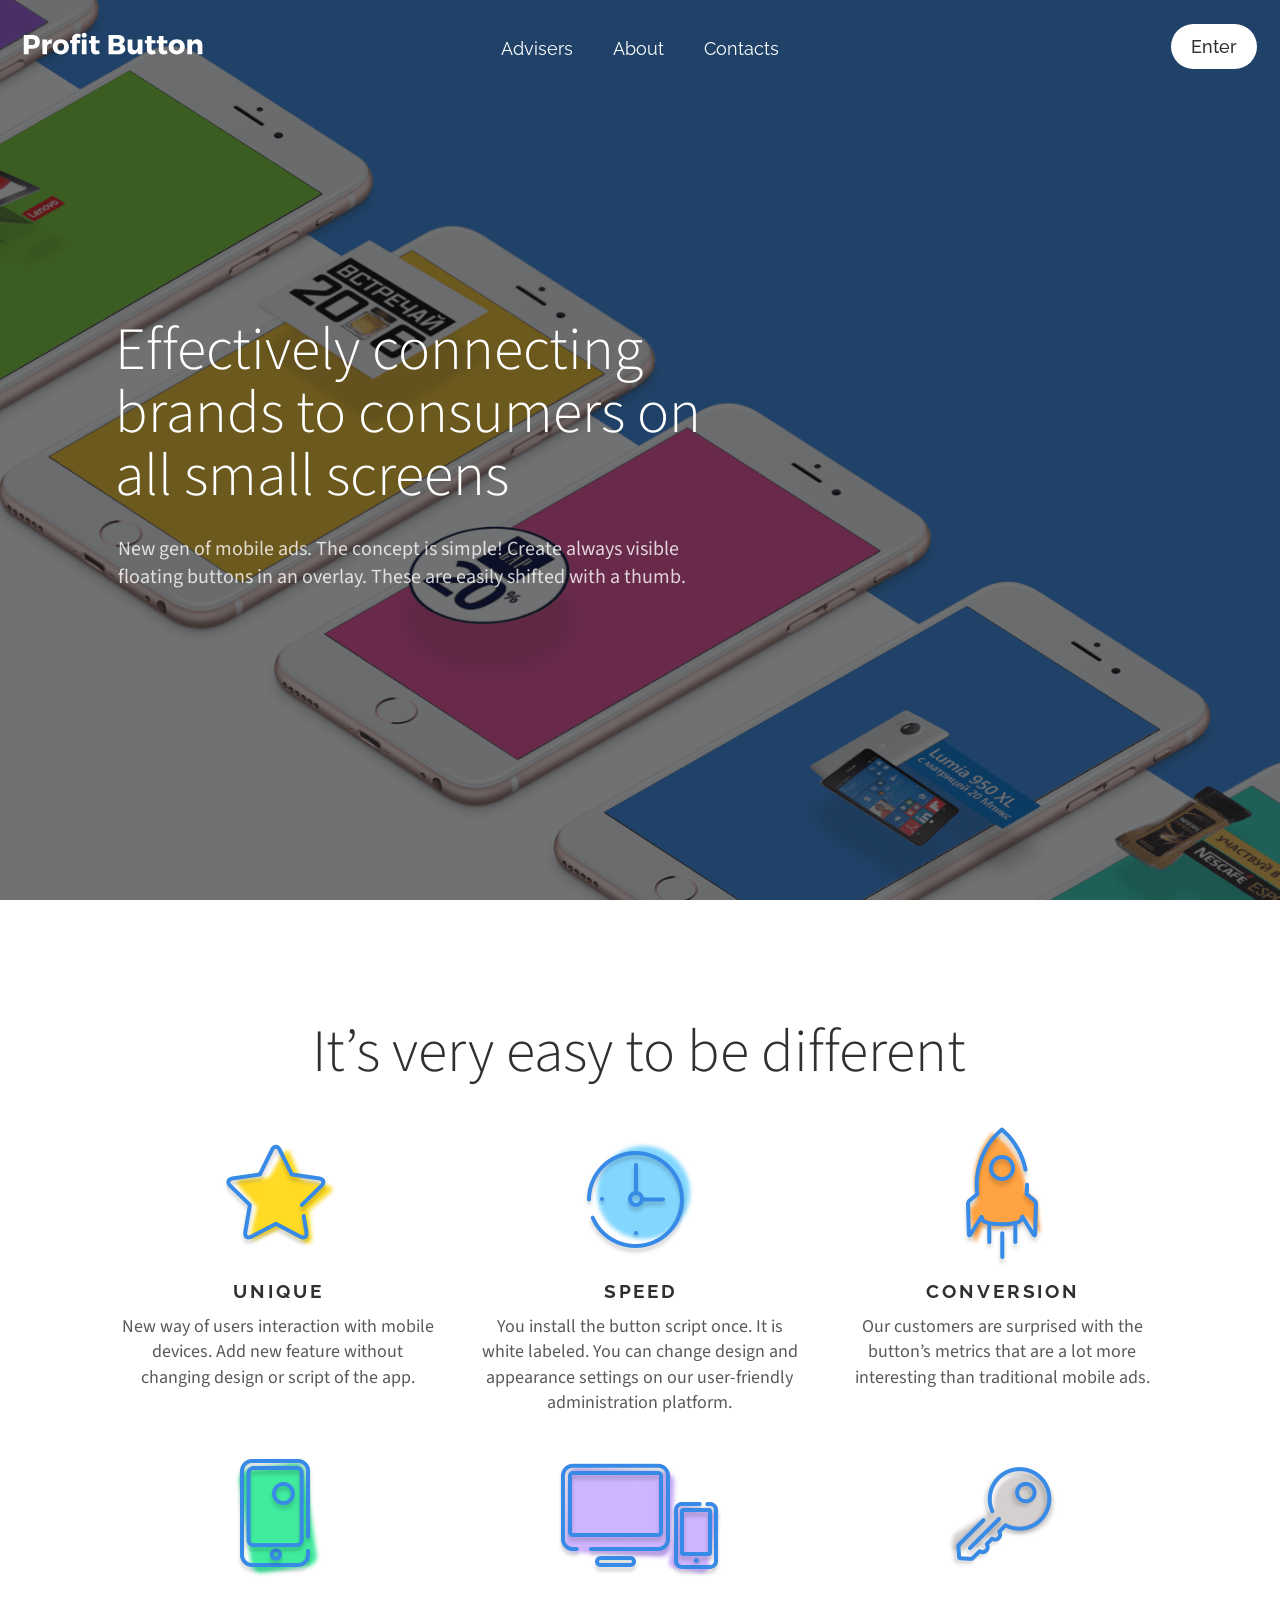
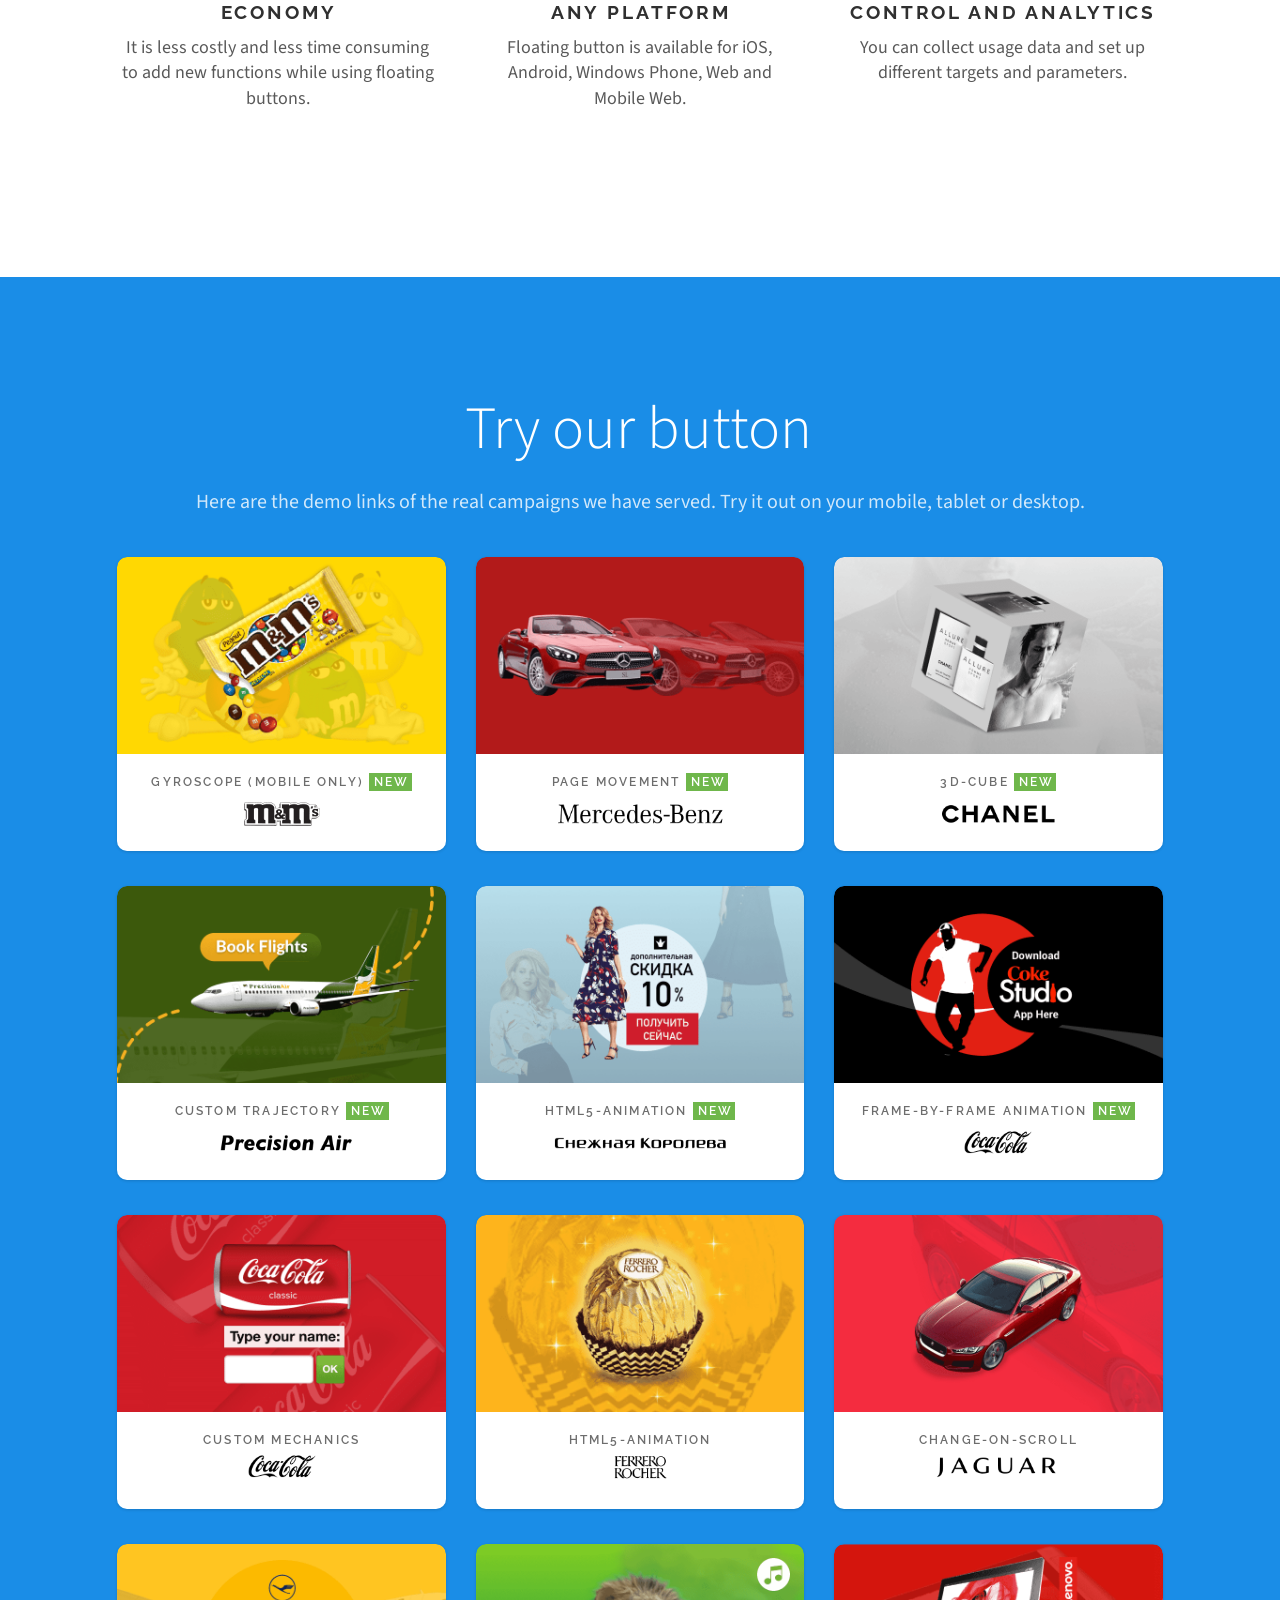
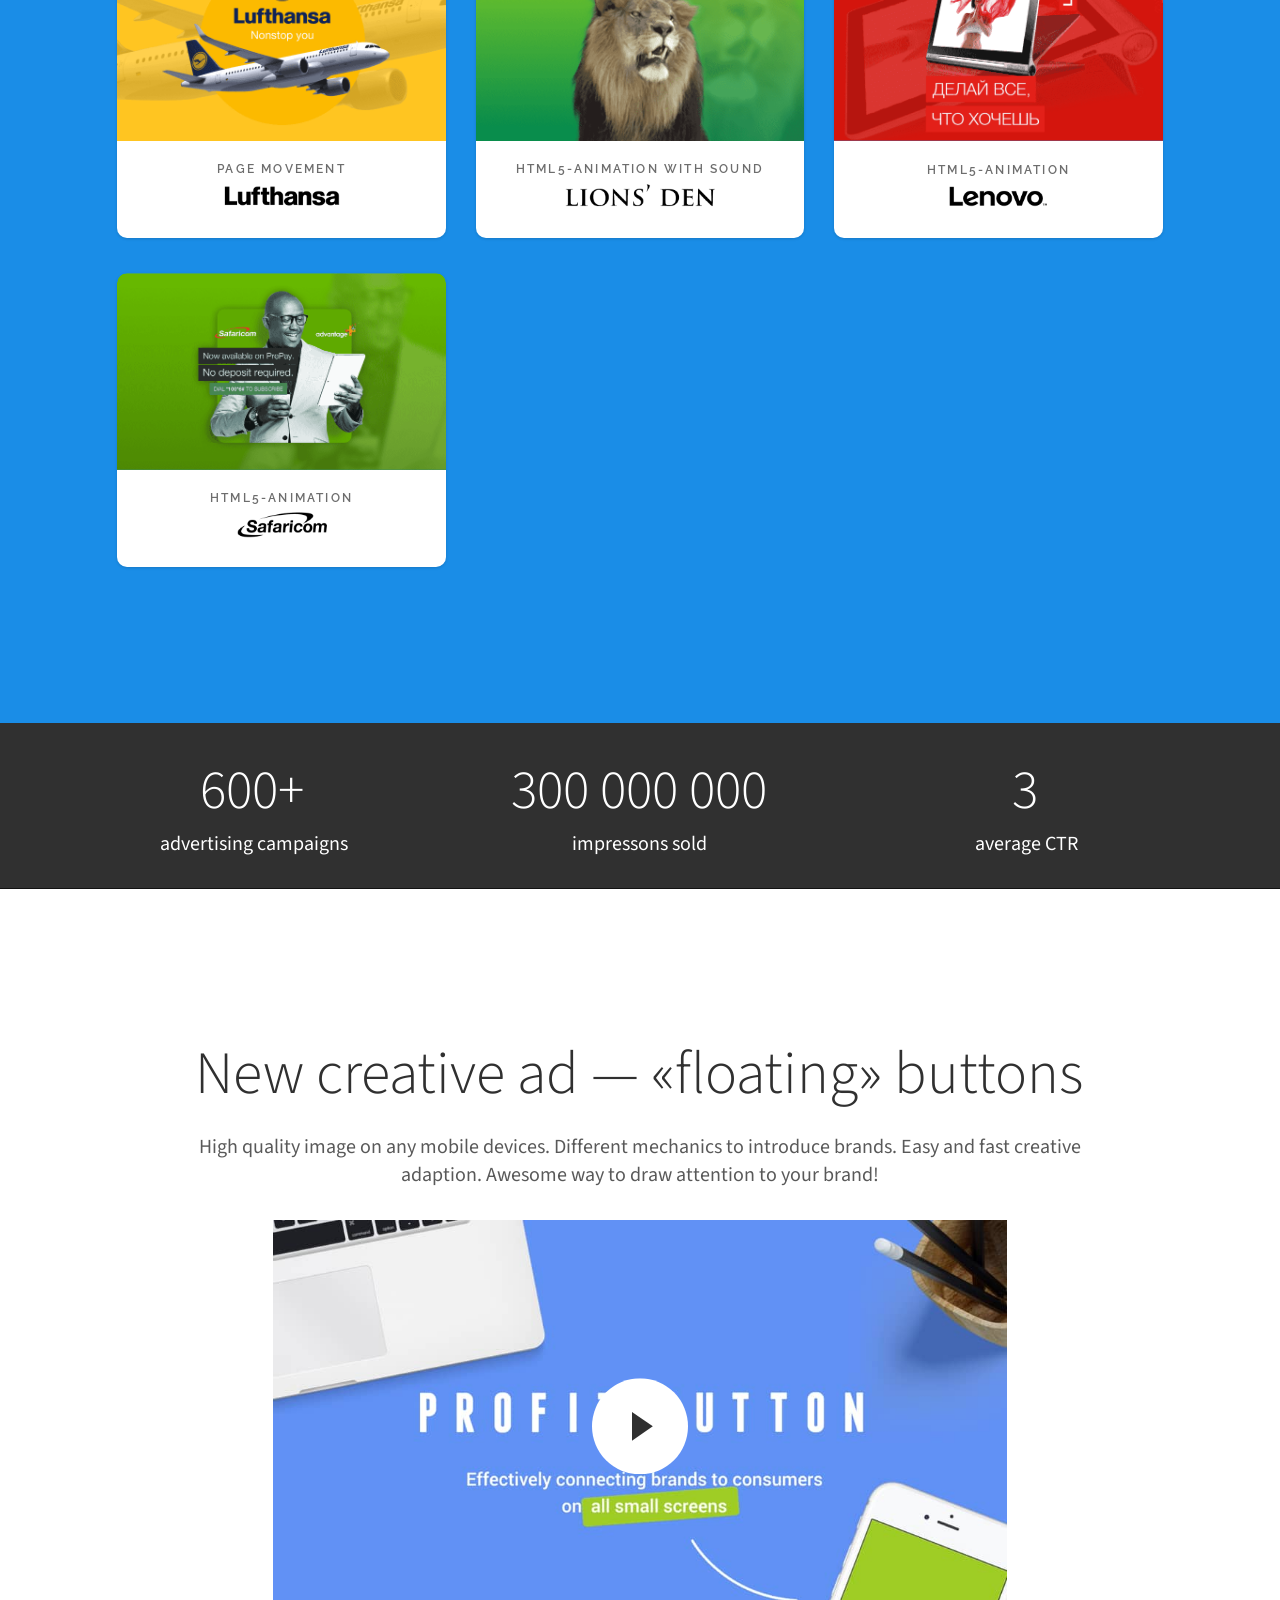
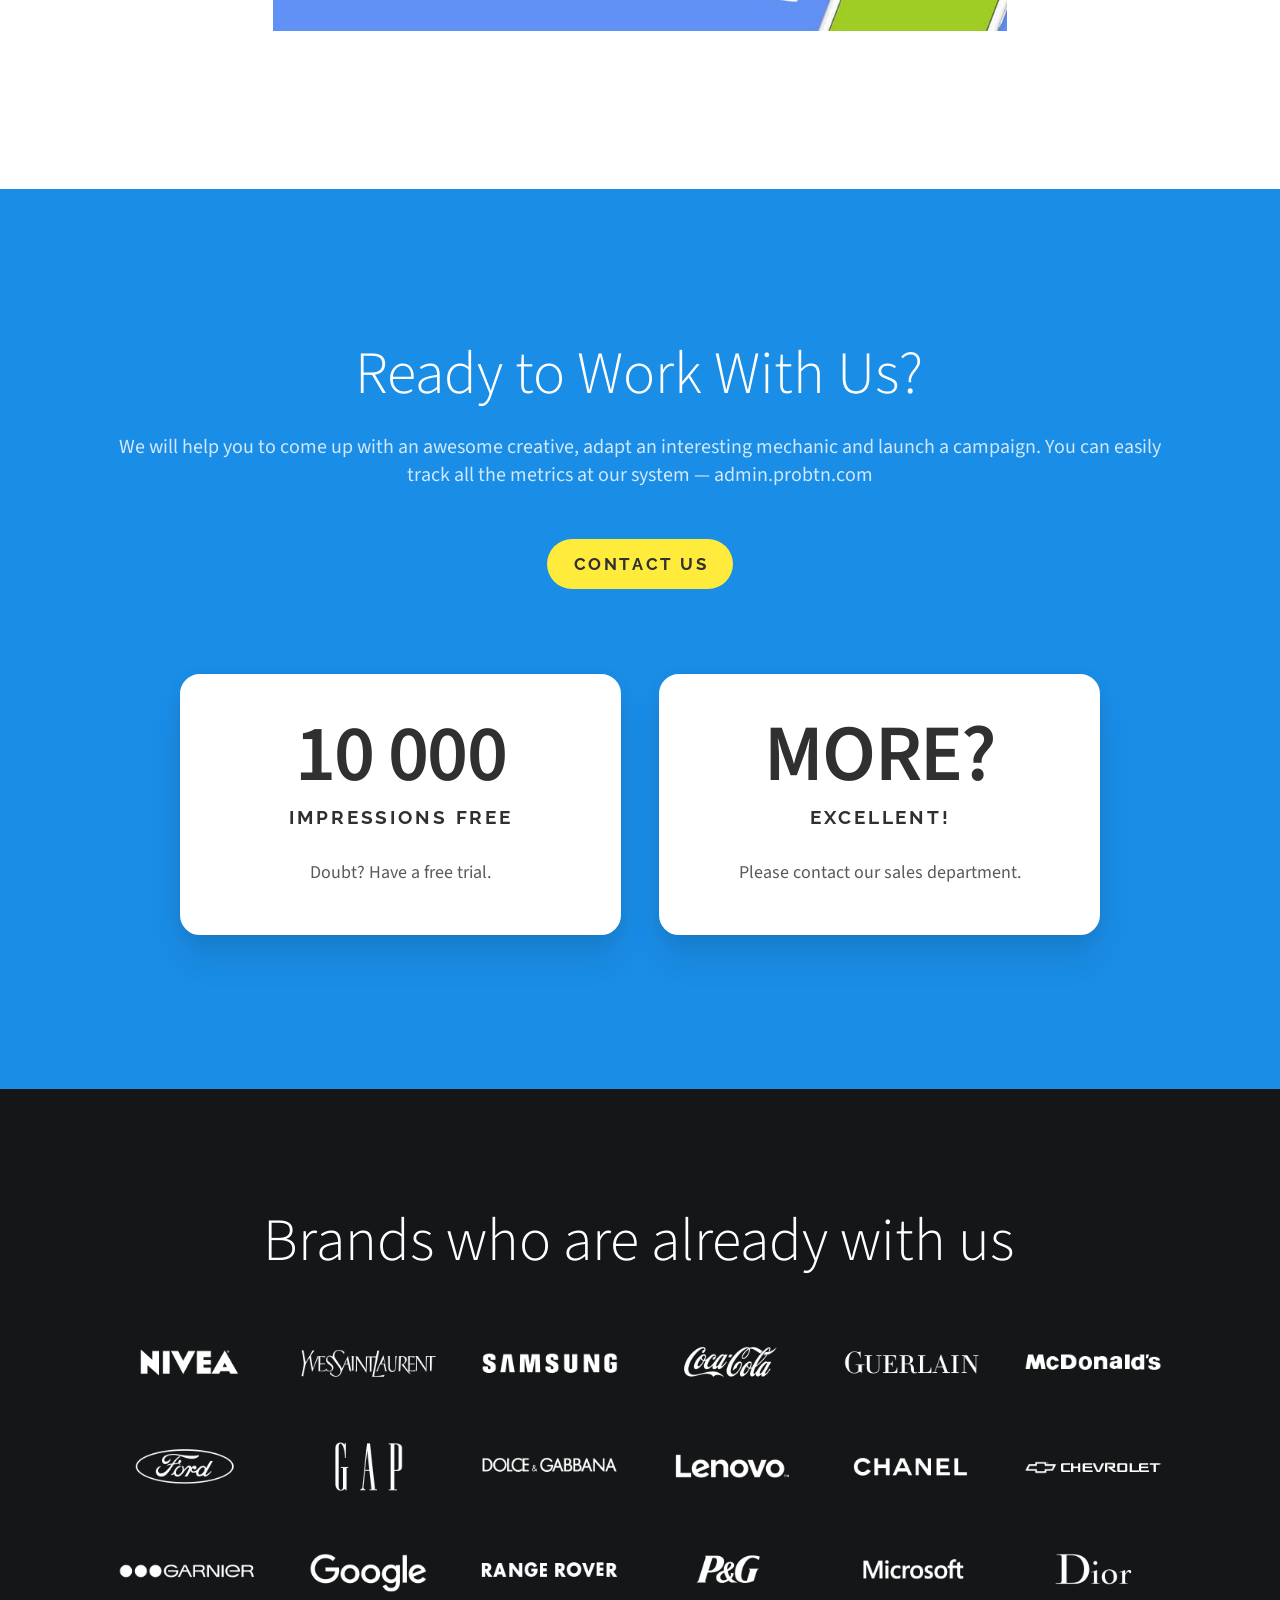
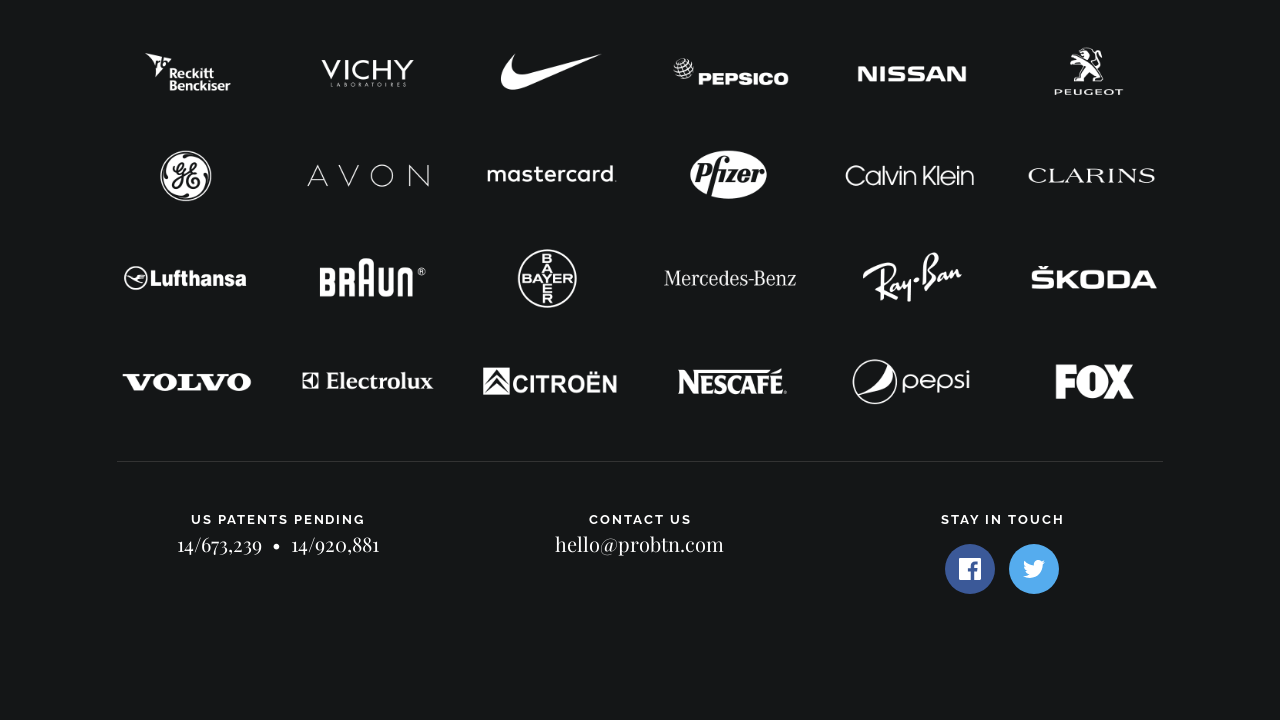
<file: index.html>
<!doctype html>
<html>
  <head>
    <meta charset="UTF-8">
    <meta name="viewport" content="width=device-width, height=device-height, initial-scale=1.0, user-scalable=no">
    <meta name="apple-mobile-web-app-capable" content="yes" />

    <meta name="verify-admitad" content="44de723925" />

    <!-- Page title -->
    <title>Profit Button</title>

	<!-- Description -->
    <meta name="description" content="New gen of mobile ads. The concept is simple! Create always visible floating buttons in an overlay. These are easily shifted with a thumb.">

    <!-- Favicon -->
    <link rel="apple-touch-icon" sizes="57x57" href="assets/favicon/apple-icon-57x57.png">
    <link rel="apple-touch-icon" sizes="60x60" href="assets/favicon/apple-icon-60x60.png">
    <link rel="apple-touch-icon" sizes="72x72" href="assets/favicon/apple-icon-72x72.png">
    <link rel="apple-touch-icon" sizes="76x76" href="assets/favicon/apple-icon-76x76.png">
    <link rel="apple-touch-icon" sizes="114x114" href="assets/favicon/apple-icon-114x114.png">
    <link rel="apple-touch-icon" sizes="120x120" href="assets/favicon/apple-icon-120x120.png">
    <link rel="apple-touch-icon" sizes="144x144" href="assets/favicon/apple-icon-144x144.png">
    <link rel="apple-touch-icon" sizes="152x152" href="assets/favicon/apple-icon-152x152.png">
    <link rel="apple-touch-icon" sizes="180x180" href="assets/favicon/apple-icon-180x180.png">
    <link rel="icon" type="image/png" sizes="192x192"  href="assets/favicon/android-icon-192x192.png">
    <link rel="icon" type="image/png" sizes="32x32" href="assets/favicon/favicon-32x32.png">
    <link rel="icon" type="image/png" sizes="96x96" href="assets/favicon/favicon-96x96.png">
    <link rel="icon" type="image/png" sizes="16x16" href="assets/favicon/favicon-16x16.png">
    <link rel="manifest" href="assets/favicon/manifest.json">
    <meta name="msapplication-TileColor" content="#ffffff">
    <meta name="msapplication-TileImage" content="assets/favicon/ms-icon-144x144.png">
    <meta name="theme-color" content="#ffffff">

    <link rel="image_src" href="/assets/img/blog-thumbnail.png" />

    <!-- Fonts -->
    <link href="https://fonts.googleapis.com/css?family=Playfair+Display:400,700,400italic,700italic|Raleway:300,500,800|Source+Sans+Pro:100,300,400,600,700,900" rel="stylesheet" type="text/css" />

    <!-- Styles -->
    <link rel="stylesheet" href="css/slides.css" name="main-styles">
  </head>
    
  <body class="slides scroll fast defaultScroll whiteSlide animated">
    <!-- Yandex.Metrika counter --> 
    <script type="text/javascript" > (function (d, w, c) { (w[c] = w[c] || []).push(function() { try { w.yaCounter46175166 = new Ya.Metrika({ id:46175166, clickmap:true, trackLinks:true, accurateTrackBounce:true, webvisor:true, trackHash:true }); } catch(e) { } }); var n = d.getElementsByTagName("script")[0], s = d.createElement("script"), f = function () { n.parentNode.insertBefore(s, n); }; s.type = "text/javascript"; s.async = true; s.src = "https://mc.yandex.ru/metrika/watch.js"; if (w.opera == "[object Opera]") { d.addEventListener("DOMContentLoaded", f, false); } else { f(); } })(document, window, "yandex_metrika_callbacks"); </script> <noscript><div><img src="https://mc.yandex.ru/watch/46175166" style="position:absolute; left:-9999px;" alt="" /></div></noscript> <!-- /Yandex.Metrika counter -->

    <script>
      function getParameterByName(name) {
        try {
          name = name.replace(/[\[]/, "\\[").replace(/[\]]/, "\\]");
          var regex = new RegExp("[\\?&]" + name + "=([^&#]*)"),
              results = regex.exec(location.search);
          return results === null ? "" : decodeURIComponent(results[1].replace(/\+/g, " "));
        } catch(ex) {
        }
      }
      var getParamFromUrl = function(name) {
        var getParam = getParameterByName(name);
        if ((getParam!==null) && (getParam!==undefined) && (getParam!=="")) {
          return getParam;
        }
      }
      var addLink = function(link) {
              var trackingImage = new Image(0, 0); // window.self.document.createElement("img");
              trackingImage.id = "probtn_getintent_includepb_tracking_image";
              trackingImage.alt = "probtn_getintent_includepb_tracking_image";
              trackingImage.src = link;
              trackingImage.style.cssText = "position: absolute; top:-11111px; left: -11111px; width: 1px; height: 1px;";
              //document.body.appendChild(trackingImage);
      };
      var addSuperPixelLink = function(param) {
        var suf = "_E";
        addLink("https://pixel.probtn.com/1/from-ref?pbdebug=getintent&DeviceUID=&localDomain="+document.domain.replace("www.", "")+"&daction=" + param );
        return true;
      }
      var utm_campaign = getParamFromUrl("utm_campaign");
      var utm_source = getParamFromUrl("utm_source");

      addSuperPixelLink("probtn.com_utm_campaign__" + utm_campaign + "_utm_source__" + utm_source);
    </script>
      
    <!-- SVG Library -->
    <svg xmlns="https://www.w3.org/2000/svg" style="display:none">
      
      <symbol id="logo-pb" viewBox="0 0 158 20">
          <path d="M0.68,2.2 L0.68,19 L4.952,19 L4.952,14.272 L8,14.272 C12.296,14.272 14.768,11.992 14.768,8.056 C14.768,4.312 12.296,2.2 8,2.2 L0.68,2.2 Z M4.952,5.56 L7.784,5.56 C9.656,5.56 10.736,6.448 10.736,8.2 C10.736,9.976 9.656,10.912 7.784,10.912 L4.952,10.912 L4.952,5.56 Z M21.128,6.064 L16.976,6.064 L16.976,19 L21.128,19 L21.128,12.352 C21.344,10.528 22.928,9.4 25.328,9.616 L25.328,5.872 C23.48,5.896 22.016,6.736 21.128,8.248 L21.128,6.064 Z M33.224,5.92 C28.976,5.92 26.144,8.536 26.144,12.52 C26.144,16.504 28.976,19.144 33.224,19.144 C37.448,19.144 40.28,16.504 40.28,12.52 C40.28,8.536 37.448,5.92 33.224,5.92 L33.224,5.92 Z M33.224,9.208 C34.928,9.208 36.104,10.576 36.104,12.568 C36.104,14.584 34.928,15.928 33.224,15.928 C31.496,15.928 30.32,14.584 30.32,12.568 C30.32,10.576 31.496,9.208 33.224,9.208 L33.224,9.208 Z M53.696,4.552 C54.992,4.552 55.904,3.64 55.904,2.344 C55.904,1.072 54.992,0.16 53.696,0.16 C52.424,0.16 51.512,1.072 51.512,2.344 C51.512,3.64 52.424,4.552 53.696,4.552 L53.696,4.552 Z M43.112,6.52 L41.36,6.52 L41.36,9.256 L43.112,9.256 L43.112,19 L47.216,19 L47.216,9.256 L50.144,9.256 L50.144,6.52 L47.216,6.52 L47.216,5.704 C47.216,4.72 47.84,4.288 48.704,4.288 C49.232,4.288 49.88,4.48 50.432,4.792 L50.576,1.504 C49.904,1.192 48.944,1 48.056,1 C45.296,1 43.112,2.536 43.112,5.44 L43.112,6.52 Z M51.632,6.064 L51.632,19 L55.76,19 L55.76,6.064 L51.632,6.064 Z M66.608,15.424 C65.984,15.688 65.432,15.856 65,15.856 C64.232,15.88 63.8,15.448 63.8,14.44 L63.8,9.376 L67.184,9.376 L67.184,6.64 L63.8,6.64 L63.8,3.064 L59.672,3.064 L59.672,6.664 L57.872,6.664 L57.872,9.376 L59.672,9.376 L59.672,15.088 C59.672,17.776 61.472,19.192 63.968,19.192 C65.216,19.192 66.488,18.856 67.424,18.304 L66.608,15.424 Z M75.104,2.2 L75.104,19 L83.336,19 C87.296,19 89.792,17.2 89.792,14.344 C89.792,12.16 88.448,10.504 86.336,10.096 C88.112,9.592 89.216,8.176 89.216,6.4 C89.216,3.832 86.816,2.2 83.048,2.2 L75.104,2.2 Z M79.352,5.464 L82.808,5.464 C84.056,5.464 84.848,6.088 84.848,7.168 C84.848,8.248 84.056,8.92 82.808,8.92 L79.352,8.92 L79.352,5.464 Z M79.352,11.992 L82.808,11.992 C84.392,11.992 85.376,12.688 85.376,13.816 C85.376,15.016 84.392,15.712 82.808,15.712 L79.352,15.712 L79.352,11.992 Z M104.84,6.064 L100.688,6.064 L100.688,12.448 C100.688,14.2 99.752,15.496 98.168,15.52 C96.848,15.52 96.008,14.584 96.008,13.048 L96.008,6.064 L91.856,6.064 L91.856,14.224 C91.856,17.248 93.68,19.168 96.488,19.168 C98.36,19.168 99.8,18.4 100.688,16.864 L100.688,19 L104.84,19 L104.84,6.064 Z M115.688,15.424 C115.064,15.688 114.512,15.856 114.08,15.856 C113.312,15.88 112.88,15.448 112.88,14.44 L112.88,9.376 L116.264,9.376 L116.264,6.64 L112.88,6.64 L112.88,3.064 L108.752,3.064 L108.752,6.664 L106.952,6.664 L106.952,9.376 L108.752,9.376 L108.752,15.088 C108.752,17.776 110.552,19.192 113.048,19.192 C114.296,19.192 115.568,18.856 116.504,18.304 L115.688,15.424 Z M126.128,15.424 C125.504,15.688 124.952,15.856 124.52,15.856 C123.752,15.88 123.32,15.448 123.32,14.44 L123.32,9.376 L126.704,9.376 L126.704,6.64 L123.32,6.64 L123.32,3.064 L119.192,3.064 L119.192,6.664 L117.392,6.664 L117.392,9.376 L119.192,9.376 L119.192,15.088 C119.192,17.776 120.992,19.192 123.488,19.192 C124.736,19.192 126.008,18.856 126.944,18.304 L126.128,15.424 Z M134.96,5.92 C130.712,5.92 127.88,8.536 127.88,12.52 C127.88,16.504 130.712,19.144 134.96,19.144 C139.184,19.144 142.016,16.504 142.016,12.52 C142.016,8.536 139.184,5.92 134.96,5.92 L134.96,5.92 Z M134.96,9.208 C136.664,9.208 137.84,10.576 137.84,12.568 C137.84,14.584 136.664,15.928 134.96,15.928 C133.232,15.928 132.056,14.584 132.056,12.568 C132.056,10.576 133.232,9.208 134.96,9.208 L134.96,9.208 Z M152.72,5.872 C150.8,5.896 149.312,6.664 148.4,8.176 L148.4,6.064 L144.248,6.064 L144.248,19 L148.4,19 L148.4,12.16 C148.568,10.624 149.528,9.544 151.04,9.544 C152.432,9.544 153.32,10.48 153.32,11.992 L153.32,19 L157.448,19 L157.448,10.84 C157.448,7.816 155.576,5.872 152.72,5.872 L152.72,5.872 Z" id="Profit-Button" sketch:type="MSShapeGroup"></path>
        </symbol>

        <!-- unique-icon   -->
        <symbol id="unique-icon" viewBox="0 0 104 99">
          <path d="M51.862064,81.7965018 L27.7738231,94.4604394 C23.3752742,96.7728935 20.4909876,94.6743968 21.3305874,89.7791547 L25.931032,62.9565042 L6.44323574,43.9605977 C2.8847349,40.4919167 3.98923025,37.100326 8.90433279,36.3861198 L35.8358049,32.4727478 L47.8799253,8.06869427 C50.0791998,3.61247748 53.646102,3.61485582 55.8442027,8.06869427 L67.8883231,32.4727478 L94.8197952,36.3861198 C99.7375224,37.1007074 100.837494,40.4937679 97.2808923,43.9605977 L77.793096,62.9565042 L82.3935407,89.7791547 C83.2335888,94.6770109 80.3465063,96.7716593 75.9503049,94.4604394 L51.862064,81.7965018 Z" id="Star-1" stroke="#FFFFFF" stroke-width="4"></path>
          <path d="M51.7950004,65.3181462 L41.6120309,70.6716501 C39.6614017,71.6971565 38.3831316,70.7617095 38.7546423,68.5956358 L40.6994164,57.2567326 L32.461221,49.2264768 C30.8831289,47.6882171 31.3777846,46.1834409 33.5526463,45.867415 L44.9375524,44.2130913 L50.0290371,33.8966164 C51.0043517,31.9204132 52.5883359,31.9258574 53.5609636,33.8966164 L58.6524484,44.2130913 L70.0373544,45.867415 C72.2182241,46.1843139 72.7025244,47.6924548 71.1287797,49.2264768 L62.8905843,57.2567326 L64.8353585,68.5956358 C65.2078955,70.7676933 63.9232253,71.6943314 61.9779699,70.6716501 L51.7950004,65.3181462 Z" id="Star-1-Copy" fill="#4596F1"></path>
        </symbol>
      
      <symbol id="logo-icon" viewBox="0 0 50 41"><path d="M4,12h42c2.2,0,4,1.8,4,4v21c0,2.2-1.8,4-4,4H4c-2.2,0-4-1.8-4-4V16C0,13.8,1.8,12,4,12z"/><path opacity="0.6" d="M45.5,9h-41C3.7,9,3,8.3,3,7.5v0C3,6.7,3.7,6,4.5,6h41C46.3,6,47,6.7,47,7.5v0C47,8.3,46.3,9,45.5,9z"/><path opacity="0.4" d="M7.5,0h35C43.3,0,44,0.7,44,1.5v0C44,2.3,43.3,3,42.5,3h-35C6.7,3,6,2.3,6,1.5v0C6,0.7,6.7,0,7.5,0z"/></symbol>
      
      <symbol id="close" viewBox="0 0 30 30"><path d="M15 0c-8.3 0-15 6.7-15 15s6.7 15 15 15 15-6.7 15-15-6.7-15-15-15zm5.7 19.3c.4.4.4 1 0 1.4-.2.2-.4.3-.7.3s-.5-.1-.7-.3l-4.3-4.3-4.3 4.3c-.2.2-.4.3-.7.3s-.5-.1-.7-.3c-.4-.4-.4-1 0-1.4l4.3-4.3-4.3-4.3c-.4-.4-.4-1 0-1.4s1-.4 1.4 0l4.3 4.3 4.3-4.3c.4-.4 1-.4 1.4 0s.4 1 0 1.4l-4.3 4.3 4.3 4.3z"/></symbol>
      
      <symbol id="back" viewBox="0 0 20 20"><path d="M2.3 10.7l5 5c.4.4 1 .4 1.4 0s.4-1 0-1.4l-3.3-3.3h11.6c.6 0 1-.4 1-1s-.4-1-1-1h-11.6l3.3-3.3c.4-.4.4-1 0-1.4-.2-.2-.4-.3-.7-.3s-.5.1-.7.3l-5 5c-.2.2-.3.5-.3.7 0 .2.1.5.3.7z"/></symbol>
      
      <symbol id="menu" viewBox="0 0 22 22"><path d="M1 5h20c.6 0 1-.4 1-1s-.4-1-1-1h-20c-.6 0-1 .4-1 1s.4 1 1 1zm20 5h-20c-.6 0-1 .4-1 1s.4 1 1 1h20c.6 0 1-.4 1-1s-.4-1-1-1zm0 7h-20c-.6 0-1 .4-1 1s.4 1 1 1h20c.6 0 1-.4 1-1s-.4-1-1-1z"/></symbol>
      
      <symbol id="share" viewBox="0 0 22 22"><path d="M21 10c-.6 0-1 .4-1 1v7h-18v-7c0-.6-.4-1-1-1s-1 .4-1 1v7c0 1.1.9 2 2 2h18c1.1 0 2-.9 2-2v-7c0-.6-.4-1-1-1zM5.5 7.5c.3 0 .5-.1.7-.3l3.8-3.8v9.6c0 .6.4 1 1 1s1-.4 1-1v-9.6l3.8 3.8c.2.2.5.3.7.3s.5-.1.7-.3c.4-.4.4-1 0-1.4l-5.5-5.5c-.1-.1-.2-.2-.3-.2-.2-.1-.5-.1-.8 0l-.3.2-5.5 5.5c-.4.4-.4 1 0 1.4.2.2.4.3.7.3z"/></symbol>
      
      <symbol id="facebook" viewBox="0 0 24 24"><path d="M24 1.3v21.3c0 .7-.6 1.3-1.3 1.3h-6.1v-9.3h3.1l.5-3.6h-3.6v-2.2c0-1.1.3-1.8 1.8-1.8h1.9v-3.2c-.3 0-1.5-.1-2.8-.1-2.8 0-4.7 1.7-4.7 4.8v2.7h-3.1v3.6h3.1v9.2h-11.5c-.7 0-1.3-.6-1.3-1.3v-21.4c0-.7.6-1.3 1.3-1.3h21.3c.8 0 1.4.6 1.4 1.3z"/></symbol>
       
      <symbol id="fb-like" viewBox="0 0 20 20"><path d="M0 8v12h5v-12h-5zm2.5 10.8c-.4 0-.8-.3-.8-.8 0-.4.3-.8.8-.8s.8.3.8.8c0 .4-.4.8-.8.8zm3.5-.8h9.5c1.1 0 1.7-1 1.7-1.7 0-.3-.4-1-.4-1 1.4-.3 1.7-1.2 1.7-1.7-.1-.5-.3-.9-.5-1 1-.4 1.5-1.1 1.4-1.9-.1-.8-1-1.5-1-1.5 1-.6.9-1.5.9-1.5-.3-1.3-1.5-1.7-1.7-1.7h-5.6s.3-.5.3-2.4-1.3-3.6-2.6-3.6c0 0-.7.1-1 .3v3.5l-2.7 4.4v9.8z"/></symbol>
      
      <symbol id="twitter" viewBox="0 1 24 23"><path d="M21.5 7.6v.6c0 6.6-5 14.1-14 14.1-2.8 0-5.4-.8-7.6-2.2l1.2.1c2.3 0 4.4-.8 6.1-2.1-2.2 0-4-1.5-4.6-3.4.3.1.6.1.9.1.5 0 .9-.1 1.3-.2-2.1-.6-3.8-2.6-3.8-5 .7.4 1.4.6 2.2.6-1.3-.9-2.2-2.4-2.2-4.1 0-.9.2-1.8.7-2.5 2.4 3 6.1 5 10.2 5.2-.1-.4-.1-.7-.1-1.1 0-2.7 2.2-5 4.9-5 1.4 0 2.7.6 3.6 1.6 1-.3 2.1-.7 3-1.3-.4 1.2-1.1 2.1-2.2 2.7 1-.1 1.9-.4 2.8-.8-.6 1.1-1.4 2-2.4 2.7z"/></symbol>
      
      <symbol id="dribbble" viewBox="0 0 24 24"><path d="M12 0c-6.7 0-12 5.3-12 12s5.3 12 12 12 12-5.3 12-12-5.3-12-12-12zm7.9 5.7c1.3 1.7 2.1 3.9 2.3 6.1-.4-.1-2.4-.4-4.7-.4-.8 0-1.5 0-2.3.1 0-.1-.1-.3-.3-.5l-.7-1.5c3.7-1.4 5.3-3.4 5.7-3.8zm-7.9-3.8c2.5 0 4.9.9 6.7 2.5-.3.4-1.9 2.3-5.2 3.6-1.6-2.9-3.3-5.3-3.7-5.9.6-.1 1.4-.2 2.2-.2zm-4.4 1c.4.6 2.1 3 3.7 5.8-4.4 1.2-8.2 1.2-9.2 1.2h-.1c.8-3.1 2.9-5.6 5.6-7zm-5.7 9.1v-.3h.3c1.2 0 5.6-.1 10.1-1.5l.8 1.6c-.1 0-.3 0-.4.1-5.1 1.6-7.9 6-8.3 6.7-1.6-1.7-2.5-4.1-2.5-6.6zm10.1 10.1c-2.3 0-4.4-.8-6.1-2.1.3-.5 2.4-4.4 7.9-6.3 1.3 3.6 2 6.7 2.1 7.6-1.2.6-2.6.8-3.9.8zm5.7-1.8c-.1-.8-.7-3.6-2-7.1.7-.1 1.3-.1 2-.1 2.1 0 3.7.4 4.1.5-.3 2.8-1.8 5.2-4.1 6.7z"/></symbol>
      
      <symbol id="youtube" viewBox="0 0 24 24"><path d="M23.6 6.3c-.3-1.2-1.4-2.2-2.6-2.3-3-.3-6-.3-9-.3s-6 0-9 .3c-1.2.1-2.3 1.1-2.6 2.3-.4 1.8-.4 3.8-.4 5.7 0 1.9 0 3.9.4 5.7.3 1.2 1.4 2.2 2.6 2.3 3 .3 6 .3 9 .3s6 0 9-.3c1.3-.1 2.3-1.1 2.6-2.4.4-1.7.4-3.7.4-5.6 0-1.9 0-3.9-.4-5.7zm-14.1 9v-6.6l6.5 3.3-6.5 3.3z"/></symbol>
      
      <symbol id="pinterest" viewBox="0 0 24 24"><path d="M5.9 13.9c1.2-2-.4-2.5-.6-4-1-6.1 7.1-10.2 11.4-6 2.9 2.9 1 12-3.7 11-4.6-.9 2.2-8.1-1.4-9.5-3-1.1-4.6 3.6-3.2 5.9-.8 4-2.5 7.7-1.8 12.7 2.3-1.7 3.1-4.8 3.7-8.1 1.2.7 1.8 1.4 3.3 1.5 5.5.4 8.6-5.4 7.8-10.7-.7-4.7-5.5-7.1-10.6-6.6-4.1.4-8.1 3.7-8.3 8.3-.1 2.8.7 4.9 3.4 5.5z"/></symbol>
      
      <symbol id="googlePlus" viewBox="0 0 24 24"><path d="M7.8 13.5h4.6c-.6 2-2.5 3.4-4.6 3.4-2.7 0-4.9-2.2-4.9-4.9s2.2-4.9 4.9-4.9c1.1 0 2.1.3 3 1l1.8-2.4c-1.4-1.1-3-1.6-4.8-1.6-4.3 0-7.9 3.5-7.9 7.9s3.5 7.9 7.9 7.9 7.9-3.5 7.9-7.9v-1.5h-7.9v3zM21.7 11v-2.2h-2v2.2h-2.2v2h2.2v2.2h2v-2.2h2.2v-2z"/></symbol>
      
      <symbol id="stumbleupon" viewBox="0 0 24 24"><path d="M13.3 9.6l1.6.8 2.5-.8v-1.4c0-3-2.4-5.4-5.4-5.4s-5.4 2.4-5.4 5.4v7.5c0 .7-.6 1.3-1.3 1.3s-1.3-.6-1.3-1.3v-3.2h-4v3.2c0 3 2.4 5.4 5.4 5.4s5.4-2.4 5.4-5.4v-7.5c0-.7.6-1.3 1.3-1.3s1.3.6 1.3 1.3l-.1 1.4zm6.6 2.9v3.2c0 .7-.6 1.3-1.3 1.3s-1.3-.6-1.3-1.3v-3.2l-2.5.8-1.6-.8v3.2c0 3 2.4 5.4 5.4 5.4s5.4-2.4 5.4-5.4v-3.2h-4.1z"/></symbol>
      
      <symbol id="linkedin" viewBox="0 0 24 24"><path d="M22.2 0h-20.4c-1 0-1.8.8-1.8 1.7v20.7c0 1 .8 1.7 1.8 1.7h20.5c1 0 1.8-.8 1.8-1.7v-20.7c-.1-.9-.9-1.7-1.9-1.7zm-14.9 20.2h-3.6v-10.9h3.6v10.9zm-1.8-12.4c-1.2 0-2-.8-2-1.9 0-1.1.8-1.9 2.1-1.9 1.2 0 2 .8 2 1.9-.1 1.1-.9 1.9-2.1 1.9zm14.8 12.4h-3.6v-5.8c0-1.5-.5-2.5-1.8-2.5-1 0-1.6.7-1.9 1.3-.1.2-.1.6-.1.9v6.1h-3.6v-10.9h3.6v1.5c.5-.7 1.3-1.8 3.3-1.8 2.4 0 4.2 1.6 4.2 4.9v6.3z"/></symbol>
      
      <symbol id="apple" viewBox="-1 1 24 24"><path d="M17.6 13.8c0-3 2.5-4.5 2.6-4.6-1.4-2.1-3.6-2.3-4.4-2.4-1.9-.2-3.6 1.1-4.6 1.1-.9 0-2.4-1.1-4-1-2 0-3.9 1.2-5 3-2.1 3.7-.5 9.1 1.5 12.1 1 1.5 2.2 3.1 3.8 3 1.5-.1 2.1-1 3.9-1s2.4 1 4 1 2.7-1.5 3.7-2.9c1.2-1.7 1.6-3.3 1.7-3.4-.1-.1-3.2-1.3-3.2-4.9zm-3.1-9c.8-1 1.4-2.4 1.2-3.8-1.2 0-2.7.8-3.5 1.8-.8.9-1.5 2.3-1.3 3.7 1.4.1 2.8-.7 3.6-1.7z"/></symbol>
      
      <symbol id="tumblr" viewBox="0 0 23 23"><path d="M12.573 4.94v-4.94h-3.188c-.072.183-.11.4-.11.622-.034.107-.072.184-.072.293-.328 1.829-1.28 3.11-2.892 3.807-.476.218-.914.253-1.39.218v3.987h2.342c.039 5.603.039 8.493.039 8.64v.332c.294 2.449 1.573 3.914 3.843 4.463.914.257 1.901.366 2.892.366 1.279-.036 2.525-.256 3.771-.659v-4.685c-.731.22-1.395.402-1.977.583-1.135.333-2.087.113-2.857-.619-.073-.11-.183-.257-.221-.403-.106-.586-.178-1.206-.178-1.795v-6.222h5.083v-3.988h-5.085z"/></symbol>
      
      <symbol id="instagram" viewBox="0 0 24 24"><path d="M24,2.5C23.8,1.1,22.7,0,21.2,0C15.1,0,8.9,0,2.8,0C2.6,0,2.4,0,2.3,0C0.9,0.3,0,1.4,0,2.8C0,5.9,0,8.9,0,12
        c0,3.1,0,6.1,0,9.2c0,0.2,0,0.3,0,0.5C0.2,23,1.4,24,2.7,24c6.2,0,12.4,0,18.5,0c0.1,0,0.2,0,0.3,0c1.4-0.2,2.4-1.3,2.4-2.7
        c0-6.2,0-12.4,0-18.5C24,2.7,24,2.6,24,2.5z M12,7.4c2.5,0,4.6,2.1,4.6,4.6c0,2.6-2.1,4.6-4.6,4.6c-2.6,0-4.6-2.1-4.6-4.6
        C7.4,9.5,9.5,7.4,12,7.4z M21.2,10.3c0,3.3,0,6.6,0,9.9c0,0.6-0.4,1-1,1c-5.1,0-10.3,0-15.4,0c-0.4,0-0.7,0-1.1,0c-0.6,0-1-0.4-1-1
        c0-3.3,0-6.7,0-10c0,0,0-0.1,0-0.1c0.7,0,1.4,0,2.1,0c-0.5,1.9-0.3,3.7,0.7,5.4c0.7,1.2,1.6,2.2,2.9,2.9c2.4,1.4,5.5,1.2,7.8-0.3
        c1.3-0.9,2.2-2,2.8-3.5c0.5-1.5,0.6-2.9,0.2-4.4c0.7,0,1.4,0,2.1,0C21.2,10.2,21.2,10.2,21.2,10.3z M21.2,6.4c0,0.5-0.4,0.9-1,0.9
        c0,0,0,0,0,0c-0.4,0-0.9,0-1.3,0c-0.5,0-0.9,0-1.4,0c-0.5,0-0.9-0.4-0.9-0.9c0-0.9,0-1.9,0-2.8c0-0.5,0.4-0.9,0.9-0.9
        c0.9,0,1.8,0,2.7,0c0.5,0,0.9,0.4,0.9,0.9C21.2,4.6,21.2,5.5,21.2,6.4z"/></symbol>
      
      <symbol id="arrow-down" viewBox="0 0 24 24"><path d="M12 18c-.2 0-.5-.1-.7-.3l-11-10c-.4-.4-.4-1-.1-1.4.4-.4 1-.4 1.4-.1l10.4 9.4 10.3-9.4c.4-.4 1-.3 1.4.1.4.4.3 1-.1 1.4l-11 10c-.1.2-.4.3-.6.3z"/></symbol>
      
      <symbol id="arrow-up" viewBox="0 0 24 24"><path d="M11.9 5.9c.2 0 .5.1.7.3l11 10c.4.4.4 1 .1 1.4-.4.4-1 .4-1.4.1l-10.4-9.4-10.3 9.4c-.4.4-1 .3-1.4-.1-.4-.4-.3-1 .1-1.4l11-10c.1-.2.4-.3.6-.3z"/></symbol>
      
      <symbol id="arrow-left" viewBox="0 0 31 72"><path d="M30 72c-.3 0-.6-.1-.8-.4l-29-34c-.3-.4-.3-.9 0-1.3l29-36c.3-.4 1-.5 1.4-.2.4.3.5 1 .2 1.4l-28.5 35.5 28.5 33.4c.4.4.3 1.1-.1 1.4-.2.1-.5.2-.7.2z"/></symbol>
      
      <symbol id="arrow-right" viewBox="0 0 31 72"><path d="M1 0c.3 0 .6.1.8.4l29 34c.3.4.3.9 0 1.3l-29 36c-.3.4-1 .5-1.4.2-.4-.3-.5-1-.2-1.4l28.5-35.5-28.5-33.4c-.4-.4-.3-1.1.1-1.4.2-.1.5-.2.7-.2z"/></symbol>
      
      <symbol id="arrow-top" viewBox="0 0 24 24"><path d="M20.7 10.3l-8-8c-.4-.4-1-.4-1.4 0l-8 8c-.4.4-.4 1 0 1.4s1 .4 1.4 0l6.3-6.3v15.6c0 .6.4 1 1 1s1-.4 1-1v-15.6l6.3 6.3c.2.2.5.3.7.3s.5-.1.7-.3c.4-.4.4-1 0-1.4z"/></symbol>
      
      <symbol id="play" viewBox="0 0 30 30"><path d="M7 30v-30l22 15z"/></symbol>
      
      <symbol id="appstoreButton" viewBox="0 0 135 40"><path fill="#000" d="M135 36.2c0 2.1-1.7 3.8-3.8 3.8h-127.4c-2.1 0-3.8-1.7-3.8-3.8v-32.3c0-2.2 1.7-3.9 3.8-3.9h127.3c2.1 0 3.8 1.7 3.8 3.8l.1 32.4z"/><path fill="#ffffff" d="M30.1 19.8c0-3.2 2.6-4.8 2.8-4.9-1.5-2.2-3.9-2.5-4.7-2.5-2-.2-3.9 1.2-4.9 1.2s-2.6-1.2-4.2-1.1c-2.1 0-4.1 1.3-5.2 3.2-2.3 3.9-.6 9.7 1.6 12.9 1.1 1.6 2.4 3.3 4 3.2 1.6-.1 2.2-1 4.2-1 1.9 0 2.5 1 4.2 1s2.8-1.6 3.9-3.1c1.3-1.8 1.8-3.5 1.8-3.6-.1-.2-3.4-1.5-3.5-5.3zM26.9 10.3c.9-1.1 1.5-2.6 1.3-4.1-1.3.1-2.8.9-3.8 1.9-.8.9-1.5 2.5-1.3 3.9 1.5.2 2.9-.6 3.8-1.7zM53.6 31.5h-2.3l-1.2-3.9h-4.3l-1.2 3.9h-2.2l4.3-13.3h2.6l4.3 13.3zm-3.8-5.5l-1.1-3.5c-.2-.4-.4-1.2-.7-2.5-.1.6-.3 1.4-.6 2.5l-1.2 3.5h3.6zM64.7 26.6c0 1.6-.4 2.9-1.3 3.9-.8.8-1.8 1.3-2.9 1.3-1.3 0-2.2-.5-2.7-1.4v5.1h-2.1v-10.4c0-1 0-2.1-.1-3.2h1.9l.1 1.5c.7-1.1 1.8-1.7 3.2-1.7 1.1 0 2.1.4 2.8 1.3.7.9 1.1 2.1 1.1 3.6zm-2.2.1c0-.9-.2-1.7-.6-2.3-.5-.6-1.1-.9-1.9-.9-.5 0-1 .2-1.4.5-.4.3-.7.8-.8 1.4-.1.3-.1.5-.1.7v1.6c0 .7.2 1.3.6 1.8s1 .7 1.7.7c.8 0 1.4-.3 1.9-.9.4-.8.6-1.6.6-2.6zM75.7 26.6c0 1.6-.4 2.9-1.3 3.9-.8.8-1.8 1.3-2.9 1.3-1.3 0-2.2-.5-2.7-1.4v5.1h-2.1v-10.4c0-1 0-2.1-.1-3.2h1.9l.1 1.5c.7-1.1 1.8-1.7 3.2-1.7 1.1 0 2.1.4 2.8 1.3.7.9 1.1 2.1 1.1 3.6zm-2.2.1c0-.9-.2-1.7-.6-2.3-.5-.6-1.1-.9-1.9-.9-.5 0-1 .2-1.4.5-.4.3-.7.8-.8 1.4-.1.3-.1.5-.1.7v1.6c0 .7.2 1.3.6 1.8.4.3 1 .5 1.7.5.8 0 1.4-.3 1.9-.9.4-.6.6-1.4.6-2.4zM88 27.8c0 1.1-.4 2.1-1.2 2.8-.9.8-2.1 1.2-3.6 1.2-1.4 0-2.6-.3-3.4-.8l.5-1.8c.9.6 2 .8 3.1.8.8 0 1.4-.2 1.9-.5.4-.4.7-.8.7-1.5 0-.5-.2-1-.6-1.4-.4-.4-1-.7-1.8-1-2.4-.9-3.6-2.2-3.6-3.9 0-1.1.4-2 1.2-2.7.8-.7 1.9-1 3.3-1 1.2 0 2.2.2 3 .6l-.5 1.8c-.8-.4-1.6-.6-2.5-.6-.8 0-1.3.2-1.8.6-.4.3-.5.7-.5 1.2s.2 1 .6 1.3c.4.3 1 .7 1.9 1 1.1.5 2 1 2.5 1.6.6.6.8 1.4.8 2.3zM95.1 23.5h-2.3v4.7c0 1.2.4 1.8 1.2 1.8.4 0 .7 0 .9-.1l.1 1.6c-.4.2-1 .2-1.7.2-.8 0-1.5-.3-2-.8s-.7-1.4-.7-2.6v-4.8h-1.4v-1.6h1.4v-1.8l2.1-.6v2.4h2.3l.1 1.6zM105.7 26.6c0 1.5-.4 2.7-1.3 3.6-.9 1-2.1 1.5-3.5 1.5s-2.5-.5-3.4-1.4c-.8-.9-1.3-2.1-1.3-3.5 0-1.5.4-2.7 1.3-3.7.9-.9 2-1.4 3.5-1.4 1.4 0 2.5.5 3.4 1.4.9.9 1.3 2.1 1.3 3.5zm-2.2.1c0-.9-.2-1.6-.6-2.3-.4-.8-1.1-1.1-1.9-1.1-.9 0-1.5.4-2 1.1-.4.6-.6 1.4-.6 2.3s.2 1.6.6 2.3c.5.8 1.1 1.1 1.9 1.1.8 0 1.5-.4 1.9-1.2.5-.6.7-1.3.7-2.2zM112.6 23.8c-.2 0-.4-.1-.7-.1-.8 0-1.3.3-1.7.8s-.5 1.1-.5 1.9v5h-2.1v-6.6c0-1.1 0-2.1-.1-3h1.9l.1 1.8h.1c.2-.6.6-1.1 1.1-1.5.5-.3 1-.5 1.5-.5h.5v2.2h-.1zM122.2 26.3c0 .4 0 .7-.1 1h-6.4c0 .9.3 1.7.9 2.2.5.4 1.2.7 2.1.7.9 0 1.8-.2 2.6-.5l.3 1.5c-.9.4-2 .6-3.2.6-1.5 0-2.7-.4-3.5-1.3s-1.3-2.1-1.3-3.5.4-2.7 1.2-3.6c.8-1 1.9-1.5 3.4-1.5 1.4 0 2.4.5 3.1 1.5.6.6.9 1.7.9 2.9zm-2.1-.6c0-.6-.1-1.2-.4-1.6-.4-.6-.9-.9-1.7-.9-.7 0-1.3.3-1.7.9-.4.5-.6 1-.6 1.7l4.4-.1zM49 10c0 1.2-.4 2.1-1.1 2.7-.7.5-1.6.8-2.8.8-.6 0-1.1 0-1.5-.1v-6.4c.6-.1 1.2-.1 1.8-.1 1.1 0 2 .2 2.6.7.7.6 1 1.4 1 2.4zm-1.1 0c0-.8-.2-1.3-.6-1.8-.4-.4-1-.6-1.8-.6-.3 0-.6 0-.8.1v4.9h.7c.8 0 1.4-.2 1.9-.7.4-.4.6-1 .6-1.9zM54.9 11c0 .7-.2 1.3-.6 1.8s-1 .7-1.7.7-1.2-.2-1.7-.7c-.4-.5-.6-1-.6-1.7s.2-1.3.6-1.8 1-.7 1.7-.7 1.2.2 1.7.7c.4.5.6 1 .6 1.7zm-1.1.1c0-.4-.1-.8-.3-1.1-.2-.4-.5-.6-.9-.6s-.7.2-1 .6c-.2.3-.3.7-.3 1.1 0 .4.1.8.3 1.1.2.4.5.6 1 .6.4 0 .7-.2.9-.6.2-.3.3-.7.3-1.1zM62.8 8.7l-1.5 4.7h-1l-.6-2c-.2-.5-.3-1-.4-1.5-.1.5-.2 1-.4 1.5l-.6 2h-1l-1.4-4.7h1.1l.5 2.3.3 1.5c.2-.4.3-.9.5-1.5l.7-2.2h.9l.6 2.2c.2.5.3 1.1.4 1.6.1-.5.2-1 .3-1.6l.6-2.2 1-.1zM68.2 13.4h-1v-2.7c0-.8-.3-1.2-1-1.2-.3 0-.6.1-.8.3-.2.2-.3.5-.3.8v2.8h-1v-4.7h.9v.7c.1-.2.3-.4.5-.6.3-.2.6-.3.9-.3.4 0 .8.1 1.1.4.4.3.5.9.5 1.6v2.9h.2zM71.1 13.4h-1v-6.9h1v6.9zM77.3 11c0 .7-.2 1.3-.6 1.8-.4.5-1 .7-1.7.7s-1.2-.2-1.7-.7c-.4-.5-.6-1-.6-1.7s.2-1.3.6-1.8c.4-.5 1-.7 1.7-.7s1.2.2 1.7.7c.4.5.6 1 .6 1.7zm-1.1.1c0-.4-.1-.8-.3-1.1-.2-.4-.5-.6-.9-.6s-.7.2-1 .6c-.2.3-.3.7-.3 1.1 0 .4.1.8.3 1.1.2.4.5.6 1 .6.4 0 .7-.2.9-.6.2-.3.3-.7.3-1.1zM82.3 13.4h-.9l-.1-.5c-.3.4-.8.7-1.4.7-.4 0-.8-.1-1.1-.4-.2-.3-.4-.6-.4-1 0-.6.2-1 .7-1.3.5-.3 1.2-.5 2-.4v-.1c0-.6-.3-.9-1-.9-.5 0-.9.1-1.2.3l-.1-.8c.4-.3 1-.4 1.6-.4 1.2 0 1.8.6 1.8 1.9v1.7c.1.6.1 1 .1 1.2zm-1.1-1.6v-.7c-1.2 0-1.7.3-1.7.9 0 .2.1.4.2.6.1.1.3.2.5.2s.4-.1.6-.2c.2-.1.3-.3.4-.6v-.2zM88.3 13.4h-.9v-.8c-.3.6-.8.9-1.5.9-.6 0-1-.2-1.4-.7-.4-.4-.6-1-.6-1.7 0-.8.2-1.4.6-1.9.4-.4.9-.7 1.5-.7s1.1.2 1.3.6v-2.7h1v5.6c-.1.6 0 1 0 1.4zm-1.1-2v-1.1c-.1-.3-.2-.5-.4-.6-.2-.2-.4-.3-.7-.3-.4 0-.7.2-.9.5-.2.3-.3.7-.3 1.2s.1.8.3 1.1c.2.3.5.5.9.5.3 0 .6-.1.8-.4.2-.2.3-.5.3-.9zM97.2 11c0 .7-.2 1.3-.6 1.8-.4.5-1 .7-1.7.7s-1.2-.2-1.7-.7c-.4-.5-.6-1-.6-1.7s.2-1.3.6-1.8 1-.7 1.7-.7 1.2.2 1.7.7c.4.5.6 1 .6 1.7zm-1 .1c0-.4-.1-.8-.3-1.1-.2-.4-.5-.6-.9-.6s-.7.2-1 .6c-.2.3-.3.7-.3 1.1 0 .4.1.8.3 1.1.2.4.5.6 1 .6.4 0 .7-.2.9-.6.2-.3.3-.7.3-1.1zM102.9 13.4h-1v-2.7c0-.8-.3-1.2-1-1.2-.3 0-.6.1-.8.3s-.3.5-.3.8v2.8h-1v-4.7h.9v.7c.1-.2.3-.4.5-.6.3-.2.6-.3 1-.3s.8.1 1.1.4c.4.3.5.9.5 1.6v2.9h.1zM109.9 9.5h-1.2v2.3c0 .6.2.9.6.9h.5v.8c-.2.1-.5.1-.8.1-.4 0-.7-.1-1-.4-.2-.3-.3-.7-.3-1.3v-2.4h-.7v-.8h.7v-.9l1-.3v1.2h1.2v.8zM115.5 13.4h-1v-2.7c0-.8-.3-1.3-.9-1.3-.5 0-.8.2-1 .7v3.2h-1v-6.9h1v2.8c.3-.5.8-.8 1.4-.8.4 0 .8.1 1.1.4.4.4.5.9.5 1.6v3h-.1zM121.2 10.9v.5h-3.2c0 .5.2.8.5 1.1.3.2.6.3 1 .3.5 0 .9-.1 1.3-.2l.2.7c-.4.2-1 .3-1.6.3-.7 0-1.3-.2-1.7-.6s-.6-1-.6-1.7.2-1.3.6-1.8c.4-.5 1-.8 1.6-.8.7 0 1.2.3 1.5.8.3.3.4.8.4 1.4zm-1-.3c0-.3-.1-.6-.2-.8-.2-.3-.5-.4-.8-.4s-.6.1-.8.4c-.2.2-.3.5-.3.8h2.1z"/></symbol>
      
      <symbol id="googlePlayButton" viewBox="0 0 135 40"><path d="M130 40h-125c-2.8 0-5-2.2-5-5v-30c0-2.8 2.2-5 5-5h125c2.8 0 5 2.2 5 5v30c0 2.8-2.2 5-5 5z" fill="#000"/><path fill="#FFFFFF" d="M44.5 13.2c.9 0 1.7-.3 2.3-.9.5-.5.8-1.2.8-2.1v-.6h-3.1v.9h2.2c-.1.4-.2.8-.5 1-.4.4-1 .6-1.6.6-.6 0-1.1-.2-1.6-.6-.4-.4-.7-1-.7-1.7s.2-1.2.7-1.7c.4-.4 1-.6 1.6-.6.7 0 1.2.2 1.6.7l.1.1.7-.7-.1-.1c-.2-.3-.6-.5-1-.7-.4-.2-.8-.3-1.3-.3-.9 0-1.7.3-2.3.9-.6.6-.9 1.4-.9 2.3s.3 1.7.9 2.3c.5.9 1.3 1.2 2.2 1.2zM52.1 12.2h-2.7v-1.7h2.5v-1h-2.5v-1.7h2.7v-.9h-3.7v6.2h3.7zM55.4 13.1v-5.3h1.7v-.9h-4.4v.9h1.7v5.3zM59.8 6.9h1v6.2h-1zM64.2 13.1v-5.3h1.7v-.9h-4.3v.9h1.7v5.3zM71.4 13.2c.9 0 1.7-.3 2.3-.9.6-.6.9-1.4.9-2.3 0-.9-.3-1.7-.9-2.3-.6-.6-1.4-.9-2.3-.9-.9 0-1.7.3-2.3.9-.6.6-.9 1.4-.9 2.3s.3 1.7.9 2.3c.6.6 1.4.9 2.3.9zm-1.5-4.9c.4-.4.9-.6 1.6-.6.6 0 1.1.2 1.6.6.4.4.6 1 .6 1.7s-.2 1.2-.6 1.7c-.4.4-.9.6-1.6.6-.6 0-1.1-.2-1.6-.6-.4-.4-.6-1-.6-1.7s.1-1.2.6-1.7zM76.4 9.3v-.9l2.9 4.7h1v-6.2h-1v3.6l.1.9-2.8-4.5h-1.1v6.2h.9zM123.7 22l-2.1 5.4h-.1l-2.2-5.4h-2l3.3 7.6-1.9 4.2h2l5.1-11.8zM106.9 17.5h1.9v12.5h-1.9zM113.4 21.7c-1.4 0-2.8.6-3.3 1.9l1.7.7c.4-.7 1-.9 1.7-.9 1 0 1.9.6 2 1.6v.1c-.3-.2-1.1-.5-1.9-.5-1.8 0-3.6 1-3.6 2.8 0 1.7 1.5 2.8 3.1 2.8 1.3 0 1.9-.6 2.4-1.2h.1v1h1.8v-4.8c-.2-2.2-1.9-3.5-4-3.5zm-.2 6.9c-.6 0-1.5-.3-1.5-1.1 0-1 1.1-1.3 2-1.3.8 0 1.2.2 1.7.4-.2 1.2-1.2 2-2.2 2zM58.8 21.8c-2.4 0-4.3 1.8-4.3 4.3 0 2.4 1.9 4.3 4.3 4.3s4.3-1.8 4.3-4.3c0-2.6-1.9-4.3-4.3-4.3zm0 6.8c-1.3 0-2.4-1.1-2.4-2.6s1.1-2.6 2.4-2.6c1.3 0 2.4 1 2.4 2.6 0 1.5-1.1 2.6-2.4 2.6zM68.1 21.8c-2.4 0-4.3 1.8-4.3 4.3 0 2.4 1.9 4.3 4.3 4.3s4.3-1.8 4.3-4.3c0-2.6-1.9-4.3-4.3-4.3zm0 6.8c-1.3 0-2.4-1.1-2.4-2.6s1.1-2.6 2.4-2.6 2.4 1 2.4 2.6c0 1.5-1.1 2.6-2.4 2.6zM82.6 17.5h1.9v12.5h-1.9zM93.1 24.5c-.4-1-1.4-2.7-3.6-2.7s-4 1.7-4 4.3c0 2.4 1.8 4.3 4.2 4.3 1.9 0 3.1-1.2 3.5-1.9l-1.4-1c-.5.7-1.1 1.2-2.1 1.2s-1.6-.4-2.1-1.3l5.7-2.4-.2-.5zm-5.8 1.4c0-1.6 1.3-2.5 2.2-2.5.7 0 1.4.4 1.6.9l-3.8 1.6zM47.7 23.1v1.8h4.3c-.1 1-.5 1.8-1 2.3-.6.6-1.6 1.3-3.3 1.3-2.7 0-4.7-2.1-4.7-4.8s2.1-4.8 4.7-4.8c1.4 0 2.5.6 3.3 1.3l1.3-1.3c-1.1-1-2.5-1.8-4.5-1.8-3.6 0-6.7 3-6.7 6.6 0 3.6 3.1 6.6 6.7 6.6 2 0 3.4-.6 4.6-1.9 1.2-1.2 1.6-2.9 1.6-4.2 0-.4 0-.8-.1-1.1h-6.2zM79.6 22.7c-.5-.5-1.3-1-2.3-1-2.1 0-4.1 1.9-4.1 4.3s1.9 4.2 4.1 4.2c1 0 1.8-.5 2.2-1h.1v.6c0 1.6-.9 2.5-2.3 2.5-1.1 0-1.9-.8-2.1-1.5l-1.6.7c.5 1.1 1.7 2.5 3.8 2.5 2.2 0 4-1.3 4-4.4v-7.6h-1.8v.7zm-2.2 5.9c-1.3 0-2.4-1.1-2.4-2.6s1.1-2.6 2.4-2.6c1.3 0 2.3 1.1 2.3 2.6s-1 2.6-2.3 2.6zM101.8 17.5h-4.5v12.5h1.9v-4.7h2.6c2.1 0 4.1-1.5 4.1-3.9s-2-3.9-4.1-3.9zm.1 6h-2.7v-4.3h2.7c1.4 0 2.2 1.2 2.2 2.1-.1 1.1-.9 2.2-2.2 2.2z"/><path d="M10.4 7.5c-.3.3-.4.8-.4 1.4v22.1c0 .6.2 1.1.5 1.4l.1.1 12.4-12.4v-.2l-12.6-12.4z" fill="#5BCAE8"/><path d="M27 24.3l-4.1-4.1v-.30000000000000004l4.1-4.1.1.1 4.9 2.8c1.4.8 1.4 2.1 0 2.9l-5 2.7z" fill="#F99B1C"/><path d="M27.1 24.2l-4.2-4.2-12.5 12.5c.5.5 1.2.5 2.1.1l14.6-8.4" fill="#C31E63"/><path d="M27.1 15.8l-14.6-8.3c-.9-.5-1.6-.4-2.1.1l12.5 12.4 4.2-4.2z" fill="#66BE69"/></symbol>
      
      <symbol id="login" viewBox="0 0 22 22"><path d="M13 2c0 .6.4 1 1 1h6v16h-6c-.6 0-1 .4-1 1s.4 1 1 1h6c1.1 0 2-.9 2-2v-16c0-1.1-.9-2-2-2h-6c-.6 0-1 .4-1 1zm-6.5 3.5c0 .3.1.5.3.7l3.8 3.8h-9.6c-.6 0-1 .4-1 1s.4 1 1 1h9.6l-3.8 3.8c-.2.2-.3.5-.3.7s.1.5.3.7c.4.4 1 .4 1.4 0l5.5-5.5c.1-.1.2-.2.2-.3.1-.2.1-.5 0-.8l-.2-.3-5.5-5.5c-.4-.4-1-.4-1.4 0-.2.2-.3.4-.3.7z"/></symbol>
      
      <symbol id="chat" viewBox="0 0 22 22"><path d="M11 22c-.1 0-.3 0-.4-.1-.4-.1-.6-.5-.6-.9v-4h-7.8c-1.2 0-2.2-1-2.2-2.2v-11.6c0-1.2 1-2.2 2.2-2.2h17.7c1.1 0 2.1 1 2.1 2.2v11.7c0 1.2-1 2.2-2.2 2.2h-3.4l-4.7 4.7c-.2.1-.4.2-.7.2zm-8.8-19c-.1 0-.2.1-.2.2v11.7s.1.1.2.1h8.8c.6 0 1 .4 1 1v2.6l3.3-3.3c.2-.2.4-.3.7-.3h3.8c.1 0 .2-.1.2-.2v-11.6c0-.1-.1-.2-.2-.2h-17.6zM5 6h6v2h-6zM5 10h10v2h-10z"/></symbol>
      
      <symbol id="mail" viewBox="0 0 22 22"><path d="M19.8 2h-17.6c-1.2 0-2.2 1-2.2 2.2v13.5c0 1.3 1 2.3 2.2 2.3h17.5c1.2 0 2.2-1 2.2-2.2v-13.6c.1-1.2-.9-2.2-2.1-2.2zm-17.6 2h17.5c.2 0 .3.1.3.2v.3l-9 6.3-9-6.3v-.3c0-.1.1-.2.2-.2zm17.6 14h-17.6c-.1 0-.2-.1-.2-.2v-10.9l8.1 5.7c.3.2.6.3.9.3.3 0 .6-.1.9-.3l8.1-5.7v10.9c0 .1-.1.2-.2.2z"/></symbol>
      
      <symbol id="drop-down" viewBox="0 0 16 16"><polyline stroke-width="2" stroke-linecap="round" stroke-linejoin="round" stroke-miterlimit="10" points="1,5 8,12 15,5" fill="none"/></symbol>
      
      <symbol id="direction-horizontal" viewBox="-2 6 16 16"><path d="M13.7 13.3l-5-5c-.4-.4-1-.4-1.4 0s-.4 1 0 1.4l3.3 3.3h-11.6c-.6 0-1 .4-1 1s.4 1 1 1h11.6l-3.3 3.3c-.4.4-.4 1 0 1.4.2.2.4.3.7.3s.5-.1.7-.3l5-5c.2-.2.3-.5.3-.7s-.1-.5-.3-.7z"/></symbol>
      
      <symbol id="direction-vertical" viewBox="-2 6 16 16"><path d="M6.7 21.7l5-5c.4-.4.4-1 0-1.4s-1-.4-1.4 0l-3.3 3.3v-11.6c0-.6-.4-1-1-1s-1 .4-1 1v11.6l-3.3-3.3c-.4-.4-1-.4-1.4 0-.2.2-.3.4-.3.7 0 .3.1.5.3.7l5 5c.2.2.4.3.7.3s.5-.1.7-.3z"/></symbol>
      
      <symbol id="right" viewBox="-2 6 16 16"><path d="M13.7 13.3l-5-5c-.4-.4-1-.4-1.4 0s-.4 1 0 1.4l3.3 3.3h-11.6c-.6 0-1 .4-1 1s.4 1 1 1h11.6l-3.3 3.3c-.4.4-.4 1 0 1.4.2.2.4.3.7.3s.5-.1.7-.3l5-5c.2-.2.3-.5.3-.7s-.1-.5-.3-.7z"/></symbol>
    </svg>

    <!-- Navigation -->
    <!-- <nav class="side medium">
      <div class="navigation">
        <ul></ul>
      </div>
    </nav> -->

    <!-- Menu top -->
    <nav class="panel top forceMobileView">
      <div class="sections desktop">
        <div class="left"><a href="index.html"><svg style="width:180px;height:50px"><use xmlns:xlink="https://www.w3.org/1999/xlink" xlink:href="#logo-pb"></use></svg></a></div>
        <div class="center">
          <ul class="menu">
            <!-- <li><a href="news.html">News</a></li> -->
            <li><a href="advisers.html">Advisers</a></li>
            <li><a href="about.html">About</a></li>
            <li><a href="contacts.html">Contacts</a></li>
          </ul>
        </div>
        <div class="right"><a class="button menuButton" href="https://admin.probtn.com" target="_blank">Enter</a></div>
      </div>
      <div class="sections compact hidden">
        <div class="left"><a href="index.html"><svg style="width:180px;height:50px"><use xmlns:xlink="https://www.w3.org/1999/xlink" xlink:href="#logo-pb"></use></svg></a></div>
        <div class="right"><span class="button actionButton sidebarTrigger" data-sidebar-id="1"><svg><use xmlns:xlink="https://www.w3.org/1999/xlink" xlink:href="#menu"></use></svg></span></div>
      </div>
    </nav>

    <!-- Sidebar -->
    <nav class="sidebar blue" data-sidebar-id="1">
      <div class="close"><svg><use xmlns:xlink="https://www.w3.org/1999/xlink" xlink:href="#close"></use></svg></div>
      <div class="content">
        <a href="index.html" class="logo"><svg width="180" height="50"><use xmlns:xlink="https://www.w3.org/1999/xlink" xlink:href="#logo-pb"></use></svg></a>
        <ul class="subMenu">
          <!-- <li><a href="news.html">News</a></li> -->
          <li><a href="advisers.html">Advisers</a></li>
          <li><a href="about.html">About</a></li>
          <li><a href="https://admin.probtn.com" target="_blank"><b>Enter</b></a></li>
        </ul>
        <ul class="social">
          <li><a target="_blank" href="https://www.facebook.com/pizzabtn"><svg><use xmlns:xlink="https://www.w3.org/1999/xlink" xlink:href="#facebook"></use></svg></a></li>
          <li><a target="_blank" href="https://twitter.com/probtn"><svg><use xmlns:xlink="https://www.w3.org/1999/xlink" xlink:href="#twitter"></use></svg></a></li>
        </ul>
      </div>
    </nav>

    <!-- General -->
    <section class="slide fade kenBurns">
      <div class="content">
        <div class="container">
          <div class="wrap">
          
            <div class="fix-12-12">
              <ul class="grid">

                <!-- <li class="col-5-12 ae-1" data-action="zoom">
                  <img class="shiftImage" src="assets/img/iphone-12-2@2x.png" alt="iPhone Thumbnail"/>
                </li> -->

                <!-- <li class="col-7-12 left cell-28">
                  <h1 class="small ae-1 fromLeft">Floating buttons for&nbsp;mobile web and&nbsp;applications</h1>
                  <div class="ae-2 fromLeft">
                    <p>New advertising format. Additional layer on top of the page. 
                  Easy to move with a thumb. Unfold into the full screen with one&nbsp;click.</p>
                  </div>
                </li> -->

                <li class="col-7-12 left cell-28">
                  <h1 class="small ae-1 fromRight">Effectively connecting brands to consumers on all small screens</h1>
                  <div class="ae-2 fromRight">
                    <p>New gen of mobile ads. The concept is simple! Create always visible floating buttons in an overlay. These are easily shifted with a thumb.</p>
                  </div>
                </li>

              </ul>
            </div>
            
          </div>
        </div>
      </div>
      <div class="background" style="background-image:url(assets/img/img-1-3.png)"></div>
    </section>

    <!-- Features -->
    <section class="slide fade whiteSlide kenBurns">
      <div class="content">
        <div class="container">
          <div class="wrap">
          
            <div class="fix-10-12 toCenter">
              <h1 class="small ae-1">It’s very easy to be different</h1>
            </div>
            <div class="fix-12-12">
              <ul class="grid grid-47 later equal">

                <!-- 1 -->
                <li class="col-4-12 equalElement">
                  <div class="fix-4-12 ae-1">
                    <img src="assets/img/features/icon-unique@2x.png" width="162px">
                    <h3 class="uppercase">UNIQUE</h3>
                    <p class="small">New way of users interaction with mobile devices. Add new feature without changing design or script of the app.</p>
                  </div>
                </li>

                <!-- 2 -->
                <li class="col-4-12 equalElement">
                  <div class="fix-4-12 ae-2">
                    <img src="assets/img/features/icon-speed@2x.png" width="162px">
                    <h3 class="uppercase">SPEED</h3>
                    <p class="small">You install the button script once. It is white labeled. You can change design and appearance settings on our user-friendly administration platform.</p>
                  </div>
                </li>

                <!-- 3 -->
                <li class="col-4-12 equalElement">
                  <div class="fix-4-12 ae-3">
                    <img src="assets/img/features/icon-conversion@2x.png" width="162px">
                    <h3 class="uppercase">CONVERSION</h3>
                    <p class="small">Our customers are surprised with the button’s metrics that are a lot more interesting than traditional mobile ads.</p>
                  </div>
                </li>

                <!-- 4 -->
                <li class="col-4-12 equalElement">
                  <div class="fix-4-12 ae-4">
                    <img src="assets/img/features/icon-economy@2x.png" width="162px">
                    <h3 class="uppercase">ECONOMY</h3>
                    <p class="small">It is less costly and less time consuming to add new functions while using floating buttons.</p>
                  </div>
                </li>

                <!-- 5 -->
                <li class="col-4-12 equalElement">
                  <div class="fix-4-12 ae-5">
                    <img src="assets/img/features/icon-platform@2x.png" width="162px">
                    <h3 class="uppercase">ANY PLATFORM</h3>
                    <p class="small">Floating button is available for iOS, Android, Windows Phone, Web and Mobile Web.</p>
                  </div>
                </li>

                <!-- 6 -->
                <li class="col-4-12 equalElement">
                  <div class="fix-4-12 ae-6">
                    <img src="assets/img/features/icon-control@2x.png" width="162px">
                    <h3 class="uppercase">CONTROL AND ANALYTICS</h3>
                    <p class="small">You can collect usage data and set up different targets and parameters.</p>
                  </div>
                </li>

              </ul>
            </div>
            
          </div>
        </div>
      </div>
    </section>

    <!-- Cases -->
    <section class="slide fadeCustomBlue kenBurns">
      <div class="content">
        <div class="container">
          <div class="wrap">

            <!-- header -->
            <div class="fix-10-12 toCenter">
              <h1 class="small ae-1">Try our button</h1>
              <div class="ae-2"><p>Here are the demo links of the real campaigns we have served. Try it out on your mobile, tablet or desktop.</p></div>
            </div>

            <div class="fix-12-12">
              <ul class="grid later fixedSpaces equal left">

				<!-- new -->
				
             	<li class="col-4-12 ae-1 fromCenter">
                  <!--http://demo.probtn.com/button_example3/mandms/-->
                  <a href="https://cdn.probtn.com/demos/mandms/index.html" class="box-67" target="_blank">
                    <div class="thumbnail-67">
                      <img src="assets/img/demo/mandmas.png" class="wide"/>
                    </div>
                    <div class="name-67 equalElement table wide">
                      <div class="cell">
                        <div class="category-67">GYROSCOPE (MOBILE ONLY)<span class="badge-new">NEW</span></div>

                        <img src="assets/img/demo/logo-mandms@2x.png" width="180px" alt="lufthansa">
                      </div>
                    </div>
                  </a>
                </li>

                <li class="col-4-12 ae-2 fromCenter">
                  <!--http://demo.probtn.com/button_example4/mers_new2/-->
                  <a href="https://cdn.probtn.com/demos/mers_new2/index.html" class="box-67" target="_blank">
                    <div class="thumbnail-67">
                      <img src="assets/img/demo/mercedes.png" class="wide"/>
                    </div>
                    <div class="name-67 equalElement table wide">
                      <div class="cell">
                        <div class="category-67">PAGE MOVEMENT<span class="badge-new">NEW</span></div>

                        <img src="assets/img/demo/logo-mercedes@2x.png" width="180px" alt="Mercedes-Benz">
                      </div>
                    </div>
                  </a>
                </li>

                <li class="col-4-12 ae-3 fromCenter">
                <!--http://demo.probtn.com/button_example2/chanel-allure-rbru-cube/-->
                  <a href="https://cdn.probtn.com/demos/chanel-allure-rbru-cube/" class="box-67" target="_blank">
                    <div class="thumbnail-67">
                      <img src="assets/img/demo/chanel.png" class="wide"/>
                    </div>
                    <div class="name-67 equalElement table wide">
                      <div class="cell">
                        <div class="category-67">3D-CUBE<span class="badge-new">NEW</span></div>

                        <img src="assets/img/demo/logo-chanel@2x.png" width="180px" alt="Chanel">
                      </div>
                    </div>
                  </a>
                </li>

                <li class="col-4-12 ae-1 fromCenter">
                  <!--http://demo.probtn.com/button_example4/pathAnim_PrecisionAir/-->
                  <a href="https://cdn.probtn.com/demos/pathAnim_PrecisionAir/index.html" class="box-67" target="_blank">
                    <div class="thumbnail-67">
                      <img src="assets/img/demo/precision-air.png" class="wide"/>
                    </div>
                    <div class="name-67 equalElement table wide">
                      <div class="cell">
                        <div class="category-67">CUSTOM TRAJECTORY<span class="badge-new">NEW</span></div>

                        <img src="assets/img/demo/logo-precision@2x.png" width="180px" alt="Precision Air">
                      </div>
                    </div>
                  </a>
                </li>

                <li class="col-4-12 ae-2 fromCenter">
                  <!--http://demo.probtn.com/button_example/pb_snowqueen/-->
                  <a href="https://cdn.probtn.com/demos/pb_snowqueen/index.html" class="box-67" target="_blank">
                    <div class="thumbnail-67">
                      <img src="assets/img/demo/snowqueen.png" class="wide"/>
                    </div>
                    <div class="name-67 equalElement table wide">
                      <div class="cell">
                        <div class="category-67">HTML5-animation<span class="badge-new">NEW</span></div>

                        <img src="assets/img/demo/logo-snowqueen@2x.png" width="180px" alt="Snowqueen">
                      </div>
                    </div>
                  </a>
                </li>

                <li class="col-4-12 ae-3 fromCenter">
                  <a href="http://demo.probtn.com/button_example/coke-studio-new/" class="box-67" target="_blank">
                    <div class="thumbnail-67">
                      <img src="assets/img/demo/coke-studio.png" class="wide"/>
                    </div>
                    <div class="name-67 equalElement table wide">
                      <div class="cell">
                        <div class="category-67">Frame-by-frame animation<span class="badge-new">NEW</span></div>

                        <img src="assets/img/demo/logo-coca@2x.png" width="180px" alt="Coke Studio">
                      </div>
                    </div>
                  </a>
                </li>

                <!-- old -->

                <li class="col-4-12 ae-2 fromCenter">
                  <a href="http://demo.probtn.com/button_example2/cocacola_name2/" class="box-67" target="_blank">
                    <div class="thumbnail-67">
                      <img src="assets/img/demo/coca.png" class="wide"/>
                    </div>
                    <div class="name-67 equalElement table wide">
                      <div class="cell">
                        <div class="category-67">CUSTOM MECHANICS</div>
                        <img src="assets/img/demo/logo-coca@2x.png" width="180px" alt="Coca-Cola">
                      </div>
                    </div>
                  </a>
                </li>

                <li class="col-4-12 ae-3 fromCenter">
                  <!--https://demo.probtn.com/button_example/pb_ferrero_rocher/-->
                  <a href="https://cdn.probtn.com/demos/pb_ferrero_rocher/index.html" class="box-67" target="_blank">
                    <div class="thumbnail-67">
                      <img src="assets/img/demo/ferrero.png" class="wide"/>
                    </div>
                    <div class="name-67 equalElement table wide">
                      <div class="cell">
                        <div class="category-67">HTML5-ANIMATION</div>
                        <img src="assets/img/demo/logo-ferrero@2x.png" width="180px" alt="Ferrero Rocher">
                      </div>
                    </div>
                  </a>
                </li>

                <li class="col-4-12 ae-1 fromCenter">
                  <!--https://demo.probtn.com/button_example/pb_jaguar/-->
                  <a href="https://cdn.probtn.com/demos/pb_jaguar/index.html" class="box-67" target="_blank">
                    <div class="thumbnail-67">
                      <img src="assets/img/demo/jaguar.png" class="wide"/>
                    </div>
                    <div class="name-67 equalElement table wide">
                      <div class="cell">
                        <div class="category-67">CHANGE-ON-SCROLL</div>
                        <img src="assets/img/demo/logo-jaguar@2x.png" width="180px" alt="Jaguar">
                      </div>
                    </div>
                  </a>
                </li>

                <li class="col-4-12 ae-3 fromCenter">
                  <!--http://demo.probtn.com/button_example/lufthansa_anim_1/ -->
                  <a href="https://cdn.probtn.com/demos/lufthansa_anim_1/index.html" class="box-67" target="_blank">
                    <div class="thumbnail-67">
                      <img src="assets/img/demo/lufthansa.png" class="wide"/>
                    </div>
                    <div class="name-67 equalElement table wide">
                      <div class="cell">
                        <div class="category-67">PAGE MOVEMENT</div>
                        <img src="assets/img/demo/logo-lufthansa@2x.png" width="180px" alt="Lufthansa">
                      </div>
                    </div>
                  </a>
                </li>

                <li class="col-4-12 ae-2 fromCenter">
                  <!--http://demo.probtn.com/button_example4/tuko_lion2/-->
                  <a href="https://cdn.probtn.com/demos/tuko_lion2/" class="box-67" target="_blank">
                    <div class="thumbnail-67">
                      <img src="assets/img/demo/lionsden.png" class="wide"/>
                    </div>
                    <div class="name-67 equalElement table wide">
                      <div class="cell">
                        <div class="category-67">HTML5-ANIMATION WITH SOUND</div>
                        <img src="assets/img/demo/logo-lionsden@2x.png" width="180px" alt="Lionsden">
                      </div>
                    </div>
                  </a>
                </li>

                <li class="col-4-12 ae-3 fromCenter">
                  <a href="https://cdn.probtn.com/demos/pb_lenovo/index.html" class="box-67" target="_blank">
                    <div class="thumbnail-67">
                      <img src="assets/img/demo/lenovo.png" class="wide"/>
                    </div>
                    <div class="name-67 equalElement table wide">
                      <div class="cell">
                        <div class="category-67">HTML5-ANIMATION</div>
                        <img src="assets/img/demo/logo-lenovo@2x.png" width="180px" alt="Lenovo">
                      </div>
                    </div>
                  </a>
                </li>

                <li class="col-4-12 ae-3 fromCenter">
                  <!--http://demo.probtn.com/button_example/pb_safaricom/-->
                  <a href="https://cdn.probtn.com/demos/pb_safaricom/index.html" class="box-67" target="_blank">
                    <div class="thumbnail-67">
                      <img src="assets/img/demo/safaricom.png" class="wide"/>
                    </div>
                    <div class="name-67 equalElement table wide">
                      <div class="cell">
                        <div class="category-67">HTML5-ANIMATION</div>
                        <img src="assets/img/demo/logo-safaricom@2x.png" width="180px" alt="Safaricom">
                      </div>
                    </div>
                  </a>
                </li>

              </ul>
            </div>

          </div>
        </div>
      </div>
    </section>

    <!-- Counters -->
    <section class="slide fade-9 kenBurns">
      <div class="fix-12-12">  
        <ul class="grid grid-68 equal later">

          <li class="col-4-12">
            <div class="table wide equalElement ae-1">
              <div class="cell">
                <span class="h1modify ae-1">600+</span>
                <p class="ae-1">advertising campaigns</p>
              </div>
            </div>
          </li>

          <li class="col-4-12">
            <div class="table wide equalElement ae-1">
              <div class="cell">
                <span class="h1modify ae-2">300 000 000</span>
                <p class="ae-2">impressons sold</p>
              </div>
            </div>
          </li>

          <li class="col-4-12">
            <div class="table wide equalElement ae-1">
              <div class="cell">
                <span class="h1modify ae-3">3</span>
                <p class="ae-3">average CTR</p>
              </div>
            </div>
          </li>

        </ul>
      </div>
    </section>

    <!-- Video -->
    <section class="slide fade whiteSlide kenBurns">
      <div class="content">
        <div class="container">
          <div class="wrap">
          
            <div class="fix-10-12">
              <h1 class="small ae-1 fromLeft">New creative ad — «floating» buttons</h1>
              <div class="ae-2 fromLeft">
                <p>High quality image on any mobile devices. Different mechanics to introduce brands. Easy and fast creative adaption. Awesome way to draw attention to your brand!</p>
              </div>
            </div>
            <div class="fix-8-12">
              <div class="videoThumbnail videoThumbnail-82 noShadow popupTrigger ae-6" data-popup-id="82">
                <img src="assets/img/img-youtube.jpg" class="wide">
              </div>
            </div>

          </div>
        </div>
      </div>
    </section>
    
    <div class="popup autoplay" data-popup-id="82">
      <div class="close"><svg><use xmlns:xlink="https://www.w3.org/1999/xlink" xlink:href="#close"></use></svg></div>
      <div class="content">
        <div class="container">
          <div class="wrap">
            <div class="fix-10-12">
              <div class="embedVideo popupContent size-16x10">
                <iframe src="https://www.youtube.com/embed/ktncQgBeRtw" frameborder="0" allowfullscreen=""></iframe>
              </div>
            </div>
          </div>
        </div>
      </div>
    </div>

    <!-- Work -->
    <section class="slide fadeCustomBlue kenBurns">
      <div class="content">
        <div class="container">
          <div class="wrap">
          
            <h1 class="small ae-1">Ready to Work With Us?</h1>
            <div class="ae-2"><p>We will help you to come up with an awesome creative, adapt an interesting mechanic and launch a campaign. You can easily track all the&nbsp;metrics at our system — <a href="http://admin.probtn.com" target="_blank">admin.probtn.com</a></p></div>
            <a href="mailto:hello@probtn.com"><div class="button yellow round uppercase button-51 ae-2">Contact Us</div></a>
            <div class="fix-10-12 box-53">
              <ul class="grid later equal">
                <li class="col-6-12 cell-53">
                  <div class="fix-5-12 crop">
                    <div class="pad shadow ae-3">
                      <div class="price sourceSans ae-4">10 000</div>
                      <h3 class="uppercase ae-5 pricePadding">Impressions Free</h3>
                      <div class="ae-6"><p class="small equalElement">Doubt? Have a free trial.</p></div>
                      <!-- <div class="button pink round uppercase button-51 wide ae-7">Contuct Us</div> -->
                    </div>
                  </div>
                </li>
                <li class="col-6-12">
                  <div class="fix-5-12 crop">
                    <div class="pad shadow ae-6 pad-53">
                      <div class="price sourceSans ae-7">MORE?</div>
                      <h3 class="uppercase ae-8 pricePadding">Excellent!</h3>
                      <div class="ae-9"><p class="small equalElement"><a href="mailto:hello@probtn.com">Please contact our sales department.</a></p></div>
                      <!-- <div class="button pink round uppercase wide button-53 ae-8">Contuct Us</div> -->
                    </div>
                  </div>
                </li>
              </ul>
            </div>
            
          </div>
        </div>
      </div>
      
    </section>

    <!-- Footer -->
    <section class="slide fade-9 kenBurns">
      <div class="content">
        <div class="container">
          <div class="wrap">

            <h1 class="small ae-1">Brands who are already with us</h1>

            <div class="fix-12-12">  

              <ul class="grid grid-68 equal later">
                <li class="col-2-12">
                  <div class="table wide equalElement ae-1">
                    <div class="cell">
                      <img src="assets/img/brands/nivea-logo@2x.png" alt="NIVEA" width="140px"/>
                    </div>
                  </div>
                </li>

                <li class="col-2-12">
                  <div class="table wide equalElement ae-2">
                    <div class="cell">
                      <img src="assets/img/brands/ysl-logo@2x.png" alt="Yves Saint Laurent" width="140px"/>
                    </div>
                  </div>
                </li>

                <li class="col-2-12">
                  <div class="table wide equalElement ae-3">
                    <div class="cell">
                      <img src="assets/img/brands/samsung-logo@2x.png" alt="Samsung" width="140px"/>
                    </div>
                  </div>
                </li>

                <li class="col-2-12">
                  <div class="table wide equalElement ae-4">
                    <div class="cell">
                      <img src="assets/img/brands/cola-logo@2x.png" alt="Beeline" width="140px"/>
                    </div>
                  </div>
                </li>

                <li class="col-2-12">
                  <div class="table wide equalElement ae-5">
                    <div class="cell">
                      <img src="assets/img/brands/guerlain-logo@2x.png" alt="Guerlain" width="140px"/>
                    </div>
                  </div>
                </li>

                <li class="col-2-12">
                  <div class="table wide equalElement ae-6">
                    <div class="cell">
                      <img src="assets/img/brands/mcdonalds-logo@2x.png" alt="McDonalds" width="140px"/>
                    </div>
                  </div>
                </li>

                <li class="col-2-12">
                  <div class="table wide equalElement ae-1">
                    <div class="cell">
                      <img src="assets/img/brands/ford-logo@2x.png" alt="Ford" width="140px"/>
                    </div>
                  </div>
                </li>

                <li class="col-2-12">
                  <div class="table wide equalElement ae-2">
                    <div class="cell">
                      <img src="assets/img/brands/gap-logo@2x.png" alt="GAP" width="140px"/>
                    </div>
                  </div>
                </li>

                <li class="col-2-12">
                  <div class="table wide equalElement ae-3">
                    <div class="cell">
                      <img src="assets/img/brands/dolce-logo@2x.png" alt="Dolce&Gabbana" width="140px"/>
                    </div>
                  </div>
                </li>

                <li class="col-2-12">
                  <div class="table wide equalElement ae-4">
                    <div class="cell">
                      <img src="assets/img/brands/lenovo-logo@2x.png" alt="Lenovo" width="140px"/>
                    </div>
                  </div>
                </li>

                <li class="col-2-12">
                  <div class="table wide equalElement ae-5">
                    <div class="cell">
                      <img src="assets/img/brands/chanel-logo@2x.png" alt="CHANEL" width="140px"/>
                    </div>
                  </div>
                </li>

                <li class="col-2-12">
                  <div class="table wide equalElement ae-6">
                    <div class="cell">
                      <img src="assets/img/brands/chevrolet-logo@2x.png" alt="Chevrolet" width="140px"/>
                    </div>
                  </div>
                </li>

                <li class="col-2-12">
                  <div class="table wide equalElement ae-1">
                    <div class="cell">
                      <img src="assets/img/brands/garnier-logo@2x.png" alt="Garnier" width="140px"/>
                    </div>
                  </div>
                </li>

                <li class="col-2-12">
                  <div class="table wide equalElement ae-2">
                    <div class="cell">
                      <img src="assets/img/brands/google-logo@2x.png" alt="Braun" width="140px"/>
                    </div>
                  </div>
                </li>

                <li class="col-2-12">
                  <div class="table wide equalElement ae-3">
                    <div class="cell">
                      <img src="assets/img/brands/range-logo@2x.png" alt="Range Rover" width="140px"/>
                    </div>
                  </div>
                </li>

                <li class="col-2-12">
                  <div class="table wide equalElement ae-4">
                    <div class="cell">
                      <img src="assets/img/brands/pg-logo@2x.png" alt="P&G" width="140px"/>
                    </div>
                  </div>
                </li>

                <li class="col-2-12">
                  <div class="table wide equalElement ae-5">
                    <div class="cell">
                      <img src="assets/img/brands/microsoft-logo@2x.png" alt="Microsoft" width="140px"/>
                    </div>
                  </div>
                </li>

                <li class="col-2-12">
                  <div class="table wide equalElement ae-6">
                    <div class="cell">
                      <img src="assets/img/brands/dior-logo@2x.png" alt="Dior" width="140px"/>
                    </div>
                  </div>
                </li>

                <li class="col-2-12">
                  <div class="table wide equalElement ae-1">
                    <div class="cell">
                      <img src="assets/img/brands/rb-logo@2x.png" alt="Reckitt Benckiser" width="140px"/>
                    </div>
                  </div>
                </li>

                <li class="col-2-12">
                  <div class="table wide equalElement ae-2">
                    <div class="cell">
                      <img src="assets/img/brands/vichy-logo@2x.png" alt="VICHY" width="140px"/>
                    </div>
                  </div>
                </li>

                <li class="col-2-12">
                  <div class="table wide equalElement ae-3">
                    <div class="cell">
                      <img src="assets/img/brands/nike-logo@2x.png" alt="Tchibo" width="140px"/>
                    </div>
                  </div>
                </li>

                <li class="col-2-12">
                  <div class="table wide equalElement ae-4">
                    <div class="cell">
                      <img src="assets/img/brands/pepsico-logo@2x.png" alt="Pepsico" width="140px"/>
                    </div>
                  </div>
                </li>

                <li class="col-2-12">
                  <div class="table wide equalElement ae-5">
                    <div class="cell">
                      <img src="assets/img/brands/nissan-logo@2x.png" alt="Nissan" width="140px"/>
                    </div>
                  </div>
                </li>

                <li class="col-2-12">
                  <div class="table wide equalElement ae-6">
                    <div class="cell">
                      <img src="assets/img/brands/peugeot-logo@2x.png" alt="Peugeot" width="140px"/>
                    </div>
                  </div>
                </li>


                <!-- Disable logos on tablets and mobile phones -->

                <li class="col-2-12">
                  <div class="table wide equalElement ae-1 disable">
                    <div class="cell">
                      <img src="assets/img/brands/ge-logo@2x.png" alt="GE" width="140px"/>
                    </div>
                  </div>
                </li>

                <li class="col-2-12">
                  <div class="table wide equalElement ae-2 disable">
                    <div class="cell">
                      <img src="assets/img/brands/avon-logo@2x.png" alt="Avon" width="140px"/>
                    </div>
                  </div>
                </li>

                <li class="col-2-12">
                  <div class="table wide equalElement ae-3 disable">
                    <div class="cell">
                      <img src="assets/img/brands/mc-logo@2x.png" alt="MasterCard" width="140px"/>
                    </div>
                  </div>
                </li>

                <li class="col-2-12">
                  <div class="table wide equalElement ae-4 disable">
                    <div class="cell">
                      <img src="assets/img/brands/pfizer-logo@2x.png" alt="Pfizer" width="140px"/>
                    </div>
                  </div>
                </li>

                <li class="col-2-12">
                  <div class="table wide equalElement ae-5 disable">
                    <div class="cell">
                      <img src="assets/img/brands/ck-logo@2x.png" alt="Calvin Klein" width="140px"/>
                    </div>
                  </div>
                </li>

                <li class="col-2-12">
                  <div class="table wide equalElement ae-6 disable">
                    <div class="cell">
                      <img src="assets/img/brands/clarins-logo@2x.png" alt="Clarins" width="140px"/>
                    </div>
                  </div>
                </li>

                <li class="col-2-12">
                  <div class="table wide equalElement ae-1 disable">
                    <div class="cell">
                      <img src="assets/img/brands/lufthansa-logo@2x.png" alt="Lufthansa" width="140px"/>
                    </div>
                  </div>
                </li>

                <li class="col-2-12">
                  <div class="table wide equalElement ae-2 disable">
                    <div class="cell">
                      <img src="assets/img/brands/braun-logo@2x.png" alt="Braun" width="140px"/>
                    </div>
                  </div>
                </li>

                <li class="col-2-12">
                  <div class="table wide equalElement ae-3 disable">
                    <div class="cell">
                      <img src="assets/img/brands/bayer-logo@2x.png" alt="Bayer" width="140px"/>
                    </div>
                  </div>
                </li>

                <li class="col-2-12">
                  <div class="table wide equalElement ae-4 disable">
                    <div class="cell">
                      <img src="assets/img/brands/mercedes-logo@2x.png" alt="Mercedes-Benz" width="140px"/>
                    </div>
                  </div>
                </li>

                <li class="col-2-12">
                  <div class="table wide equalElement ae-5 disable">
                    <div class="cell">
                      <img src="assets/img/brands/rayban-logo@2x.png" alt="Ray Ban" width="140px"/>
                    </div>
                  </div>
                </li>

                <li class="col-2-12">
                  <div class="table wide equalElement ae-6 disable">
                    <div class="cell">
                      <img src="assets/img/brands/skoda-logo@2x.png" alt="Skoda" width="140px"/>
                    </div>
                  </div>
                </li>

                <li class="col-2-12">
                  <div class="table wide equalElement ae-1 disable">
                    <div class="cell">
                      <img src="assets/img/brands/volvo-logo@2x.png" alt="Volvo" width="140px"/>
                    </div>
                  </div>
                </li>

                <li class="col-2-12">
                  <div class="table wide equalElement ae-2 disable">
                    <div class="cell">
                      <img src="assets/img/brands/electrolux-logo@2x.png" alt="Electrolux" width="140px"/>
                    </div>
                  </div>
                </li>

                <li class="col-2-12">
                  <div class="table wide equalElement ae-3 disable">
                    <div class="cell">
                      <img src="assets/img/brands/citroen-logo@2x.png" alt="Citroen" width="140px"/>
                    </div>
                  </div>
                </li>

                <li class="col-2-12">
                  <div class="table wide equalElement ae-4 disable">
                    <div class="cell">
                      <img src="assets/img/brands/nescafe-logo@2x.png" alt="Nescafe" width="140px"/>
                    </div>
                  </div>
                </li>

                <li class="col-2-12">
                  <div class="table wide equalElement ae-5 disable">
                    <div class="cell">
                      <img src="assets/img/brands/pepsi-logo@2x.png" alt="Pepsi" width="140px"/>
                    </div>
                  </div>
                </li>

                <li class="col-2-12">
                  <div class="table wide equalElement ae-6 disable">
                    <div class="cell">
                      <img src="assets/img/brands/fox-logo@2x.png" alt="Fox" width="140px"/>
                    </div>
                  </div>
                </li>

              </ul>
            </div>

            <hr class="hrWhite ae-6">

            <!-- Contacts -->
            <ul class="grid">
              <li class="col-4-12 ae-7">
                <h3 class="small  uppercase text-56">US PATENTS PENDING</h3>
                <p class="opaque playfair"><a href="#">14/673,239&nbsp;&nbsp;•&nbsp;&nbsp;14/920,881</a></p>
              </li>
              <li class="col-4-12 ae-8">
                <h3 class="small uppercase text-56">CONTACT US</h3>
                <p class="opaque playfair"><a href="mailto:hello@probtn.com">hello@probtn.com</a></p>
              </li>
              <li class="col-4-12 ae-9">
                <h3 class="small uppercase">STAY IN TOUCH</h3>
                <ul class="social-circles">
                  <li><a class="button roundButton facebook" target="_blank" href="https://www.facebook.com/pizzabtn"><svg><use xmlns:xlink="https://www.w3.org/1999/xlink" xlink:href="#facebook"></use></svg></a></li>
                  <li><a class="button roundButton twitter" target="_blank" href="https://twitter.com/probtn"><svg><use xmlns:xlink="https://www.w3.org/1999/xlink" xlink:href="#twitter"></use></svg></a></li>
                </ul>
              </li>
            </ul>

          </div>
        </div>
      </div>
    </section>

    <!-- Preloader -->
    <div class="loadingIcon"><svg class="loading-icon" id="loading-circle" viewBox="0 0 18 18"><circle class="circle" opacity=".1" stroke="#fff" stroke-width="2" stroke-miterlimit="10" cx="9" cy="9" r="8" fill="none"></circle><circle class="dash" stroke-width="2" stroke-linecap="round" stroke-miterlimit="10" stroke-dasharray="1,100" cx="9" cy="9" r="8" fill="none"></circle></svg></div>

    <!-- Scripts -->
    <script src="https://code.jquery.com/jquery-2.2.2.min.js" integrity="sha256-36cp2Co+/62rEAAYHLmRCPIych47CvdM+uTBJwSzWjI=" crossorigin="anonymous"></script>
    <script src="js/plugins.js" type="text/javascript" name="plugins"></script>
    <script src="js/slides.js" type="text/javascript" name="main-scripts"></script>

    <div id="probtn_additional_params" style="display: none;">{"ButtonOnClick": "'console.log('ButtonOnClick'); try { yaCounter46175166.reachGoal('probtn_touched1'); console.log('probtn_touched1 goal'); } catch(ex) {}; function start1() { console.log('start1'); try { if (window.probtn_ButtonContentType!==null) { if (window.probtn_ButtonContentType=='video') { if (window.probtn_dropedActiveZone!==null) { if (window.probtn_dropedActiveZone.currentActiveZone.ButtonContentType=='video') { var video = jQuery('#video_probtn_'+window.probtn_dropedActiveZone.currentActiveZone.Name).get(0); video.play(); } } else { var video = jQuery('#video_probtn').get(0); var frame_id = jQuery('.fancybox-iframe').first().attr('id'); probtn_callPlayer('video_probtn', 'playVide'); video.play(); } } } } catch(ex) { } }; start1(); setTimeout(start1 , 1000); setTimeout(start1 , 2000);'", 
"ButtonOnTouchEnd": "try { yaCounter46175166.reachGoal('probtn_touched1'); console.log('probtn_touched1 goal'); } catch(ex) {}; var moved =  window.probtn_pizzabtn_moved; console.log('moved'); clearInterval(window.probtn_touch_interval); function start2() { console.log('window.probtn_dropedActiveZone', window.probtn_dropedActiveZone, moved); try { if ((window.probtn_dropedActiveZone!==null) && (window.probtn_dropedActiveZone!==undefined) && (moved === false)) { if (window.probtn_dropedActiveZone.currentActiveZone.ButtonContentType=='video') { var videoZone = jQuery('#video_probtn_'+window.probtn_dropedActiveZone.currentActiveZone.Name).get(0);  videoZone.play(); moved = true; } } else { console.log('moved', moved); if (moved === false) {  try { if (window.probtn_ButtonContentType!==null) { if (window.probtn_ButtonContentType=='video') { moved = true; var video = jQuery('#video_probtn').get(0); var frame_id = jQuery('.fancybox-iframe').first().attr('id'); probtn_callPlayer('video_probtn', 'playVideo'); video.play(); } } } catch(ex) { console.log(ex); } } } } catch(ex) { console.log(ex); } }; start2(); "}</div>
    <!-- Probtn -->
    <script src="https://cdn.probtn.com/probtn_concat.js"></script>

    <!-- Google Analitycs -->
    <script>
      try { yaCounter46175166.reachGoal('ga_script1'); console.log("ga_script1 goal"); } catch(ex) {}; 
      (function(i,s,o,g,r,a,m){i['GoogleAnalyticsObject']=r;i[r]=i[r]||function(){
        (i[r].q=i[r].q||[]).push(arguments)},i[r].l=1*new Date();a=s.createElement(o),
        m=s.getElementsByTagName(o)[0];a.async=1;a.src=g;m.parentNode.insertBefore(a,m)
      })(window,document,'script','https://www.google-analytics.com/analytics.js','ga');

      ga('create', 'UA-77568329-1', 'auto');
      ga('send', 'pageview');
      setTimeout("ga('send','event','Engaged users','More than 15 seconds')", 15000);
      setTimeout(function() { try { yaCounter46175166.reachGoal('probtn_15sec'); console.log("probtn_15sec goal"); } catch(ex) {};  }, 15000);
      document.domain = "probtn.com";
    </script>

    <!--some comment-->
    <iframe src="https://demo.probtn.com/3level_test.html" style="display: none; width:1px; height:1px;"></iframe>
                  
  </body>
</html>
</file>
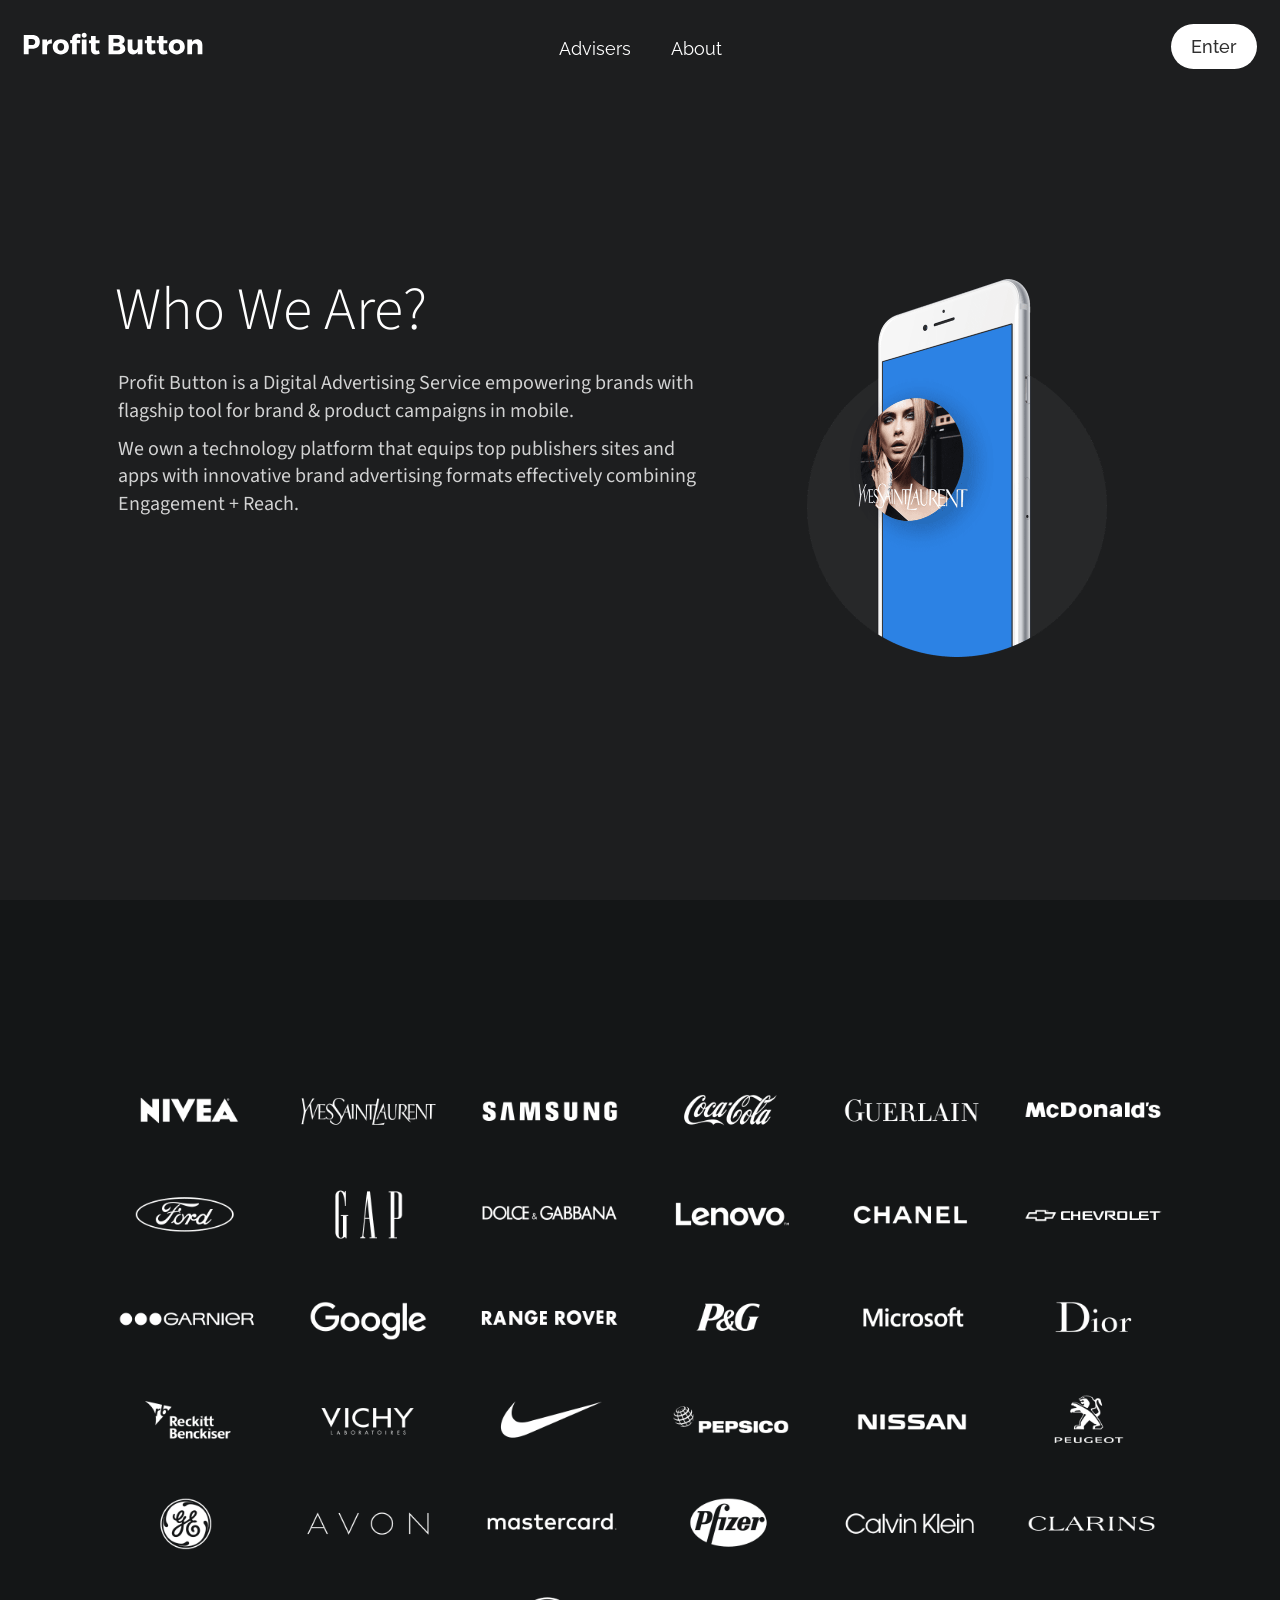
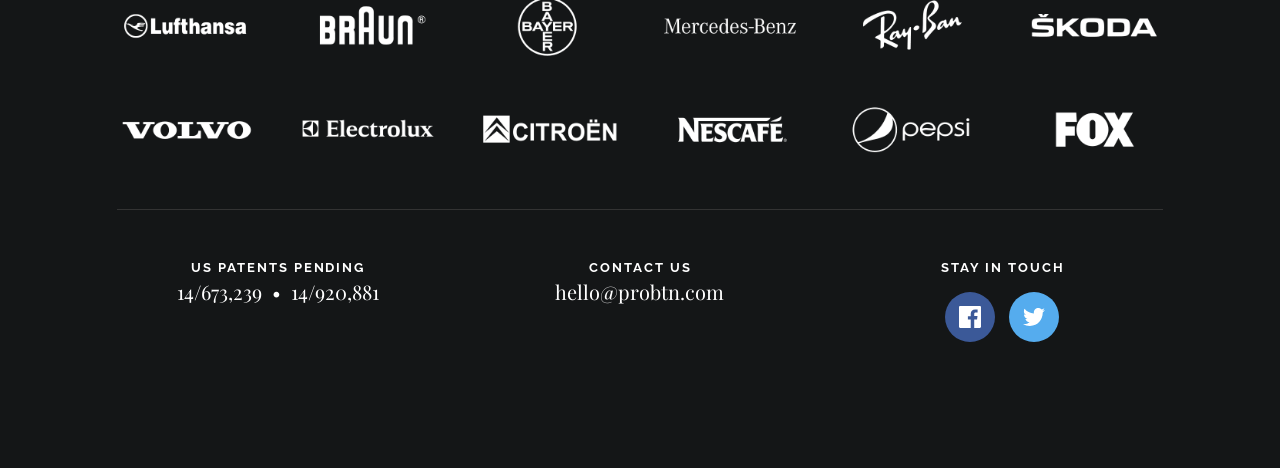
<file: about.html>
<!doctype html>
<html>
  <head>
    <meta charset="UTF-8">
    <meta name="viewport" content="width=device-width, height=device-height, initial-scale=1.0, user-scalable=no">
    <meta name="apple-mobile-web-app-capable" content="yes" />

    <!-- Page title -->
    <title>About</title>

    <!-- Favicon -->
    <link rel="apple-touch-icon" sizes="57x57" href="assets/favicon/apple-icon-57x57.png">
    <link rel="apple-touch-icon" sizes="60x60" href="assets/favicon/apple-icon-60x60.png">
    <link rel="apple-touch-icon" sizes="72x72" href="assets/favicon/apple-icon-72x72.png">
    <link rel="apple-touch-icon" sizes="76x76" href="assets/favicon/apple-icon-76x76.png">
    <link rel="apple-touch-icon" sizes="114x114" href="assets/favicon/apple-icon-114x114.png">
    <link rel="apple-touch-icon" sizes="120x120" href="assets/favicon/apple-icon-120x120.png">
    <link rel="apple-touch-icon" sizes="144x144" href="assets/favicon/apple-icon-144x144.png">
    <link rel="apple-touch-icon" sizes="152x152" href="assets/favicon/apple-icon-152x152.png">
    <link rel="apple-touch-icon" sizes="180x180" href="assets/favicon/apple-icon-180x180.png">
    <link rel="icon" type="image/png" sizes="192x192"  href="assets/favicon/android-icon-192x192.png">
    <link rel="icon" type="image/png" sizes="32x32" href="assets/favicon/favicon-32x32.png">
    <link rel="icon" type="image/png" sizes="96x96" href="assets/favicon/favicon-96x96.png">
    <link rel="icon" type="image/png" sizes="16x16" href="assets/favicon/favicon-16x16.png">
    <link rel="manifest" href="assets/favicon/manifest.json">
    <meta name="msapplication-TileColor" content="#ffffff">
    <meta name="msapplication-TileImage" content="assets/favicon/ms-icon-144x144.png">
    <meta name="theme-color" content="#ffffff">

    <link rel="image_src" href="/assets/img/blog-thumbnail.png" />

    <!-- Fonts -->
    <link href="https://fonts.googleapis.com/css?family=Playfair+Display:400,700,400italic,700italic|Raleway:300,500,800|Source+Sans+Pro:100,300,400,600,700,900" rel="stylesheet" type="text/css" />

    <!-- Styles -->
    <link rel="stylesheet" href="css/slides.css" name="main-styles">
  </head>
    
  <body class="slides scroll fast defaultScroll whiteSlide animated">

    <!-- Yandex.Metrika counter --> 
    <script type="text/javascript" > (function (d, w, c) { (w[c] = w[c] || []).push(function() { try { w.yaCounter46175166 = new Ya.Metrika({ id:46175166, clickmap:true, trackLinks:true, accurateTrackBounce:true, webvisor:true, trackHash:true }); } catch(e) { } }); var n = d.getElementsByTagName("script")[0], s = d.createElement("script"), f = function () { n.parentNode.insertBefore(s, n); }; s.type = "text/javascript"; s.async = true; s.src = "https://mc.yandex.ru/metrika/watch.js"; if (w.opera == "[object Opera]") { d.addEventListener("DOMContentLoaded", f, false); } else { f(); } })(document, window, "yandex_metrika_callbacks"); </script> <noscript><div><img src="https://mc.yandex.ru/watch/46175166" style="position:absolute; left:-9999px;" alt="" /></div></noscript> <!-- /Yandex.Metrika counter -->

    <!-- Probtn -->
    <script src="https://cdn.probtn.com/probtn_concat.js"></script>
      
    <!-- SVG Library -->
    <svg xmlns="https://www.w3.org/2000/svg" style="display:none">
      
      <symbol id="logo-pb" viewBox="0 0 158 20">
          <path d="M0.68,2.2 L0.68,19 L4.952,19 L4.952,14.272 L8,14.272 C12.296,14.272 14.768,11.992 14.768,8.056 C14.768,4.312 12.296,2.2 8,2.2 L0.68,2.2 Z M4.952,5.56 L7.784,5.56 C9.656,5.56 10.736,6.448 10.736,8.2 C10.736,9.976 9.656,10.912 7.784,10.912 L4.952,10.912 L4.952,5.56 Z M21.128,6.064 L16.976,6.064 L16.976,19 L21.128,19 L21.128,12.352 C21.344,10.528 22.928,9.4 25.328,9.616 L25.328,5.872 C23.48,5.896 22.016,6.736 21.128,8.248 L21.128,6.064 Z M33.224,5.92 C28.976,5.92 26.144,8.536 26.144,12.52 C26.144,16.504 28.976,19.144 33.224,19.144 C37.448,19.144 40.28,16.504 40.28,12.52 C40.28,8.536 37.448,5.92 33.224,5.92 L33.224,5.92 Z M33.224,9.208 C34.928,9.208 36.104,10.576 36.104,12.568 C36.104,14.584 34.928,15.928 33.224,15.928 C31.496,15.928 30.32,14.584 30.32,12.568 C30.32,10.576 31.496,9.208 33.224,9.208 L33.224,9.208 Z M53.696,4.552 C54.992,4.552 55.904,3.64 55.904,2.344 C55.904,1.072 54.992,0.16 53.696,0.16 C52.424,0.16 51.512,1.072 51.512,2.344 C51.512,3.64 52.424,4.552 53.696,4.552 L53.696,4.552 Z M43.112,6.52 L41.36,6.52 L41.36,9.256 L43.112,9.256 L43.112,19 L47.216,19 L47.216,9.256 L50.144,9.256 L50.144,6.52 L47.216,6.52 L47.216,5.704 C47.216,4.72 47.84,4.288 48.704,4.288 C49.232,4.288 49.88,4.48 50.432,4.792 L50.576,1.504 C49.904,1.192 48.944,1 48.056,1 C45.296,1 43.112,2.536 43.112,5.44 L43.112,6.52 Z M51.632,6.064 L51.632,19 L55.76,19 L55.76,6.064 L51.632,6.064 Z M66.608,15.424 C65.984,15.688 65.432,15.856 65,15.856 C64.232,15.88 63.8,15.448 63.8,14.44 L63.8,9.376 L67.184,9.376 L67.184,6.64 L63.8,6.64 L63.8,3.064 L59.672,3.064 L59.672,6.664 L57.872,6.664 L57.872,9.376 L59.672,9.376 L59.672,15.088 C59.672,17.776 61.472,19.192 63.968,19.192 C65.216,19.192 66.488,18.856 67.424,18.304 L66.608,15.424 Z M75.104,2.2 L75.104,19 L83.336,19 C87.296,19 89.792,17.2 89.792,14.344 C89.792,12.16 88.448,10.504 86.336,10.096 C88.112,9.592 89.216,8.176 89.216,6.4 C89.216,3.832 86.816,2.2 83.048,2.2 L75.104,2.2 Z M79.352,5.464 L82.808,5.464 C84.056,5.464 84.848,6.088 84.848,7.168 C84.848,8.248 84.056,8.92 82.808,8.92 L79.352,8.92 L79.352,5.464 Z M79.352,11.992 L82.808,11.992 C84.392,11.992 85.376,12.688 85.376,13.816 C85.376,15.016 84.392,15.712 82.808,15.712 L79.352,15.712 L79.352,11.992 Z M104.84,6.064 L100.688,6.064 L100.688,12.448 C100.688,14.2 99.752,15.496 98.168,15.52 C96.848,15.52 96.008,14.584 96.008,13.048 L96.008,6.064 L91.856,6.064 L91.856,14.224 C91.856,17.248 93.68,19.168 96.488,19.168 C98.36,19.168 99.8,18.4 100.688,16.864 L100.688,19 L104.84,19 L104.84,6.064 Z M115.688,15.424 C115.064,15.688 114.512,15.856 114.08,15.856 C113.312,15.88 112.88,15.448 112.88,14.44 L112.88,9.376 L116.264,9.376 L116.264,6.64 L112.88,6.64 L112.88,3.064 L108.752,3.064 L108.752,6.664 L106.952,6.664 L106.952,9.376 L108.752,9.376 L108.752,15.088 C108.752,17.776 110.552,19.192 113.048,19.192 C114.296,19.192 115.568,18.856 116.504,18.304 L115.688,15.424 Z M126.128,15.424 C125.504,15.688 124.952,15.856 124.52,15.856 C123.752,15.88 123.32,15.448 123.32,14.44 L123.32,9.376 L126.704,9.376 L126.704,6.64 L123.32,6.64 L123.32,3.064 L119.192,3.064 L119.192,6.664 L117.392,6.664 L117.392,9.376 L119.192,9.376 L119.192,15.088 C119.192,17.776 120.992,19.192 123.488,19.192 C124.736,19.192 126.008,18.856 126.944,18.304 L126.128,15.424 Z M134.96,5.92 C130.712,5.92 127.88,8.536 127.88,12.52 C127.88,16.504 130.712,19.144 134.96,19.144 C139.184,19.144 142.016,16.504 142.016,12.52 C142.016,8.536 139.184,5.92 134.96,5.92 L134.96,5.92 Z M134.96,9.208 C136.664,9.208 137.84,10.576 137.84,12.568 C137.84,14.584 136.664,15.928 134.96,15.928 C133.232,15.928 132.056,14.584 132.056,12.568 C132.056,10.576 133.232,9.208 134.96,9.208 L134.96,9.208 Z M152.72,5.872 C150.8,5.896 149.312,6.664 148.4,8.176 L148.4,6.064 L144.248,6.064 L144.248,19 L148.4,19 L148.4,12.16 C148.568,10.624 149.528,9.544 151.04,9.544 C152.432,9.544 153.32,10.48 153.32,11.992 L153.32,19 L157.448,19 L157.448,10.84 C157.448,7.816 155.576,5.872 152.72,5.872 L152.72,5.872 Z" id="Profit-Button" sketch:type="MSShapeGroup"></path>
        </symbol>

        <!-- unique-icon   -->
        <symbol id="unique-icon" viewBox="0 0 104 99">
          <path d="M51.862064,81.7965018 L27.7738231,94.4604394 C23.3752742,96.7728935 20.4909876,94.6743968 21.3305874,89.7791547 L25.931032,62.9565042 L6.44323574,43.9605977 C2.8847349,40.4919167 3.98923025,37.100326 8.90433279,36.3861198 L35.8358049,32.4727478 L47.8799253,8.06869427 C50.0791998,3.61247748 53.646102,3.61485582 55.8442027,8.06869427 L67.8883231,32.4727478 L94.8197952,36.3861198 C99.7375224,37.1007074 100.837494,40.4937679 97.2808923,43.9605977 L77.793096,62.9565042 L82.3935407,89.7791547 C83.2335888,94.6770109 80.3465063,96.7716593 75.9503049,94.4604394 L51.862064,81.7965018 Z" id="Star-1" stroke="#FFFFFF" stroke-width="4"></path>
          <path d="M51.7950004,65.3181462 L41.6120309,70.6716501 C39.6614017,71.6971565 38.3831316,70.7617095 38.7546423,68.5956358 L40.6994164,57.2567326 L32.461221,49.2264768 C30.8831289,47.6882171 31.3777846,46.1834409 33.5526463,45.867415 L44.9375524,44.2130913 L50.0290371,33.8966164 C51.0043517,31.9204132 52.5883359,31.9258574 53.5609636,33.8966164 L58.6524484,44.2130913 L70.0373544,45.867415 C72.2182241,46.1843139 72.7025244,47.6924548 71.1287797,49.2264768 L62.8905843,57.2567326 L64.8353585,68.5956358 C65.2078955,70.7676933 63.9232253,71.6943314 61.9779699,70.6716501 L51.7950004,65.3181462 Z" id="Star-1-Copy" fill="#4596F1"></path>
        </symbol>
      
      <symbol id="logo-icon" viewBox="0 0 50 41"><path d="M4,12h42c2.2,0,4,1.8,4,4v21c0,2.2-1.8,4-4,4H4c-2.2,0-4-1.8-4-4V16C0,13.8,1.8,12,4,12z"/><path opacity="0.6" d="M45.5,9h-41C3.7,9,3,8.3,3,7.5v0C3,6.7,3.7,6,4.5,6h41C46.3,6,47,6.7,47,7.5v0C47,8.3,46.3,9,45.5,9z"/><path opacity="0.4" d="M7.5,0h35C43.3,0,44,0.7,44,1.5v0C44,2.3,43.3,3,42.5,3h-35C6.7,3,6,2.3,6,1.5v0C6,0.7,6.7,0,7.5,0z"/></symbol>
      
      <symbol id="close" viewBox="0 0 30 30"><path d="M15 0c-8.3 0-15 6.7-15 15s6.7 15 15 15 15-6.7 15-15-6.7-15-15-15zm5.7 19.3c.4.4.4 1 0 1.4-.2.2-.4.3-.7.3s-.5-.1-.7-.3l-4.3-4.3-4.3 4.3c-.2.2-.4.3-.7.3s-.5-.1-.7-.3c-.4-.4-.4-1 0-1.4l4.3-4.3-4.3-4.3c-.4-.4-.4-1 0-1.4s1-.4 1.4 0l4.3 4.3 4.3-4.3c.4-.4 1-.4 1.4 0s.4 1 0 1.4l-4.3 4.3 4.3 4.3z"/></symbol>
      
      <symbol id="back" viewBox="0 0 20 20"><path d="M2.3 10.7l5 5c.4.4 1 .4 1.4 0s.4-1 0-1.4l-3.3-3.3h11.6c.6 0 1-.4 1-1s-.4-1-1-1h-11.6l3.3-3.3c.4-.4.4-1 0-1.4-.2-.2-.4-.3-.7-.3s-.5.1-.7.3l-5 5c-.2.2-.3.5-.3.7 0 .2.1.5.3.7z"/></symbol>
      
      <symbol id="menu" viewBox="0 0 22 22"><path d="M1 5h20c.6 0 1-.4 1-1s-.4-1-1-1h-20c-.6 0-1 .4-1 1s.4 1 1 1zm20 5h-20c-.6 0-1 .4-1 1s.4 1 1 1h20c.6 0 1-.4 1-1s-.4-1-1-1zm0 7h-20c-.6 0-1 .4-1 1s.4 1 1 1h20c.6 0 1-.4 1-1s-.4-1-1-1z"/></symbol>
      
      <symbol id="share" viewBox="0 0 22 22"><path d="M21 10c-.6 0-1 .4-1 1v7h-18v-7c0-.6-.4-1-1-1s-1 .4-1 1v7c0 1.1.9 2 2 2h18c1.1 0 2-.9 2-2v-7c0-.6-.4-1-1-1zM5.5 7.5c.3 0 .5-.1.7-.3l3.8-3.8v9.6c0 .6.4 1 1 1s1-.4 1-1v-9.6l3.8 3.8c.2.2.5.3.7.3s.5-.1.7-.3c.4-.4.4-1 0-1.4l-5.5-5.5c-.1-.1-.2-.2-.3-.2-.2-.1-.5-.1-.8 0l-.3.2-5.5 5.5c-.4.4-.4 1 0 1.4.2.2.4.3.7.3z"/></symbol>
      
      <symbol id="facebook" viewBox="0 0 24 24"><path d="M24 1.3v21.3c0 .7-.6 1.3-1.3 1.3h-6.1v-9.3h3.1l.5-3.6h-3.6v-2.2c0-1.1.3-1.8 1.8-1.8h1.9v-3.2c-.3 0-1.5-.1-2.8-.1-2.8 0-4.7 1.7-4.7 4.8v2.7h-3.1v3.6h3.1v9.2h-11.5c-.7 0-1.3-.6-1.3-1.3v-21.4c0-.7.6-1.3 1.3-1.3h21.3c.8 0 1.4.6 1.4 1.3z"/></symbol>
       
      <symbol id="fb-like" viewBox="0 0 20 20"><path d="M0 8v12h5v-12h-5zm2.5 10.8c-.4 0-.8-.3-.8-.8 0-.4.3-.8.8-.8s.8.3.8.8c0 .4-.4.8-.8.8zm3.5-.8h9.5c1.1 0 1.7-1 1.7-1.7 0-.3-.4-1-.4-1 1.4-.3 1.7-1.2 1.7-1.7-.1-.5-.3-.9-.5-1 1-.4 1.5-1.1 1.4-1.9-.1-.8-1-1.5-1-1.5 1-.6.9-1.5.9-1.5-.3-1.3-1.5-1.7-1.7-1.7h-5.6s.3-.5.3-2.4-1.3-3.6-2.6-3.6c0 0-.7.1-1 .3v3.5l-2.7 4.4v9.8z"/></symbol>
      
      <symbol id="twitter" viewBox="0 1 24 23"><path d="M21.5 7.6v.6c0 6.6-5 14.1-14 14.1-2.8 0-5.4-.8-7.6-2.2l1.2.1c2.3 0 4.4-.8 6.1-2.1-2.2 0-4-1.5-4.6-3.4.3.1.6.1.9.1.5 0 .9-.1 1.3-.2-2.1-.6-3.8-2.6-3.8-5 .7.4 1.4.6 2.2.6-1.3-.9-2.2-2.4-2.2-4.1 0-.9.2-1.8.7-2.5 2.4 3 6.1 5 10.2 5.2-.1-.4-.1-.7-.1-1.1 0-2.7 2.2-5 4.9-5 1.4 0 2.7.6 3.6 1.6 1-.3 2.1-.7 3-1.3-.4 1.2-1.1 2.1-2.2 2.7 1-.1 1.9-.4 2.8-.8-.6 1.1-1.4 2-2.4 2.7z"/></symbol>
      
      <symbol id="dribbble" viewBox="0 0 24 24"><path d="M12 0c-6.7 0-12 5.3-12 12s5.3 12 12 12 12-5.3 12-12-5.3-12-12-12zm7.9 5.7c1.3 1.7 2.1 3.9 2.3 6.1-.4-.1-2.4-.4-4.7-.4-.8 0-1.5 0-2.3.1 0-.1-.1-.3-.3-.5l-.7-1.5c3.7-1.4 5.3-3.4 5.7-3.8zm-7.9-3.8c2.5 0 4.9.9 6.7 2.5-.3.4-1.9 2.3-5.2 3.6-1.6-2.9-3.3-5.3-3.7-5.9.6-.1 1.4-.2 2.2-.2zm-4.4 1c.4.6 2.1 3 3.7 5.8-4.4 1.2-8.2 1.2-9.2 1.2h-.1c.8-3.1 2.9-5.6 5.6-7zm-5.7 9.1v-.3h.3c1.2 0 5.6-.1 10.1-1.5l.8 1.6c-.1 0-.3 0-.4.1-5.1 1.6-7.9 6-8.3 6.7-1.6-1.7-2.5-4.1-2.5-6.6zm10.1 10.1c-2.3 0-4.4-.8-6.1-2.1.3-.5 2.4-4.4 7.9-6.3 1.3 3.6 2 6.7 2.1 7.6-1.2.6-2.6.8-3.9.8zm5.7-1.8c-.1-.8-.7-3.6-2-7.1.7-.1 1.3-.1 2-.1 2.1 0 3.7.4 4.1.5-.3 2.8-1.8 5.2-4.1 6.7z"/></symbol>
      
      <symbol id="youtube" viewBox="0 0 24 24"><path d="M23.6 6.3c-.3-1.2-1.4-2.2-2.6-2.3-3-.3-6-.3-9-.3s-6 0-9 .3c-1.2.1-2.3 1.1-2.6 2.3-.4 1.8-.4 3.8-.4 5.7 0 1.9 0 3.9.4 5.7.3 1.2 1.4 2.2 2.6 2.3 3 .3 6 .3 9 .3s6 0 9-.3c1.3-.1 2.3-1.1 2.6-2.4.4-1.7.4-3.7.4-5.6 0-1.9 0-3.9-.4-5.7zm-14.1 9v-6.6l6.5 3.3-6.5 3.3z"/></symbol>
      
      <symbol id="pinterest" viewBox="0 0 24 24"><path d="M5.9 13.9c1.2-2-.4-2.5-.6-4-1-6.1 7.1-10.2 11.4-6 2.9 2.9 1 12-3.7 11-4.6-.9 2.2-8.1-1.4-9.5-3-1.1-4.6 3.6-3.2 5.9-.8 4-2.5 7.7-1.8 12.7 2.3-1.7 3.1-4.8 3.7-8.1 1.2.7 1.8 1.4 3.3 1.5 5.5.4 8.6-5.4 7.8-10.7-.7-4.7-5.5-7.1-10.6-6.6-4.1.4-8.1 3.7-8.3 8.3-.1 2.8.7 4.9 3.4 5.5z"/></symbol>
      
      <symbol id="googlePlus" viewBox="0 0 24 24"><path d="M7.8 13.5h4.6c-.6 2-2.5 3.4-4.6 3.4-2.7 0-4.9-2.2-4.9-4.9s2.2-4.9 4.9-4.9c1.1 0 2.1.3 3 1l1.8-2.4c-1.4-1.1-3-1.6-4.8-1.6-4.3 0-7.9 3.5-7.9 7.9s3.5 7.9 7.9 7.9 7.9-3.5 7.9-7.9v-1.5h-7.9v3zM21.7 11v-2.2h-2v2.2h-2.2v2h2.2v2.2h2v-2.2h2.2v-2z"/></symbol>
      
      <symbol id="stumbleupon" viewBox="0 0 24 24"><path d="M13.3 9.6l1.6.8 2.5-.8v-1.4c0-3-2.4-5.4-5.4-5.4s-5.4 2.4-5.4 5.4v7.5c0 .7-.6 1.3-1.3 1.3s-1.3-.6-1.3-1.3v-3.2h-4v3.2c0 3 2.4 5.4 5.4 5.4s5.4-2.4 5.4-5.4v-7.5c0-.7.6-1.3 1.3-1.3s1.3.6 1.3 1.3l-.1 1.4zm6.6 2.9v3.2c0 .7-.6 1.3-1.3 1.3s-1.3-.6-1.3-1.3v-3.2l-2.5.8-1.6-.8v3.2c0 3 2.4 5.4 5.4 5.4s5.4-2.4 5.4-5.4v-3.2h-4.1z"/></symbol>
      
      <symbol id="linkedin" viewBox="0 0 24 24"><path d="M22.2 0h-20.4c-1 0-1.8.8-1.8 1.7v20.7c0 1 .8 1.7 1.8 1.7h20.5c1 0 1.8-.8 1.8-1.7v-20.7c-.1-.9-.9-1.7-1.9-1.7zm-14.9 20.2h-3.6v-10.9h3.6v10.9zm-1.8-12.4c-1.2 0-2-.8-2-1.9 0-1.1.8-1.9 2.1-1.9 1.2 0 2 .8 2 1.9-.1 1.1-.9 1.9-2.1 1.9zm14.8 12.4h-3.6v-5.8c0-1.5-.5-2.5-1.8-2.5-1 0-1.6.7-1.9 1.3-.1.2-.1.6-.1.9v6.1h-3.6v-10.9h3.6v1.5c.5-.7 1.3-1.8 3.3-1.8 2.4 0 4.2 1.6 4.2 4.9v6.3z"/></symbol>
      
      <symbol id="apple" viewBox="-1 1 24 24"><path d="M17.6 13.8c0-3 2.5-4.5 2.6-4.6-1.4-2.1-3.6-2.3-4.4-2.4-1.9-.2-3.6 1.1-4.6 1.1-.9 0-2.4-1.1-4-1-2 0-3.9 1.2-5 3-2.1 3.7-.5 9.1 1.5 12.1 1 1.5 2.2 3.1 3.8 3 1.5-.1 2.1-1 3.9-1s2.4 1 4 1 2.7-1.5 3.7-2.9c1.2-1.7 1.6-3.3 1.7-3.4-.1-.1-3.2-1.3-3.2-4.9zm-3.1-9c.8-1 1.4-2.4 1.2-3.8-1.2 0-2.7.8-3.5 1.8-.8.9-1.5 2.3-1.3 3.7 1.4.1 2.8-.7 3.6-1.7z"/></symbol>
      
      <symbol id="tumblr" viewBox="0 0 23 23"><path d="M12.573 4.94v-4.94h-3.188c-.072.183-.11.4-.11.622-.034.107-.072.184-.072.293-.328 1.829-1.28 3.11-2.892 3.807-.476.218-.914.253-1.39.218v3.987h2.342c.039 5.603.039 8.493.039 8.64v.332c.294 2.449 1.573 3.914 3.843 4.463.914.257 1.901.366 2.892.366 1.279-.036 2.525-.256 3.771-.659v-4.685c-.731.22-1.395.402-1.977.583-1.135.333-2.087.113-2.857-.619-.073-.11-.183-.257-.221-.403-.106-.586-.178-1.206-.178-1.795v-6.222h5.083v-3.988h-5.085z"/></symbol>
      
      <symbol id="instagram" viewBox="0 0 24 24"><path d="M24,2.5C23.8,1.1,22.7,0,21.2,0C15.1,0,8.9,0,2.8,0C2.6,0,2.4,0,2.3,0C0.9,0.3,0,1.4,0,2.8C0,5.9,0,8.9,0,12
        c0,3.1,0,6.1,0,9.2c0,0.2,0,0.3,0,0.5C0.2,23,1.4,24,2.7,24c6.2,0,12.4,0,18.5,0c0.1,0,0.2,0,0.3,0c1.4-0.2,2.4-1.3,2.4-2.7
        c0-6.2,0-12.4,0-18.5C24,2.7,24,2.6,24,2.5z M12,7.4c2.5,0,4.6,2.1,4.6,4.6c0,2.6-2.1,4.6-4.6,4.6c-2.6,0-4.6-2.1-4.6-4.6
        C7.4,9.5,9.5,7.4,12,7.4z M21.2,10.3c0,3.3,0,6.6,0,9.9c0,0.6-0.4,1-1,1c-5.1,0-10.3,0-15.4,0c-0.4,0-0.7,0-1.1,0c-0.6,0-1-0.4-1-1
        c0-3.3,0-6.7,0-10c0,0,0-0.1,0-0.1c0.7,0,1.4,0,2.1,0c-0.5,1.9-0.3,3.7,0.7,5.4c0.7,1.2,1.6,2.2,2.9,2.9c2.4,1.4,5.5,1.2,7.8-0.3
        c1.3-0.9,2.2-2,2.8-3.5c0.5-1.5,0.6-2.9,0.2-4.4c0.7,0,1.4,0,2.1,0C21.2,10.2,21.2,10.2,21.2,10.3z M21.2,6.4c0,0.5-0.4,0.9-1,0.9
        c0,0,0,0,0,0c-0.4,0-0.9,0-1.3,0c-0.5,0-0.9,0-1.4,0c-0.5,0-0.9-0.4-0.9-0.9c0-0.9,0-1.9,0-2.8c0-0.5,0.4-0.9,0.9-0.9
        c0.9,0,1.8,0,2.7,0c0.5,0,0.9,0.4,0.9,0.9C21.2,4.6,21.2,5.5,21.2,6.4z"/></symbol>
      
      <symbol id="arrow-down" viewBox="0 0 24 24"><path d="M12 18c-.2 0-.5-.1-.7-.3l-11-10c-.4-.4-.4-1-.1-1.4.4-.4 1-.4 1.4-.1l10.4 9.4 10.3-9.4c.4-.4 1-.3 1.4.1.4.4.3 1-.1 1.4l-11 10c-.1.2-.4.3-.6.3z"/></symbol>
      
      <symbol id="arrow-up" viewBox="0 0 24 24"><path d="M11.9 5.9c.2 0 .5.1.7.3l11 10c.4.4.4 1 .1 1.4-.4.4-1 .4-1.4.1l-10.4-9.4-10.3 9.4c-.4.4-1 .3-1.4-.1-.4-.4-.3-1 .1-1.4l11-10c.1-.2.4-.3.6-.3z"/></symbol>
      
      <symbol id="arrow-left" viewBox="0 0 31 72"><path d="M30 72c-.3 0-.6-.1-.8-.4l-29-34c-.3-.4-.3-.9 0-1.3l29-36c.3-.4 1-.5 1.4-.2.4.3.5 1 .2 1.4l-28.5 35.5 28.5 33.4c.4.4.3 1.1-.1 1.4-.2.1-.5.2-.7.2z"/></symbol>
      
      <symbol id="arrow-right" viewBox="0 0 31 72"><path d="M1 0c.3 0 .6.1.8.4l29 34c.3.4.3.9 0 1.3l-29 36c-.3.4-1 .5-1.4.2-.4-.3-.5-1-.2-1.4l28.5-35.5-28.5-33.4c-.4-.4-.3-1.1.1-1.4.2-.1.5-.2.7-.2z"/></symbol>
      
      <symbol id="arrow-top" viewBox="0 0 24 24"><path d="M20.7 10.3l-8-8c-.4-.4-1-.4-1.4 0l-8 8c-.4.4-.4 1 0 1.4s1 .4 1.4 0l6.3-6.3v15.6c0 .6.4 1 1 1s1-.4 1-1v-15.6l6.3 6.3c.2.2.5.3.7.3s.5-.1.7-.3c.4-.4.4-1 0-1.4z"/></symbol>
      
      <symbol id="play" viewBox="0 0 30 30"><path d="M7 30v-30l22 15z"/></symbol>
      
      <symbol id="appstoreButton" viewBox="0 0 135 40"><path fill="#000" d="M135 36.2c0 2.1-1.7 3.8-3.8 3.8h-127.4c-2.1 0-3.8-1.7-3.8-3.8v-32.3c0-2.2 1.7-3.9 3.8-3.9h127.3c2.1 0 3.8 1.7 3.8 3.8l.1 32.4z"/><path fill="#ffffff" d="M30.1 19.8c0-3.2 2.6-4.8 2.8-4.9-1.5-2.2-3.9-2.5-4.7-2.5-2-.2-3.9 1.2-4.9 1.2s-2.6-1.2-4.2-1.1c-2.1 0-4.1 1.3-5.2 3.2-2.3 3.9-.6 9.7 1.6 12.9 1.1 1.6 2.4 3.3 4 3.2 1.6-.1 2.2-1 4.2-1 1.9 0 2.5 1 4.2 1s2.8-1.6 3.9-3.1c1.3-1.8 1.8-3.5 1.8-3.6-.1-.2-3.4-1.5-3.5-5.3zM26.9 10.3c.9-1.1 1.5-2.6 1.3-4.1-1.3.1-2.8.9-3.8 1.9-.8.9-1.5 2.5-1.3 3.9 1.5.2 2.9-.6 3.8-1.7zM53.6 31.5h-2.3l-1.2-3.9h-4.3l-1.2 3.9h-2.2l4.3-13.3h2.6l4.3 13.3zm-3.8-5.5l-1.1-3.5c-.2-.4-.4-1.2-.7-2.5-.1.6-.3 1.4-.6 2.5l-1.2 3.5h3.6zM64.7 26.6c0 1.6-.4 2.9-1.3 3.9-.8.8-1.8 1.3-2.9 1.3-1.3 0-2.2-.5-2.7-1.4v5.1h-2.1v-10.4c0-1 0-2.1-.1-3.2h1.9l.1 1.5c.7-1.1 1.8-1.7 3.2-1.7 1.1 0 2.1.4 2.8 1.3.7.9 1.1 2.1 1.1 3.6zm-2.2.1c0-.9-.2-1.7-.6-2.3-.5-.6-1.1-.9-1.9-.9-.5 0-1 .2-1.4.5-.4.3-.7.8-.8 1.4-.1.3-.1.5-.1.7v1.6c0 .7.2 1.3.6 1.8s1 .7 1.7.7c.8 0 1.4-.3 1.9-.9.4-.8.6-1.6.6-2.6zM75.7 26.6c0 1.6-.4 2.9-1.3 3.9-.8.8-1.8 1.3-2.9 1.3-1.3 0-2.2-.5-2.7-1.4v5.1h-2.1v-10.4c0-1 0-2.1-.1-3.2h1.9l.1 1.5c.7-1.1 1.8-1.7 3.2-1.7 1.1 0 2.1.4 2.8 1.3.7.9 1.1 2.1 1.1 3.6zm-2.2.1c0-.9-.2-1.7-.6-2.3-.5-.6-1.1-.9-1.9-.9-.5 0-1 .2-1.4.5-.4.3-.7.8-.8 1.4-.1.3-.1.5-.1.7v1.6c0 .7.2 1.3.6 1.8.4.3 1 .5 1.7.5.8 0 1.4-.3 1.9-.9.4-.6.6-1.4.6-2.4zM88 27.8c0 1.1-.4 2.1-1.2 2.8-.9.8-2.1 1.2-3.6 1.2-1.4 0-2.6-.3-3.4-.8l.5-1.8c.9.6 2 .8 3.1.8.8 0 1.4-.2 1.9-.5.4-.4.7-.8.7-1.5 0-.5-.2-1-.6-1.4-.4-.4-1-.7-1.8-1-2.4-.9-3.6-2.2-3.6-3.9 0-1.1.4-2 1.2-2.7.8-.7 1.9-1 3.3-1 1.2 0 2.2.2 3 .6l-.5 1.8c-.8-.4-1.6-.6-2.5-.6-.8 0-1.3.2-1.8.6-.4.3-.5.7-.5 1.2s.2 1 .6 1.3c.4.3 1 .7 1.9 1 1.1.5 2 1 2.5 1.6.6.6.8 1.4.8 2.3zM95.1 23.5h-2.3v4.7c0 1.2.4 1.8 1.2 1.8.4 0 .7 0 .9-.1l.1 1.6c-.4.2-1 .2-1.7.2-.8 0-1.5-.3-2-.8s-.7-1.4-.7-2.6v-4.8h-1.4v-1.6h1.4v-1.8l2.1-.6v2.4h2.3l.1 1.6zM105.7 26.6c0 1.5-.4 2.7-1.3 3.6-.9 1-2.1 1.5-3.5 1.5s-2.5-.5-3.4-1.4c-.8-.9-1.3-2.1-1.3-3.5 0-1.5.4-2.7 1.3-3.7.9-.9 2-1.4 3.5-1.4 1.4 0 2.5.5 3.4 1.4.9.9 1.3 2.1 1.3 3.5zm-2.2.1c0-.9-.2-1.6-.6-2.3-.4-.8-1.1-1.1-1.9-1.1-.9 0-1.5.4-2 1.1-.4.6-.6 1.4-.6 2.3s.2 1.6.6 2.3c.5.8 1.1 1.1 1.9 1.1.8 0 1.5-.4 1.9-1.2.5-.6.7-1.3.7-2.2zM112.6 23.8c-.2 0-.4-.1-.7-.1-.8 0-1.3.3-1.7.8s-.5 1.1-.5 1.9v5h-2.1v-6.6c0-1.1 0-2.1-.1-3h1.9l.1 1.8h.1c.2-.6.6-1.1 1.1-1.5.5-.3 1-.5 1.5-.5h.5v2.2h-.1zM122.2 26.3c0 .4 0 .7-.1 1h-6.4c0 .9.3 1.7.9 2.2.5.4 1.2.7 2.1.7.9 0 1.8-.2 2.6-.5l.3 1.5c-.9.4-2 .6-3.2.6-1.5 0-2.7-.4-3.5-1.3s-1.3-2.1-1.3-3.5.4-2.7 1.2-3.6c.8-1 1.9-1.5 3.4-1.5 1.4 0 2.4.5 3.1 1.5.6.6.9 1.7.9 2.9zm-2.1-.6c0-.6-.1-1.2-.4-1.6-.4-.6-.9-.9-1.7-.9-.7 0-1.3.3-1.7.9-.4.5-.6 1-.6 1.7l4.4-.1zM49 10c0 1.2-.4 2.1-1.1 2.7-.7.5-1.6.8-2.8.8-.6 0-1.1 0-1.5-.1v-6.4c.6-.1 1.2-.1 1.8-.1 1.1 0 2 .2 2.6.7.7.6 1 1.4 1 2.4zm-1.1 0c0-.8-.2-1.3-.6-1.8-.4-.4-1-.6-1.8-.6-.3 0-.6 0-.8.1v4.9h.7c.8 0 1.4-.2 1.9-.7.4-.4.6-1 .6-1.9zM54.9 11c0 .7-.2 1.3-.6 1.8s-1 .7-1.7.7-1.2-.2-1.7-.7c-.4-.5-.6-1-.6-1.7s.2-1.3.6-1.8 1-.7 1.7-.7 1.2.2 1.7.7c.4.5.6 1 .6 1.7zm-1.1.1c0-.4-.1-.8-.3-1.1-.2-.4-.5-.6-.9-.6s-.7.2-1 .6c-.2.3-.3.7-.3 1.1 0 .4.1.8.3 1.1.2.4.5.6 1 .6.4 0 .7-.2.9-.6.2-.3.3-.7.3-1.1zM62.8 8.7l-1.5 4.7h-1l-.6-2c-.2-.5-.3-1-.4-1.5-.1.5-.2 1-.4 1.5l-.6 2h-1l-1.4-4.7h1.1l.5 2.3.3 1.5c.2-.4.3-.9.5-1.5l.7-2.2h.9l.6 2.2c.2.5.3 1.1.4 1.6.1-.5.2-1 .3-1.6l.6-2.2 1-.1zM68.2 13.4h-1v-2.7c0-.8-.3-1.2-1-1.2-.3 0-.6.1-.8.3-.2.2-.3.5-.3.8v2.8h-1v-4.7h.9v.7c.1-.2.3-.4.5-.6.3-.2.6-.3.9-.3.4 0 .8.1 1.1.4.4.3.5.9.5 1.6v2.9h.2zM71.1 13.4h-1v-6.9h1v6.9zM77.3 11c0 .7-.2 1.3-.6 1.8-.4.5-1 .7-1.7.7s-1.2-.2-1.7-.7c-.4-.5-.6-1-.6-1.7s.2-1.3.6-1.8c.4-.5 1-.7 1.7-.7s1.2.2 1.7.7c.4.5.6 1 .6 1.7zm-1.1.1c0-.4-.1-.8-.3-1.1-.2-.4-.5-.6-.9-.6s-.7.2-1 .6c-.2.3-.3.7-.3 1.1 0 .4.1.8.3 1.1.2.4.5.6 1 .6.4 0 .7-.2.9-.6.2-.3.3-.7.3-1.1zM82.3 13.4h-.9l-.1-.5c-.3.4-.8.7-1.4.7-.4 0-.8-.1-1.1-.4-.2-.3-.4-.6-.4-1 0-.6.2-1 .7-1.3.5-.3 1.2-.5 2-.4v-.1c0-.6-.3-.9-1-.9-.5 0-.9.1-1.2.3l-.1-.8c.4-.3 1-.4 1.6-.4 1.2 0 1.8.6 1.8 1.9v1.7c.1.6.1 1 .1 1.2zm-1.1-1.6v-.7c-1.2 0-1.7.3-1.7.9 0 .2.1.4.2.6.1.1.3.2.5.2s.4-.1.6-.2c.2-.1.3-.3.4-.6v-.2zM88.3 13.4h-.9v-.8c-.3.6-.8.9-1.5.9-.6 0-1-.2-1.4-.7-.4-.4-.6-1-.6-1.7 0-.8.2-1.4.6-1.9.4-.4.9-.7 1.5-.7s1.1.2 1.3.6v-2.7h1v5.6c-.1.6 0 1 0 1.4zm-1.1-2v-1.1c-.1-.3-.2-.5-.4-.6-.2-.2-.4-.3-.7-.3-.4 0-.7.2-.9.5-.2.3-.3.7-.3 1.2s.1.8.3 1.1c.2.3.5.5.9.5.3 0 .6-.1.8-.4.2-.2.3-.5.3-.9zM97.2 11c0 .7-.2 1.3-.6 1.8-.4.5-1 .7-1.7.7s-1.2-.2-1.7-.7c-.4-.5-.6-1-.6-1.7s.2-1.3.6-1.8 1-.7 1.7-.7 1.2.2 1.7.7c.4.5.6 1 .6 1.7zm-1 .1c0-.4-.1-.8-.3-1.1-.2-.4-.5-.6-.9-.6s-.7.2-1 .6c-.2.3-.3.7-.3 1.1 0 .4.1.8.3 1.1.2.4.5.6 1 .6.4 0 .7-.2.9-.6.2-.3.3-.7.3-1.1zM102.9 13.4h-1v-2.7c0-.8-.3-1.2-1-1.2-.3 0-.6.1-.8.3s-.3.5-.3.8v2.8h-1v-4.7h.9v.7c.1-.2.3-.4.5-.6.3-.2.6-.3 1-.3s.8.1 1.1.4c.4.3.5.9.5 1.6v2.9h.1zM109.9 9.5h-1.2v2.3c0 .6.2.9.6.9h.5v.8c-.2.1-.5.1-.8.1-.4 0-.7-.1-1-.4-.2-.3-.3-.7-.3-1.3v-2.4h-.7v-.8h.7v-.9l1-.3v1.2h1.2v.8zM115.5 13.4h-1v-2.7c0-.8-.3-1.3-.9-1.3-.5 0-.8.2-1 .7v3.2h-1v-6.9h1v2.8c.3-.5.8-.8 1.4-.8.4 0 .8.1 1.1.4.4.4.5.9.5 1.6v3h-.1zM121.2 10.9v.5h-3.2c0 .5.2.8.5 1.1.3.2.6.3 1 .3.5 0 .9-.1 1.3-.2l.2.7c-.4.2-1 .3-1.6.3-.7 0-1.3-.2-1.7-.6s-.6-1-.6-1.7.2-1.3.6-1.8c.4-.5 1-.8 1.6-.8.7 0 1.2.3 1.5.8.3.3.4.8.4 1.4zm-1-.3c0-.3-.1-.6-.2-.8-.2-.3-.5-.4-.8-.4s-.6.1-.8.4c-.2.2-.3.5-.3.8h2.1z"/></symbol>
      
      <symbol id="googlePlayButton" viewBox="0 0 135 40"><path d="M130 40h-125c-2.8 0-5-2.2-5-5v-30c0-2.8 2.2-5 5-5h125c2.8 0 5 2.2 5 5v30c0 2.8-2.2 5-5 5z" fill="#000"/><path fill="#FFFFFF" d="M44.5 13.2c.9 0 1.7-.3 2.3-.9.5-.5.8-1.2.8-2.1v-.6h-3.1v.9h2.2c-.1.4-.2.8-.5 1-.4.4-1 .6-1.6.6-.6 0-1.1-.2-1.6-.6-.4-.4-.7-1-.7-1.7s.2-1.2.7-1.7c.4-.4 1-.6 1.6-.6.7 0 1.2.2 1.6.7l.1.1.7-.7-.1-.1c-.2-.3-.6-.5-1-.7-.4-.2-.8-.3-1.3-.3-.9 0-1.7.3-2.3.9-.6.6-.9 1.4-.9 2.3s.3 1.7.9 2.3c.5.9 1.3 1.2 2.2 1.2zM52.1 12.2h-2.7v-1.7h2.5v-1h-2.5v-1.7h2.7v-.9h-3.7v6.2h3.7zM55.4 13.1v-5.3h1.7v-.9h-4.4v.9h1.7v5.3zM59.8 6.9h1v6.2h-1zM64.2 13.1v-5.3h1.7v-.9h-4.3v.9h1.7v5.3zM71.4 13.2c.9 0 1.7-.3 2.3-.9.6-.6.9-1.4.9-2.3 0-.9-.3-1.7-.9-2.3-.6-.6-1.4-.9-2.3-.9-.9 0-1.7.3-2.3.9-.6.6-.9 1.4-.9 2.3s.3 1.7.9 2.3c.6.6 1.4.9 2.3.9zm-1.5-4.9c.4-.4.9-.6 1.6-.6.6 0 1.1.2 1.6.6.4.4.6 1 .6 1.7s-.2 1.2-.6 1.7c-.4.4-.9.6-1.6.6-.6 0-1.1-.2-1.6-.6-.4-.4-.6-1-.6-1.7s.1-1.2.6-1.7zM76.4 9.3v-.9l2.9 4.7h1v-6.2h-1v3.6l.1.9-2.8-4.5h-1.1v6.2h.9zM123.7 22l-2.1 5.4h-.1l-2.2-5.4h-2l3.3 7.6-1.9 4.2h2l5.1-11.8zM106.9 17.5h1.9v12.5h-1.9zM113.4 21.7c-1.4 0-2.8.6-3.3 1.9l1.7.7c.4-.7 1-.9 1.7-.9 1 0 1.9.6 2 1.6v.1c-.3-.2-1.1-.5-1.9-.5-1.8 0-3.6 1-3.6 2.8 0 1.7 1.5 2.8 3.1 2.8 1.3 0 1.9-.6 2.4-1.2h.1v1h1.8v-4.8c-.2-2.2-1.9-3.5-4-3.5zm-.2 6.9c-.6 0-1.5-.3-1.5-1.1 0-1 1.1-1.3 2-1.3.8 0 1.2.2 1.7.4-.2 1.2-1.2 2-2.2 2zM58.8 21.8c-2.4 0-4.3 1.8-4.3 4.3 0 2.4 1.9 4.3 4.3 4.3s4.3-1.8 4.3-4.3c0-2.6-1.9-4.3-4.3-4.3zm0 6.8c-1.3 0-2.4-1.1-2.4-2.6s1.1-2.6 2.4-2.6c1.3 0 2.4 1 2.4 2.6 0 1.5-1.1 2.6-2.4 2.6zM68.1 21.8c-2.4 0-4.3 1.8-4.3 4.3 0 2.4 1.9 4.3 4.3 4.3s4.3-1.8 4.3-4.3c0-2.6-1.9-4.3-4.3-4.3zm0 6.8c-1.3 0-2.4-1.1-2.4-2.6s1.1-2.6 2.4-2.6 2.4 1 2.4 2.6c0 1.5-1.1 2.6-2.4 2.6zM82.6 17.5h1.9v12.5h-1.9zM93.1 24.5c-.4-1-1.4-2.7-3.6-2.7s-4 1.7-4 4.3c0 2.4 1.8 4.3 4.2 4.3 1.9 0 3.1-1.2 3.5-1.9l-1.4-1c-.5.7-1.1 1.2-2.1 1.2s-1.6-.4-2.1-1.3l5.7-2.4-.2-.5zm-5.8 1.4c0-1.6 1.3-2.5 2.2-2.5.7 0 1.4.4 1.6.9l-3.8 1.6zM47.7 23.1v1.8h4.3c-.1 1-.5 1.8-1 2.3-.6.6-1.6 1.3-3.3 1.3-2.7 0-4.7-2.1-4.7-4.8s2.1-4.8 4.7-4.8c1.4 0 2.5.6 3.3 1.3l1.3-1.3c-1.1-1-2.5-1.8-4.5-1.8-3.6 0-6.7 3-6.7 6.6 0 3.6 3.1 6.6 6.7 6.6 2 0 3.4-.6 4.6-1.9 1.2-1.2 1.6-2.9 1.6-4.2 0-.4 0-.8-.1-1.1h-6.2zM79.6 22.7c-.5-.5-1.3-1-2.3-1-2.1 0-4.1 1.9-4.1 4.3s1.9 4.2 4.1 4.2c1 0 1.8-.5 2.2-1h.1v.6c0 1.6-.9 2.5-2.3 2.5-1.1 0-1.9-.8-2.1-1.5l-1.6.7c.5 1.1 1.7 2.5 3.8 2.5 2.2 0 4-1.3 4-4.4v-7.6h-1.8v.7zm-2.2 5.9c-1.3 0-2.4-1.1-2.4-2.6s1.1-2.6 2.4-2.6c1.3 0 2.3 1.1 2.3 2.6s-1 2.6-2.3 2.6zM101.8 17.5h-4.5v12.5h1.9v-4.7h2.6c2.1 0 4.1-1.5 4.1-3.9s-2-3.9-4.1-3.9zm.1 6h-2.7v-4.3h2.7c1.4 0 2.2 1.2 2.2 2.1-.1 1.1-.9 2.2-2.2 2.2z"/><path d="M10.4 7.5c-.3.3-.4.8-.4 1.4v22.1c0 .6.2 1.1.5 1.4l.1.1 12.4-12.4v-.2l-12.6-12.4z" fill="#5BCAE8"/><path d="M27 24.3l-4.1-4.1v-.30000000000000004l4.1-4.1.1.1 4.9 2.8c1.4.8 1.4 2.1 0 2.9l-5 2.7z" fill="#F99B1C"/><path d="M27.1 24.2l-4.2-4.2-12.5 12.5c.5.5 1.2.5 2.1.1l14.6-8.4" fill="#C31E63"/><path d="M27.1 15.8l-14.6-8.3c-.9-.5-1.6-.4-2.1.1l12.5 12.4 4.2-4.2z" fill="#66BE69"/></symbol>
      
      <symbol id="login" viewBox="0 0 22 22"><path d="M13 2c0 .6.4 1 1 1h6v16h-6c-.6 0-1 .4-1 1s.4 1 1 1h6c1.1 0 2-.9 2-2v-16c0-1.1-.9-2-2-2h-6c-.6 0-1 .4-1 1zm-6.5 3.5c0 .3.1.5.3.7l3.8 3.8h-9.6c-.6 0-1 .4-1 1s.4 1 1 1h9.6l-3.8 3.8c-.2.2-.3.5-.3.7s.1.5.3.7c.4.4 1 .4 1.4 0l5.5-5.5c.1-.1.2-.2.2-.3.1-.2.1-.5 0-.8l-.2-.3-5.5-5.5c-.4-.4-1-.4-1.4 0-.2.2-.3.4-.3.7z"/></symbol>
      
      <symbol id="chat" viewBox="0 0 22 22"><path d="M11 22c-.1 0-.3 0-.4-.1-.4-.1-.6-.5-.6-.9v-4h-7.8c-1.2 0-2.2-1-2.2-2.2v-11.6c0-1.2 1-2.2 2.2-2.2h17.7c1.1 0 2.1 1 2.1 2.2v11.7c0 1.2-1 2.2-2.2 2.2h-3.4l-4.7 4.7c-.2.1-.4.2-.7.2zm-8.8-19c-.1 0-.2.1-.2.2v11.7s.1.1.2.1h8.8c.6 0 1 .4 1 1v2.6l3.3-3.3c.2-.2.4-.3.7-.3h3.8c.1 0 .2-.1.2-.2v-11.6c0-.1-.1-.2-.2-.2h-17.6zM5 6h6v2h-6zM5 10h10v2h-10z"/></symbol>
      
      <symbol id="mail" viewBox="0 0 22 22"><path d="M19.8 2h-17.6c-1.2 0-2.2 1-2.2 2.2v13.5c0 1.3 1 2.3 2.2 2.3h17.5c1.2 0 2.2-1 2.2-2.2v-13.6c.1-1.2-.9-2.2-2.1-2.2zm-17.6 2h17.5c.2 0 .3.1.3.2v.3l-9 6.3-9-6.3v-.3c0-.1.1-.2.2-.2zm17.6 14h-17.6c-.1 0-.2-.1-.2-.2v-10.9l8.1 5.7c.3.2.6.3.9.3.3 0 .6-.1.9-.3l8.1-5.7v10.9c0 .1-.1.2-.2.2z"/></symbol>
      
      <symbol id="drop-down" viewBox="0 0 16 16"><polyline stroke-width="2" stroke-linecap="round" stroke-linejoin="round" stroke-miterlimit="10" points="1,5 8,12 15,5" fill="none"/></symbol>
      
      <symbol id="direction-horizontal" viewBox="-2 6 16 16"><path d="M13.7 13.3l-5-5c-.4-.4-1-.4-1.4 0s-.4 1 0 1.4l3.3 3.3h-11.6c-.6 0-1 .4-1 1s.4 1 1 1h11.6l-3.3 3.3c-.4.4-.4 1 0 1.4.2.2.4.3.7.3s.5-.1.7-.3l5-5c.2-.2.3-.5.3-.7s-.1-.5-.3-.7z"/></symbol>
      
      <symbol id="direction-vertical" viewBox="-2 6 16 16"><path d="M6.7 21.7l5-5c.4-.4.4-1 0-1.4s-1-.4-1.4 0l-3.3 3.3v-11.6c0-.6-.4-1-1-1s-1 .4-1 1v11.6l-3.3-3.3c-.4-.4-1-.4-1.4 0-.2.2-.3.4-.3.7 0 .3.1.5.3.7l5 5c.2.2.4.3.7.3s.5-.1.7-.3z"/></symbol>
      
      <symbol id="right" viewBox="-2 6 16 16"><path d="M13.7 13.3l-5-5c-.4-.4-1-.4-1.4 0s-.4 1 0 1.4l3.3 3.3h-11.6c-.6 0-1 .4-1 1s.4 1 1 1h11.6l-3.3 3.3c-.4.4-.4 1 0 1.4.2.2.4.3.7.3s.5-.1.7-.3l5-5c.2-.2.3-.5.3-.7s-.1-.5-.3-.7z"/></symbol>
    </svg>

    <!-- Navigation -->
    <!-- <nav class="side medium">
      <div class="navigation">
        <ul></ul>
      </div>
    </nav> -->

    <!-- Menu top -->
    <nav class="panel top forceMobileView">
      <div class="sections desktop">
        <div class="left"><a href="index.html"><svg style="width:180px;height:50px"><use xmlns:xlink="https://www.w3.org/1999/xlink" xlink:href="#logo-pb"></use></svg></a></div>
        <div class="center">
          <ul class="menu">
            <!-- <li><a href="news.html">News</a></li> -->
            <li><a href="advisers.html">Advisers</a></li>
            <li><a href="about.html">About</a></li>
          </ul>
        </div>
        <div class="right"><a class="button menuButton" href="https://admin.probtn.com" target="_blank">Enter</a></div>
      </div>
      <div class="sections compact hidden">
        <div class="left"><a href="index.html"><svg style="width:180px;height:50px"><use xmlns:xlink="https://www.w3.org/1999/xlink" xlink:href="#logo-pb"></use></svg></a></div>
        <div class="right"><span class="button actionButton sidebarTrigger" data-sidebar-id="1"><svg><use xmlns:xlink="https://www.w3.org/1999/xlink" xlink:href="#menu"></use></svg></span></div>
      </div>
    </nav>

    <!-- Sidebar -->
    <nav class="sidebar blue" data-sidebar-id="1">
      <div class="close"><svg><use xmlns:xlink="https://www.w3.org/1999/xlink" xlink:href="#close"></use></svg></div>
      <div class="content">
        <a href="index.html" class="logo"><svg width="180" height="50"><use xmlns:xlink="https://www.w3.org/1999/xlink" xlink:href="#logo-pb"></use></svg></a>
        <ul class="subMenu">
          <!-- <li><a href="news.html">News</a></li> -->
          <li><a href="advisers.html">Advisers</a></li>
          <li><a href="about.html">About</a></li>
          <li><a href="https://admin.probtn.com" target="_blank"><b>Enter</b></a></li>
        </ul>
        <ul class="social">
          <li><a target="_blank" href="https://www.facebook.com/pizzabtn"><svg><use xmlns:xlink="https://www.w3.org/1999/xlink" xlink:href="#facebook"></use></svg></a></li>
          <li><a target="_blank" href="https://twitter.com/probtn"><svg><use xmlns:xlink="https://www.w3.org/1999/xlink" xlink:href="#twitter"></use></svg></a></li>
        </ul>
      </div>
    </nav>

    <!-- About -->
    <section class="slide fade kenBurns">
        <div class="content">
          <div class="container">
            <div class="wrap">
              <div class="fix-12-12">

                <!-- Olga -->

                <ul class="grid">

                  <li class="col-7-12 left cell-28">
                    <h1 class="small ae-1 fromLeft">Who We Are?</h1>
                    <div class="ae-2 fromLeft">
                      <p>
                        Profit Button is a  Digital Advertising Service empowering brands with flagship tool for brand & product campaigns in mobile.
                      </p>

                      <p>
                        We own a technology platform that equips top publishers sites and apps with innovative brand advertising formats effectively combining Engagement + Reach.
                      </p>
                    </div>
                  </li>

                  <li class="col-5-12 ae-1">
                    <img src="assets/img/iphone-about.png" alt="About"/ width="300px">
                  </li>
                </ul>

              </div>
            </div>
          </div>
        </div>
    </section>

    <!-- Footer -->
    <section class="slide fade-9 kenBurns">
      <div class="content">
        <div class="container">
          <div class="wrap">

            <div class="fix-12-12">  

              <ul class="grid grid-68 equal later">
                <li class="col-2-12">
                  <div class="table wide equalElement ae-1">
                    <div class="cell">
                      <img src="assets/img/brands/nivea-logo@2x.png" alt="NIVEA" width="140px"/>
                    </div>
                  </div>
                </li>

                <li class="col-2-12">
                  <div class="table wide equalElement ae-2">
                    <div class="cell">
                      <img src="assets/img/brands/ysl-logo@2x.png" alt="Yves Saint Laurent" width="140px"/>
                    </div>
                  </div>
                </li>

                <li class="col-2-12">
                  <div class="table wide equalElement ae-3">
                    <div class="cell">
                      <img src="assets/img/brands/samsung-logo@2x.png" alt="Samsung" width="140px"/>
                    </div>
                  </div>
                </li>

                <li class="col-2-12">
                  <div class="table wide equalElement ae-4">
                    <div class="cell">
                      <img src="assets/img/brands/cola-logo@2x.png" alt="Beeline" width="140px"/>
                    </div>
                  </div>
                </li>

                <li class="col-2-12">
                  <div class="table wide equalElement ae-5">
                    <div class="cell">
                      <img src="assets/img/brands/guerlain-logo@2x.png" alt="Guerlain" width="140px"/>
                    </div>
                  </div>
                </li>

                <li class="col-2-12">
                  <div class="table wide equalElement ae-6">
                    <div class="cell">
                      <img src="assets/img/brands/mcdonalds-logo@2x.png" alt="McDonalds" width="140px"/>
                    </div>
                  </div>
                </li>

                <li class="col-2-12">
                  <div class="table wide equalElement ae-1">
                    <div class="cell">
                      <img src="assets/img/brands/ford-logo@2x.png" alt="Ford" width="140px"/>
                    </div>
                  </div>
                </li>

                <li class="col-2-12">
                  <div class="table wide equalElement ae-2">
                    <div class="cell">
                      <img src="assets/img/brands/gap-logo@2x.png" alt="GAP" width="140px"/>
                    </div>
                  </div>
                </li>

                <li class="col-2-12">
                  <div class="table wide equalElement ae-3">
                    <div class="cell">
                      <img src="assets/img/brands/dolce-logo@2x.png" alt="Dolce&Gabbana" width="140px"/>
                    </div>
                  </div>
                </li>

                <li class="col-2-12">
                  <div class="table wide equalElement ae-4">
                    <div class="cell">
                      <img src="assets/img/brands/lenovo-logo@2x.png" alt="Lenovo" width="140px"/>
                    </div>
                  </div>
                </li>

                <li class="col-2-12">
                  <div class="table wide equalElement ae-5">
                    <div class="cell">
                      <img src="assets/img/brands/chanel-logo@2x.png" alt="CHANEL" width="140px"/>
                    </div>
                  </div>
                </li>

                <li class="col-2-12">
                  <div class="table wide equalElement ae-6">
                    <div class="cell">
                      <img src="assets/img/brands/chevrolet-logo@2x.png" alt="Chevrolet" width="140px"/>
                    </div>
                  </div>
                </li>

                <li class="col-2-12">
                  <div class="table wide equalElement ae-1">
                    <div class="cell">
                      <img src="assets/img/brands/garnier-logo@2x.png" alt="Garnier" width="140px"/>
                    </div>
                  </div>
                </li>

                <li class="col-2-12">
                  <div class="table wide equalElement ae-2">
                    <div class="cell">
                      <img src="assets/img/brands/google-logo@2x.png" alt="Braun" width="140px"/>
                    </div>
                  </div>
                </li>

                <li class="col-2-12">
                  <div class="table wide equalElement ae-3">
                    <div class="cell">
                      <img src="assets/img/brands/range-logo@2x.png" alt="Range Rover" width="140px"/>
                    </div>
                  </div>
                </li>

                <li class="col-2-12">
                  <div class="table wide equalElement ae-4">
                    <div class="cell">
                      <img src="assets/img/brands/pg-logo@2x.png" alt="P&G" width="140px"/>
                    </div>
                  </div>
                </li>

                <li class="col-2-12">
                  <div class="table wide equalElement ae-5">
                    <div class="cell">
                      <img src="assets/img/brands/microsoft-logo@2x.png" alt="Microsoft" width="140px"/>
                    </div>
                  </div>
                </li>

                <li class="col-2-12">
                  <div class="table wide equalElement ae-6">
                    <div class="cell">
                      <img src="assets/img/brands/dior-logo@2x.png" alt="Dior" width="140px"/>
                    </div>
                  </div>
                </li>

                <li class="col-2-12">
                  <div class="table wide equalElement ae-1">
                    <div class="cell">
                      <img src="assets/img/brands/rb-logo@2x.png" alt="Reckitt Benckiser" width="140px"/>
                    </div>
                  </div>
                </li>

                <li class="col-2-12">
                  <div class="table wide equalElement ae-2">
                    <div class="cell">
                      <img src="assets/img/brands/vichy-logo@2x.png" alt="VICHY" width="140px"/>
                    </div>
                  </div>
                </li>

                <li class="col-2-12">
                  <div class="table wide equalElement ae-3">
                    <div class="cell">
                      <img src="assets/img/brands/nike-logo@2x.png" alt="Tchibo" width="140px"/>
                    </div>
                  </div>
                </li>

                <li class="col-2-12">
                  <div class="table wide equalElement ae-4">
                    <div class="cell">
                      <img src="assets/img/brands/pepsico-logo@2x.png" alt="Pepsico" width="140px"/>
                    </div>
                  </div>
                </li>

                <li class="col-2-12">
                  <div class="table wide equalElement ae-5">
                    <div class="cell">
                      <img src="assets/img/brands/nissan-logo@2x.png" alt="Nissan" width="140px"/>
                    </div>
                  </div>
                </li>

                <li class="col-2-12">
                  <div class="table wide equalElement ae-6">
                    <div class="cell">
                      <img src="assets/img/brands/peugeot-logo@2x.png" alt="Peugeot" width="140px"/>
                    </div>
                  </div>
                </li>


                <!-- Disable logos on tablets and mobile phones -->

                <li class="col-2-12">
                  <div class="table wide equalElement ae-1 disable">
                    <div class="cell">
                      <img src="assets/img/brands/ge-logo@2x.png" alt="GE" width="140px"/>
                    </div>
                  </div>
                </li>

                <li class="col-2-12">
                  <div class="table wide equalElement ae-2 disable">
                    <div class="cell">
                      <img src="assets/img/brands/avon-logo@2x.png" alt="Avon" width="140px"/>
                    </div>
                  </div>
                </li>

                <li class="col-2-12">
                  <div class="table wide equalElement ae-3 disable">
                    <div class="cell">
                      <img src="assets/img/brands/mc-logo@2x.png" alt="MasterCard" width="140px"/>
                    </div>
                  </div>
                </li>

                <li class="col-2-12">
                  <div class="table wide equalElement ae-4 disable">
                    <div class="cell">
                      <img src="assets/img/brands/pfizer-logo@2x.png" alt="Pfizer" width="140px"/>
                    </div>
                  </div>
                </li>

                <li class="col-2-12">
                  <div class="table wide equalElement ae-5 disable">
                    <div class="cell">
                      <img src="assets/img/brands/ck-logo@2x.png" alt="Calvin Klein" width="140px"/>
                    </div>
                  </div>
                </li>

                <li class="col-2-12">
                  <div class="table wide equalElement ae-6 disable">
                    <div class="cell">
                      <img src="assets/img/brands/clarins-logo@2x.png" alt="Clarins" width="140px"/>
                    </div>
                  </div>
                </li>

                <li class="col-2-12">
                  <div class="table wide equalElement ae-1 disable">
                    <div class="cell">
                      <img src="assets/img/brands/lufthansa-logo@2x.png" alt="Lufthansa" width="140px"/>
                    </div>
                  </div>
                </li>

                <li class="col-2-12">
                  <div class="table wide equalElement ae-2 disable">
                    <div class="cell">
                      <img src="assets/img/brands/braun-logo@2x.png" alt="Braun" width="140px"/>
                    </div>
                  </div>
                </li>

                <li class="col-2-12">
                  <div class="table wide equalElement ae-3 disable">
                    <div class="cell">
                      <img src="assets/img/brands/bayer-logo@2x.png" alt="Bayer" width="140px"/>
                    </div>
                  </div>
                </li>

                <li class="col-2-12">
                  <div class="table wide equalElement ae-4 disable">
                    <div class="cell">
                      <img src="assets/img/brands/mercedes-logo@2x.png" alt="Mercedes-Benz" width="140px"/>
                    </div>
                  </div>
                </li>

                <li class="col-2-12">
                  <div class="table wide equalElement ae-5 disable">
                    <div class="cell">
                      <img src="assets/img/brands/rayban-logo@2x.png" alt="Ray Ban" width="140px"/>
                    </div>
                  </div>
                </li>

                <li class="col-2-12">
                  <div class="table wide equalElement ae-6 disable">
                    <div class="cell">
                      <img src="assets/img/brands/skoda-logo@2x.png" alt="Skoda" width="140px"/>
                    </div>
                  </div>
                </li>

                <li class="col-2-12">
                  <div class="table wide equalElement ae-1 disable">
                    <div class="cell">
                      <img src="assets/img/brands/volvo-logo@2x.png" alt="Volvo" width="140px"/>
                    </div>
                  </div>
                </li>

                <li class="col-2-12">
                  <div class="table wide equalElement ae-2 disable">
                    <div class="cell">
                      <img src="assets/img/brands/electrolux-logo@2x.png" alt="Electrolux" width="140px"/>
                    </div>
                  </div>
                </li>

                <li class="col-2-12">
                  <div class="table wide equalElement ae-3 disable">
                    <div class="cell">
                      <img src="assets/img/brands/citroen-logo@2x.png" alt="Citroen" width="140px"/>
                    </div>
                  </div>
                </li>

                <li class="col-2-12">
                  <div class="table wide equalElement ae-4 disable">
                    <div class="cell">
                      <img src="assets/img/brands/nescafe-logo@2x.png" alt="Nescafe" width="140px"/>
                    </div>
                  </div>
                </li>

                <li class="col-2-12">
                  <div class="table wide equalElement ae-5 disable">
                    <div class="cell">
                      <img src="assets/img/brands/pepsi-logo@2x.png" alt="Pepsi" width="140px"/>
                    </div>
                  </div>
                </li>

                <li class="col-2-12">
                  <div class="table wide equalElement ae-6 disable">
                    <div class="cell">
                      <img src="assets/img/brands/fox-logo@2x.png" alt="Fox" width="140px"/>
                    </div>
                  </div>
                </li>

              </ul>
            </div>

            <hr class="hrWhite ae-6">

            <!-- Contacts -->
            <ul class="grid">
              <li class="col-4-12 ae-7">
                <h3 class="small  uppercase text-56">US PATENTS PENDING</h3>
                <p class="opaque playfair"><a href="#">14/673,239&nbsp;&nbsp;•&nbsp;&nbsp;14/920,881</a></p>
              </li>
              <li class="col-4-12 ae-8">
                <h3 class="small uppercase text-56">CONTACT US</h3>
                <p class="opaque playfair"><a href="mailto:hello@probtn.com">hello@probtn.com</a></p>
              </li>
              <li class="col-4-12 ae-9">
                <h3 class="small uppercase">STAY IN TOUCH</h3>
                <ul class="social-circles">
                  <li><a class="button roundButton facebook" target="_blank" href="https://www.facebook.com/pizzabtn"><svg><use xmlns:xlink="https://www.w3.org/1999/xlink" xlink:href="#facebook"></use></svg></a></li>
                  <li><a class="button roundButton twitter" target="_blank" href="https://twitter.com/probtn"><svg><use xmlns:xlink="https://www.w3.org/1999/xlink" xlink:href="#twitter"></use></svg></a></li>
                </ul>
              </li>
            </ul>

          </div>
        </div>
      </div>
    </section>

    <!-- Preloader -->
    <div class="loadingIcon"><svg class="loading-icon" id="loading-circle" viewBox="0 0 18 18"><circle class="circle" opacity=".1" stroke="#fff" stroke-width="2" stroke-miterlimit="10" cx="9" cy="9" r="8" fill="none"></circle><circle class="dash" stroke-width="2" stroke-linecap="round" stroke-miterlimit="10" stroke-dasharray="1,100" cx="9" cy="9" r="8" fill="none"></circle></svg></div>

    <!-- Scripts -->
    <script src="https://code.jquery.com/jquery-2.2.2.min.js" integrity="sha256-36cp2Co+/62rEAAYHLmRCPIych47CvdM+uTBJwSzWjI=" crossorigin="anonymous"></script>
    <script src="js/plugins.js" type="text/javascript" name="plugins"></script>
    <script src="js/slides.js" type="text/javascript" name="main-scripts"></script>

    <!-- Google Analitycs -->
    <script>
      try { yaCounter46175166.reachGoal('ga_script1'); console.log("ga_script1 goal"); } catch(ex) {}; 
      (function(i,s,o,g,r,a,m){i['GoogleAnalyticsObject']=r;i[r]=i[r]||function(){
        (i[r].q=i[r].q||[]).push(arguments)},i[r].l=1*new Date();a=s.createElement(o),
        m=s.getElementsByTagName(o)[0];a.async=1;a.src=g;m.parentNode.insertBefore(a,m)
      })(window,document,'script','https://www.google-analytics.com/analytics.js','ga');

      ga('create', 'UA-77568329-1', 'auto');
      ga('send', 'pageview');
      setTimeout("ga('send','event','Engaged users','More than 15 seconds')", 15000);
      setTimeout(function() { try { yaCounter46175166.reachGoal('probtn_15sec'); console.log("probtn_15sec goal"); } catch(ex) {};  }, 15000);
    </script>
                  
  </body>
</html>
</file>
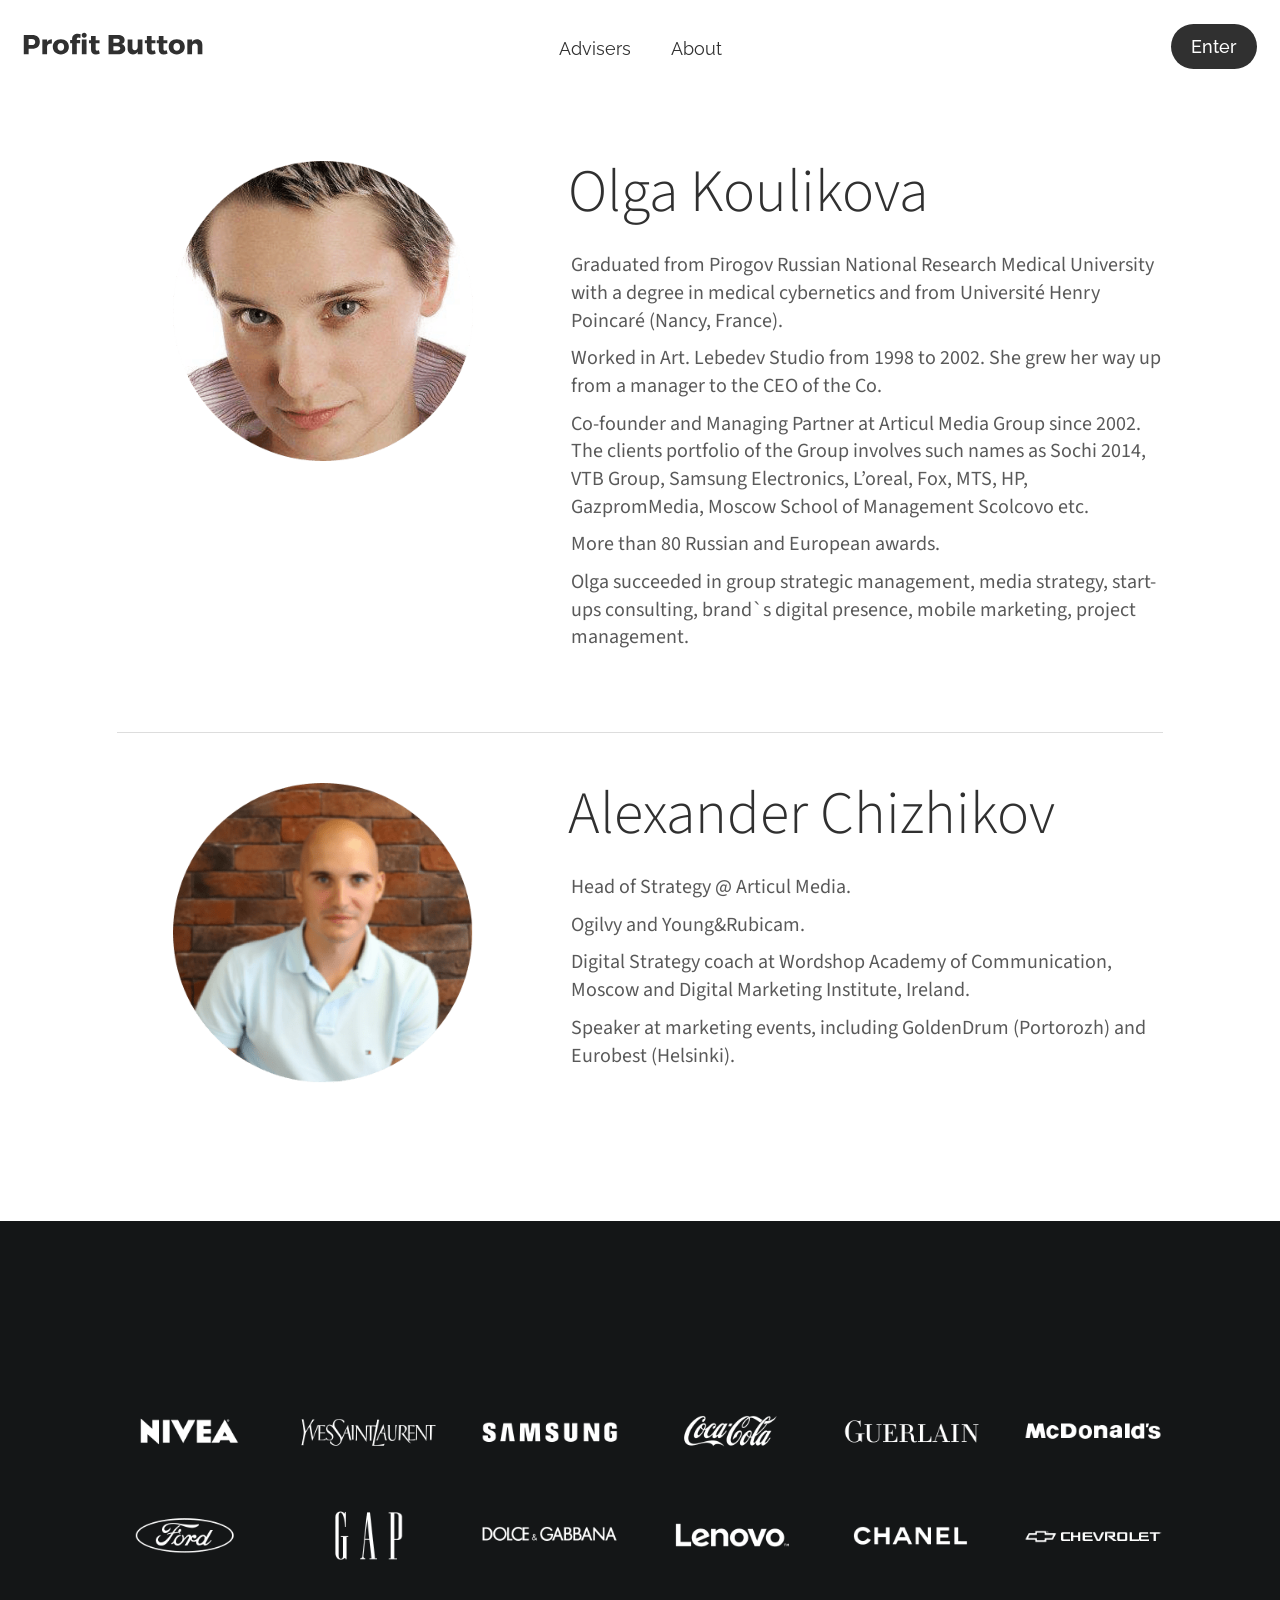
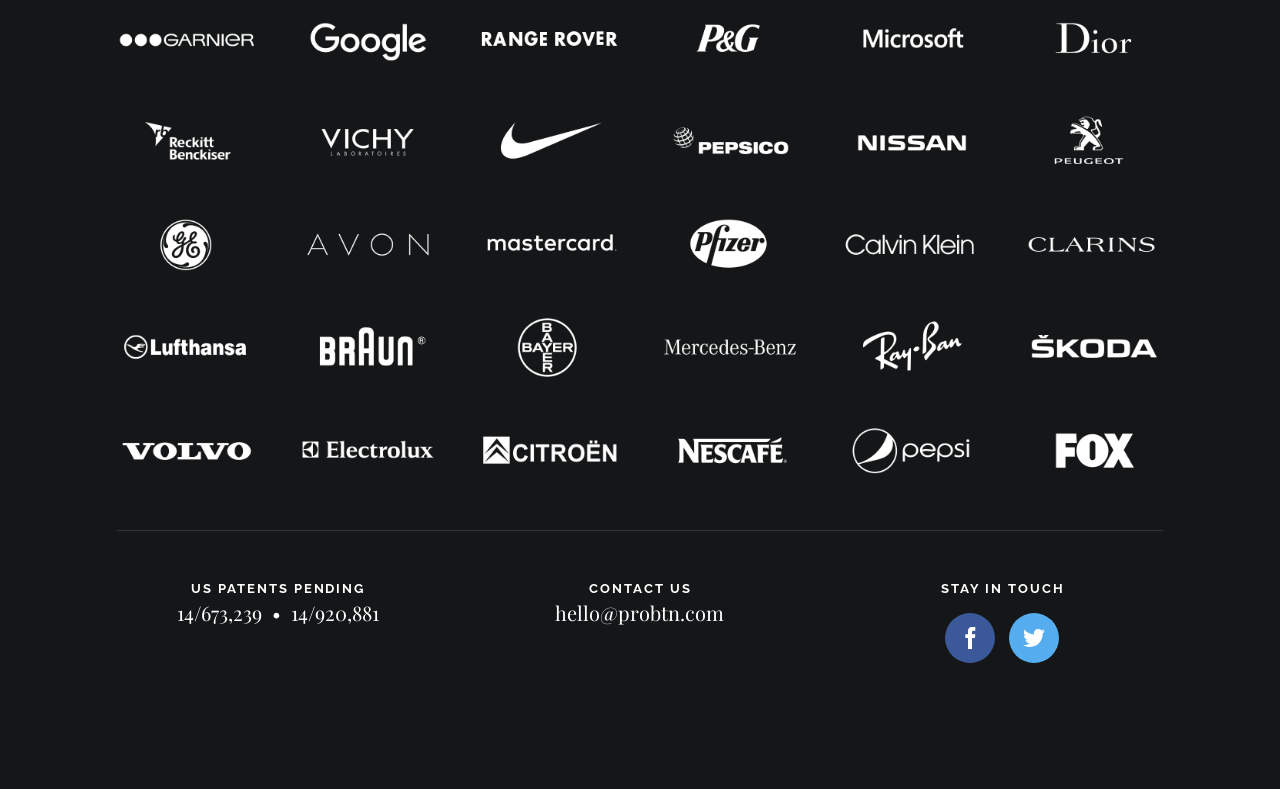
<file: advisers.html>
<!doctype html>
<html>
    <head>
        <meta charset="UTF-8">
        <meta name="viewport" content="width=device-width, height=device-height, initial-scale=1.0, user-scalable=no">
        <meta name="apple-mobile-web-app-capable" content="yes" />

        <!-- Page title -->
        <title>Advisers</title>

        <!-- Favicon -->
        <link rel="apple-touch-icon" sizes="57x57" href="assets/favicon/apple-icon-57x57.png">
        <link rel="apple-touch-icon" sizes="60x60" href="assets/favicon/apple-icon-60x60.png">
        <link rel="apple-touch-icon" sizes="72x72" href="assets/favicon/apple-icon-72x72.png">
        <link rel="apple-touch-icon" sizes="76x76" href="assets/favicon/apple-icon-76x76.png">
        <link rel="apple-touch-icon" sizes="114x114" href="assets/favicon/apple-icon-114x114.png">
        <link rel="apple-touch-icon" sizes="120x120" href="assets/favicon/apple-icon-120x120.png">
        <link rel="apple-touch-icon" sizes="144x144" href="assets/favicon/apple-icon-144x144.png">
        <link rel="apple-touch-icon" sizes="152x152" href="assets/favicon/apple-icon-152x152.png">
        <link rel="apple-touch-icon" sizes="180x180" href="assets/favicon/apple-icon-180x180.png">
        <link rel="icon" type="image/png" sizes="192x192"  href="assets/favicon/android-icon-192x192.png">
        <link rel="icon" type="image/png" sizes="32x32" href="assets/favicon/favicon-32x32.png">
        <link rel="icon" type="image/png" sizes="96x96" href="assets/favicon/favicon-96x96.png">
        <link rel="icon" type="image/png" sizes="16x16" href="assets/favicon/favicon-16x16.png">
        <link rel="manifest" href="assets/favicon/manifest.json">
        <meta name="msapplication-TileColor" content="#ffffff">
        <meta name="msapplication-TileImage" content="assets/favicon/ms-icon-144x144.png">
        <meta name="theme-color" content="#ffffff">

        <link rel="image_src" href="/assets/img/blog-thumbnail.png" />

        <!-- Fonts -->
        <link href="https://fonts.googleapis.com/css?family=Playfair+Display:400,700,400italic|Raleway:300,500,800|Source+Sans+Pro:300,400,600,700" rel="stylesheet" type="text/css" />
        
        <!-- Styles -->
        <link rel="stylesheet" href="css/slides.css" name="main-styles">
    </head>

  <body class="slides scroll fast defaultScroll whiteSlide animated">

    <!-- Yandex.Metrika counter --> 
    <script type="text/javascript" > (function (d, w, c) { (w[c] = w[c] || []).push(function() { try { w.yaCounter46175166 = new Ya.Metrika({ id:46175166, clickmap:true, trackLinks:true, accurateTrackBounce:true, webvisor:true, trackHash:true }); } catch(e) { } }); var n = d.getElementsByTagName("script")[0], s = d.createElement("script"), f = function () { n.parentNode.insertBefore(s, n); }; s.type = "text/javascript"; s.async = true; s.src = "https://mc.yandex.ru/metrika/watch.js"; if (w.opera == "[object Opera]") { d.addEventListener("DOMContentLoaded", f, false); } else { f(); } })(document, window, "yandex_metrika_callbacks"); </script> <noscript><div><img src="https://mc.yandex.ru/watch/46175166" style="position:absolute; left:-9999px;" alt="" /></div></noscript> <!-- /Yandex.Metrika counter -->
              
    <!-- SVG Library -->
    <svg xmlns="https://www.w3.org/2000/svg" style="display:none">

        <symbol id="logo-pb" viewBox="0 0 158 20">
          <path d="M0.68,2.2 L0.68,19 L4.952,19 L4.952,14.272 L8,14.272 C12.296,14.272 14.768,11.992 14.768,8.056 C14.768,4.312 12.296,2.2 8,2.2 L0.68,2.2 Z M4.952,5.56 L7.784,5.56 C9.656,5.56 10.736,6.448 10.736,8.2 C10.736,9.976 9.656,10.912 7.784,10.912 L4.952,10.912 L4.952,5.56 Z M21.128,6.064 L16.976,6.064 L16.976,19 L21.128,19 L21.128,12.352 C21.344,10.528 22.928,9.4 25.328,9.616 L25.328,5.872 C23.48,5.896 22.016,6.736 21.128,8.248 L21.128,6.064 Z M33.224,5.92 C28.976,5.92 26.144,8.536 26.144,12.52 C26.144,16.504 28.976,19.144 33.224,19.144 C37.448,19.144 40.28,16.504 40.28,12.52 C40.28,8.536 37.448,5.92 33.224,5.92 L33.224,5.92 Z M33.224,9.208 C34.928,9.208 36.104,10.576 36.104,12.568 C36.104,14.584 34.928,15.928 33.224,15.928 C31.496,15.928 30.32,14.584 30.32,12.568 C30.32,10.576 31.496,9.208 33.224,9.208 L33.224,9.208 Z M53.696,4.552 C54.992,4.552 55.904,3.64 55.904,2.344 C55.904,1.072 54.992,0.16 53.696,0.16 C52.424,0.16 51.512,1.072 51.512,2.344 C51.512,3.64 52.424,4.552 53.696,4.552 L53.696,4.552 Z M43.112,6.52 L41.36,6.52 L41.36,9.256 L43.112,9.256 L43.112,19 L47.216,19 L47.216,9.256 L50.144,9.256 L50.144,6.52 L47.216,6.52 L47.216,5.704 C47.216,4.72 47.84,4.288 48.704,4.288 C49.232,4.288 49.88,4.48 50.432,4.792 L50.576,1.504 C49.904,1.192 48.944,1 48.056,1 C45.296,1 43.112,2.536 43.112,5.44 L43.112,6.52 Z M51.632,6.064 L51.632,19 L55.76,19 L55.76,6.064 L51.632,6.064 Z M66.608,15.424 C65.984,15.688 65.432,15.856 65,15.856 C64.232,15.88 63.8,15.448 63.8,14.44 L63.8,9.376 L67.184,9.376 L67.184,6.64 L63.8,6.64 L63.8,3.064 L59.672,3.064 L59.672,6.664 L57.872,6.664 L57.872,9.376 L59.672,9.376 L59.672,15.088 C59.672,17.776 61.472,19.192 63.968,19.192 C65.216,19.192 66.488,18.856 67.424,18.304 L66.608,15.424 Z M75.104,2.2 L75.104,19 L83.336,19 C87.296,19 89.792,17.2 89.792,14.344 C89.792,12.16 88.448,10.504 86.336,10.096 C88.112,9.592 89.216,8.176 89.216,6.4 C89.216,3.832 86.816,2.2 83.048,2.2 L75.104,2.2 Z M79.352,5.464 L82.808,5.464 C84.056,5.464 84.848,6.088 84.848,7.168 C84.848,8.248 84.056,8.92 82.808,8.92 L79.352,8.92 L79.352,5.464 Z M79.352,11.992 L82.808,11.992 C84.392,11.992 85.376,12.688 85.376,13.816 C85.376,15.016 84.392,15.712 82.808,15.712 L79.352,15.712 L79.352,11.992 Z M104.84,6.064 L100.688,6.064 L100.688,12.448 C100.688,14.2 99.752,15.496 98.168,15.52 C96.848,15.52 96.008,14.584 96.008,13.048 L96.008,6.064 L91.856,6.064 L91.856,14.224 C91.856,17.248 93.68,19.168 96.488,19.168 C98.36,19.168 99.8,18.4 100.688,16.864 L100.688,19 L104.84,19 L104.84,6.064 Z M115.688,15.424 C115.064,15.688 114.512,15.856 114.08,15.856 C113.312,15.88 112.88,15.448 112.88,14.44 L112.88,9.376 L116.264,9.376 L116.264,6.64 L112.88,6.64 L112.88,3.064 L108.752,3.064 L108.752,6.664 L106.952,6.664 L106.952,9.376 L108.752,9.376 L108.752,15.088 C108.752,17.776 110.552,19.192 113.048,19.192 C114.296,19.192 115.568,18.856 116.504,18.304 L115.688,15.424 Z M126.128,15.424 C125.504,15.688 124.952,15.856 124.52,15.856 C123.752,15.88 123.32,15.448 123.32,14.44 L123.32,9.376 L126.704,9.376 L126.704,6.64 L123.32,6.64 L123.32,3.064 L119.192,3.064 L119.192,6.664 L117.392,6.664 L117.392,9.376 L119.192,9.376 L119.192,15.088 C119.192,17.776 120.992,19.192 123.488,19.192 C124.736,19.192 126.008,18.856 126.944,18.304 L126.128,15.424 Z M134.96,5.92 C130.712,5.92 127.88,8.536 127.88,12.52 C127.88,16.504 130.712,19.144 134.96,19.144 C139.184,19.144 142.016,16.504 142.016,12.52 C142.016,8.536 139.184,5.92 134.96,5.92 L134.96,5.92 Z M134.96,9.208 C136.664,9.208 137.84,10.576 137.84,12.568 C137.84,14.584 136.664,15.928 134.96,15.928 C133.232,15.928 132.056,14.584 132.056,12.568 C132.056,10.576 133.232,9.208 134.96,9.208 L134.96,9.208 Z M152.72,5.872 C150.8,5.896 149.312,6.664 148.4,8.176 L148.4,6.064 L144.248,6.064 L144.248,19 L148.4,19 L148.4,12.16 C148.568,10.624 149.528,9.544 151.04,9.544 C152.432,9.544 153.32,10.48 153.32,11.992 L153.32,19 L157.448,19 L157.448,10.84 C157.448,7.816 155.576,5.872 152.72,5.872 L152.72,5.872 Z" id="Profit-Button" sketch:type="MSShapeGroup"></path>
        </symbol>

        <symbol id="logo" viewBox="0 0 106 31"><path d="M17.413 14.04c-.56-5.84-5.6-7-8.52-7-4.6 0-8.6 2.92-8.6 7.52 0 3 2.4 4.88 5.28 5.8 4.24 1.64 5.88 1.84 5.88 3.36 0 1.08-1.2 1.72-2.32 1.72-.28 0-2.24 0-2.52-2.04h-6.6c.6 5.84 5.68 7.36 9.04 7.36 4.92 0 9.04-2.88 9.04-7.76 0-4.8-4-5.92-7.76-6.96-1.76-.52-3.4-1.2-3.4-2.2 0-.6.48-1.48 1.88-1.48 1.96 0 2.04 1.2 2.08 1.68h6.52zm2.222 15.96h6.64v-29.6h-6.64v29.6zm9.662-24.56h6.64v-5.04h-6.64v5.04zm0 24.56h6.64v-22.2h-6.64v22.2zm32.782-29.6h-6.64v9.28c-.72-.72-2.6-2.64-6.52-2.64-5.64 0-11 4.28-11 11.8 0 6.68 4.4 11.88 11.12 11.88 4.48 0 6.08-2.2 6.72-3.12v2.4h6.32v-29.6zm-17.52 18.4c0-2.56 1.8-5.56 5.64-5.56 1.56 0 2.96.56 3.96 1.56 1 .96 1.64 2.32 1.64 3.92.08 1.64-.52 3.08-1.56 4.12s-2.52 1.68-4.12 1.68c-3.12 0-5.56-2.28-5.56-5.68v-.04zm42.502 2.4c.52-4.08-.32-7.64-3.12-10.64-2.08-2.2-5-3.52-8.4-3.52-6.76 0-11.64 5.72-11.64 11.92 0 6.6 5.4 11.76 11.76 11.76 2.28 0 4.48-.68 6.32-2 1.88-1.28 3.44-3.2 4.52-5.68h-6.8c-.8 1.16-1.92 2.08-4.04 2.08-2.6 0-4.84-1.56-5.12-3.92h16.52zm-16.44-5.04c.16-1.04 1.52-3.52 4.96-3.52s4.8 2.48 4.96 3.52h-9.92zm34.502-2.12c-.56-5.84-5.6-7-8.52-7-4.6 0-8.6 2.92-8.6 7.52 0 3 2.4 4.88 5.28 5.8 4.24 1.64 5.88 1.84 5.88 3.36 0 1.08-1.2 1.72-2.32 1.72-.28 0-2.24 0-2.52-2.04h-6.6c.6 5.84 5.68 7.36 9.04 7.36 4.92 0 9.04-2.88 9.04-7.76 0-4.8-4-5.92-7.76-6.96-1.76-.52-3.4-1.2-3.4-2.2 0-.6.48-1.48 1.88-1.48 1.96 0 2.04 1.2 2.08 1.68h6.52z" /></symbol>

        <symbol id="logo-icon" viewBox="0 0 50 41"><path d="M4,12h42c2.2,0,4,1.8,4,4v21c0,2.2-1.8,4-4,4H4c-2.2,0-4-1.8-4-4V16C0,13.8,1.8,12,4,12z"/><path opacity="0.6" d="M45.5,9h-41C3.7,9,3,8.3,3,7.5v0C3,6.7,3.7,6,4.5,6h41C46.3,6,47,6.7,47,7.5v0C47,8.3,46.3,9,45.5,9z"/><path opacity="0.4" d="M7.5,0h35C43.3,0,44,0.7,44,1.5v0C44,2.3,43.3,3,42.5,3h-35C6.7,3,6,2.3,6,1.5v0C6,0.7,6.7,0,7.5,0z"/></symbol>

        <symbol id="close" viewBox="0 0 30 30"><path d="M15 0c-8.3 0-15 6.7-15 15s6.7 15 15 15 15-6.7 15-15-6.7-15-15-15zm5.7 19.3c.4.4.4 1 0 1.4-.2.2-.4.3-.7.3s-.5-.1-.7-.3l-4.3-4.3-4.3 4.3c-.2.2-.4.3-.7.3s-.5-.1-.7-.3c-.4-.4-.4-1 0-1.4l4.3-4.3-4.3-4.3c-.4-.4-.4-1 0-1.4s1-.4 1.4 0l4.3 4.3 4.3-4.3c.4-.4 1-.4 1.4 0s.4 1 0 1.4l-4.3 4.3 4.3 4.3z"/></symbol>

        <symbol id="menu" viewBox="0 0 22 22"><path d="M1 5h20c.6 0 1-.4 1-1s-.4-1-1-1h-20c-.6 0-1 .4-1 1s.4 1 1 1zm20 5h-20c-.6 0-1 .4-1 1s.4 1 1 1h20c.6 0 1-.4 1-1s-.4-1-1-1zm0 7h-20c-.6 0-1 .4-1 1s.4 1 1 1h20c.6 0 1-.4 1-1s-.4-1-1-1z"/></symbol>

        <symbol id="share" viewBox="0 0 22 22"><path d="M21 10c-.6 0-1 .4-1 1v7h-18v-7c0-.6-.4-1-1-1s-1 .4-1 1v7c0 1.1.9 2 2 2h18c1.1 0 2-.9 2-2v-7c0-.6-.4-1-1-1zM5.5 7.5c.3 0 .5-.1.7-.3l3.8-3.8v9.6c0 .6.4 1 1 1s1-.4 1-1v-9.6l3.8 3.8c.2.2.5.3.7.3s.5-.1.7-.3c.4-.4.4-1 0-1.4l-5.5-5.5c-.1-.1-.2-.2-.3-.2-.2-.1-.5-.1-.8 0l-.3.2-5.5 5.5c-.4.4-.4 1 0 1.4.2.2.4.3.7.3z"/></symbol>

        <symbol id="facebook" viewBox="0 0 24 24"><path d="M17.4 12h-3.2v12h-4.4v-12h-2.9v-4.1h2.9v-2.4c0-3.5.9-5.5 4.8-5.5h3.2v4.1h-2c-1.5 0-1.6.6-1.6 1.7v2.1h3.6l-.4 4.1z"/></symbol>

        <symbol id="twitter" viewBox="0 1 24 23"><path d="M21.5 7.6v.6c0 6.6-5 14.1-14 14.1-2.8 0-5.4-.8-7.6-2.2l1.2.1c2.3 0 4.4-.8 6.1-2.1-2.2 0-4-1.5-4.6-3.4.3.1.6.1.9.1.5 0 .9-.1 1.3-.2-2.1-.6-3.8-2.6-3.8-5 .7.4 1.4.6 2.2.6-1.3-.9-2.2-2.4-2.2-4.1 0-.9.2-1.8.7-2.5 2.4 3 6.1 5 10.2 5.2-.1-.4-.1-.7-.1-1.1 0-2.7 2.2-5 4.9-5 1.4 0 2.7.6 3.6 1.6 1-.3 2.1-.7 3-1.3-.4 1.2-1.1 2.1-2.2 2.7 1-.1 1.9-.4 2.8-.8-.6 1.1-1.4 2-2.4 2.7z"/></symbol>

        <symbol id="dribbble" viewBox="0 0 24 24"><path d="M12 0c-6.7 0-12 5.3-12 12s5.3 12 12 12 12-5.3 12-12-5.3-12-12-12zm7.9 5.7c1.3 1.7 2.1 3.9 2.3 6.1-.4-.1-2.4-.4-4.7-.4-.8 0-1.5 0-2.3.1 0-.1-.1-.3-.3-.5l-.7-1.5c3.7-1.4 5.3-3.4 5.7-3.8zm-7.9-3.8c2.5 0 4.9.9 6.7 2.5-.3.4-1.9 2.3-5.2 3.6-1.6-2.9-3.3-5.3-3.7-5.9.6-.1 1.4-.2 2.2-.2zm-4.4 1c.4.6 2.1 3 3.7 5.8-4.4 1.2-8.2 1.2-9.2 1.2h-.1c.8-3.1 2.9-5.6 5.6-7zm-5.7 9.1v-.3h.3c1.2 0 5.6-.1 10.1-1.5l.8 1.6c-.1 0-.3 0-.4.1-5.1 1.6-7.9 6-8.3 6.7-1.6-1.7-2.5-4.1-2.5-6.6zm10.1 10.1c-2.3 0-4.4-.8-6.1-2.1.3-.5 2.4-4.4 7.9-6.3 1.3 3.6 2 6.7 2.1 7.6-1.2.6-2.6.8-3.9.8zm5.7-1.8c-.1-.8-.7-3.6-2-7.1.7-.1 1.3-.1 2-.1 2.1 0 3.7.4 4.1.5-.3 2.8-1.8 5.2-4.1 6.7z"/></symbol>

        <symbol id="pinterest" viewBox="0 0 24 24"><path d="M5.9 13.9c1.2-2-.4-2.5-.6-4-1-6.1 7.1-10.2 11.4-6 2.9 2.9 1 12-3.7 11-4.6-.9 2.2-8.1-1.4-9.5-3-1.1-4.6 3.6-3.2 5.9-.8 4-2.5 7.7-1.8 12.7 2.3-1.7 3.1-4.8 3.7-8.1 1.2.7 1.8 1.4 3.3 1.5 5.5.4 8.6-5.4 7.8-10.7-.7-4.7-5.5-7.1-10.6-6.6-4.1.4-8.1 3.7-8.3 8.3-.1 2.8.7 4.9 3.4 5.5z"/></symbol>

        <symbol id="googlePlus" viewBox="0 0 24 24"><path d="M14.9 18.1c0-2.2-1.3-3.2-2.6-4.4l-1.1-.9c-.3-.3-.8-.7-.8-1.4s.5-1.1.9-1.5c1.3-1 2.6-2.1 2.6-4.5s-1.5-3.7-2.2-4.3h2l2-1.1h-6.5c-1.7 0-3.8.3-5.6 1.7-1.4 1.2-2 2.8-2 4.2 0 2.5 1.9 4.9 5.2 4.9.3 0 .7 0 1-.1-.2.4-.3.7-.3 1.2 0 1 .5 1.6.9 2.1-1.4.1-4.1.3-6 1.4s-2.4 2.7-2.4 3.8c0 2.3 2.2 4.5 6.8 4.5 5.2.4 8.1-2.6 8.1-5.6zm-6.8-8c-2.7 0-3.9-3.5-3.9-5.6 0-.8.2-1.7.7-2.3.5-.6 1.4-1 2.2-1 2.6 0 4 3.5 4 5.8 0 .6-.1 1.6-.8 2.3-.6.4-1.4.8-2.2.8zm0 12.7c-3.4 0-5.5-1.6-5.5-3.8 0-2.2 2-3 2.7-3.2 1.3-.4 3-.5 3.3-.5h.7c2.4 1.7 3.4 2.6 3.4 4.2 0 1.8-1.6 3.3-4.6 3.3zm7-10.8h3.4v3.4h1.8v-3.4h3.4v-1.7h-3.4v-3.4h-1.8v3.4h-3.4v1.7z"/></symbol>

        <symbol id="stumbleupon" viewBox="0 0 24 24"><path d="M13.3 9.6l1.6.8 2.5-.8v-1.4c0-3-2.4-5.4-5.4-5.4s-5.4 2.4-5.4 5.4v7.5c0 .7-.6 1.3-1.3 1.3s-1.3-.6-1.3-1.3v-3.2h-4v3.2c0 3 2.4 5.4 5.4 5.4s5.4-2.4 5.4-5.4v-7.5c0-.7.6-1.3 1.3-1.3s1.3.6 1.3 1.3l-.1 1.4zm6.6 2.9v3.2c0 .7-.6 1.3-1.3 1.3s-1.3-.6-1.3-1.3v-3.2l-2.5.8-1.6-.8v3.2c0 3 2.4 5.4 5.4 5.4s5.4-2.4 5.4-5.4v-3.2h-4.1z"/></symbol>

        <symbol id="linkedin" viewBox="0 0 24 24"><path d="M22.2 0h-20.4c-1 0-1.8.8-1.8 1.7v20.7c0 1 .8 1.7 1.8 1.7h20.5c1 0 1.8-.8 1.8-1.7v-20.7c-.1-.9-.9-1.7-1.9-1.7zm-14.9 20.2h-3.6v-10.9h3.6v10.9zm-1.8-12.4c-1.2 0-2-.8-2-1.9 0-1.1.8-1.9 2.1-1.9 1.2 0 2 .8 2 1.9-.1 1.1-.9 1.9-2.1 1.9zm14.8 12.4h-3.6v-5.8c0-1.5-.5-2.5-1.8-2.5-1 0-1.6.7-1.9 1.3-.1.2-.1.6-.1.9v6.1h-3.6v-10.9h3.6v1.5c.5-.7 1.3-1.8 3.3-1.8 2.4 0 4.2 1.6 4.2 4.9v6.3z"/></symbol>

        <symbol id="apple" viewBox="-1 1 24 24"><path d="M17.6 13.8c0-3 2.5-4.5 2.6-4.6-1.4-2.1-3.6-2.3-4.4-2.4-1.9-.2-3.6 1.1-4.6 1.1-.9 0-2.4-1.1-4-1-2 0-3.9 1.2-5 3-2.1 3.7-.5 9.1 1.5 12.1 1 1.5 2.2 3.1 3.8 3 1.5-.1 2.1-1 3.9-1s2.4 1 4 1 2.7-1.5 3.7-2.9c1.2-1.7 1.6-3.3 1.7-3.4-.1-.1-3.2-1.3-3.2-4.9zm-3.1-9c.8-1 1.4-2.4 1.2-3.8-1.2 0-2.7.8-3.5 1.8-.8.9-1.5 2.3-1.3 3.7 1.4.1 2.8-.7 3.6-1.7z"/></symbol>

        <symbol id="tumblr" viewBox="0 0 23 23"><path d="M12.573 4.94v-4.94h-3.188c-.072.183-.11.4-.11.622-.034.107-.072.184-.072.293-.328 1.829-1.28 3.11-2.892 3.807-.476.218-.914.253-1.39.218v3.987h2.342c.039 5.603.039 8.493.039 8.64v.332c.294 2.449 1.573 3.914 3.843 4.463.914.257 1.901.366 2.892.366 1.279-.036 2.525-.256 3.771-.659v-4.685c-.731.22-1.395.402-1.977.583-1.135.333-2.087.113-2.857-.619-.073-.11-.183-.257-.221-.403-.106-.586-.178-1.206-.178-1.795v-6.222h5.083v-3.988h-5.085z"/></symbol>

        <symbol id="arrow-down" viewBox="0 0 24 24"><path d="M12 18c-.2 0-.5-.1-.7-.3l-11-10c-.4-.4-.4-1-.1-1.4.4-.4 1-.4 1.4-.1l10.4 9.4 10.3-9.4c.4-.4 1-.3 1.4.1.4.4.3 1-.1 1.4l-11 10c-.1.2-.4.3-.6.3z"/></symbol>

        <symbol id="arrow-up" viewBox="0 0 24 24"><path d="M11.9 5.9c.2 0 .5.1.7.3l11 10c.4.4.4 1 .1 1.4-.4.4-1 .4-1.4.1l-10.4-9.4-10.3 9.4c-.4.4-1 .3-1.4-.1-.4-.4-.3-1 .1-1.4l11-10c.1-.2.4-.3.6-.3z"/></symbol>

        <symbol id="arrow-left" viewBox="0 0 31 72"><path d="M30 72c-.3 0-.6-.1-.8-.4l-29-34c-.3-.4-.3-.9 0-1.3l29-36c.3-.4 1-.5 1.4-.2.4.3.5 1 .2 1.4l-28.5 35.5 28.5 33.4c.4.4.3 1.1-.1 1.4-.2.1-.5.2-.7.2z"/></symbol>

        <symbol id="arrow-right" viewBox="0 0 31 72"><path d="M1 0c.3 0 .6.1.8.4l29 34c.3.4.3.9 0 1.3l-29 36c-.3.4-1 .5-1.4.2-.4-.3-.5-1-.2-1.4l28.5-35.5-28.5-33.4c-.4-.4-.3-1.1.1-1.4.2-.1.5-.2.7-.2z"/></symbol>

        <symbol id="play" viewBox="0 0 30 30"><path d="M7 30v-30l22 15z"/></symbol>
         
        <symbol id="fb-like" viewBox="0 0 20 20"><path d="M0 8v12h5v-12h-5zm2.5 10.8c-.4 0-.8-.3-.8-.8 0-.4.3-.8.8-.8s.8.3.8.8c0 .4-.4.8-.8.8zm3.5-.8h9.5c1.1 0 1.7-1 1.7-1.7 0-.3-.4-1-.4-1 1.4-.3 1.7-1.2 1.7-1.7-.1-.5-.3-.9-.5-1 1-.4 1.5-1.1 1.4-1.9-.1-.8-1-1.5-1-1.5 1-.6.9-1.5.9-1.5-.3-1.3-1.5-1.7-1.7-1.7h-5.6s.3-.5.3-2.4-1.3-3.6-2.6-3.6c0 0-.7.1-1 .3v3.5l-2.7 4.4v9.8z"/></symbol>

        <symbol id="appstoreButton" viewBox="0 0 135 40"><path fill="#000" d="M135 36.2c0 2.1-1.7 3.8-3.8 3.8h-127.4c-2.1 0-3.8-1.7-3.8-3.8v-32.3c0-2.2 1.7-3.9 3.8-3.9h127.3c2.1 0 3.8 1.7 3.8 3.8l.1 32.4z"/><path fill="#ffffff" d="M30.1 19.8c0-3.2 2.6-4.8 2.8-4.9-1.5-2.2-3.9-2.5-4.7-2.5-2-.2-3.9 1.2-4.9 1.2s-2.6-1.2-4.2-1.1c-2.1 0-4.1 1.3-5.2 3.2-2.3 3.9-.6 9.7 1.6 12.9 1.1 1.6 2.4 3.3 4 3.2 1.6-.1 2.2-1 4.2-1 1.9 0 2.5 1 4.2 1s2.8-1.6 3.9-3.1c1.3-1.8 1.8-3.5 1.8-3.6-.1-.2-3.4-1.5-3.5-5.3zM26.9 10.3c.9-1.1 1.5-2.6 1.3-4.1-1.3.1-2.8.9-3.8 1.9-.8.9-1.5 2.5-1.3 3.9 1.5.2 2.9-.6 3.8-1.7zM53.6 31.5h-2.3l-1.2-3.9h-4.3l-1.2 3.9h-2.2l4.3-13.3h2.6l4.3 13.3zm-3.8-5.5l-1.1-3.5c-.2-.4-.4-1.2-.7-2.5-.1.6-.3 1.4-.6 2.5l-1.2 3.5h3.6zM64.7 26.6c0 1.6-.4 2.9-1.3 3.9-.8.8-1.8 1.3-2.9 1.3-1.3 0-2.2-.5-2.7-1.4v5.1h-2.1v-10.4c0-1 0-2.1-.1-3.2h1.9l.1 1.5c.7-1.1 1.8-1.7 3.2-1.7 1.1 0 2.1.4 2.8 1.3.7.9 1.1 2.1 1.1 3.6zm-2.2.1c0-.9-.2-1.7-.6-2.3-.5-.6-1.1-.9-1.9-.9-.5 0-1 .2-1.4.5-.4.3-.7.8-.8 1.4-.1.3-.1.5-.1.7v1.6c0 .7.2 1.3.6 1.8s1 .7 1.7.7c.8 0 1.4-.3 1.9-.9.4-.8.6-1.6.6-2.6zM75.7 26.6c0 1.6-.4 2.9-1.3 3.9-.8.8-1.8 1.3-2.9 1.3-1.3 0-2.2-.5-2.7-1.4v5.1h-2.1v-10.4c0-1 0-2.1-.1-3.2h1.9l.1 1.5c.7-1.1 1.8-1.7 3.2-1.7 1.1 0 2.1.4 2.8 1.3.7.9 1.1 2.1 1.1 3.6zm-2.2.1c0-.9-.2-1.7-.6-2.3-.5-.6-1.1-.9-1.9-.9-.5 0-1 .2-1.4.5-.4.3-.7.8-.8 1.4-.1.3-.1.5-.1.7v1.6c0 .7.2 1.3.6 1.8.4.3 1 .5 1.7.5.8 0 1.4-.3 1.9-.9.4-.6.6-1.4.6-2.4zM88 27.8c0 1.1-.4 2.1-1.2 2.8-.9.8-2.1 1.2-3.6 1.2-1.4 0-2.6-.3-3.4-.8l.5-1.8c.9.6 2 .8 3.1.8.8 0 1.4-.2 1.9-.5.4-.4.7-.8.7-1.5 0-.5-.2-1-.6-1.4-.4-.4-1-.7-1.8-1-2.4-.9-3.6-2.2-3.6-3.9 0-1.1.4-2 1.2-2.7.8-.7 1.9-1 3.3-1 1.2 0 2.2.2 3 .6l-.5 1.8c-.8-.4-1.6-.6-2.5-.6-.8 0-1.3.2-1.8.6-.4.3-.5.7-.5 1.2s.2 1 .6 1.3c.4.3 1 .7 1.9 1 1.1.5 2 1 2.5 1.6.6.6.8 1.4.8 2.3zM95.1 23.5h-2.3v4.7c0 1.2.4 1.8 1.2 1.8.4 0 .7 0 .9-.1l.1 1.6c-.4.2-1 .2-1.7.2-.8 0-1.5-.3-2-.8s-.7-1.4-.7-2.6v-4.8h-1.4v-1.6h1.4v-1.8l2.1-.6v2.4h2.3l.1 1.6zM105.7 26.6c0 1.5-.4 2.7-1.3 3.6-.9 1-2.1 1.5-3.5 1.5s-2.5-.5-3.4-1.4c-.8-.9-1.3-2.1-1.3-3.5 0-1.5.4-2.7 1.3-3.7.9-.9 2-1.4 3.5-1.4 1.4 0 2.5.5 3.4 1.4.9.9 1.3 2.1 1.3 3.5zm-2.2.1c0-.9-.2-1.6-.6-2.3-.4-.8-1.1-1.1-1.9-1.1-.9 0-1.5.4-2 1.1-.4.6-.6 1.4-.6 2.3s.2 1.6.6 2.3c.5.8 1.1 1.1 1.9 1.1.8 0 1.5-.4 1.9-1.2.5-.6.7-1.3.7-2.2zM112.6 23.8c-.2 0-.4-.1-.7-.1-.8 0-1.3.3-1.7.8s-.5 1.1-.5 1.9v5h-2.1v-6.6c0-1.1 0-2.1-.1-3h1.9l.1 1.8h.1c.2-.6.6-1.1 1.1-1.5.5-.3 1-.5 1.5-.5h.5v2.2h-.1zM122.2 26.3c0 .4 0 .7-.1 1h-6.4c0 .9.3 1.7.9 2.2.5.4 1.2.7 2.1.7.9 0 1.8-.2 2.6-.5l.3 1.5c-.9.4-2 .6-3.2.6-1.5 0-2.7-.4-3.5-1.3s-1.3-2.1-1.3-3.5.4-2.7 1.2-3.6c.8-1 1.9-1.5 3.4-1.5 1.4 0 2.4.5 3.1 1.5.6.6.9 1.7.9 2.9zm-2.1-.6c0-.6-.1-1.2-.4-1.6-.4-.6-.9-.9-1.7-.9-.7 0-1.3.3-1.7.9-.4.5-.6 1-.6 1.7l4.4-.1zM49 10c0 1.2-.4 2.1-1.1 2.7-.7.5-1.6.8-2.8.8-.6 0-1.1 0-1.5-.1v-6.4c.6-.1 1.2-.1 1.8-.1 1.1 0 2 .2 2.6.7.7.6 1 1.4 1 2.4zm-1.1 0c0-.8-.2-1.3-.6-1.8-.4-.4-1-.6-1.8-.6-.3 0-.6 0-.8.1v4.9h.7c.8 0 1.4-.2 1.9-.7.4-.4.6-1 .6-1.9zM54.9 11c0 .7-.2 1.3-.6 1.8s-1 .7-1.7.7-1.2-.2-1.7-.7c-.4-.5-.6-1-.6-1.7s.2-1.3.6-1.8 1-.7 1.7-.7 1.2.2 1.7.7c.4.5.6 1 .6 1.7zm-1.1.1c0-.4-.1-.8-.3-1.1-.2-.4-.5-.6-.9-.6s-.7.2-1 .6c-.2.3-.3.7-.3 1.1 0 .4.1.8.3 1.1.2.4.5.6 1 .6.4 0 .7-.2.9-.6.2-.3.3-.7.3-1.1zM62.8 8.7l-1.5 4.7h-1l-.6-2c-.2-.5-.3-1-.4-1.5-.1.5-.2 1-.4 1.5l-.6 2h-1l-1.4-4.7h1.1l.5 2.3.3 1.5c.2-.4.3-.9.5-1.5l.7-2.2h.9l.6 2.2c.2.5.3 1.1.4 1.6.1-.5.2-1 .3-1.6l.6-2.2 1-.1zM68.2 13.4h-1v-2.7c0-.8-.3-1.2-1-1.2-.3 0-.6.1-.8.3-.2.2-.3.5-.3.8v2.8h-1v-4.7h.9v.7c.1-.2.3-.4.5-.6.3-.2.6-.3.9-.3.4 0 .8.1 1.1.4.4.3.5.9.5 1.6v2.9h.2zM71.1 13.4h-1v-6.9h1v6.9zM77.3 11c0 .7-.2 1.3-.6 1.8-.4.5-1 .7-1.7.7s-1.2-.2-1.7-.7c-.4-.5-.6-1-.6-1.7s.2-1.3.6-1.8c.4-.5 1-.7 1.7-.7s1.2.2 1.7.7c.4.5.6 1 .6 1.7zm-1.1.1c0-.4-.1-.8-.3-1.1-.2-.4-.5-.6-.9-.6s-.7.2-1 .6c-.2.3-.3.7-.3 1.1 0 .4.1.8.3 1.1.2.4.5.6 1 .6.4 0 .7-.2.9-.6.2-.3.3-.7.3-1.1zM82.3 13.4h-.9l-.1-.5c-.3.4-.8.7-1.4.7-.4 0-.8-.1-1.1-.4-.2-.3-.4-.6-.4-1 0-.6.2-1 .7-1.3.5-.3 1.2-.5 2-.4v-.1c0-.6-.3-.9-1-.9-.5 0-.9.1-1.2.3l-.1-.8c.4-.3 1-.4 1.6-.4 1.2 0 1.8.6 1.8 1.9v1.7c.1.6.1 1 .1 1.2zm-1.1-1.6v-.7c-1.2 0-1.7.3-1.7.9 0 .2.1.4.2.6.1.1.3.2.5.2s.4-.1.6-.2c.2-.1.3-.3.4-.6v-.2zM88.3 13.4h-.9v-.8c-.3.6-.8.9-1.5.9-.6 0-1-.2-1.4-.7-.4-.4-.6-1-.6-1.7 0-.8.2-1.4.6-1.9.4-.4.9-.7 1.5-.7s1.1.2 1.3.6v-2.7h1v5.6c-.1.6 0 1 0 1.4zm-1.1-2v-1.1c-.1-.3-.2-.5-.4-.6-.2-.2-.4-.3-.7-.3-.4 0-.7.2-.9.5-.2.3-.3.7-.3 1.2s.1.8.3 1.1c.2.3.5.5.9.5.3 0 .6-.1.8-.4.2-.2.3-.5.3-.9zM97.2 11c0 .7-.2 1.3-.6 1.8-.4.5-1 .7-1.7.7s-1.2-.2-1.7-.7c-.4-.5-.6-1-.6-1.7s.2-1.3.6-1.8 1-.7 1.7-.7 1.2.2 1.7.7c.4.5.6 1 .6 1.7zm-1 .1c0-.4-.1-.8-.3-1.1-.2-.4-.5-.6-.9-.6s-.7.2-1 .6c-.2.3-.3.7-.3 1.1 0 .4.1.8.3 1.1.2.4.5.6 1 .6.4 0 .7-.2.9-.6.2-.3.3-.7.3-1.1zM102.9 13.4h-1v-2.7c0-.8-.3-1.2-1-1.2-.3 0-.6.1-.8.3s-.3.5-.3.8v2.8h-1v-4.7h.9v.7c.1-.2.3-.4.5-.6.3-.2.6-.3 1-.3s.8.1 1.1.4c.4.3.5.9.5 1.6v2.9h.1zM109.9 9.5h-1.2v2.3c0 .6.2.9.6.9h.5v.8c-.2.1-.5.1-.8.1-.4 0-.7-.1-1-.4-.2-.3-.3-.7-.3-1.3v-2.4h-.7v-.8h.7v-.9l1-.3v1.2h1.2v.8zM115.5 13.4h-1v-2.7c0-.8-.3-1.3-.9-1.3-.5 0-.8.2-1 .7v3.2h-1v-6.9h1v2.8c.3-.5.8-.8 1.4-.8.4 0 .8.1 1.1.4.4.4.5.9.5 1.6v3h-.1zM121.2 10.9v.5h-3.2c0 .5.2.8.5 1.1.3.2.6.3 1 .3.5 0 .9-.1 1.3-.2l.2.7c-.4.2-1 .3-1.6.3-.7 0-1.3-.2-1.7-.6s-.6-1-.6-1.7.2-1.3.6-1.8c.4-.5 1-.8 1.6-.8.7 0 1.2.3 1.5.8.3.3.4.8.4 1.4zm-1-.3c0-.3-.1-.6-.2-.8-.2-.3-.5-.4-.8-.4s-.6.1-.8.4c-.2.2-.3.5-.3.8h2.1z"/></symbol>

        <symbol id="login" viewBox="0 0 22 22"><path d="M13 2c0 .6.4 1 1 1h6v16h-6c-.6 0-1 .4-1 1s.4 1 1 1h6c1.1 0 2-.9 2-2v-16c0-1.1-.9-2-2-2h-6c-.6 0-1 .4-1 1zm-6.5 3.5c0 .3.1.5.3.7l3.8 3.8h-9.6c-.6 0-1 .4-1 1s.4 1 1 1h9.6l-3.8 3.8c-.2.2-.3.5-.3.7s.1.5.3.7c.4.4 1 .4 1.4 0l5.5-5.5c.1-.1.2-.2.2-.3.1-.2.1-.5 0-.8l-.2-.3-5.5-5.5c-.4-.4-1-.4-1.4 0-.2.2-.3.4-.3.7z"/></symbol>

        <symbol id="drop-down" viewBox="0 0 16 16"><polyline stroke-width="2" stroke-linecap="round" stroke-linejoin="round" stroke-miterlimit="10" points="1,5 8,12 15,5" fill="none"/></symbol>

        <symbol id="direction-horizontal" viewBox="-2 6 16 16"><path d="M13.7 13.3l-5-5c-.4-.4-1-.4-1.4 0s-.4 1 0 1.4l3.3 3.3h-11.6c-.6 0-1 .4-1 1s.4 1 1 1h11.6l-3.3 3.3c-.4.4-.4 1 0 1.4.2.2.4.3.7.3s.5-.1.7-.3l5-5c.2-.2.3-.5.3-.7s-.1-.5-.3-.7z"/></symbol>

        <symbol id="direction-vertical" viewBox="-2 6 16 16"><path d="M6.7 21.7l5-5c.4-.4.4-1 0-1.4s-1-.4-1.4 0l-3.3 3.3v-11.6c0-.6-.4-1-1-1s-1 .4-1 1v11.6l-3.3-3.3c-.4-.4-1-.4-1.4 0-.2.2-.3.4-.3.7 0 .3.1.5.3.7l5 5c.2.2.4.3.7.3s.5-.1.7-.3z"/></symbol>
    </svg>

    <!-- Navigation -->
    <!-- <nav class="side medium">
        <div class="navigation">
          <ul></ul>
        </div>
    </nav> -->

    <!-- Menu top -->
    <nav class="panel top forceMobileView">
      <div class="sections desktop">
        <div class="left"><a href="index.html"><svg style="width:180px;height:50px"><use xmlns:xlink="https://www.w3.org/1999/xlink" xlink:href="#logo-pb"></use></svg></a></div>
        <div class="center">
          <ul class="menu">
            <!-- <li><a href="news.html">News</a></li> -->
            <li><a href="advisers.html">Advisers</a></li>
            <li><a href="about.html">About</a></li>
          </ul>
        </div>
        <div class="right"><a class="button menuButton" href="https://admin.probtn.com" target="_blank">Enter</a></div>
      </div>
      <div class="sections compact hidden">
        <div class="left"><a href="index.html"><svg style="width:180px;height:50px"><use xmlns:xlink="https://www.w3.org/1999/xlink" xlink:href="#logo-pb"></use></svg></a></div>
        <div class="right"><span class="button actionButton sidebarTrigger" data-sidebar-id="1"><svg><use xmlns:xlink="https://www.w3.org/1999/xlink" xlink:href="#menu"></use></svg></span></div>
      </div>
    </nav>

    <!-- Sidebar -->
    <nav class="sidebar blue" data-sidebar-id="1">
      <div class="close"><svg><use xmlns:xlink="https://www.w3.org/1999/xlink" xlink:href="#close"></use></svg></div>
      <div class="content">
        <a href="index.html" class="logo"><svg width="180" height="50"><use xmlns:xlink="https://www.w3.org/1999/xlink" xlink:href="#logo-pb"></use></svg></a>
        <ul class="subMenu">
          <!-- <li><a href="news.html">News</a></li> -->
          <li><a href="advisers.html">Advisers</a></li>
          <li><a href="about.html">About</a></li>
          <li><a href="https://admin.probtn.com" target="_blank"><b>Enter</b></a></li>
        </ul>
        <ul class="social">
          <li><a target="_blank" href="https://www.facebook.com/pizzabtn"><svg><use xmlns:xlink="https://www.w3.org/1999/xlink" xlink:href="#facebook"></use></svg></a></li>
          <li><a target="_blank" href="https://twitter.com/probtn"><svg><use xmlns:xlink="https://www.w3.org/1999/xlink" xlink:href="#twitter"></use></svg></a></li>
        </ul>
      </div>
    </nav>

    <!-- Olga + Alexander -->
    <section class="slide fade whiteSlide kenBurns">
        <div class="content">
          <div class="container">
            <div class="wrap">
              <div class="fix-12-12">

                <!-- Olga -->

                <ul class="grid">
                  <li class="col-5-12 ae-1">
                    <img src="assets/img/advisers/photo-olga.png" alt="Olga Koulikova"/ width="300px">
                  </li>

                  <li class="col-7-12 left cell-28">
                    <h1 class="small ae-1 fromLeft">Olga Koulikova</h1>
                    <div class="ae-2 fromLeft">
                      <p>
                        Graduated from Pirogov Russian National Research Medical University with a degree in medical cybernetics and from Université Henry Poincaré (Nancy, France).
                      </p>

                      <p>
                        Worked in Art. Lebedev Studio from 1998 to 2002. She grew her way up from a manager to the CEO of the Co.
                      </p>

                      <p>
                        Co-founder and Managing Partner at Articul Media Group since 2002. The clients portfolio of the Group involves such names as Sochi 2014, VTB Group, Samsung Electronics, L’oreal, Fox, MTS, HP, GazpromMedia, Moscow School of Management Scolcovo etc.
                      </p>

                      <p>
                        More than 80 Russian and European awards.
                      </p>

                      <p>
                        Olga succeeded in group strategic management, media strategy, start-ups consulting, brand`s digital presence, mobile marketing, project management.
                      </p>
                    </div>
                  </li>
                </ul>

                <hr class="hrGrey">

                <!-- Alexander -->

                <ul class="grid">
                  <li class="col-5-12 ae-1">
                    <img src="assets/img/advisers/photo-alexander.png" alt="Alexander Chizhikov" width="300px"/>
                  </li>

                  <li class="col-7-12 left cell-28">
                    <h1 class="small ae-1 fromLeft">Alexander Chizhikov</h1>
                    <div class="ae-2 fromLeft">
                      <p>
                        Head of Strategy @ Articul Media.
                      </p>

                      <p>
                        Ogilvy and Young&Rubicam.
                      </p>

                      <p>
                        Digital Strategy coach at Wordshop Academy of Communication, Moscow and Digital Marketing Institute, Ireland.
                      </p>

                      <p>
                        Speaker at marketing events, including GoldenDrum (Portorozh) and Eurobest (Helsinki).
                      </p>
                    </div>
                  </li>
                </ul>

              </div>
            </div>
          </div>
        </div>
    </section>

    <!-- Footer -->
    <section class="slide fade-9 kenBurns">
      <div class="content">
        <div class="container">
          <div class="wrap">

            <div class="fix-12-12">  

              <ul class="grid grid-68 equal later">
                <li class="col-2-12">
                  <div class="table wide equalElement ae-1">
                    <div class="cell">
                      <img src="assets/img/brands/nivea-logo@2x.png" alt="NIVEA" width="140px"/>
                    </div>
                  </div>
                </li>

                <li class="col-2-12">
                  <div class="table wide equalElement ae-2">
                    <div class="cell">
                      <img src="assets/img/brands/ysl-logo@2x.png" alt="Yves Saint Laurent" width="140px"/>
                    </div>
                  </div>
                </li>

                <li class="col-2-12">
                  <div class="table wide equalElement ae-3">
                    <div class="cell">
                      <img src="assets/img/brands/samsung-logo@2x.png" alt="Samsung" width="140px"/>
                    </div>
                  </div>
                </li>

                <li class="col-2-12">
                  <div class="table wide equalElement ae-4">
                    <div class="cell">
                      <img src="assets/img/brands/cola-logo@2x.png" alt="Beeline" width="140px"/>
                    </div>
                  </div>
                </li>

                <li class="col-2-12">
                  <div class="table wide equalElement ae-5">
                    <div class="cell">
                      <img src="assets/img/brands/guerlain-logo@2x.png" alt="Guerlain" width="140px"/>
                    </div>
                  </div>
                </li>

                <li class="col-2-12">
                  <div class="table wide equalElement ae-6">
                    <div class="cell">
                      <img src="assets/img/brands/mcdonalds-logo@2x.png" alt="McDonalds" width="140px"/>
                    </div>
                  </div>
                </li>

                <li class="col-2-12">
                  <div class="table wide equalElement ae-1">
                    <div class="cell">
                      <img src="assets/img/brands/ford-logo@2x.png" alt="Ford" width="140px"/>
                    </div>
                  </div>
                </li>

                <li class="col-2-12">
                  <div class="table wide equalElement ae-2">
                    <div class="cell">
                      <img src="assets/img/brands/gap-logo@2x.png" alt="GAP" width="140px"/>
                    </div>
                  </div>
                </li>

                <li class="col-2-12">
                  <div class="table wide equalElement ae-3">
                    <div class="cell">
                      <img src="assets/img/brands/dolce-logo@2x.png" alt="Dolce&Gabbana" width="140px"/>
                    </div>
                  </div>
                </li>

                <li class="col-2-12">
                  <div class="table wide equalElement ae-4">
                    <div class="cell">
                      <img src="assets/img/brands/lenovo-logo@2x.png" alt="Lenovo" width="140px"/>
                    </div>
                  </div>
                </li>

                <li class="col-2-12">
                  <div class="table wide equalElement ae-5">
                    <div class="cell">
                      <img src="assets/img/brands/chanel-logo@2x.png" alt="CHANEL" width="140px"/>
                    </div>
                  </div>
                </li>

                <li class="col-2-12">
                  <div class="table wide equalElement ae-6">
                    <div class="cell">
                      <img src="assets/img/brands/chevrolet-logo@2x.png" alt="Chevrolet" width="140px"/>
                    </div>
                  </div>
                </li>

                <li class="col-2-12">
                  <div class="table wide equalElement ae-1">
                    <div class="cell">
                      <img src="assets/img/brands/garnier-logo@2x.png" alt="Garnier" width="140px"/>
                    </div>
                  </div>
                </li>

                <li class="col-2-12">
                  <div class="table wide equalElement ae-2">
                    <div class="cell">
                      <img src="assets/img/brands/google-logo@2x.png" alt="Braun" width="140px"/>
                    </div>
                  </div>
                </li>

                <li class="col-2-12">
                  <div class="table wide equalElement ae-3">
                    <div class="cell">
                      <img src="assets/img/brands/range-logo@2x.png" alt="Range Rover" width="140px"/>
                    </div>
                  </div>
                </li>

                <li class="col-2-12">
                  <div class="table wide equalElement ae-4">
                    <div class="cell">
                      <img src="assets/img/brands/pg-logo@2x.png" alt="P&G" width="140px"/>
                    </div>
                  </div>
                </li>

                <li class="col-2-12">
                  <div class="table wide equalElement ae-5">
                    <div class="cell">
                      <img src="assets/img/brands/microsoft-logo@2x.png" alt="Microsoft" width="140px"/>
                    </div>
                  </div>
                </li>

                <li class="col-2-12">
                  <div class="table wide equalElement ae-6">
                    <div class="cell">
                      <img src="assets/img/brands/dior-logo@2x.png" alt="Dior" width="140px"/>
                    </div>
                  </div>
                </li>

                <li class="col-2-12">
                  <div class="table wide equalElement ae-1">
                    <div class="cell">
                      <img src="assets/img/brands/rb-logo@2x.png" alt="Reckitt Benckiser" width="140px"/>
                    </div>
                  </div>
                </li>

                <li class="col-2-12">
                  <div class="table wide equalElement ae-2">
                    <div class="cell">
                      <img src="assets/img/brands/vichy-logo@2x.png" alt="VICHY" width="140px"/>
                    </div>
                  </div>
                </li>

                <li class="col-2-12">
                  <div class="table wide equalElement ae-3">
                    <div class="cell">
                      <img src="assets/img/brands/nike-logo@2x.png" alt="Tchibo" width="140px"/>
                    </div>
                  </div>
                </li>

                <li class="col-2-12">
                  <div class="table wide equalElement ae-4">
                    <div class="cell">
                      <img src="assets/img/brands/pepsico-logo@2x.png" alt="Pepsico" width="140px"/>
                    </div>
                  </div>
                </li>

                <li class="col-2-12">
                  <div class="table wide equalElement ae-5">
                    <div class="cell">
                      <img src="assets/img/brands/nissan-logo@2x.png" alt="Nissan" width="140px"/>
                    </div>
                  </div>
                </li>

                <li class="col-2-12">
                  <div class="table wide equalElement ae-6">
                    <div class="cell">
                      <img src="assets/img/brands/peugeot-logo@2x.png" alt="Peugeot" width="140px"/>
                    </div>
                  </div>
                </li>


                <!-- Disable logos on tablets and mobile phones -->

                <li class="col-2-12">
                  <div class="table wide equalElement ae-1 disable">
                    <div class="cell">
                      <img src="assets/img/brands/ge-logo@2x.png" alt="GE" width="140px"/>
                    </div>
                  </div>
                </li>

                <li class="col-2-12">
                  <div class="table wide equalElement ae-2 disable">
                    <div class="cell">
                      <img src="assets/img/brands/avon-logo@2x.png" alt="Avon" width="140px"/>
                    </div>
                  </div>
                </li>

                <li class="col-2-12">
                  <div class="table wide equalElement ae-3 disable">
                    <div class="cell">
                      <img src="assets/img/brands/mc-logo@2x.png" alt="MasterCard" width="140px"/>
                    </div>
                  </div>
                </li>

                <li class="col-2-12">
                  <div class="table wide equalElement ae-4 disable">
                    <div class="cell">
                      <img src="assets/img/brands/pfizer-logo@2x.png" alt="Pfizer" width="140px"/>
                    </div>
                  </div>
                </li>

                <li class="col-2-12">
                  <div class="table wide equalElement ae-5 disable">
                    <div class="cell">
                      <img src="assets/img/brands/ck-logo@2x.png" alt="Calvin Klein" width="140px"/>
                    </div>
                  </div>
                </li>

                <li class="col-2-12">
                  <div class="table wide equalElement ae-6 disable">
                    <div class="cell">
                      <img src="assets/img/brands/clarins-logo@2x.png" alt="Clarins" width="140px"/>
                    </div>
                  </div>
                </li>

                <li class="col-2-12">
                  <div class="table wide equalElement ae-1 disable">
                    <div class="cell">
                      <img src="assets/img/brands/lufthansa-logo@2x.png" alt="Lufthansa" width="140px"/>
                    </div>
                  </div>
                </li>

                <li class="col-2-12">
                  <div class="table wide equalElement ae-2 disable">
                    <div class="cell">
                      <img src="assets/img/brands/braun-logo@2x.png" alt="Braun" width="140px"/>
                    </div>
                  </div>
                </li>

                <li class="col-2-12">
                  <div class="table wide equalElement ae-3 disable">
                    <div class="cell">
                      <img src="assets/img/brands/bayer-logo@2x.png" alt="Bayer" width="140px"/>
                    </div>
                  </div>
                </li>

                <li class="col-2-12">
                  <div class="table wide equalElement ae-4 disable">
                    <div class="cell">
                      <img src="assets/img/brands/mercedes-logo@2x.png" alt="Mercedes-Benz" width="140px"/>
                    </div>
                  </div>
                </li>

                <li class="col-2-12">
                  <div class="table wide equalElement ae-5 disable">
                    <div class="cell">
                      <img src="assets/img/brands/rayban-logo@2x.png" alt="Ray Ban" width="140px"/>
                    </div>
                  </div>
                </li>

                <li class="col-2-12">
                  <div class="table wide equalElement ae-6 disable">
                    <div class="cell">
                      <img src="assets/img/brands/skoda-logo@2x.png" alt="Skoda" width="140px"/>
                    </div>
                  </div>
                </li>

                <li class="col-2-12">
                  <div class="table wide equalElement ae-1 disable">
                    <div class="cell">
                      <img src="assets/img/brands/volvo-logo@2x.png" alt="Volvo" width="140px"/>
                    </div>
                  </div>
                </li>

                <li class="col-2-12">
                  <div class="table wide equalElement ae-2 disable">
                    <div class="cell">
                      <img src="assets/img/brands/electrolux-logo@2x.png" alt="Electrolux" width="140px"/>
                    </div>
                  </div>
                </li>

                <li class="col-2-12">
                  <div class="table wide equalElement ae-3 disable">
                    <div class="cell">
                      <img src="assets/img/brands/citroen-logo@2x.png" alt="Citroen" width="140px"/>
                    </div>
                  </div>
                </li>

                <li class="col-2-12">
                  <div class="table wide equalElement ae-4 disable">
                    <div class="cell">
                      <img src="assets/img/brands/nescafe-logo@2x.png" alt="Nescafe" width="140px"/>
                    </div>
                  </div>
                </li>

                <li class="col-2-12">
                  <div class="table wide equalElement ae-5 disable">
                    <div class="cell">
                      <img src="assets/img/brands/pepsi-logo@2x.png" alt="Pepsi" width="140px"/>
                    </div>
                  </div>
                </li>

                <li class="col-2-12">
                  <div class="table wide equalElement ae-6 disable">
                    <div class="cell">
                      <img src="assets/img/brands/fox-logo@2x.png" alt="Fox" width="140px"/>
                    </div>
                  </div>
                </li>

              </ul>
            </div>

            <hr class="hrWhite ae-6">

            <!-- Contacts -->
            <ul class="grid">
              <li class="col-4-12 ae-7">
                <h3 class="small  uppercase text-56">US PATENTS PENDING</h3>
                <p class="opaque playfair"><a href="#">14/673,239&nbsp;&nbsp;•&nbsp;&nbsp;14/920,881</a></p>
              </li>
              <li class="col-4-12 ae-8">
                <h3 class="small uppercase text-56">CONTACT US</h3>
                <p class="opaque playfair"><a href="mailto:hello@probtn.com">hello@probtn.com</a></p>
              </li>
              <li class="col-4-12 ae-9">
                <h3 class="small uppercase">STAY IN TOUCH</h3>
                <ul class="social-circles">
                  <li><a class="button roundButton facebook" target="_blank" href="https://www.facebook.com/pizzabtn"><svg><use xmlns:xlink="https://www.w3.org/1999/xlink" xlink:href="#facebook"></use></svg></a></li>
                  <li><a class="button roundButton twitter" target="_blank" href="https://twitter.com/probtn"><svg><use xmlns:xlink="https://www.w3.org/1999/xlink" xlink:href="#twitter"></use></svg></a></li>
                </ul>
              </li>
            </ul>

          </div>
        </div>
      </div>
    </section>

    <!-- Preloader -->
    <div class="loadingIcon"><svg class="loading-icon" id="loading-circle" viewBox="0 0 18 18"><circle class="circle" opacity=".1" stroke="#fff" stroke-width="2" stroke-miterlimit="10" cx="9" cy="9" r="8" fill="none"></circle><circle class="dash" stroke-width="2" stroke-linecap="round" stroke-miterlimit="10" stroke-dasharray="1,100" cx="9" cy="9" r="8" fill="none"></circle></svg></div>

    <!-- Scripts -->
    <script src="https://code.jquery.com/jquery-2.2.2.min.js" integrity="sha256-36cp2Co+/62rEAAYHLmRCPIych47CvdM+uTBJwSzWjI=" crossorigin="anonymous"></script>
    <script src="js/plugins.js" type="text/javascript" name="plugins"></script>
    <script src="js/slides.js" type="text/javascript" name="main-scripts"></script>

    <!-- Google Analitycs -->
    <script>
      (function(i,s,o,g,r,a,m){i['GoogleAnalyticsObject']=r;i[r]=i[r]||function(){
        (i[r].q=i[r].q||[]).push(arguments)},i[r].l=1*new Date();a=s.createElement(o),
        m=s.getElementsByTagName(o)[0];a.async=1;a.src=g;m.parentNode.insertBefore(a,m)
      })(window,document,'script','https://www.google-analytics.com/analytics.js','ga');

      ga('create', 'UA-77568329-1', 'auto');
      ga('send', 'pageview');
    </script>
                      
  </body>
</html>
</file>
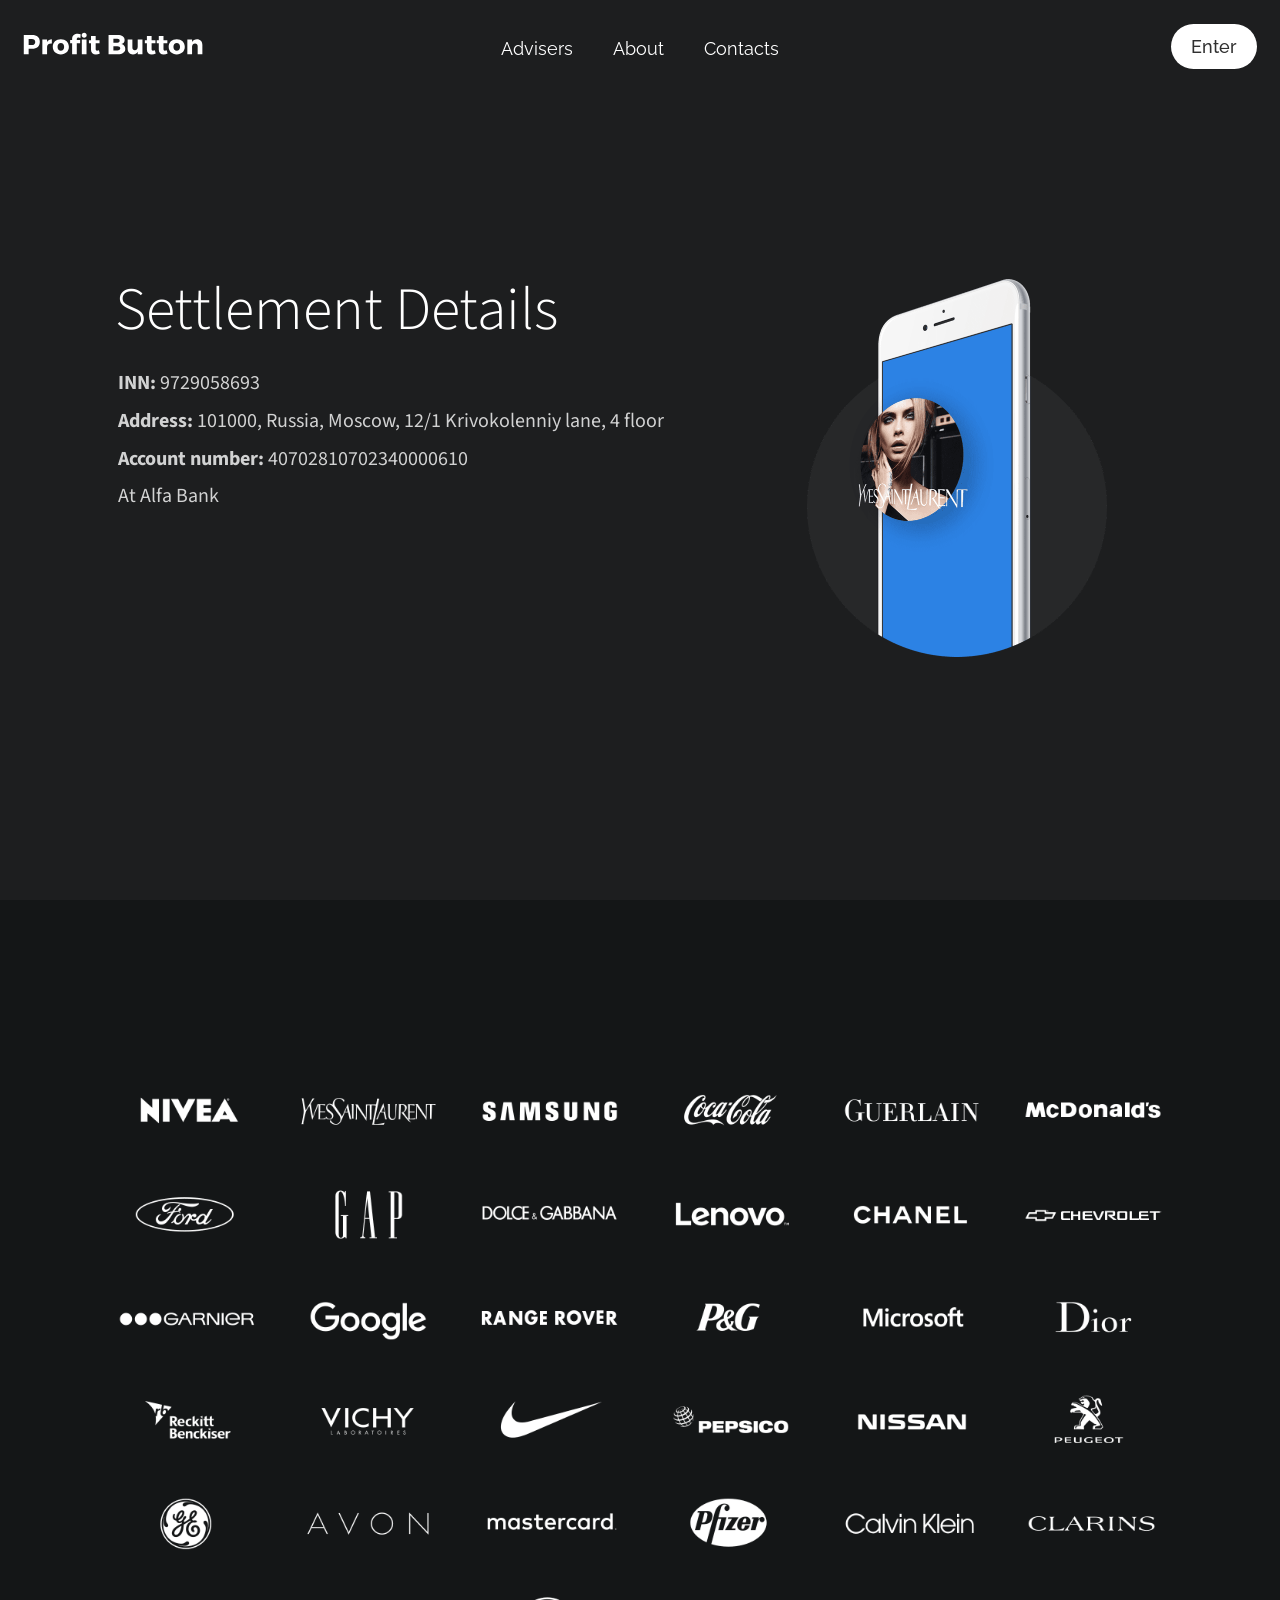
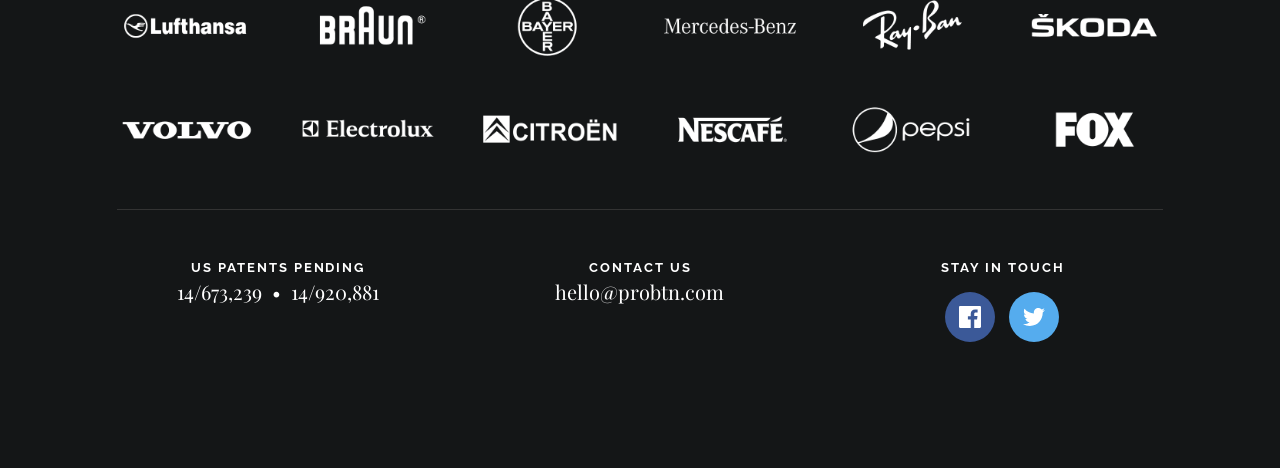
<file: contacts.html>
<!doctype html>
<html>
  <head>
    <meta charset="UTF-8">
    <meta name="viewport" content="width=device-width, height=device-height, initial-scale=1.0, user-scalable=no">
    <meta name="apple-mobile-web-app-capable" content="yes" />

    <!-- Page title -->
    <title>About</title>

    <!-- Favicon -->
    <link rel="apple-touch-icon" sizes="57x57" href="assets/favicon/apple-icon-57x57.png">
    <link rel="apple-touch-icon" sizes="60x60" href="assets/favicon/apple-icon-60x60.png">
    <link rel="apple-touch-icon" sizes="72x72" href="assets/favicon/apple-icon-72x72.png">
    <link rel="apple-touch-icon" sizes="76x76" href="assets/favicon/apple-icon-76x76.png">
    <link rel="apple-touch-icon" sizes="114x114" href="assets/favicon/apple-icon-114x114.png">
    <link rel="apple-touch-icon" sizes="120x120" href="assets/favicon/apple-icon-120x120.png">
    <link rel="apple-touch-icon" sizes="144x144" href="assets/favicon/apple-icon-144x144.png">
    <link rel="apple-touch-icon" sizes="152x152" href="assets/favicon/apple-icon-152x152.png">
    <link rel="apple-touch-icon" sizes="180x180" href="assets/favicon/apple-icon-180x180.png">
    <link rel="icon" type="image/png" sizes="192x192"  href="assets/favicon/android-icon-192x192.png">
    <link rel="icon" type="image/png" sizes="32x32" href="assets/favicon/favicon-32x32.png">
    <link rel="icon" type="image/png" sizes="96x96" href="assets/favicon/favicon-96x96.png">
    <link rel="icon" type="image/png" sizes="16x16" href="assets/favicon/favicon-16x16.png">
    <link rel="manifest" href="assets/favicon/manifest.json">
    <meta name="msapplication-TileColor" content="#ffffff">
    <meta name="msapplication-TileImage" content="assets/favicon/ms-icon-144x144.png">
    <meta name="theme-color" content="#ffffff">

    <link rel="image_src" href="/assets/img/blog-thumbnail.png" />

    <!-- Fonts -->
    <link href="https://fonts.googleapis.com/css?family=Playfair+Display:400,700,400italic,700italic|Raleway:300,500,800|Source+Sans+Pro:100,300,400,600,700,900" rel="stylesheet" type="text/css" />

    <!-- Styles -->
    <link rel="stylesheet" href="css/slides.css" name="main-styles">
  </head>
    
  <body class="slides scroll fast defaultScroll whiteSlide animated">

    <!-- Yandex.Metrika counter --> 
    <script type="text/javascript" > (function (d, w, c) { (w[c] = w[c] || []).push(function() { try { w.yaCounter46175166 = new Ya.Metrika({ id:46175166, clickmap:true, trackLinks:true, accurateTrackBounce:true, webvisor:true, trackHash:true }); } catch(e) { } }); var n = d.getElementsByTagName("script")[0], s = d.createElement("script"), f = function () { n.parentNode.insertBefore(s, n); }; s.type = "text/javascript"; s.async = true; s.src = "https://mc.yandex.ru/metrika/watch.js"; if (w.opera == "[object Opera]") { d.addEventListener("DOMContentLoaded", f, false); } else { f(); } })(document, window, "yandex_metrika_callbacks"); </script> <noscript><div><img src="https://mc.yandex.ru/watch/46175166" style="position:absolute; left:-9999px;" alt="" /></div></noscript> <!-- /Yandex.Metrika counter -->

    <!-- Probtn -->
    <script src="https://cdn.probtn.com/probtn_concat.js"></script>
      
    <!-- SVG Library -->
    <svg xmlns="https://www.w3.org/2000/svg" style="display:none">
      
      <symbol id="logo-pb" viewBox="0 0 158 20">
          <path d="M0.68,2.2 L0.68,19 L4.952,19 L4.952,14.272 L8,14.272 C12.296,14.272 14.768,11.992 14.768,8.056 C14.768,4.312 12.296,2.2 8,2.2 L0.68,2.2 Z M4.952,5.56 L7.784,5.56 C9.656,5.56 10.736,6.448 10.736,8.2 C10.736,9.976 9.656,10.912 7.784,10.912 L4.952,10.912 L4.952,5.56 Z M21.128,6.064 L16.976,6.064 L16.976,19 L21.128,19 L21.128,12.352 C21.344,10.528 22.928,9.4 25.328,9.616 L25.328,5.872 C23.48,5.896 22.016,6.736 21.128,8.248 L21.128,6.064 Z M33.224,5.92 C28.976,5.92 26.144,8.536 26.144,12.52 C26.144,16.504 28.976,19.144 33.224,19.144 C37.448,19.144 40.28,16.504 40.28,12.52 C40.28,8.536 37.448,5.92 33.224,5.92 L33.224,5.92 Z M33.224,9.208 C34.928,9.208 36.104,10.576 36.104,12.568 C36.104,14.584 34.928,15.928 33.224,15.928 C31.496,15.928 30.32,14.584 30.32,12.568 C30.32,10.576 31.496,9.208 33.224,9.208 L33.224,9.208 Z M53.696,4.552 C54.992,4.552 55.904,3.64 55.904,2.344 C55.904,1.072 54.992,0.16 53.696,0.16 C52.424,0.16 51.512,1.072 51.512,2.344 C51.512,3.64 52.424,4.552 53.696,4.552 L53.696,4.552 Z M43.112,6.52 L41.36,6.52 L41.36,9.256 L43.112,9.256 L43.112,19 L47.216,19 L47.216,9.256 L50.144,9.256 L50.144,6.52 L47.216,6.52 L47.216,5.704 C47.216,4.72 47.84,4.288 48.704,4.288 C49.232,4.288 49.88,4.48 50.432,4.792 L50.576,1.504 C49.904,1.192 48.944,1 48.056,1 C45.296,1 43.112,2.536 43.112,5.44 L43.112,6.52 Z M51.632,6.064 L51.632,19 L55.76,19 L55.76,6.064 L51.632,6.064 Z M66.608,15.424 C65.984,15.688 65.432,15.856 65,15.856 C64.232,15.88 63.8,15.448 63.8,14.44 L63.8,9.376 L67.184,9.376 L67.184,6.64 L63.8,6.64 L63.8,3.064 L59.672,3.064 L59.672,6.664 L57.872,6.664 L57.872,9.376 L59.672,9.376 L59.672,15.088 C59.672,17.776 61.472,19.192 63.968,19.192 C65.216,19.192 66.488,18.856 67.424,18.304 L66.608,15.424 Z M75.104,2.2 L75.104,19 L83.336,19 C87.296,19 89.792,17.2 89.792,14.344 C89.792,12.16 88.448,10.504 86.336,10.096 C88.112,9.592 89.216,8.176 89.216,6.4 C89.216,3.832 86.816,2.2 83.048,2.2 L75.104,2.2 Z M79.352,5.464 L82.808,5.464 C84.056,5.464 84.848,6.088 84.848,7.168 C84.848,8.248 84.056,8.92 82.808,8.92 L79.352,8.92 L79.352,5.464 Z M79.352,11.992 L82.808,11.992 C84.392,11.992 85.376,12.688 85.376,13.816 C85.376,15.016 84.392,15.712 82.808,15.712 L79.352,15.712 L79.352,11.992 Z M104.84,6.064 L100.688,6.064 L100.688,12.448 C100.688,14.2 99.752,15.496 98.168,15.52 C96.848,15.52 96.008,14.584 96.008,13.048 L96.008,6.064 L91.856,6.064 L91.856,14.224 C91.856,17.248 93.68,19.168 96.488,19.168 C98.36,19.168 99.8,18.4 100.688,16.864 L100.688,19 L104.84,19 L104.84,6.064 Z M115.688,15.424 C115.064,15.688 114.512,15.856 114.08,15.856 C113.312,15.88 112.88,15.448 112.88,14.44 L112.88,9.376 L116.264,9.376 L116.264,6.64 L112.88,6.64 L112.88,3.064 L108.752,3.064 L108.752,6.664 L106.952,6.664 L106.952,9.376 L108.752,9.376 L108.752,15.088 C108.752,17.776 110.552,19.192 113.048,19.192 C114.296,19.192 115.568,18.856 116.504,18.304 L115.688,15.424 Z M126.128,15.424 C125.504,15.688 124.952,15.856 124.52,15.856 C123.752,15.88 123.32,15.448 123.32,14.44 L123.32,9.376 L126.704,9.376 L126.704,6.64 L123.32,6.64 L123.32,3.064 L119.192,3.064 L119.192,6.664 L117.392,6.664 L117.392,9.376 L119.192,9.376 L119.192,15.088 C119.192,17.776 120.992,19.192 123.488,19.192 C124.736,19.192 126.008,18.856 126.944,18.304 L126.128,15.424 Z M134.96,5.92 C130.712,5.92 127.88,8.536 127.88,12.52 C127.88,16.504 130.712,19.144 134.96,19.144 C139.184,19.144 142.016,16.504 142.016,12.52 C142.016,8.536 139.184,5.92 134.96,5.92 L134.96,5.92 Z M134.96,9.208 C136.664,9.208 137.84,10.576 137.84,12.568 C137.84,14.584 136.664,15.928 134.96,15.928 C133.232,15.928 132.056,14.584 132.056,12.568 C132.056,10.576 133.232,9.208 134.96,9.208 L134.96,9.208 Z M152.72,5.872 C150.8,5.896 149.312,6.664 148.4,8.176 L148.4,6.064 L144.248,6.064 L144.248,19 L148.4,19 L148.4,12.16 C148.568,10.624 149.528,9.544 151.04,9.544 C152.432,9.544 153.32,10.48 153.32,11.992 L153.32,19 L157.448,19 L157.448,10.84 C157.448,7.816 155.576,5.872 152.72,5.872 L152.72,5.872 Z" id="Profit-Button" sketch:type="MSShapeGroup"></path>
        </symbol>

        <!-- unique-icon   -->
        <symbol id="unique-icon" viewBox="0 0 104 99">
          <path d="M51.862064,81.7965018 L27.7738231,94.4604394 C23.3752742,96.7728935 20.4909876,94.6743968 21.3305874,89.7791547 L25.931032,62.9565042 L6.44323574,43.9605977 C2.8847349,40.4919167 3.98923025,37.100326 8.90433279,36.3861198 L35.8358049,32.4727478 L47.8799253,8.06869427 C50.0791998,3.61247748 53.646102,3.61485582 55.8442027,8.06869427 L67.8883231,32.4727478 L94.8197952,36.3861198 C99.7375224,37.1007074 100.837494,40.4937679 97.2808923,43.9605977 L77.793096,62.9565042 L82.3935407,89.7791547 C83.2335888,94.6770109 80.3465063,96.7716593 75.9503049,94.4604394 L51.862064,81.7965018 Z" id="Star-1" stroke="#FFFFFF" stroke-width="4"></path>
          <path d="M51.7950004,65.3181462 L41.6120309,70.6716501 C39.6614017,71.6971565 38.3831316,70.7617095 38.7546423,68.5956358 L40.6994164,57.2567326 L32.461221,49.2264768 C30.8831289,47.6882171 31.3777846,46.1834409 33.5526463,45.867415 L44.9375524,44.2130913 L50.0290371,33.8966164 C51.0043517,31.9204132 52.5883359,31.9258574 53.5609636,33.8966164 L58.6524484,44.2130913 L70.0373544,45.867415 C72.2182241,46.1843139 72.7025244,47.6924548 71.1287797,49.2264768 L62.8905843,57.2567326 L64.8353585,68.5956358 C65.2078955,70.7676933 63.9232253,71.6943314 61.9779699,70.6716501 L51.7950004,65.3181462 Z" id="Star-1-Copy" fill="#4596F1"></path>
        </symbol>
      
      <symbol id="logo-icon" viewBox="0 0 50 41"><path d="M4,12h42c2.2,0,4,1.8,4,4v21c0,2.2-1.8,4-4,4H4c-2.2,0-4-1.8-4-4V16C0,13.8,1.8,12,4,12z"/><path opacity="0.6" d="M45.5,9h-41C3.7,9,3,8.3,3,7.5v0C3,6.7,3.7,6,4.5,6h41C46.3,6,47,6.7,47,7.5v0C47,8.3,46.3,9,45.5,9z"/><path opacity="0.4" d="M7.5,0h35C43.3,0,44,0.7,44,1.5v0C44,2.3,43.3,3,42.5,3h-35C6.7,3,6,2.3,6,1.5v0C6,0.7,6.7,0,7.5,0z"/></symbol>
      
      <symbol id="close" viewBox="0 0 30 30"><path d="M15 0c-8.3 0-15 6.7-15 15s6.7 15 15 15 15-6.7 15-15-6.7-15-15-15zm5.7 19.3c.4.4.4 1 0 1.4-.2.2-.4.3-.7.3s-.5-.1-.7-.3l-4.3-4.3-4.3 4.3c-.2.2-.4.3-.7.3s-.5-.1-.7-.3c-.4-.4-.4-1 0-1.4l4.3-4.3-4.3-4.3c-.4-.4-.4-1 0-1.4s1-.4 1.4 0l4.3 4.3 4.3-4.3c.4-.4 1-.4 1.4 0s.4 1 0 1.4l-4.3 4.3 4.3 4.3z"/></symbol>
      
      <symbol id="back" viewBox="0 0 20 20"><path d="M2.3 10.7l5 5c.4.4 1 .4 1.4 0s.4-1 0-1.4l-3.3-3.3h11.6c.6 0 1-.4 1-1s-.4-1-1-1h-11.6l3.3-3.3c.4-.4.4-1 0-1.4-.2-.2-.4-.3-.7-.3s-.5.1-.7.3l-5 5c-.2.2-.3.5-.3.7 0 .2.1.5.3.7z"/></symbol>
      
      <symbol id="menu" viewBox="0 0 22 22"><path d="M1 5h20c.6 0 1-.4 1-1s-.4-1-1-1h-20c-.6 0-1 .4-1 1s.4 1 1 1zm20 5h-20c-.6 0-1 .4-1 1s.4 1 1 1h20c.6 0 1-.4 1-1s-.4-1-1-1zm0 7h-20c-.6 0-1 .4-1 1s.4 1 1 1h20c.6 0 1-.4 1-1s-.4-1-1-1z"/></symbol>
      
      <symbol id="share" viewBox="0 0 22 22"><path d="M21 10c-.6 0-1 .4-1 1v7h-18v-7c0-.6-.4-1-1-1s-1 .4-1 1v7c0 1.1.9 2 2 2h18c1.1 0 2-.9 2-2v-7c0-.6-.4-1-1-1zM5.5 7.5c.3 0 .5-.1.7-.3l3.8-3.8v9.6c0 .6.4 1 1 1s1-.4 1-1v-9.6l3.8 3.8c.2.2.5.3.7.3s.5-.1.7-.3c.4-.4.4-1 0-1.4l-5.5-5.5c-.1-.1-.2-.2-.3-.2-.2-.1-.5-.1-.8 0l-.3.2-5.5 5.5c-.4.4-.4 1 0 1.4.2.2.4.3.7.3z"/></symbol>
      
      <symbol id="facebook" viewBox="0 0 24 24"><path d="M24 1.3v21.3c0 .7-.6 1.3-1.3 1.3h-6.1v-9.3h3.1l.5-3.6h-3.6v-2.2c0-1.1.3-1.8 1.8-1.8h1.9v-3.2c-.3 0-1.5-.1-2.8-.1-2.8 0-4.7 1.7-4.7 4.8v2.7h-3.1v3.6h3.1v9.2h-11.5c-.7 0-1.3-.6-1.3-1.3v-21.4c0-.7.6-1.3 1.3-1.3h21.3c.8 0 1.4.6 1.4 1.3z"/></symbol>
       
      <symbol id="fb-like" viewBox="0 0 20 20"><path d="M0 8v12h5v-12h-5zm2.5 10.8c-.4 0-.8-.3-.8-.8 0-.4.3-.8.8-.8s.8.3.8.8c0 .4-.4.8-.8.8zm3.5-.8h9.5c1.1 0 1.7-1 1.7-1.7 0-.3-.4-1-.4-1 1.4-.3 1.7-1.2 1.7-1.7-.1-.5-.3-.9-.5-1 1-.4 1.5-1.1 1.4-1.9-.1-.8-1-1.5-1-1.5 1-.6.9-1.5.9-1.5-.3-1.3-1.5-1.7-1.7-1.7h-5.6s.3-.5.3-2.4-1.3-3.6-2.6-3.6c0 0-.7.1-1 .3v3.5l-2.7 4.4v9.8z"/></symbol>
      
      <symbol id="twitter" viewBox="0 1 24 23"><path d="M21.5 7.6v.6c0 6.6-5 14.1-14 14.1-2.8 0-5.4-.8-7.6-2.2l1.2.1c2.3 0 4.4-.8 6.1-2.1-2.2 0-4-1.5-4.6-3.4.3.1.6.1.9.1.5 0 .9-.1 1.3-.2-2.1-.6-3.8-2.6-3.8-5 .7.4 1.4.6 2.2.6-1.3-.9-2.2-2.4-2.2-4.1 0-.9.2-1.8.7-2.5 2.4 3 6.1 5 10.2 5.2-.1-.4-.1-.7-.1-1.1 0-2.7 2.2-5 4.9-5 1.4 0 2.7.6 3.6 1.6 1-.3 2.1-.7 3-1.3-.4 1.2-1.1 2.1-2.2 2.7 1-.1 1.9-.4 2.8-.8-.6 1.1-1.4 2-2.4 2.7z"/></symbol>
      
      <symbol id="dribbble" viewBox="0 0 24 24"><path d="M12 0c-6.7 0-12 5.3-12 12s5.3 12 12 12 12-5.3 12-12-5.3-12-12-12zm7.9 5.7c1.3 1.7 2.1 3.9 2.3 6.1-.4-.1-2.4-.4-4.7-.4-.8 0-1.5 0-2.3.1 0-.1-.1-.3-.3-.5l-.7-1.5c3.7-1.4 5.3-3.4 5.7-3.8zm-7.9-3.8c2.5 0 4.9.9 6.7 2.5-.3.4-1.9 2.3-5.2 3.6-1.6-2.9-3.3-5.3-3.7-5.9.6-.1 1.4-.2 2.2-.2zm-4.4 1c.4.6 2.1 3 3.7 5.8-4.4 1.2-8.2 1.2-9.2 1.2h-.1c.8-3.1 2.9-5.6 5.6-7zm-5.7 9.1v-.3h.3c1.2 0 5.6-.1 10.1-1.5l.8 1.6c-.1 0-.3 0-.4.1-5.1 1.6-7.9 6-8.3 6.7-1.6-1.7-2.5-4.1-2.5-6.6zm10.1 10.1c-2.3 0-4.4-.8-6.1-2.1.3-.5 2.4-4.4 7.9-6.3 1.3 3.6 2 6.7 2.1 7.6-1.2.6-2.6.8-3.9.8zm5.7-1.8c-.1-.8-.7-3.6-2-7.1.7-.1 1.3-.1 2-.1 2.1 0 3.7.4 4.1.5-.3 2.8-1.8 5.2-4.1 6.7z"/></symbol>
      
      <symbol id="youtube" viewBox="0 0 24 24"><path d="M23.6 6.3c-.3-1.2-1.4-2.2-2.6-2.3-3-.3-6-.3-9-.3s-6 0-9 .3c-1.2.1-2.3 1.1-2.6 2.3-.4 1.8-.4 3.8-.4 5.7 0 1.9 0 3.9.4 5.7.3 1.2 1.4 2.2 2.6 2.3 3 .3 6 .3 9 .3s6 0 9-.3c1.3-.1 2.3-1.1 2.6-2.4.4-1.7.4-3.7.4-5.6 0-1.9 0-3.9-.4-5.7zm-14.1 9v-6.6l6.5 3.3-6.5 3.3z"/></symbol>
      
      <symbol id="pinterest" viewBox="0 0 24 24"><path d="M5.9 13.9c1.2-2-.4-2.5-.6-4-1-6.1 7.1-10.2 11.4-6 2.9 2.9 1 12-3.7 11-4.6-.9 2.2-8.1-1.4-9.5-3-1.1-4.6 3.6-3.2 5.9-.8 4-2.5 7.7-1.8 12.7 2.3-1.7 3.1-4.8 3.7-8.1 1.2.7 1.8 1.4 3.3 1.5 5.5.4 8.6-5.4 7.8-10.7-.7-4.7-5.5-7.1-10.6-6.6-4.1.4-8.1 3.7-8.3 8.3-.1 2.8.7 4.9 3.4 5.5z"/></symbol>
      
      <symbol id="googlePlus" viewBox="0 0 24 24"><path d="M7.8 13.5h4.6c-.6 2-2.5 3.4-4.6 3.4-2.7 0-4.9-2.2-4.9-4.9s2.2-4.9 4.9-4.9c1.1 0 2.1.3 3 1l1.8-2.4c-1.4-1.1-3-1.6-4.8-1.6-4.3 0-7.9 3.5-7.9 7.9s3.5 7.9 7.9 7.9 7.9-3.5 7.9-7.9v-1.5h-7.9v3zM21.7 11v-2.2h-2v2.2h-2.2v2h2.2v2.2h2v-2.2h2.2v-2z"/></symbol>
      
      <symbol id="stumbleupon" viewBox="0 0 24 24"><path d="M13.3 9.6l1.6.8 2.5-.8v-1.4c0-3-2.4-5.4-5.4-5.4s-5.4 2.4-5.4 5.4v7.5c0 .7-.6 1.3-1.3 1.3s-1.3-.6-1.3-1.3v-3.2h-4v3.2c0 3 2.4 5.4 5.4 5.4s5.4-2.4 5.4-5.4v-7.5c0-.7.6-1.3 1.3-1.3s1.3.6 1.3 1.3l-.1 1.4zm6.6 2.9v3.2c0 .7-.6 1.3-1.3 1.3s-1.3-.6-1.3-1.3v-3.2l-2.5.8-1.6-.8v3.2c0 3 2.4 5.4 5.4 5.4s5.4-2.4 5.4-5.4v-3.2h-4.1z"/></symbol>
      
      <symbol id="linkedin" viewBox="0 0 24 24"><path d="M22.2 0h-20.4c-1 0-1.8.8-1.8 1.7v20.7c0 1 .8 1.7 1.8 1.7h20.5c1 0 1.8-.8 1.8-1.7v-20.7c-.1-.9-.9-1.7-1.9-1.7zm-14.9 20.2h-3.6v-10.9h3.6v10.9zm-1.8-12.4c-1.2 0-2-.8-2-1.9 0-1.1.8-1.9 2.1-1.9 1.2 0 2 .8 2 1.9-.1 1.1-.9 1.9-2.1 1.9zm14.8 12.4h-3.6v-5.8c0-1.5-.5-2.5-1.8-2.5-1 0-1.6.7-1.9 1.3-.1.2-.1.6-.1.9v6.1h-3.6v-10.9h3.6v1.5c.5-.7 1.3-1.8 3.3-1.8 2.4 0 4.2 1.6 4.2 4.9v6.3z"/></symbol>
      
      <symbol id="apple" viewBox="-1 1 24 24"><path d="M17.6 13.8c0-3 2.5-4.5 2.6-4.6-1.4-2.1-3.6-2.3-4.4-2.4-1.9-.2-3.6 1.1-4.6 1.1-.9 0-2.4-1.1-4-1-2 0-3.9 1.2-5 3-2.1 3.7-.5 9.1 1.5 12.1 1 1.5 2.2 3.1 3.8 3 1.5-.1 2.1-1 3.9-1s2.4 1 4 1 2.7-1.5 3.7-2.9c1.2-1.7 1.6-3.3 1.7-3.4-.1-.1-3.2-1.3-3.2-4.9zm-3.1-9c.8-1 1.4-2.4 1.2-3.8-1.2 0-2.7.8-3.5 1.8-.8.9-1.5 2.3-1.3 3.7 1.4.1 2.8-.7 3.6-1.7z"/></symbol>
      
      <symbol id="tumblr" viewBox="0 0 23 23"><path d="M12.573 4.94v-4.94h-3.188c-.072.183-.11.4-.11.622-.034.107-.072.184-.072.293-.328 1.829-1.28 3.11-2.892 3.807-.476.218-.914.253-1.39.218v3.987h2.342c.039 5.603.039 8.493.039 8.64v.332c.294 2.449 1.573 3.914 3.843 4.463.914.257 1.901.366 2.892.366 1.279-.036 2.525-.256 3.771-.659v-4.685c-.731.22-1.395.402-1.977.583-1.135.333-2.087.113-2.857-.619-.073-.11-.183-.257-.221-.403-.106-.586-.178-1.206-.178-1.795v-6.222h5.083v-3.988h-5.085z"/></symbol>
      
      <symbol id="instagram" viewBox="0 0 24 24"><path d="M24,2.5C23.8,1.1,22.7,0,21.2,0C15.1,0,8.9,0,2.8,0C2.6,0,2.4,0,2.3,0C0.9,0.3,0,1.4,0,2.8C0,5.9,0,8.9,0,12
        c0,3.1,0,6.1,0,9.2c0,0.2,0,0.3,0,0.5C0.2,23,1.4,24,2.7,24c6.2,0,12.4,0,18.5,0c0.1,0,0.2,0,0.3,0c1.4-0.2,2.4-1.3,2.4-2.7
        c0-6.2,0-12.4,0-18.5C24,2.7,24,2.6,24,2.5z M12,7.4c2.5,0,4.6,2.1,4.6,4.6c0,2.6-2.1,4.6-4.6,4.6c-2.6,0-4.6-2.1-4.6-4.6
        C7.4,9.5,9.5,7.4,12,7.4z M21.2,10.3c0,3.3,0,6.6,0,9.9c0,0.6-0.4,1-1,1c-5.1,0-10.3,0-15.4,0c-0.4,0-0.7,0-1.1,0c-0.6,0-1-0.4-1-1
        c0-3.3,0-6.7,0-10c0,0,0-0.1,0-0.1c0.7,0,1.4,0,2.1,0c-0.5,1.9-0.3,3.7,0.7,5.4c0.7,1.2,1.6,2.2,2.9,2.9c2.4,1.4,5.5,1.2,7.8-0.3
        c1.3-0.9,2.2-2,2.8-3.5c0.5-1.5,0.6-2.9,0.2-4.4c0.7,0,1.4,0,2.1,0C21.2,10.2,21.2,10.2,21.2,10.3z M21.2,6.4c0,0.5-0.4,0.9-1,0.9
        c0,0,0,0,0,0c-0.4,0-0.9,0-1.3,0c-0.5,0-0.9,0-1.4,0c-0.5,0-0.9-0.4-0.9-0.9c0-0.9,0-1.9,0-2.8c0-0.5,0.4-0.9,0.9-0.9
        c0.9,0,1.8,0,2.7,0c0.5,0,0.9,0.4,0.9,0.9C21.2,4.6,21.2,5.5,21.2,6.4z"/></symbol>
      
      <symbol id="arrow-down" viewBox="0 0 24 24"><path d="M12 18c-.2 0-.5-.1-.7-.3l-11-10c-.4-.4-.4-1-.1-1.4.4-.4 1-.4 1.4-.1l10.4 9.4 10.3-9.4c.4-.4 1-.3 1.4.1.4.4.3 1-.1 1.4l-11 10c-.1.2-.4.3-.6.3z"/></symbol>
      
      <symbol id="arrow-up" viewBox="0 0 24 24"><path d="M11.9 5.9c.2 0 .5.1.7.3l11 10c.4.4.4 1 .1 1.4-.4.4-1 .4-1.4.1l-10.4-9.4-10.3 9.4c-.4.4-1 .3-1.4-.1-.4-.4-.3-1 .1-1.4l11-10c.1-.2.4-.3.6-.3z"/></symbol>
      
      <symbol id="arrow-left" viewBox="0 0 31 72"><path d="M30 72c-.3 0-.6-.1-.8-.4l-29-34c-.3-.4-.3-.9 0-1.3l29-36c.3-.4 1-.5 1.4-.2.4.3.5 1 .2 1.4l-28.5 35.5 28.5 33.4c.4.4.3 1.1-.1 1.4-.2.1-.5.2-.7.2z"/></symbol>
      
      <symbol id="arrow-right" viewBox="0 0 31 72"><path d="M1 0c.3 0 .6.1.8.4l29 34c.3.4.3.9 0 1.3l-29 36c-.3.4-1 .5-1.4.2-.4-.3-.5-1-.2-1.4l28.5-35.5-28.5-33.4c-.4-.4-.3-1.1.1-1.4.2-.1.5-.2.7-.2z"/></symbol>
      
      <symbol id="arrow-top" viewBox="0 0 24 24"><path d="M20.7 10.3l-8-8c-.4-.4-1-.4-1.4 0l-8 8c-.4.4-.4 1 0 1.4s1 .4 1.4 0l6.3-6.3v15.6c0 .6.4 1 1 1s1-.4 1-1v-15.6l6.3 6.3c.2.2.5.3.7.3s.5-.1.7-.3c.4-.4.4-1 0-1.4z"/></symbol>
      
      <symbol id="play" viewBox="0 0 30 30"><path d="M7 30v-30l22 15z"/></symbol>
      
      <symbol id="appstoreButton" viewBox="0 0 135 40"><path fill="#000" d="M135 36.2c0 2.1-1.7 3.8-3.8 3.8h-127.4c-2.1 0-3.8-1.7-3.8-3.8v-32.3c0-2.2 1.7-3.9 3.8-3.9h127.3c2.1 0 3.8 1.7 3.8 3.8l.1 32.4z"/><path fill="#ffffff" d="M30.1 19.8c0-3.2 2.6-4.8 2.8-4.9-1.5-2.2-3.9-2.5-4.7-2.5-2-.2-3.9 1.2-4.9 1.2s-2.6-1.2-4.2-1.1c-2.1 0-4.1 1.3-5.2 3.2-2.3 3.9-.6 9.7 1.6 12.9 1.1 1.6 2.4 3.3 4 3.2 1.6-.1 2.2-1 4.2-1 1.9 0 2.5 1 4.2 1s2.8-1.6 3.9-3.1c1.3-1.8 1.8-3.5 1.8-3.6-.1-.2-3.4-1.5-3.5-5.3zM26.9 10.3c.9-1.1 1.5-2.6 1.3-4.1-1.3.1-2.8.9-3.8 1.9-.8.9-1.5 2.5-1.3 3.9 1.5.2 2.9-.6 3.8-1.7zM53.6 31.5h-2.3l-1.2-3.9h-4.3l-1.2 3.9h-2.2l4.3-13.3h2.6l4.3 13.3zm-3.8-5.5l-1.1-3.5c-.2-.4-.4-1.2-.7-2.5-.1.6-.3 1.4-.6 2.5l-1.2 3.5h3.6zM64.7 26.6c0 1.6-.4 2.9-1.3 3.9-.8.8-1.8 1.3-2.9 1.3-1.3 0-2.2-.5-2.7-1.4v5.1h-2.1v-10.4c0-1 0-2.1-.1-3.2h1.9l.1 1.5c.7-1.1 1.8-1.7 3.2-1.7 1.1 0 2.1.4 2.8 1.3.7.9 1.1 2.1 1.1 3.6zm-2.2.1c0-.9-.2-1.7-.6-2.3-.5-.6-1.1-.9-1.9-.9-.5 0-1 .2-1.4.5-.4.3-.7.8-.8 1.4-.1.3-.1.5-.1.7v1.6c0 .7.2 1.3.6 1.8s1 .7 1.7.7c.8 0 1.4-.3 1.9-.9.4-.8.6-1.6.6-2.6zM75.7 26.6c0 1.6-.4 2.9-1.3 3.9-.8.8-1.8 1.3-2.9 1.3-1.3 0-2.2-.5-2.7-1.4v5.1h-2.1v-10.4c0-1 0-2.1-.1-3.2h1.9l.1 1.5c.7-1.1 1.8-1.7 3.2-1.7 1.1 0 2.1.4 2.8 1.3.7.9 1.1 2.1 1.1 3.6zm-2.2.1c0-.9-.2-1.7-.6-2.3-.5-.6-1.1-.9-1.9-.9-.5 0-1 .2-1.4.5-.4.3-.7.8-.8 1.4-.1.3-.1.5-.1.7v1.6c0 .7.2 1.3.6 1.8.4.3 1 .5 1.7.5.8 0 1.4-.3 1.9-.9.4-.6.6-1.4.6-2.4zM88 27.8c0 1.1-.4 2.1-1.2 2.8-.9.8-2.1 1.2-3.6 1.2-1.4 0-2.6-.3-3.4-.8l.5-1.8c.9.6 2 .8 3.1.8.8 0 1.4-.2 1.9-.5.4-.4.7-.8.7-1.5 0-.5-.2-1-.6-1.4-.4-.4-1-.7-1.8-1-2.4-.9-3.6-2.2-3.6-3.9 0-1.1.4-2 1.2-2.7.8-.7 1.9-1 3.3-1 1.2 0 2.2.2 3 .6l-.5 1.8c-.8-.4-1.6-.6-2.5-.6-.8 0-1.3.2-1.8.6-.4.3-.5.7-.5 1.2s.2 1 .6 1.3c.4.3 1 .7 1.9 1 1.1.5 2 1 2.5 1.6.6.6.8 1.4.8 2.3zM95.1 23.5h-2.3v4.7c0 1.2.4 1.8 1.2 1.8.4 0 .7 0 .9-.1l.1 1.6c-.4.2-1 .2-1.7.2-.8 0-1.5-.3-2-.8s-.7-1.4-.7-2.6v-4.8h-1.4v-1.6h1.4v-1.8l2.1-.6v2.4h2.3l.1 1.6zM105.7 26.6c0 1.5-.4 2.7-1.3 3.6-.9 1-2.1 1.5-3.5 1.5s-2.5-.5-3.4-1.4c-.8-.9-1.3-2.1-1.3-3.5 0-1.5.4-2.7 1.3-3.7.9-.9 2-1.4 3.5-1.4 1.4 0 2.5.5 3.4 1.4.9.9 1.3 2.1 1.3 3.5zm-2.2.1c0-.9-.2-1.6-.6-2.3-.4-.8-1.1-1.1-1.9-1.1-.9 0-1.5.4-2 1.1-.4.6-.6 1.4-.6 2.3s.2 1.6.6 2.3c.5.8 1.1 1.1 1.9 1.1.8 0 1.5-.4 1.9-1.2.5-.6.7-1.3.7-2.2zM112.6 23.8c-.2 0-.4-.1-.7-.1-.8 0-1.3.3-1.7.8s-.5 1.1-.5 1.9v5h-2.1v-6.6c0-1.1 0-2.1-.1-3h1.9l.1 1.8h.1c.2-.6.6-1.1 1.1-1.5.5-.3 1-.5 1.5-.5h.5v2.2h-.1zM122.2 26.3c0 .4 0 .7-.1 1h-6.4c0 .9.3 1.7.9 2.2.5.4 1.2.7 2.1.7.9 0 1.8-.2 2.6-.5l.3 1.5c-.9.4-2 .6-3.2.6-1.5 0-2.7-.4-3.5-1.3s-1.3-2.1-1.3-3.5.4-2.7 1.2-3.6c.8-1 1.9-1.5 3.4-1.5 1.4 0 2.4.5 3.1 1.5.6.6.9 1.7.9 2.9zm-2.1-.6c0-.6-.1-1.2-.4-1.6-.4-.6-.9-.9-1.7-.9-.7 0-1.3.3-1.7.9-.4.5-.6 1-.6 1.7l4.4-.1zM49 10c0 1.2-.4 2.1-1.1 2.7-.7.5-1.6.8-2.8.8-.6 0-1.1 0-1.5-.1v-6.4c.6-.1 1.2-.1 1.8-.1 1.1 0 2 .2 2.6.7.7.6 1 1.4 1 2.4zm-1.1 0c0-.8-.2-1.3-.6-1.8-.4-.4-1-.6-1.8-.6-.3 0-.6 0-.8.1v4.9h.7c.8 0 1.4-.2 1.9-.7.4-.4.6-1 .6-1.9zM54.9 11c0 .7-.2 1.3-.6 1.8s-1 .7-1.7.7-1.2-.2-1.7-.7c-.4-.5-.6-1-.6-1.7s.2-1.3.6-1.8 1-.7 1.7-.7 1.2.2 1.7.7c.4.5.6 1 .6 1.7zm-1.1.1c0-.4-.1-.8-.3-1.1-.2-.4-.5-.6-.9-.6s-.7.2-1 .6c-.2.3-.3.7-.3 1.1 0 .4.1.8.3 1.1.2.4.5.6 1 .6.4 0 .7-.2.9-.6.2-.3.3-.7.3-1.1zM62.8 8.7l-1.5 4.7h-1l-.6-2c-.2-.5-.3-1-.4-1.5-.1.5-.2 1-.4 1.5l-.6 2h-1l-1.4-4.7h1.1l.5 2.3.3 1.5c.2-.4.3-.9.5-1.5l.7-2.2h.9l.6 2.2c.2.5.3 1.1.4 1.6.1-.5.2-1 .3-1.6l.6-2.2 1-.1zM68.2 13.4h-1v-2.7c0-.8-.3-1.2-1-1.2-.3 0-.6.1-.8.3-.2.2-.3.5-.3.8v2.8h-1v-4.7h.9v.7c.1-.2.3-.4.5-.6.3-.2.6-.3.9-.3.4 0 .8.1 1.1.4.4.3.5.9.5 1.6v2.9h.2zM71.1 13.4h-1v-6.9h1v6.9zM77.3 11c0 .7-.2 1.3-.6 1.8-.4.5-1 .7-1.7.7s-1.2-.2-1.7-.7c-.4-.5-.6-1-.6-1.7s.2-1.3.6-1.8c.4-.5 1-.7 1.7-.7s1.2.2 1.7.7c.4.5.6 1 .6 1.7zm-1.1.1c0-.4-.1-.8-.3-1.1-.2-.4-.5-.6-.9-.6s-.7.2-1 .6c-.2.3-.3.7-.3 1.1 0 .4.1.8.3 1.1.2.4.5.6 1 .6.4 0 .7-.2.9-.6.2-.3.3-.7.3-1.1zM82.3 13.4h-.9l-.1-.5c-.3.4-.8.7-1.4.7-.4 0-.8-.1-1.1-.4-.2-.3-.4-.6-.4-1 0-.6.2-1 .7-1.3.5-.3 1.2-.5 2-.4v-.1c0-.6-.3-.9-1-.9-.5 0-.9.1-1.2.3l-.1-.8c.4-.3 1-.4 1.6-.4 1.2 0 1.8.6 1.8 1.9v1.7c.1.6.1 1 .1 1.2zm-1.1-1.6v-.7c-1.2 0-1.7.3-1.7.9 0 .2.1.4.2.6.1.1.3.2.5.2s.4-.1.6-.2c.2-.1.3-.3.4-.6v-.2zM88.3 13.4h-.9v-.8c-.3.6-.8.9-1.5.9-.6 0-1-.2-1.4-.7-.4-.4-.6-1-.6-1.7 0-.8.2-1.4.6-1.9.4-.4.9-.7 1.5-.7s1.1.2 1.3.6v-2.7h1v5.6c-.1.6 0 1 0 1.4zm-1.1-2v-1.1c-.1-.3-.2-.5-.4-.6-.2-.2-.4-.3-.7-.3-.4 0-.7.2-.9.5-.2.3-.3.7-.3 1.2s.1.8.3 1.1c.2.3.5.5.9.5.3 0 .6-.1.8-.4.2-.2.3-.5.3-.9zM97.2 11c0 .7-.2 1.3-.6 1.8-.4.5-1 .7-1.7.7s-1.2-.2-1.7-.7c-.4-.5-.6-1-.6-1.7s.2-1.3.6-1.8 1-.7 1.7-.7 1.2.2 1.7.7c.4.5.6 1 .6 1.7zm-1 .1c0-.4-.1-.8-.3-1.1-.2-.4-.5-.6-.9-.6s-.7.2-1 .6c-.2.3-.3.7-.3 1.1 0 .4.1.8.3 1.1.2.4.5.6 1 .6.4 0 .7-.2.9-.6.2-.3.3-.7.3-1.1zM102.9 13.4h-1v-2.7c0-.8-.3-1.2-1-1.2-.3 0-.6.1-.8.3s-.3.5-.3.8v2.8h-1v-4.7h.9v.7c.1-.2.3-.4.5-.6.3-.2.6-.3 1-.3s.8.1 1.1.4c.4.3.5.9.5 1.6v2.9h.1zM109.9 9.5h-1.2v2.3c0 .6.2.9.6.9h.5v.8c-.2.1-.5.1-.8.1-.4 0-.7-.1-1-.4-.2-.3-.3-.7-.3-1.3v-2.4h-.7v-.8h.7v-.9l1-.3v1.2h1.2v.8zM115.5 13.4h-1v-2.7c0-.8-.3-1.3-.9-1.3-.5 0-.8.2-1 .7v3.2h-1v-6.9h1v2.8c.3-.5.8-.8 1.4-.8.4 0 .8.1 1.1.4.4.4.5.9.5 1.6v3h-.1zM121.2 10.9v.5h-3.2c0 .5.2.8.5 1.1.3.2.6.3 1 .3.5 0 .9-.1 1.3-.2l.2.7c-.4.2-1 .3-1.6.3-.7 0-1.3-.2-1.7-.6s-.6-1-.6-1.7.2-1.3.6-1.8c.4-.5 1-.8 1.6-.8.7 0 1.2.3 1.5.8.3.3.4.8.4 1.4zm-1-.3c0-.3-.1-.6-.2-.8-.2-.3-.5-.4-.8-.4s-.6.1-.8.4c-.2.2-.3.5-.3.8h2.1z"/></symbol>
      
      <symbol id="googlePlayButton" viewBox="0 0 135 40"><path d="M130 40h-125c-2.8 0-5-2.2-5-5v-30c0-2.8 2.2-5 5-5h125c2.8 0 5 2.2 5 5v30c0 2.8-2.2 5-5 5z" fill="#000"/><path fill="#FFFFFF" d="M44.5 13.2c.9 0 1.7-.3 2.3-.9.5-.5.8-1.2.8-2.1v-.6h-3.1v.9h2.2c-.1.4-.2.8-.5 1-.4.4-1 .6-1.6.6-.6 0-1.1-.2-1.6-.6-.4-.4-.7-1-.7-1.7s.2-1.2.7-1.7c.4-.4 1-.6 1.6-.6.7 0 1.2.2 1.6.7l.1.1.7-.7-.1-.1c-.2-.3-.6-.5-1-.7-.4-.2-.8-.3-1.3-.3-.9 0-1.7.3-2.3.9-.6.6-.9 1.4-.9 2.3s.3 1.7.9 2.3c.5.9 1.3 1.2 2.2 1.2zM52.1 12.2h-2.7v-1.7h2.5v-1h-2.5v-1.7h2.7v-.9h-3.7v6.2h3.7zM55.4 13.1v-5.3h1.7v-.9h-4.4v.9h1.7v5.3zM59.8 6.9h1v6.2h-1zM64.2 13.1v-5.3h1.7v-.9h-4.3v.9h1.7v5.3zM71.4 13.2c.9 0 1.7-.3 2.3-.9.6-.6.9-1.4.9-2.3 0-.9-.3-1.7-.9-2.3-.6-.6-1.4-.9-2.3-.9-.9 0-1.7.3-2.3.9-.6.6-.9 1.4-.9 2.3s.3 1.7.9 2.3c.6.6 1.4.9 2.3.9zm-1.5-4.9c.4-.4.9-.6 1.6-.6.6 0 1.1.2 1.6.6.4.4.6 1 .6 1.7s-.2 1.2-.6 1.7c-.4.4-.9.6-1.6.6-.6 0-1.1-.2-1.6-.6-.4-.4-.6-1-.6-1.7s.1-1.2.6-1.7zM76.4 9.3v-.9l2.9 4.7h1v-6.2h-1v3.6l.1.9-2.8-4.5h-1.1v6.2h.9zM123.7 22l-2.1 5.4h-.1l-2.2-5.4h-2l3.3 7.6-1.9 4.2h2l5.1-11.8zM106.9 17.5h1.9v12.5h-1.9zM113.4 21.7c-1.4 0-2.8.6-3.3 1.9l1.7.7c.4-.7 1-.9 1.7-.9 1 0 1.9.6 2 1.6v.1c-.3-.2-1.1-.5-1.9-.5-1.8 0-3.6 1-3.6 2.8 0 1.7 1.5 2.8 3.1 2.8 1.3 0 1.9-.6 2.4-1.2h.1v1h1.8v-4.8c-.2-2.2-1.9-3.5-4-3.5zm-.2 6.9c-.6 0-1.5-.3-1.5-1.1 0-1 1.1-1.3 2-1.3.8 0 1.2.2 1.7.4-.2 1.2-1.2 2-2.2 2zM58.8 21.8c-2.4 0-4.3 1.8-4.3 4.3 0 2.4 1.9 4.3 4.3 4.3s4.3-1.8 4.3-4.3c0-2.6-1.9-4.3-4.3-4.3zm0 6.8c-1.3 0-2.4-1.1-2.4-2.6s1.1-2.6 2.4-2.6c1.3 0 2.4 1 2.4 2.6 0 1.5-1.1 2.6-2.4 2.6zM68.1 21.8c-2.4 0-4.3 1.8-4.3 4.3 0 2.4 1.9 4.3 4.3 4.3s4.3-1.8 4.3-4.3c0-2.6-1.9-4.3-4.3-4.3zm0 6.8c-1.3 0-2.4-1.1-2.4-2.6s1.1-2.6 2.4-2.6 2.4 1 2.4 2.6c0 1.5-1.1 2.6-2.4 2.6zM82.6 17.5h1.9v12.5h-1.9zM93.1 24.5c-.4-1-1.4-2.7-3.6-2.7s-4 1.7-4 4.3c0 2.4 1.8 4.3 4.2 4.3 1.9 0 3.1-1.2 3.5-1.9l-1.4-1c-.5.7-1.1 1.2-2.1 1.2s-1.6-.4-2.1-1.3l5.7-2.4-.2-.5zm-5.8 1.4c0-1.6 1.3-2.5 2.2-2.5.7 0 1.4.4 1.6.9l-3.8 1.6zM47.7 23.1v1.8h4.3c-.1 1-.5 1.8-1 2.3-.6.6-1.6 1.3-3.3 1.3-2.7 0-4.7-2.1-4.7-4.8s2.1-4.8 4.7-4.8c1.4 0 2.5.6 3.3 1.3l1.3-1.3c-1.1-1-2.5-1.8-4.5-1.8-3.6 0-6.7 3-6.7 6.6 0 3.6 3.1 6.6 6.7 6.6 2 0 3.4-.6 4.6-1.9 1.2-1.2 1.6-2.9 1.6-4.2 0-.4 0-.8-.1-1.1h-6.2zM79.6 22.7c-.5-.5-1.3-1-2.3-1-2.1 0-4.1 1.9-4.1 4.3s1.9 4.2 4.1 4.2c1 0 1.8-.5 2.2-1h.1v.6c0 1.6-.9 2.5-2.3 2.5-1.1 0-1.9-.8-2.1-1.5l-1.6.7c.5 1.1 1.7 2.5 3.8 2.5 2.2 0 4-1.3 4-4.4v-7.6h-1.8v.7zm-2.2 5.9c-1.3 0-2.4-1.1-2.4-2.6s1.1-2.6 2.4-2.6c1.3 0 2.3 1.1 2.3 2.6s-1 2.6-2.3 2.6zM101.8 17.5h-4.5v12.5h1.9v-4.7h2.6c2.1 0 4.1-1.5 4.1-3.9s-2-3.9-4.1-3.9zm.1 6h-2.7v-4.3h2.7c1.4 0 2.2 1.2 2.2 2.1-.1 1.1-.9 2.2-2.2 2.2z"/><path d="M10.4 7.5c-.3.3-.4.8-.4 1.4v22.1c0 .6.2 1.1.5 1.4l.1.1 12.4-12.4v-.2l-12.6-12.4z" fill="#5BCAE8"/><path d="M27 24.3l-4.1-4.1v-.30000000000000004l4.1-4.1.1.1 4.9 2.8c1.4.8 1.4 2.1 0 2.9l-5 2.7z" fill="#F99B1C"/><path d="M27.1 24.2l-4.2-4.2-12.5 12.5c.5.5 1.2.5 2.1.1l14.6-8.4" fill="#C31E63"/><path d="M27.1 15.8l-14.6-8.3c-.9-.5-1.6-.4-2.1.1l12.5 12.4 4.2-4.2z" fill="#66BE69"/></symbol>
      
      <symbol id="login" viewBox="0 0 22 22"><path d="M13 2c0 .6.4 1 1 1h6v16h-6c-.6 0-1 .4-1 1s.4 1 1 1h6c1.1 0 2-.9 2-2v-16c0-1.1-.9-2-2-2h-6c-.6 0-1 .4-1 1zm-6.5 3.5c0 .3.1.5.3.7l3.8 3.8h-9.6c-.6 0-1 .4-1 1s.4 1 1 1h9.6l-3.8 3.8c-.2.2-.3.5-.3.7s.1.5.3.7c.4.4 1 .4 1.4 0l5.5-5.5c.1-.1.2-.2.2-.3.1-.2.1-.5 0-.8l-.2-.3-5.5-5.5c-.4-.4-1-.4-1.4 0-.2.2-.3.4-.3.7z"/></symbol>
      
      <symbol id="chat" viewBox="0 0 22 22"><path d="M11 22c-.1 0-.3 0-.4-.1-.4-.1-.6-.5-.6-.9v-4h-7.8c-1.2 0-2.2-1-2.2-2.2v-11.6c0-1.2 1-2.2 2.2-2.2h17.7c1.1 0 2.1 1 2.1 2.2v11.7c0 1.2-1 2.2-2.2 2.2h-3.4l-4.7 4.7c-.2.1-.4.2-.7.2zm-8.8-19c-.1 0-.2.1-.2.2v11.7s.1.1.2.1h8.8c.6 0 1 .4 1 1v2.6l3.3-3.3c.2-.2.4-.3.7-.3h3.8c.1 0 .2-.1.2-.2v-11.6c0-.1-.1-.2-.2-.2h-17.6zM5 6h6v2h-6zM5 10h10v2h-10z"/></symbol>
      
      <symbol id="mail" viewBox="0 0 22 22"><path d="M19.8 2h-17.6c-1.2 0-2.2 1-2.2 2.2v13.5c0 1.3 1 2.3 2.2 2.3h17.5c1.2 0 2.2-1 2.2-2.2v-13.6c.1-1.2-.9-2.2-2.1-2.2zm-17.6 2h17.5c.2 0 .3.1.3.2v.3l-9 6.3-9-6.3v-.3c0-.1.1-.2.2-.2zm17.6 14h-17.6c-.1 0-.2-.1-.2-.2v-10.9l8.1 5.7c.3.2.6.3.9.3.3 0 .6-.1.9-.3l8.1-5.7v10.9c0 .1-.1.2-.2.2z"/></symbol>
      
      <symbol id="drop-down" viewBox="0 0 16 16"><polyline stroke-width="2" stroke-linecap="round" stroke-linejoin="round" stroke-miterlimit="10" points="1,5 8,12 15,5" fill="none"/></symbol>
      
      <symbol id="direction-horizontal" viewBox="-2 6 16 16"><path d="M13.7 13.3l-5-5c-.4-.4-1-.4-1.4 0s-.4 1 0 1.4l3.3 3.3h-11.6c-.6 0-1 .4-1 1s.4 1 1 1h11.6l-3.3 3.3c-.4.4-.4 1 0 1.4.2.2.4.3.7.3s.5-.1.7-.3l5-5c.2-.2.3-.5.3-.7s-.1-.5-.3-.7z"/></symbol>
      
      <symbol id="direction-vertical" viewBox="-2 6 16 16"><path d="M6.7 21.7l5-5c.4-.4.4-1 0-1.4s-1-.4-1.4 0l-3.3 3.3v-11.6c0-.6-.4-1-1-1s-1 .4-1 1v11.6l-3.3-3.3c-.4-.4-1-.4-1.4 0-.2.2-.3.4-.3.7 0 .3.1.5.3.7l5 5c.2.2.4.3.7.3s.5-.1.7-.3z"/></symbol>
      
      <symbol id="right" viewBox="-2 6 16 16"><path d="M13.7 13.3l-5-5c-.4-.4-1-.4-1.4 0s-.4 1 0 1.4l3.3 3.3h-11.6c-.6 0-1 .4-1 1s.4 1 1 1h11.6l-3.3 3.3c-.4.4-.4 1 0 1.4.2.2.4.3.7.3s.5-.1.7-.3l5-5c.2-.2.3-.5.3-.7s-.1-.5-.3-.7z"/></symbol>
    </svg>

    <!-- Navigation -->
    <!-- <nav class="side medium">
      <div class="navigation">
        <ul></ul>
      </div>
    </nav> -->

    <!-- Menu top -->
    <nav class="panel top forceMobileView">
      <div class="sections desktop">
        <div class="left"><a href="index.html"><svg style="width:180px;height:50px"><use xmlns:xlink="https://www.w3.org/1999/xlink" xlink:href="#logo-pb"></use></svg></a></div>
        <div class="center">
          <ul class="menu">
            <!-- <li><a href="news.html">News</a></li> -->
            <li><a href="advisers.html">Advisers</a></li>
            <li><a href="about.html">About</a></li>
            <li><a href="contacts.html">Contacts</a></li>
          </ul>
        </div>
        <div class="right"><a class="button menuButton" href="https://admin.probtn.com" target="_blank">Enter</a></div>
      </div>
      <div class="sections compact hidden">
        <div class="left"><a href="index.html"><svg style="width:180px;height:50px"><use xmlns:xlink="https://www.w3.org/1999/xlink" xlink:href="#logo-pb"></use></svg></a></div>
        <div class="right"><span class="button actionButton sidebarTrigger" data-sidebar-id="1"><svg><use xmlns:xlink="https://www.w3.org/1999/xlink" xlink:href="#menu"></use></svg></span></div>
      </div>
    </nav>

    <!-- Sidebar -->
    <nav class="sidebar blue" data-sidebar-id="1">
      <div class="close"><svg><use xmlns:xlink="https://www.w3.org/1999/xlink" xlink:href="#close"></use></svg></div>
      <div class="content">
        <a href="index.html" class="logo"><svg width="180" height="50"><use xmlns:xlink="https://www.w3.org/1999/xlink" xlink:href="#logo-pb"></use></svg></a>
        <ul class="subMenu">
          <!-- <li><a href="news.html">News</a></li> -->
          <li><a href="advisers.html">Advisers</a></li>
          <li><a href="about.html">About</a></li>
          <li><a href="https://admin.probtn.com" target="_blank"><b>Enter</b></a></li>
        </ul>
        <ul class="social">
          <li><a target="_blank" href="https://www.facebook.com/pizzabtn"><svg><use xmlns:xlink="https://www.w3.org/1999/xlink" xlink:href="#facebook"></use></svg></a></li>
          <li><a target="_blank" href="https://twitter.com/probtn"><svg><use xmlns:xlink="https://www.w3.org/1999/xlink" xlink:href="#twitter"></use></svg></a></li>
        </ul>
      </div>
    </nav>

    <!-- About -->
    <section class="slide fade kenBurns">
        <div class="content">
          <div class="container">
            <div class="wrap">
              <div class="fix-12-12">

                <!-- Olga -->

                <ul class="grid">

                  <li class="col-7-12 left cell-28">
                    <h1 class="small ae-1 fromLeft">Settlement Details</h1>
                    <div class="ae-2 fromLeft">
                      <p><b>INN:</b> 9729058693</p>
                      <p><b>Address:</b> 101000, Russia, Moscow, 12/1 Krivokolenniy lane, 4 floor</p>
                      <p><b>Account number:</b> 40702810702340000610</p>
                      <p>At Alfa Bank</p>
                    </div>
                  </li>

                  <li class="col-5-12 ae-1">
                    <img src="assets/img/iphone-about.png" alt="About"/ width="300px">
                  </li>
                </ul>

              </div>
            </div>
          </div>
        </div>
    </section>

    <!-- Footer -->
    <section class="slide fade-9 kenBurns">
      <div class="content">
        <div class="container">
          <div class="wrap">

            <div class="fix-12-12">  

              <ul class="grid grid-68 equal later">
                <li class="col-2-12">
                  <div class="table wide equalElement ae-1">
                    <div class="cell">
                      <img src="assets/img/brands/nivea-logo@2x.png" alt="NIVEA" width="140px"/>
                    </div>
                  </div>
                </li>

                <li class="col-2-12">
                  <div class="table wide equalElement ae-2">
                    <div class="cell">
                      <img src="assets/img/brands/ysl-logo@2x.png" alt="Yves Saint Laurent" width="140px"/>
                    </div>
                  </div>
                </li>

                <li class="col-2-12">
                  <div class="table wide equalElement ae-3">
                    <div class="cell">
                      <img src="assets/img/brands/samsung-logo@2x.png" alt="Samsung" width="140px"/>
                    </div>
                  </div>
                </li>

                <li class="col-2-12">
                  <div class="table wide equalElement ae-4">
                    <div class="cell">
                      <img src="assets/img/brands/cola-logo@2x.png" alt="Beeline" width="140px"/>
                    </div>
                  </div>
                </li>

                <li class="col-2-12">
                  <div class="table wide equalElement ae-5">
                    <div class="cell">
                      <img src="assets/img/brands/guerlain-logo@2x.png" alt="Guerlain" width="140px"/>
                    </div>
                  </div>
                </li>

                <li class="col-2-12">
                  <div class="table wide equalElement ae-6">
                    <div class="cell">
                      <img src="assets/img/brands/mcdonalds-logo@2x.png" alt="McDonalds" width="140px"/>
                    </div>
                  </div>
                </li>

                <li class="col-2-12">
                  <div class="table wide equalElement ae-1">
                    <div class="cell">
                      <img src="assets/img/brands/ford-logo@2x.png" alt="Ford" width="140px"/>
                    </div>
                  </div>
                </li>

                <li class="col-2-12">
                  <div class="table wide equalElement ae-2">
                    <div class="cell">
                      <img src="assets/img/brands/gap-logo@2x.png" alt="GAP" width="140px"/>
                    </div>
                  </div>
                </li>

                <li class="col-2-12">
                  <div class="table wide equalElement ae-3">
                    <div class="cell">
                      <img src="assets/img/brands/dolce-logo@2x.png" alt="Dolce&Gabbana" width="140px"/>
                    </div>
                  </div>
                </li>

                <li class="col-2-12">
                  <div class="table wide equalElement ae-4">
                    <div class="cell">
                      <img src="assets/img/brands/lenovo-logo@2x.png" alt="Lenovo" width="140px"/>
                    </div>
                  </div>
                </li>

                <li class="col-2-12">
                  <div class="table wide equalElement ae-5">
                    <div class="cell">
                      <img src="assets/img/brands/chanel-logo@2x.png" alt="CHANEL" width="140px"/>
                    </div>
                  </div>
                </li>

                <li class="col-2-12">
                  <div class="table wide equalElement ae-6">
                    <div class="cell">
                      <img src="assets/img/brands/chevrolet-logo@2x.png" alt="Chevrolet" width="140px"/>
                    </div>
                  </div>
                </li>

                <li class="col-2-12">
                  <div class="table wide equalElement ae-1">
                    <div class="cell">
                      <img src="assets/img/brands/garnier-logo@2x.png" alt="Garnier" width="140px"/>
                    </div>
                  </div>
                </li>

                <li class="col-2-12">
                  <div class="table wide equalElement ae-2">
                    <div class="cell">
                      <img src="assets/img/brands/google-logo@2x.png" alt="Braun" width="140px"/>
                    </div>
                  </div>
                </li>

                <li class="col-2-12">
                  <div class="table wide equalElement ae-3">
                    <div class="cell">
                      <img src="assets/img/brands/range-logo@2x.png" alt="Range Rover" width="140px"/>
                    </div>
                  </div>
                </li>

                <li class="col-2-12">
                  <div class="table wide equalElement ae-4">
                    <div class="cell">
                      <img src="assets/img/brands/pg-logo@2x.png" alt="P&G" width="140px"/>
                    </div>
                  </div>
                </li>

                <li class="col-2-12">
                  <div class="table wide equalElement ae-5">
                    <div class="cell">
                      <img src="assets/img/brands/microsoft-logo@2x.png" alt="Microsoft" width="140px"/>
                    </div>
                  </div>
                </li>

                <li class="col-2-12">
                  <div class="table wide equalElement ae-6">
                    <div class="cell">
                      <img src="assets/img/brands/dior-logo@2x.png" alt="Dior" width="140px"/>
                    </div>
                  </div>
                </li>

                <li class="col-2-12">
                  <div class="table wide equalElement ae-1">
                    <div class="cell">
                      <img src="assets/img/brands/rb-logo@2x.png" alt="Reckitt Benckiser" width="140px"/>
                    </div>
                  </div>
                </li>

                <li class="col-2-12">
                  <div class="table wide equalElement ae-2">
                    <div class="cell">
                      <img src="assets/img/brands/vichy-logo@2x.png" alt="VICHY" width="140px"/>
                    </div>
                  </div>
                </li>

                <li class="col-2-12">
                  <div class="table wide equalElement ae-3">
                    <div class="cell">
                      <img src="assets/img/brands/nike-logo@2x.png" alt="Tchibo" width="140px"/>
                    </div>
                  </div>
                </li>

                <li class="col-2-12">
                  <div class="table wide equalElement ae-4">
                    <div class="cell">
                      <img src="assets/img/brands/pepsico-logo@2x.png" alt="Pepsico" width="140px"/>
                    </div>
                  </div>
                </li>

                <li class="col-2-12">
                  <div class="table wide equalElement ae-5">
                    <div class="cell">
                      <img src="assets/img/brands/nissan-logo@2x.png" alt="Nissan" width="140px"/>
                    </div>
                  </div>
                </li>

                <li class="col-2-12">
                  <div class="table wide equalElement ae-6">
                    <div class="cell">
                      <img src="assets/img/brands/peugeot-logo@2x.png" alt="Peugeot" width="140px"/>
                    </div>
                  </div>
                </li>


                <!-- Disable logos on tablets and mobile phones -->

                <li class="col-2-12">
                  <div class="table wide equalElement ae-1 disable">
                    <div class="cell">
                      <img src="assets/img/brands/ge-logo@2x.png" alt="GE" width="140px"/>
                    </div>
                  </div>
                </li>

                <li class="col-2-12">
                  <div class="table wide equalElement ae-2 disable">
                    <div class="cell">
                      <img src="assets/img/brands/avon-logo@2x.png" alt="Avon" width="140px"/>
                    </div>
                  </div>
                </li>

                <li class="col-2-12">
                  <div class="table wide equalElement ae-3 disable">
                    <div class="cell">
                      <img src="assets/img/brands/mc-logo@2x.png" alt="MasterCard" width="140px"/>
                    </div>
                  </div>
                </li>

                <li class="col-2-12">
                  <div class="table wide equalElement ae-4 disable">
                    <div class="cell">
                      <img src="assets/img/brands/pfizer-logo@2x.png" alt="Pfizer" width="140px"/>
                    </div>
                  </div>
                </li>

                <li class="col-2-12">
                  <div class="table wide equalElement ae-5 disable">
                    <div class="cell">
                      <img src="assets/img/brands/ck-logo@2x.png" alt="Calvin Klein" width="140px"/>
                    </div>
                  </div>
                </li>

                <li class="col-2-12">
                  <div class="table wide equalElement ae-6 disable">
                    <div class="cell">
                      <img src="assets/img/brands/clarins-logo@2x.png" alt="Clarins" width="140px"/>
                    </div>
                  </div>
                </li>

                <li class="col-2-12">
                  <div class="table wide equalElement ae-1 disable">
                    <div class="cell">
                      <img src="assets/img/brands/lufthansa-logo@2x.png" alt="Lufthansa" width="140px"/>
                    </div>
                  </div>
                </li>

                <li class="col-2-12">
                  <div class="table wide equalElement ae-2 disable">
                    <div class="cell">
                      <img src="assets/img/brands/braun-logo@2x.png" alt="Braun" width="140px"/>
                    </div>
                  </div>
                </li>

                <li class="col-2-12">
                  <div class="table wide equalElement ae-3 disable">
                    <div class="cell">
                      <img src="assets/img/brands/bayer-logo@2x.png" alt="Bayer" width="140px"/>
                    </div>
                  </div>
                </li>

                <li class="col-2-12">
                  <div class="table wide equalElement ae-4 disable">
                    <div class="cell">
                      <img src="assets/img/brands/mercedes-logo@2x.png" alt="Mercedes-Benz" width="140px"/>
                    </div>
                  </div>
                </li>

                <li class="col-2-12">
                  <div class="table wide equalElement ae-5 disable">
                    <div class="cell">
                      <img src="assets/img/brands/rayban-logo@2x.png" alt="Ray Ban" width="140px"/>
                    </div>
                  </div>
                </li>

                <li class="col-2-12">
                  <div class="table wide equalElement ae-6 disable">
                    <div class="cell">
                      <img src="assets/img/brands/skoda-logo@2x.png" alt="Skoda" width="140px"/>
                    </div>
                  </div>
                </li>

                <li class="col-2-12">
                  <div class="table wide equalElement ae-1 disable">
                    <div class="cell">
                      <img src="assets/img/brands/volvo-logo@2x.png" alt="Volvo" width="140px"/>
                    </div>
                  </div>
                </li>

                <li class="col-2-12">
                  <div class="table wide equalElement ae-2 disable">
                    <div class="cell">
                      <img src="assets/img/brands/electrolux-logo@2x.png" alt="Electrolux" width="140px"/>
                    </div>
                  </div>
                </li>

                <li class="col-2-12">
                  <div class="table wide equalElement ae-3 disable">
                    <div class="cell">
                      <img src="assets/img/brands/citroen-logo@2x.png" alt="Citroen" width="140px"/>
                    </div>
                  </div>
                </li>

                <li class="col-2-12">
                  <div class="table wide equalElement ae-4 disable">
                    <div class="cell">
                      <img src="assets/img/brands/nescafe-logo@2x.png" alt="Nescafe" width="140px"/>
                    </div>
                  </div>
                </li>

                <li class="col-2-12">
                  <div class="table wide equalElement ae-5 disable">
                    <div class="cell">
                      <img src="assets/img/brands/pepsi-logo@2x.png" alt="Pepsi" width="140px"/>
                    </div>
                  </div>
                </li>

                <li class="col-2-12">
                  <div class="table wide equalElement ae-6 disable">
                    <div class="cell">
                      <img src="assets/img/brands/fox-logo@2x.png" alt="Fox" width="140px"/>
                    </div>
                  </div>
                </li>

              </ul>
            </div>

            <hr class="hrWhite ae-6">

            <!-- Contacts -->
            <ul class="grid">
              <li class="col-4-12 ae-7">
                <h3 class="small  uppercase text-56">US PATENTS PENDING</h3>
                <p class="opaque playfair"><a href="#">14/673,239&nbsp;&nbsp;•&nbsp;&nbsp;14/920,881</a></p>
              </li>
              <li class="col-4-12 ae-8">
                <h3 class="small uppercase text-56">CONTACT US</h3>
                <p class="opaque playfair"><a href="mailto:hello@probtn.com">hello@probtn.com</a></p>
              </li>
              <li class="col-4-12 ae-9">
                <h3 class="small uppercase">STAY IN TOUCH</h3>
                <ul class="social-circles">
                  <li><a class="button roundButton facebook" target="_blank" href="https://www.facebook.com/pizzabtn"><svg><use xmlns:xlink="https://www.w3.org/1999/xlink" xlink:href="#facebook"></use></svg></a></li>
                  <li><a class="button roundButton twitter" target="_blank" href="https://twitter.com/probtn"><svg><use xmlns:xlink="https://www.w3.org/1999/xlink" xlink:href="#twitter"></use></svg></a></li>
                </ul>
              </li>
            </ul>

          </div>
        </div>
      </div>
    </section>

    <!-- Preloader -->
    <div class="loadingIcon"><svg class="loading-icon" id="loading-circle" viewBox="0 0 18 18"><circle class="circle" opacity=".1" stroke="#fff" stroke-width="2" stroke-miterlimit="10" cx="9" cy="9" r="8" fill="none"></circle><circle class="dash" stroke-width="2" stroke-linecap="round" stroke-miterlimit="10" stroke-dasharray="1,100" cx="9" cy="9" r="8" fill="none"></circle></svg></div>

    <!-- Scripts -->
    <script src="https://code.jquery.com/jquery-2.2.2.min.js" integrity="sha256-36cp2Co+/62rEAAYHLmRCPIych47CvdM+uTBJwSzWjI=" crossorigin="anonymous"></script>
    <script src="js/plugins.js" type="text/javascript" name="plugins"></script>
    <script src="js/slides.js" type="text/javascript" name="main-scripts"></script>

    <!-- Google Analitycs -->
    <script>
      try { yaCounter46175166.reachGoal('ga_script1'); console.log("ga_script1 goal"); } catch(ex) {}; 
      (function(i,s,o,g,r,a,m){i['GoogleAnalyticsObject']=r;i[r]=i[r]||function(){
        (i[r].q=i[r].q||[]).push(arguments)},i[r].l=1*new Date();a=s.createElement(o),
        m=s.getElementsByTagName(o)[0];a.async=1;a.src=g;m.parentNode.insertBefore(a,m)
      })(window,document,'script','https://www.google-analytics.com/analytics.js','ga');

      ga('create', 'UA-77568329-1', 'auto');
      ga('send', 'pageview');
      setTimeout("ga('send','event','Engaged users','More than 15 seconds')", 15000);
      setTimeout(function() { try { yaCounter46175166.reachGoal('probtn_15sec'); console.log("probtn_15sec goal"); } catch(ex) {};  }, 15000);
    </script>
                  
  </body>
</html>
</file>
<file: css/slides.css>
/*  
                                           
   _____ _       _              _____  _____ _____ 
  / ___/| (•)   | |           / ____// ____/ ____/  v 2.2
 | (___ | |_  __| | ___ ____ | |    | (___| (___  
  \___ \| | |/ _` |/ _ / __/ | |     \___ \ ___ \ 
  ____) | | | (_| |  __\__ \ | |____ ____) |___) |
 /_____/|_|_|\__,_|\___/___/  \_____/_____/_____/                               
                                            
                                            
This file contains styles that are necessary for proper work 
of your Slides Project.

http://designmodo.com/slides/

*/

.raleway {
  font-family:"Raleway", sans-serif !important;
}
.sourceSans {
  font-family:"Source Sans Pro", sans-serif !important;
}
.playfair {
  font-family:'Playfair Display', serif !important;
}
.georgia {
  font-family:'Georgia', serif !important;
}

 /* RESET */
html,body,div,span,applet,object,iframe,h1,h2,h3,h4,h5,h6,p,blockquote,pre,a,abbr,acronym,address,big,cite,code,del,dfn,em,img,ins,kbd,q,s,samp,small,strike,strong,sub,sup,tt,var,b,u,i,center,dl,dt,dd,ol,ul,li,fieldset,form,label,legend,table,caption,tbody,tfoot,thead,tr,th,td,article,aside,canvas,details,embed,figure,figcaption,footer,header,hgroup,menu,nav,output,ruby,section,summary,time,mark,audio,video{border:0;vertical-align:baseline;margin:0;padding:0}article,aside,details,figcaption,figure,footer,header,hgroup,menu,nav,section{display:block}ol,ul,li{list-style:none}blockquote,q{quotes:none}blockquote:before,blockquote:after,q:before,q:after{content:none}table{border-collapse:collapse;border-spacing:0}b,strong{font-weight:700}html{position:static!important;top:0!important;box-sizing:border-box;}*,*:before,*:after{box-sizing:inherit;}

html{
  margin:0;
  padding:0;
  overflow: hidden;
  -webkit-backface-visibility: hidden;
}

body{
  position: absolute;
  width:100%;
  height:100%;
}

html, body {
	max-width:100%;
	overflow-x:hidden;
  -webkit-tap-highlight-color:rgba(0,0,0,0);
  -webkit-tap-highlight-color:transparent;
}

html.scrollable, 
html.scrollable body {
  overflow-y:auto;
  -webkit-overflow-scrolling: touch;
}

.table {
  display:table;
  width:100%;
  height:100%;
}

.cell {
  display:table-cell;
  text-align:center;
  vertical-align:middle;  
}

a {
  cursor:pointer;
}





/***
 *      __  __              
 *     |  \/  |     ( )      
 *     | \  / | __ _ _ _ __  
 *     | |\/| |/ _` | | '_ \ 
 *     | |  | | (_| | | | | |
 *     |_|  |_|\__,_|_|_| |_|
 *                           
 *                           
 */
.slides {
  color:#fff;
  fill:#fff;
  font-family:"Raleway";
  background:#111;
  
  -webkit-font-smoothing:antialiased;
  -webkit-user-select:none;
  -moz-user-select:none;
  -ms-user-select:none;
  user-select:none;
  
  text-rendering:optimizeSpeed;
  
  -webkit-transition:0.15s;
  transition:0.15s;
}

.safari.retina .slides {
  -webkit-font-smoothing:subpixel-antialiased;
}

.slides.bodyWhite {
  background:#fff;
}

a:hover {
  -webkit-transition:0.15s;
  transition:0.15s;
}

img {
   max-width:100%;
   display:inline-block;
}

img.rounded { border-radius:3px; }
 
svg {
  -webkit-transition:0.15s;
  transition:0.15s;
}

.slide.whiteSlide svg {
   fill:#303030;
}

.svgContainer,
.embedContainer {
  position:relative;
  width:100%;
  height:0;
  padding:0;
}

.svgContainer svg.scale,
.embedContainer .scale {
  position: absolute; 
  height: 100%; 
  width: 100%; 
  left: 0; 
  top: 0;
}



.background video::-webkit-media-controls {
  display:none !important;
}

.scroll-x { overflow-x:scroll;}
.scroll-y { overflow-y:scroll;}
.scrollHidden { overflow:hidden;}

.light, .uppercase.light { font-weight:100 !important;}
.normal, .uppercase.normal { font-weight:normal !important;}
.italic { font-style:italic !important;}
.bold { font-weight:bold !important;}
.semiBold { font-weight:500 !important;}
.ultraBold, .uppercase.ultraBold { font-weight:900 !important;}

.top { vertical-align:top !important;}
.left { text-align:left !important;}
.right { text-align:right !important;}
.center { text-align:center !important;}
.middle { vertical-align:middle !important;}
.bottom { vertical-align:bottom !important;}

.block { display:block !important;}
.inlineBlock { display:inline-block !important;}
.inline { display:inline !important;}
.relative { position:relative !important;}
.absolute { position:absolute !important;}
.fixed { position:fixed !important;}
.wide { width:100% !important;}
.nowrap { white-space:nowrap;}

.crop { margin:0 !important;}
.cropBottom { margin-bottom:0 !important;}
.cropTop { margin-top:0 !important;}
.cropLeft, .trim { margin-left:0 !important;}
.cropRight, .trim { margin-right:0 !important;}

.opacity-0 { opacity:0.1 !important;}
.opacity-1 { opacity:0.1 !important;}
.opacity-2 { opacity:0.2 !important;}
.opacity-3 { opacity:0.3 !important;}
.opacity-4 { opacity:0.4 !important;}
.opacity-5 { opacity:0.5 !important;}
.opacity-6 { opacity:0.6 !important;}
.opacity-7 { opacity:0.7 !important;}
.opacity-8 { opacity:0.8 !important;}
.opacity-9 { opacity:0.9 !important;}
.opaque { opacity:1 !important;}

.height-0 { height:0 !important;}
.height-1 { height:10vh !important;}
.height-2 { height:20vh !important;}
.height-3 { height:30vh !important;}
.height-4 { height:40vh !important;}
.height-5 { height:50vh !important;}
.height-6 { height:60vh !important;}
.height-7 { height:70vh !important;}
.height-8 { height:80vh !important;}
.height-9 { height:90vh !important;}
.height-10 { height:100vh !important;}

.padding-top-0 { padding-top:0px !important;}          .padding-right-0 { padding-right:10px !important;}
.padding-top-1 { padding-top:10px !important;}         .padding-right-1 { padding-right:10px !important;}
.padding-top-2 { padding-top:20px !important;}         .padding-right-2 { padding-right:20px !important;}
.padding-top-3 { padding-top:30px !important;}         .padding-right-3 { padding-right:30px !important;}
.padding-top-4 { padding-top:40px !important;}         .padding-right-4 { padding-right:40px !important;}
.padding-top-5 { padding-top:50px !important;}         .padding-right-5 { padding-right:50px !important;}
.padding-top-6 { padding-top:60px !important;}         .padding-right-6 { padding-right:60px !important;}
.padding-top-7 { padding-top:70px !important;}         .padding-right-7 { padding-right:70px !important;}
.padding-top-8 { padding-top:80px !important;}         .padding-right-8 { padding-right:80px !important;}
.padding-top-9 { padding-top:90px !important;}         .padding-right-9 { padding-right:90px !important;}
.padding-top-10 { padding-top:100px !important;}       .padding-right-10 { padding-right:100px !important;}

.padding-bottom-0 { padding-bottom:10px !important;}   .padding-left-0 { padding-left:0px !important;}
.padding-bottom-1 { padding-bottom:10px !important;}   .padding-left-1 { padding-left:10px !important;}
.padding-bottom-2 { padding-bottom:20px !important;}   .padding-left-2 { padding-left:20px !important;}
.padding-bottom-3 { padding-bottom:30px !important;}   .padding-left-3 { padding-left:30px !important;}
.padding-bottom-4 { padding-bottom:40px !important;}   .padding-left-4 { padding-left:40px !important;}
.padding-bottom-5 { padding-bottom:50px !important;}   .padding-left-5 { padding-left:50px !important;}
.padding-bottom-6 { padding-bottom:60px !important;}   .padding-left-6 { padding-left:60px !important;}
.padding-bottom-7 { padding-bottom:70px !important;}   .padding-left-7 { padding-left:70px !important;}
.padding-bottom-8 { padding-bottom:80px !important;}   .padding-left-8 { padding-left:80px !important;}
.padding-bottom-9 { padding-bottom:90px !important;}   .padding-left-9 { padding-left:90px !important;}
.padding-bottom-10 { padding-bottom:100px !important;} .padding-left-10 { padding-left:100px !important;}

.margin-top-0 { margin-top:0px !important;}            .margin-right-0 { margin-right:10px !important;}
.margin-top-1 { margin-top:10px !important;}           .margin-right-1 { margin-right:10px !important;}
.margin-top-2 { margin-top:20px !important;}           .margin-right-2 { margin-right:20px !important;}
.margin-top-3 { margin-top:30px !important;}           .margin-right-3 { margin-right:30px !important;}
.margin-top-4 { margin-top:40px !important;}           .margin-right-4 { margin-right:40px !important;}
.margin-top-5 { margin-top:50px !important;}           .margin-right-5 { margin-right:50px !important;}
.margin-top-6 { margin-top:60px !important;}           .margin-right-6 { margin-right:60px !important;}
.margin-top-7 { margin-top:70px !important;}           .margin-right-7 { margin-right:70px !important;}
.margin-top-8 { margin-top:80px !important;}           .margin-right-8 { margin-right:80px !important;}
.margin-top-9 { margin-top:90px !important;}           .margin-right-9 { margin-right:90px !important;}
.margin-top-10 { margin-top:100px !important;}         .margin-right-10 { margin-right:100px !important;} 

.margin-bottom-0 { margin-bottom:10px !important;}     .margin-left-0 { margin-left:0px !important;}
.margin-bottom-1 { margin-bottom:10px !important;}     .margin-left-1 { margin-left:10px !important;}
.margin-bottom-2 { margin-bottom:20px !important;}     .margin-left-2 { margin-left:20px !important;}
.margin-bottom-3 { margin-bottom:30px !important;}     .margin-left-3 { margin-left:30px !important;}
.margin-bottom-4 { margin-bottom:40px !important;}     .margin-left-4 { margin-left:40px !important;}
.margin-bottom-5 { margin-bottom:50px !important;}     .margin-left-5 { margin-left:50px !important;}
.margin-bottom-6 { margin-bottom:60px !important;}     .margin-left-6 { margin-left:60px !important;}
.margin-bottom-7 { margin-bottom:70px !important;}     .margin-left-7 { margin-left:70px !important;}
.margin-bottom-8 { margin-bottom:80px !important;}     .margin-left-8 { margin-left:80px !important;}
.margin-bottom-9 { margin-bottom:90px !important;}     .margin-left-9 { margin-left:90px !important;}
.margin-bottom-10 { margin-bottom:100px !important;}   .margin-left-10 { margin-left:100px !important;}

.space { padding:0 20px;}
.pointer { cursor:pointer;}
.disableClick { pointer-events:none;}
.cover { background-size:cover !important;}
.noSelect, .noSelect * { -webkit-touch-callout:none!important; -webkit-user-select:none!important; -khtml-user-select:none!important; -moz-user-select:none!important; -ms-user-select:none!important; user-select:none!important;}
.clearBoth:after { content: ""; clear: both; display: table;}


/* typography */
a {
  color:inherit;  
  text-decoration:none;
  -webkit-transition:0.35s;
  transition:0.35s;
}

a:hover {
  opacity:0.75;
}

h1, 
.h1 {
  font-family:"Source Sans Pro", sans-serif;
  font-size:100px;
  line-height:1.05;  
  font-weight:300;
	margin-bottom:28px;
  margin-left:-0.05em;
}

h1.mega,
.h1.mega {
  font-size:160px;
  margin-bottom:50px;
	letter-spacing: -0.025em;
}

h1.huge,
.h1.huge {
  font-size:120px;
  margin-bottom:50px;
}

h1.small, 
.h1.small {
  font-size:60px;
}

h1.micro, 
.h1.micro {
  font-size:40px;  
}

h2, 
.h2 {
  font-size:35px;
  text-transform:uppercase;
  line-height:1.17;
  letter-spacing:0.2em;
  font-weight:700;
  margin-bottom:30px;
}

h2.small, 
.h2.small {
  font-size:23px;
}

h2.micro, 
.h2.micro {
  font-size:19px;
}

h2.huge, 
.h2.huge {
  font-size:45px;
}

h3, 
.h3 {
  font-size:25px;
  font-family:"Raleway";
  margin-bottom:12px;
  font-weight:600;
  margin-left:-0.01em;
}

h3.large, 
.h3.large {
  font-size:32px;
}

h3.little, 
.h3.little {
  font-size:22px;
}

h3.small, 
.h3.small {
  font-size:19px;
}

h3.micro, 
.h3.micro {
  font-size:16px;
}

h3 + h1, 
.h3 + .h1 {
   margin-top:30px  
}

h3.uppercase, 
.h3.uppercase {
  font-size:19px;
}

h3.small.uppercase, 
.h3.small.uppercase {
   font-size:13px;
}

h1 + h3, 
.h1 + .h3 {
  margin-top:45px;  
}

h4, 
.h4 {
  font-size:22px;
  font-family:"Raleway";
  margin-bottom:10px;
  font-weight:600;
}

h4.micro, 
.h4.micro {
  font-size:12px;
}

h5, 
.h5 {
  font-size:19px;
  font-family:"Raleway";
  font-weight:600;
  margin-bottom:3px;
}

h4.small, 
.h4.small {
  font-size:17px;
  margin-bottom:0.5em;
}

h5.small, 
.h5.small {
  font-size:14px;
  margin-bottom:0.5em;
}

p {
  font-family:'Source Sans Pro', sans-serif;
  font-size:20px;
  line-height:1.385;
  margin-bottom:30px;
  opacity:0.8;
}

p + p {
  margin-top:-20px;
}

p + h2,
p + .h2 {
  margin-top:60px;
}

p.hero {
  font-size:70px;
  line-height:1.25;
  letter-spacing:-1px;
  font-weight:100;
}

p.large {
   font-size:32px;
   line-height:1.4;  
}

p.small {
  font-size:18px;
  line-height:1.4;
  margin-bottom:20px;
}

p.tiny {
  font-size:17px;
  line-height:1.29441;
  letter-spacing:0.5px;
  margin-bottom:20px;
}

p.micro,
p.mirco /* sorry folks */ {
  font-size:16px;
  line-height:1.22727273;
  margin-bottom:20px;
  margin-top:2px;
}

small {
  font-size:17px;
  line-height:1.3;  
}

small.small {
   font-size:14px;
   line-height:1.28;
}

.uppercase {
  text-transform:uppercase !important;
  letter-spacing:0.15em !important;
  text-indent:0.1em !important; /* neat */
  font-weight:700 !important;
}

@media screen and (max-width:767px) {
  
  h1,
  .h1 { 
    font-size:50px;
  }
  
  h1.mega, 
  .h1.mega {
    font-size:70px;
  }
  
  h1.huge, 
  .h1.huge {
    font-size:60px;
  }
  
  h1.small,
  .h1.small {
    font-size:60px;
  }
  
  .mobileCrop { margin:0 !important;}
  .mobileCropBottom { margin-bottom:0 !important;}
  .mobileCropTop { margin-top:0 !important;}
  .mobileCropLeft { margin-left:0 !important;}
  .mobileCropRight { margin-right:0 !important;}
}


@media screen and (max-width:320px) {
  h1.huge, 
  .h1.huge {
    font-size:50px;
  }
}


/* buttons */
.button {
  font-family:"Raleway";
  display:inline-block;
  border-radius:3px;
  padding:12px 22px;
  color:#fff;
  border:none;
  outline:none;
  text-decoration:none;
  background:#303030;
  font-size:22px;
  font-weight:500;
  vertical-align:top;
  cursor:pointer;
  overflow:hidden;
  -webkit-backface-visibility: hidden;
  position:relative;
  white-space:nowrap;
  -webkit-transform:translate3d(0, 0, 0);
  transform:translate3d(0, 0, 0);
  -webkit-box-shadow:inset 0 -100px 0 rgba(41,41,41,0);
  box-shadow:inset 0 -100px 0 rgba(41,41,41,0);
  -webkit-appearance:none;
  margin-bottom:20px;
  
  -webkit-user-select:none !important;
  -moz-user-select:none !important;
  -ms-user-select:none !important;
  user-select:none !important;  
  
  -webkit-transition:0.25s;
  transition:0.25s;
}

.slide .button {
  margin-left:7px;
  margin-right:7px;
}


  .button.small {
    font-size:20px;
  }
  
  .button.empty {
    padding:0 !important;
    border-radius:0 !important;
    background-color:transparent !important;
    font-size:0 !important;
    margin:0;
  }
  
  .button.hollow {
    padding:0 !important;
    border-radius:0 !important;
    background-color:transparent !important;
    font-size:0 !important;
  }
  
  .button.shade:after {
    content:"";
    position:absolute;
    top:0;
    left:0;
    width:100%;
    height:100%;
    background:#292929;
    opacity:0;
    -webkit-transition:0.25s;
    transition:0.25s;
  }
  .button.shade:hover:after {
    opacity:0.15;
  }
  .button.shade:active:after {
    opacity:0.2;
  }
  
  .slide.whiteSlide .button.white {
    -webkit-box-shadow: 0 0 0 1px rgba(41,41,41,0.2) inset, inset 0 -100px 0 rgba(41,41,41,0);
    box-shadow: 0 0 0 1px rgba(41,41,41,0.2) inset, inset 0 -100px 0 rgba(41,41,41,0);
  }
  
  .slide.whiteSlide .button.white:hover {
    -webkit-box-shadow: 0 0 0 1px rgba(41,41,41,0) inset, inset 0 -100px 0 rgba(41, 41, 41, 0.06), 0 4px 6px 0 rgba(0, 0, 0, 0.1),0 1px 10px 0 rgba(0, 0, 0, 0.06),0 2px 4px -1px rgba(0, 0, 0, 0.18);
    box-shadow: 0 0 0 1px rgba(41,41,41,0) inset, inset 0 -100px 0 rgba(41, 41, 41, 0.06), 0 4px 6px 0 rgba(0, 0, 0, 0.1),0 1px 10px 0 rgba(0, 0, 0, 0.06),0 2px 4px -1px rgba(0, 0, 0, 0.18);
  }
  

.button:hover {
  -webkit-transition:0.25s !important;
  transition:0.25s !important;
  opacity:1;
  -webkit-box-shadow:inset 0 -100px 0 rgba(41,41,41,0.15), 0 4px 6px 0 rgba(0,0,0,.1),0 1px 10px 0 rgba(0,0,0,.1),0 2px 4px -1px rgba(0,0,0,.1);
  box-shadow:inset 0 -100px 0 rgba(41,41,41,0.15), 0 4px 6px 0 rgba(0,0,0,.1),0 1px 10px 0 rgba(0,0,0,.1),0 2px 4px -1px rgba(0,0,0,.1);
}

.button:active {
  transition:-webkit-transform 0.25s, opacity 0.25s, position 0s !important;
  -webkit-transition:-webkit-transform 0.25s, opacity 0.25s, top 0.25s !important;
  -webkit-box-shadow:inset 0 -100px 0 rgba(0,0,0,0.2), 0 3px 6px 0 rgba(0,0,0,.1),0 0px 10px 0 rgba(0,0,0,.1),0 1px 4px -1px rgba(0,0,0,.1);
  box-shadow:inset 0 -100px 0 rgba(0,0,0,0.2), 0 3px 6px 0 rgba(0,0,0,.1),0 0px 10px 0 rgba(0,0,0,.1),0 1px 4px -1px rgba(0,0,0,.1);
  top:1px;
}

.button.play {
  width:100px;
  height:100px;
  border-radius:50%;
  padding:35px;
  margin-left:0px;
  margin-right:0px;
}

.button.play:hover {
  -webkit-transform:scale(1.05);
  transform:scale(1.05);  
}

.button.play svg {
  fill:#fff;
  width:30px;
  height:30px;  
}

.button.play.small {
  width:60px;
  height:60px;
  border-radius:50%;
  padding:21px;
}

.button.play.small svg {
  fill:#fff;
  width:18px;
  height:18px;  
}

.lowercase {
  text-transform:lowercase;
  letter-spacing:0em;
  font-weight:300;
}

.button.uppercase {
  font-size:17px;
  font-weight:700;
  padding-top:15px;
  padding-bottom:15px;
}

.button.uppercase.small {
  font-size:15px;
  padding-left:20px; 
  padding-right:20px;  
}

.button.stroke {
  border: 2px solid;
  background-color: transparent !important;
  padding-top: 10px;
  padding-bottom: 10px;
}

.button.stroke.uppercase {
  padding-top: 13px;
  padding-bottom: 13px;
}

.slide.whiteSlide .button.stroke {
  color:#303030 !important;
  background:transparent !important;
}

.button.stroke:hover {
  -webkit-box-shadow: inset 0 -100px 0 rgba(41,41,41,0.05), 0 4px 6px 0 rgba(0,0,0,.1),0 1px 10px 0 rgba(0,0,0,.1),0 2px 4px -1px rgba(0,0,0,.1);
  box-shadow: inset 0 -100px 0 rgba(41,41,41,0.05), 0 4px 6px 0 rgba(0,0,0,.1),0 1px 10px 0 rgba(0,0,0,.1),0 2px 4px -1px rgba(0,0,0,.1);
}

.button.actionButton svg,
.button svg {
  width:22px;
  height:22px;
  fill:#fff !important;
}

.round {
  border-radius:40px !important;
  padding-left:25px !important;
  padding-right:25px !important;
}

.rectangular {
   border-radius:0px !important;
}

.roundButton {
  border-radius:50px;
  height:50px;
  width:50px;
  padding:14px;
  margin:5px;
}

@media screen and (max-width:320px) {
  .button.uppercase,
  .uppercase {
    letter-spacing:0.07em;
  }
}


/* stuff */
.disableSelect,
.disableSelect * {
  -webkit-user-select:none !important;
  -moz-user-select:none !important;
  -ms-user-select:none !important;
  user-select:none !important;  
}

.enableSelect,
.enableSelect * {
  -webkit-user-select:auto !important;
  -moz-user-select:auto !important;
  -ms-user-select:auto !important;
  user-select:auto !important;  
}



.dots { font-size:0;}

.dot {
  padding:8px;
  display:inline-block;
}

.dot:after {
  content:"";
  display:inline-block;
  width:6px;
  height:6px;
  background:#fff;
  border-radius:50%;
  opacity:0.5;
  -webkit-transition:0.25s;
  transition:0.25s;
}

.dots.big .dot:after {
   width:14px;
   height:14px;  
}

.slide.whiteSlide .dot:after {
   background:#303030;  
}

.dot:hover:after {
  -webkit-transform:scale(1.33333);
  transform:scale(1.333333);
  opacity:1;
}

.dot:active:after,
.dot.selected:after {
  opacity:1;
  -webkit-transform:scale(1);
  transform:scale(1);
}

.tabs {
  border-radius:4px;
  border:1px solid #fff;  
  color:#fff;
  max-width:260px;
}

.tabs li {
  border:1px solid #fff;
  padding:20px 20px;
  letter-spacing:3px;
  font-size:15px;
  -webkit-transition:0.15s;
  transition:0.15s;
}

.tabs li:first-child {
  border-radius:3px 3px 0 0;  
}

.tabs li:last-child {
  border-radius:0 0 3px 3px;  
}

.tabs li.selected {
  background:#fff;
  color:#303030;
}

.whiteSlide .tabs,
.whiteSlide .tabs li {
  border:1px solid #303030;
  color:#303030;
}

.whiteSlide .tabs li.selected {
  background:#303030;
  color:#fff;
}

.links li {
  font-size:17px;
  letter-spacing:0;
  padding:4px 0;
}

.address {
  letter-spacing:-1.5px;
  font-size:30px;
  line-height:1.1666;  
}

.price {
  font-size:80px;
  line-height:1.26;
  font-weight:600;
  letter-spacing:-0.02em;
}

.pricePadding {
  padding-bottom: 20px;
}

.currency {
  font-size: 70px;
  vertical-align: super;
  padding-right: 15px;
  margin-left: -20px;
}

.social-circles {
  font-size:0;
}

.social-circles li {
  display:inline-block;
}

.social-circles li svg {
  width:22px;
  height:22px;
  fill:#fff;  
}



/* forms */
form {
  font-size:0; 
  margin-top:-5px;  
}

form input[type="text"],
form input[type="name"],
form input[type="email"],
form input[type="password"],
form input[type="tel"],
form textarea {
  background:#fff;
  padding:13px 19px 14px;
  font-family:"Source Sans Pro", sans-serif;
  border:none;
  font-size:18px;
  color:#242424;
  outline:none;
  border-radius:3px;
  width:100%;
  max-width:230px;
  font-weight:600;
  
  -webkit-appearance:none;
  -moz-appearance:none;
  appearance:none;
}


  .slide.whiteSlide form input[type="text"],
  .slide.whiteSlide form input[type="name"],
  .slide.whiteSlide form input[type="email"],
  .slide.whiteSlide form input[type="password"],
  .slide.whiteSlide form input[type="tel"],
  .slide.whiteSlide form textarea {
    -webkit-box-shadow: 0 0 0 1px rgba(41,41,41,0.2) inset;
    box-shadow: 0 0 0 1px rgba(41,41,41,0.2) inset;
    border-radius:4px;
  }

form input[type="text"].wide,
form input[type="name"].wide,
form input[type="email"].wide,
form input[type="password"].wide,
form textarea.wide {
  max-width:100%;
  margin-left:0;
  margin-right:0;
}


form textarea {
  max-height:200px;
  max-width:100%;
  min-height:130px;
}


form textarea.round {
  border-radius:15px !important;
}


form input[type="text"],
form input[type="name"],
form input[type="email"],
form input[type="password"],
form input[type="tel"],
form textarea,
form input.button {
  margin:5px;
}

form input.stroke,
form textarea.stroke {
    -webkit-box-shadow: 0 0 0 1px rgba(41,41,41,0.2) inset;
    box-shadow: 0 0 0 1px rgba(41,41,41,0.2) inset;
}

form.wide input,
form.wide textarea {
  width:100%;
  margin:8px 0;
}


form.center input,
form.center textarea {
  text-align:center;
}

form label {
  display:block;
  margin-top:20px;
  margin-bottom:5px;
}

form > label:first-of-type {
  margin-top:10px;
}

form label.uppercase {
  font-size:14px;
}

@media screen and (max-width:767px) {
  
  form input,
  form textarea {
    margin-left:auto !important;
    margin-right:auto !important;
    width:100%;
    max-width:350px !important;
    display:block !important;
  }
  
  form label {
	  margin-top: 30px;
  }
}





/* COLORS BY (C) Google Meterial Design */

.white { background-color:#fff!important; color:#303030!important;} .button.white svg { fill:#303030 !important;}
.black { background-color:#303030!important; color:#fff!important;} .button.black svg { fill:#fff !important;}
.red { background-color:#F44336!important; color:#fff!important;}
.pink { background-color:#E91E63!important; color:#fff!important;}
.purple { background-color:#9C27B0!important; color:#fff!important;}
.deepPurple { background-color:#673AB7!important; color:#fff!important;}
.indigo { background-color:#3F51B5!important; color:#fff!important;}
.blue { background-color:#2196F3!important; color:#fff!important;}
.cyan { background-color:#00BCD4!important; color:#fff!important;}
.teal { background-color:#009688!important; color:#fff!important;}
.green { background-color:#4CAF50!important; color:#fff!important;}
.lightGreen { background-color:#8BC34A!important; color:#fff!important;}
.lime { background-color:#CDDC39!important; color:#303030!important;}
.yellow { background-color:#FFEB3B!important; color:#303030!important;}
.amber { background-color:#FFC107!important; color:#fff!important;}
.orange { background-color:#FF9800!important; color:#fff!important;}
.deepOrange { background-color:#FF5722!important; color:#fff!important;}
.brown { background-color:#795548!important; color:#fff!important;}
.grey, .gray { background-color:#9E9E9E!important; color:#fff!important;}
.blueGrey, .blueGray { background-color:#607D8B!important; color:#fff!important;}

.textWhite { color:#fff !important;}
.textBlack { color:#303030 !important;}
.textRed { color:#F44336!important;}
.textPink { color:#E91E63!important;}
.textPurple { color:#9C27B0!important;}
.textDeepPurple { color:#673AB7!important;}
.textIndigo { color:#3F51B5!important;}
.textBlue { color:#2196F3!important;}
.textCyan { color:#00BCD4!important;}
.textTeal { color:#009688!important;}
.textGreen { color:#4CAF50!important;}
.textLightGreen { color:#8BC34A!important;}
.textLime { color:#CDDC39!important;}
.textYellow { color:#FFEB3B!important;}
.textAmber { color:#FFC107!important;}
.textOrange { color:#FF9800!important;}
.textDeepOrange { color:#FF5722!important;}
.textBrown { color:#795548!important;}
.textGrey, .textGray { color:#9E9E9E!important;}
.textBlueGrey, .textBlueGray { color:#607D8B!important;}

/* social colors */
.facebook { background:#3b5998;}
.twitter { background:#55acee;}
.googlePlus { background:#DD4330;}
.stumbleupon { background:#eb4924;}
.linkedin { background:#0077b5;}
.pinterest { background:#cc2127;}

.nextSlide,
.prevSlide {
  cursor:pointer;  
}
.nextSlide:hover,
.prevSlide:hover {
  -webkit-transition:0.15s;
  transition:0.15s;
}
.nextSlide:active,
.prevSlide:active {
  opacity:0.75;
}

.firstSlide .prevSlide,
.lastSlide .nextSlide {
  opacity:0.4;
  pointer-events:none;
}

.firstSlide.lastSlide .prevSlide,
.firstSlide.lastSlide .nextSlide {
  opacity:0;
}


.firstSlide .panel.bottom .nextSlide svg {
   -webkit-animation: animateArrow 4s infinite;
   animation: animateArrow 4s infinite;
}

@-webkit-keyframes animateArrow {
  80% { -webkit-transform:translateY(0px); transform:translateY(0px); }
  90% { -webkit-transform:translateY(10px); transform:translateY(10px); }
  100% { -webkit-transform:translateY(0px); transform:translateY(0px); }
}

@keyframes animateArrow {
  80% { transform:translateY(0px); }
  90% { transform:translateY(10px); }
  100% { transform:translateY(0px); }
}






/***
 *       _____ _       _          
 *      / ___/| ( )   | |         
 *     | (___ | |_  __| | ___ ____ 
 *      \___ \| | |/ _` |/ _ / __/
 *      ____) | | | (_| |  __\__ \
 *     /_____/|_|_|\__,_|\___/___/
 *                                
 *                                
 */
.slide {
  position:fixed;
  width:100%;
  height:100%;
  background:#303030;
  color:#fff;
  z-index:10;
  overflow:hidden;
  /* visibility:hidden; */
}

.slide.active {
	/* visibility:visible; */ 
  -webkit-transform-style:preserve-3d;
  -webkit-backface-visibility:hidden;
  -moz-backface-visibility:   hidden;
  -ms-backface-visibility:    hidden;
}

.mobile .slide {
  visibility:hidden;
}

.mobile .slide.active {
  visibility:visible;
}

.content {
  overflow:hidden;
  position:absolute;
  top:0;
  left:0;
  width:100%;
  height:100%;
  z-index:100;
  -webkit-overflow-scrolling:touch;
}

.content.scrollBar {
  overflow-y:auto;
}

.windows .defaultScroll .content {
  overflow:auto;
  overflow-x:hidden;
}

.mobile .content {
  overflow:auto;
  overflow-x:hidden;
  -webkit-overflow-scrolling:touch;
}

/* Background Fade */
.fade .content { background:rgba(17,19,20,0.6); outline:2px solid rgba(17,19,20,0.6); } /*default*/
.fade-1 .content { background:rgba(17,19,20,0.1); outline:2px solid rgba(17,19,20,0.1); }
.fade-2 .content { background:rgba(17,19,20,0.2); outline:2px solid rgba(17,19,20,0.2); }
.fade-3 .content { background:rgba(17,19,20,0.3); outline:2px solid rgba(17,19,20,0.3); }
.fade-4 .content { background:rgba(17,19,20,0.4); outline:2px solid rgba(17,19,20,0.4); }
.fade-5 .content { background:rgba(17,19,20,0.5); outline:2px solid rgba(17,19,20,0.5); }
.fade-6 .content { background:rgba(17,19,20,0.6); outline:2px solid rgba(17,19,20,0.6); }
.fade-7 .content { background:rgba(17,19,20,0.7); outline:2px solid rgba(17,19,20,0.7); }
.fade-8 .content { background:rgba(17,19,20,0.8); outline:2px solid rgba(17,19,20,0.8); }
.fade-9 .content { background:rgba(17,19,20,0.9); outline:2px solid rgba(17,19,20,0.9); }
.fadeCustomBlue .content { background:#1A8DE7; outline:2px solid #1A8DE7); }
.fadeCustomBlack .content { background:#111; outline:2px solid #111);}

.whiteSlide.fade .content { 
  background:rgba(255,255,255,0.9);
}


body .slide.whiteSlide {
  color:#303030;
  background:white;
}

.container {
  display:table;
  table-layout:fixed;
  position:relative;
  width:100%;
  height:100%;
}

.wrap {
  display:table-cell;
  text-align:center;
  vertical-align:middle;
  cursor:default;
}

.wrap:not(.noSpaces),
.spaceWrap {
  padding:calc(5.56% + 50px) calc(8% + 15px);
}

.wrap * {
  -webkit-user-select:text;
  -moz-user-select:text;
  -ms-user-select:text;
  user-select:text; 
}
 
.slide .background,
.popup .background {
  position:absolute;
  top:0;
  left:0;
  width:100%;
  height:100%;
  background-position:center;
  background-size:cover;
  -webkit-backface-visibility:hidden;
  backface-visibility:hidden;
}


/* Grid */
.grid {
  margin-top:40px;
  margin-left:-2%;
  margin-right:-2%;
}

.grid.fixedSpaces {
  margin-left:-15px;
  margin-right:-15px;
}

.grid.noSpaces {
  margin-left:0;
  margin-right:0;
}

.grid + .grid {
  margin-top:20px;
}

.grid:after {
  content:"";
  display:table;
  clear:both;
}

.col-1-12 { max-width:	8.333333333%;}
.col-2-12 { max-width:	16.66666667%;}
.col-3-12 { max-width:	25%;}
.col-4-12 { max-width:	33.33333333%;}
.col-5-12 { max-width:	41.66666667%;}
.col-6-12 { max-width:	50%;}
.col-7-12 { max-width:	58.33333333%;}
.col-8-12 { max-width:	66.66666667%;}
.col-9-12 { max-width:	75%;}
.col-10-12 { max-width:	83.33333333%;}
.col-11-12 { max-width:	91.66666667%;}
.col-12-12 { max-width:	100%;}


@media screen and (max-width:767px) {
  .grid.later > .fab-col-1-12 { max-width:	8.333333333% !important }
  .grid.later > .fab-col-2-12 { max-width:	16.66666667% !important;}
  .grid.later > .fab-col-3-12 { max-width:	25% !important;}
  .grid.later > .fab-col-4-12 { max-width:	33.33333333% !important;}
  .grid.later > .fab-col-5-12 { max-width:	41.66666667% !important;}
  .grid.later > .fab-col-6-12 { max-width:	50% !important;}
  .grid.later > .fab-col-7-12 { max-width:	58.33333333% !important;}
  .grid.later > .fab-col-8-12 { max-width:	66.66666667% !important;}
  .grid.later > .fab-col-9-12 { max-width:	75% !important;}
  .grid.later > .fab-col-10-12 { max-width:	83.33333333% !important;}
  .grid.later > .fab-col-11-12 { max-width:	91.66666667% !important;}
  .grid.later > .fab-col-12-12 { max-width:	100% !important;}
}

@media screen and (max-width:1023px) {
  .grid:not(.later) > .fab-col-1-12 { max-width:	8.333333333% !important }
  .grid:not(.later) > .fab-col-2-12 { max-width:	16.66666667% !important;}
  .grid:not(.later) > .fab-col-3-12 { max-width:	25% !important;}
  .grid:not(.later) > .fab-col-4-12 { max-width:	33.33333333% !important;}
  .grid:not(.later) > .fab-col-5-12 { max-width:	41.66666667% !important;}
  .grid:not(.later) > .fab-col-6-12 { max-width:	50% !important;}
  .grid:not(.later) > .fab-col-7-12 { max-width:	58.33333333% !important;}
  .grid:not(.later) > .fab-col-8-12 { max-width:	66.66666667% !important;}
  .grid:not(.later) > .fab-col-9-12 { max-width:	75% !important;}
  .grid:not(.later) > .fab-col-10-12 { max-width:	83.33333333% !important;}
  .grid:not(.later) > .fab-col-11-12 { max-width:	91.66666667% !important;}
  .grid:not(.later) > .fab-col-12-12 { max-width:	100% !important;}
}

.grid [class*='col-'] {
  display:block;
  width:100%;
  padding-left:2%;
  padding-right:2%;
  float:left;
}

.grid.fixedSpaces [class*='col-'] {
  padding-left:15px;
  padding-right:15px;
}

.grid.noSpaces [class*='col-'] {
  padding-left:0;
  padding-right:0;
}

.fix-1-12 { max-width:	70px !important;}
.fix-2-12 { max-width:	164px !important;}
.fix-3-12 { max-width:	258px !important;}
.fix-4-12 { max-width:	354px !important;}
.fix-5-12 { max-width:	448px !important;}
.fix-6-12 { max-width:	544px !important;}
.fix-7-12 { max-width:	640px !important;}
.fix-8-12 { max-width:	734px !important;}
.fix-9-12 { max-width:	828px !important;}
.fix-10-12 { max-width: 922px !important;}
.fix-11-12 { max-width: 1018px !important;}
.fix-12-12 { max-width: 1114px !important;}

[class*='fix-'] {
  width:100% !important;
  margin-left:auto !important;
  margin-right:auto !important;
  float:none;
}

.toLeft,
.toLeft[class*='fix-'],
.toLeft[class*='col-'] {
  margin-left:0 !important;
  margin-right:auto !important;
}

.toRight,
.toRight[class*='fix-'],
.toRight[class*='col-'] {
  margin-right:0 !important;
  margin-left:auto !important;
  float:right;
}

.toCenter,
.toCenter[class*='col-'] {
  margin-left:auto !important;
  margin-right:auto !important;
}

.popupTrigger,
.dropdownTrigger,
.sidebarTrigger {
  cursor:pointer;  
}

.shiftImage {
  margin-top:-15%;
  margin-bottom:-100%;
}

.shiftImageVertical {
  margin-right:-100%;
  max-width:none;
}

.shiftImageMyCustom {
  margin-bottom:-80%;
}



.slide.video .background {
  overflow:hidden;  
}

.slide.video .background video {
  position:absolute;
  top:50%;
  left:50%;
  min-width:100%;
  min-height:100%;
  width:auto;
  height:auto;
  z-index:-100;
  -webkit-transform:translateX(-50%) translateY(-50%);
  transform:translateX(-50%) translateY(-50%);
  background-size:cover;
  
  -webkit-transition:1s opacity;
  transition:1s opacity;
}

.slide.whiteSlide .fade {
  background:rgba(255,255,255,0.85);
}

.videoThumbnail {
  cursor:pointer;
  position:relative;
  display:inline-block;
  font-size:0;
  -webkit-box-shadow:0 32px 44px 0 rgba(0,0,0,0.6);
  box-shadow:0 32px 44px 0 rgba(0,0,0,0.6);
  overflow:hidden;
  line-height:0;
}

.shadow,
.button.empty.shadow:hover { 
  -webkit-box-shadow:0 32px 44px 0 rgba(0,0,0,0.6);
  box-shadow:0 32px 44px 0 rgba(0,0,0,0.6);
}

.slide.whiteSlide .videoThumbnail {  
  -webkit-box-shadow:none;
  box-shadow:none;
}

.noShadow {
  -webkit-box-shadow:none;
  box-shadow:none;
}

.videoThumbnail:after {
  content:"";
  position:absolute;
  top:0;
  left:0;
  height:100%;
  width:100%;
  background:url('../assets/svg/video-icon.svg') no-repeat;
  background-position:center center;
  -webkit-transition:0.5s;
  transition:0.5s;
}

.videoThumbnail:not(.noTint):hover:after {
  background-color:rgba(0,0,0,0.15);
}

.videoThumbnail:hover:after {
  -webkit-transform:scale(1.1);
  transform:scale(1.1);
  -webkit-transition:0.25s;
  transition:0.25s;
}

.videoThumbnail:active:after {
  opacity:0.8;
}

.videoThumbnail.small {
  max-width:200px;
  display:block;
  -webkit-box-shadow:0 9px 24px 0 rgba(0,0,0,0.6);
  box-shadow:0 9px 24px 0 rgba(0,0,0,0.6);
}

.videoThumbnail.small:after {
  background-size:44px;  
}

.pad {
  border-radius:20px;
  padding:6% 10%;
  border:4px solid #fff;
  color:#303030;
  background:#fff;
  overflow:hidden;
}

.pad.shadow {
   -webkit-box-shadow:0 25px 34px rgba(0, 0, 0, 0.09), 0 5px 20px rgba(0, 0, 0, 0.07), 0 0px 1px rgba(0, 0, 0, 0.12);
   box-shadow:0 25px 34px rgba(0, 0, 0, 0.09), 0 5px 20px rgba(0, 0, 0, 0.07), 0 0px 1px rgba(0, 0, 0, 0.12);
}

.pad.shadowHover {
  -webkit-transition:0.5s;
  transition:0.5s;
  -webkit-box-shadow:0 52px 64px rgba(0,0,0,0);
  box-shadow:0 52px 64px rgba(0,0,0,0);
}

.pad.shadowHover:hover {
   -webkit-box-shadow:0 52px 64px rgba(0,0,0,0.5);
   box-shadow:0 52px 64px rgba(0,0,0,0.5);
}

.pad.stroke {
  background:transparent;
  -webkit-transition:0.15s;
  transition:0.15s;
  color:#fff;
}

.pad.stroke:hover {
  background:#fff;
  color:#303030;
  -webkit-transition:0.15s;
  transition:0.15s;
}

.pad small {
  font-size:15px;
  line-height:1.45;
  margin:15px 0;
}

.quoteBubble {
  padding:7%;
  background:#fff;
  font-size:26px;
  color: #303030;
  position:relative;
}

.quoteBubble:after {
  content: "";
  position: absolute;
  bottom: -13px;
  left: 6%;
  border-width: 13px 13px 0;
  border-style: solid;
  border-color: #fff transparent;
  display: block;
  width: 0;
}

.quoteName {
  padding-top:23px;
  padding-left:7%;
  text-transform:uppercase;
  font-size:15px;
  font-weight:600;
  letter-spacing: 0.18em;
}

.quoteTitle {
  text-transform:none;
  font-size:16px;
  font-weight:400;
  opacity:0.6;
  letter-spacing:0.05em;
}

.slide.whiteSlide .quoteBubble {
  background:#303030;
  color:#fff;
}

.slide.whiteSlide .quoteBubble:after {
  border-color: #303030 transparent;
  color:#fff;
}

.resizing .equalElement { 
  -webkit-transition:0s !important;
  transition:0s !important;
}
.hr {
   position:relative;
   height:1px;  
}
.hr:after {
	content: "";
	position: absolute;
	bottom: 0;
	width: 100%;
	background: rgba(255,255,255,.2);
	height: 1px;
	left: 0;
	-webkit-transform: scaleX(3);
	transform: scaleX(3);
}

.slide.whiteSlide .hr:after {
	background: rgba(41,41,41,.05);
}


/* smaller that tablet landscape */
@media screen and (max-width:1023px) {
  .videoThumbnail {
    max-width:100%;
    width:100%;
  }
  
  .grid:not(.later) > [class*='col-'] {
    max-width:100% !important;
    width:100% !important;
  }
  
  .grid:not(.later) > [class*='col-'] .mobileLeft {
    text-align:left;  
  }
  
  .grid:not(.later) > [class*='col-'] .mobileRight {
    text-align:right;  
  }
  
  .grid:not(.later) > [class*='col-'] .pad {
     border:none;
     padding:10% 0 !important;
     border-radius:0;
     -webkit-transition:0s !important;
     transition:0s !important;
  }
  .grid:not(.later) > [class*='col-'] .pad:hover,
  .grid:not(.later) > [class*='col-'] .pad.stroke {
     background:inherit;
     color:inherit;
  }
  
  .shiftImage {
    margin-top:0 !important;
    margin-bottom:0 !important;
  }
  
  .shiftImageVertical {
    margin-right:0 !important;
    max-width:100% !important;
  }

  .shiftImageMyCustom {
    margin-top:0 !important;
    margin-bottom:0 !important;
  }
}

/* phablet landscape and tablet portrait and smaller */
@media screen and (max-width:767px) {
  .grid.later > [class*='col-'] {
    max-width:100% !important;
    width:100% !important;
  }
  
  .grid.later > [class*='col-'] .mobileLeft {
    text-align:left;  
  }
  
  .grid.later > [class*='col-'] .mobileRight {
    text-align:right;  
  }
  .pad {
     background:inherit;
     color:inherit;
     border:none;
     padding:0 !important;
     overflow:inherit;
     border-radius:0;
     -webkit-box-shadow:none;
     box-shadow:none;
     -webkit-transition:0s !important;
     transition:0s !important;
  }
  
  .pad.shadow {
     -webkit-box-shadow:none;
     box-shadow:none;   
  }
}

/* tablet landscape and smaller */
@media screen and (max-width:1024px) {
  .hideForTablet {
     display:none !important;
  }
  .showForTablet {
     display:block !important;
  }
}

/* tablet portrait and smaller */
@media screen and (max-width:768px) {
  .hideForPhablet {
     display:none !important;
  }
  .showForPhablet {
     display:block !important;
  }
}

/* phone portrait and smaller */
@media screen and (max-width:435px) {
  .hideForPhone {
     display:none !important;
  }
  .showForPhone {
     display:block !important;
  }
}

.helpBubble:after {
  content: "?";
  font-size: 14px;
  width: 17px;
  height: 17px;
	line-height: 1.2;
  background: #303030;
  opacity: 0.3;
  color: #fff;
  border-radius: 50%;
  display: inline-block;
  margin-left: 4px;
  font-weight: 700;
  -webkit-transition:0.25s;
  transition:0.25s;
}

.helpBubble .helpMessage {
  background: rgba(255, 255, 255, 0.98);
  color: #303030;
  position: absolute;
  z-index: 10;
  -webkit-box-shadow: 0 1px 8px rgba(0,0,0,0.07), 0 6px 8px rgba(0,0,0,0.05);
  box-shadow: 0 1px 8px rgba(0,0,0,0.07), 0 6px 8px rgba(0,0,0,0.05);
  padding: 17px;
  text-align: left;
	bottom: 50%;
  margin-bottom:5px;
  -webkit-transform:translateY(10px) scale(0.95);
  transform:translateY(10px) scale(0.95);
  -webkit-transition:0.25s;
  transition:0.25s;
  opacity:0;
  pointer-events:none;
}

.helpBubble:hover .helpMessage {
  pointer-events:all;
  -webkit-transform:translateY(0) scale(1);
  transform:translateY(0) scale(1);
  opacity:1;   
}

.helpBubble:hover:after {
  opacity:1;  
}






/***
 *      _____                 _     
 *     |  __ \               | |    
 *     | |__) __ _ _ __   ___| |____ 
 *     |  ___/ _` | '_ \ / _ | / __/
 *     | |  | (_| | | | |  __| \__ \
 *     |_|   \__,_|_| |_|\___|_/___/
 *                                  
 *                                  
 */
.panel {
  font-family:'Raleway', sans-serif;
  position:fixed;
  left:0;
  width:100%;
  padding:1.5% 1.8%;
  z-index:200;
  text-align:center;
  font-size:22px;
  pointer-events:none;
  margin-bottom: -30px;
  
  -webkit-backface-visibility:hidden;
  backface-visibility:hidden;
  
  -webkit-user-select:none;
  -moz-user-select:none;
  -ms-user-select:none;
  user-select:none;

  -webkit-transform:translate3d(0,0,0);
  transform:translate3d(0,0,0);
}

.slides.whiteSlide .panel {
  color:#303030;
}

/* ipad portrait and smaller */
@media screen and (max-width:768px) {.panel { padding:2.78% 5%;}}

.panel.large {
  padding:2.78% 5%;
}

.panel.small {
   padding-top:14px;
   padding-bottom:14px;
}

.panel.top { top:0; }

.panel.bottom { bottom:0; }

.panel.top {
  -webkit-transform:translate3d(0,-100%,0);
  transform:translate3d(0,-100%,0);
  opacity:0;
}

.panel.bottom {
  -webkit-transform:translate3d(0,100%,0);
  transform:translate3d(0,100%,0);
  opacity:0;
}

.page-loaded .panel {
  -webkit-transform:translate3d(0,0,0);
  transform:translate3d(0,0,0);
  opacity:1;
  -webkit-transition:-webkit-transform 0.5s, opacity 0.5s, padding 0.5s;
  transition:transform 0.5s, opacity 0.5s, padding 0.5s;
}

.panel .hidden,
.panel .hidden * {
  display:none;
}

.scroll .panel.hideOnScroll.top,
.scroll .panel.hideOnScroll.bottom {
   position:fixed;
}

.panel.hideOnScroll.top.hide {
   -webkit-transform:translateY(-100%) !important;
   transform:translateY(-100%) !important;
   opacity:0;
}

.panel.hideOnScroll.bottom.hide {
   -webkit-transform:translateY(100%) !important;
   transform:translateY(100%) !important;
   opacity:0;
}

.panel .sections {
  display:table;
  width:100%;
  font-size:0;
}

.panel svg {
  fill:#fff;
  width:22px;
  height:22px;   
}

.slides.whiteSlide .panel svg {
  fill:#303030;
}

.sections > div {
  display:table-cell;
  vertical-align:middle;
  text-align:center;
  width:33.33333%;
  white-space:nowrap;
  font-size:22px;
  height:50px
}
.sections > div.auto {
   width:0.1%;  
}

.sections > div * {
  pointer-events:all;
}

.sections .left {
   text-align:left;
}

.sections .right {
  text-align:right;
}

.sections .center {
  text-align:center;
}

.sections .menu {
  white-space:nowrap;
  display:inline-block;
  padding:0 20px;
  font-size:0;
}

.sections .menu li {
  font-size:18px;
  display:inline-block;
  margin:0 10px;
}

.sections .menu.small li {
  font-size: 18px;
  margin: 0 4px;
}

.sections .menu li a {
   padding:4px 10px 5px;
}

.sections .menu.uppercase {
  font-weight:600;
}

.sections .menu.uppercase li {
  font-size:17px;
  margin:0 20px;
  letter-spacing:0.15em;
}

.sections .menu.uppercase.small li {
  font-size:14px;
  margin:0 10px;
}

.sections .center.space {
   padding:0 20px;
}
.sections .right.space {
   padding-left:20px;
}
.sections .left.space {
   padding-right:20px;
}

.sections .right ul.crop {
  padding-right:0;  
}
.sections .left ul.crop {
  padding-left:0;  
}
.sections .left ul.crop li:first-child {
  margin-left:0;   
}
.sections .right ul.crop li:last-child {
  margin-right:0;
}

.sections a:not(.button):hover {
  opacity:0.75;
  -webkit-transition:0.15s;
  transition:0.15s;
}

.panel .button {
  display:inline-block;
  border-radius:50px;
  padding-left:20px;
  padding-right:20px;
  background:#fff;
  color:#303030;
  font-size:18px;
  margin:0;
  vertical-align:middle;
}

.panel .button.small {
   font-size:18px;  
}

.panel .button.micro {
	font-size: 16px;
	padding: 12px 22px;
}

.panel .nextSlide,
.panel .prevSlide {
  width:24px;
  height:24px;
  position:relative;
  top:5px;
}

.panel .button + .button {
   margin-left:10px;  
}

.menuButton.uppercase {
   font-size:17px;
}
.menuButton.uppercase.small {
   font-size:14px;
}

.slides.whiteSlide .panel .menuButton {
   background:#303030;
   color:#fff;
}

.panel .button.menuButton.stroke {
   color:#fff;
}

.slides.whiteSlide .panel .button.menuButton.stroke {
   color:#303030;
}

.button.actionButton {
  display:inline-block;
  height:50px;
  width:50px;
  padding:12px;
  border:2px solid transparent;
  border-radius:25px;
  z-index:999;
  background:rgba(40,40,40,.6);
  line-height:1;
  -webkit-box-shadow:0 0 1px 1px rgba(255,255,255,0.1);
  box-shadow:0 0 0 1px rgba(255,255,255,0.1);
  cursor:pointer;
  -ms-touch-action:manipulation;
  touch-action:manipulation;
  vertical-align:top;
}

.button.actionButton:hover {
  background:rgba(41,41,41,.8);
}

.slides.whiteSlide .panel .actionButton svg {
   fill:#fff;  
}

/* preloader */
html:not(.page-loaded) .slides .slide.selected,
html:not(.page-loaded) .slides.scroll .slide {
   opacity:0.2 !important;
}

.slides .slide {
   opacity:1;
}

.loadingIcon {
	position:fixed;
  z-index:10000;
	text-align:center;
  top:10px;
  right:10px;
  opacity:0;
}

.page-ready .loadingIcon {
	-webkit-transform:scale(1);
  transform:scale(1);
	opacity:1;
	-webkit-transition:0.5s 0.5s;
	transition:0.5s 0.5s;
}

.loadingIcon svg {
	width:24px;
	height:24px;
}

.loadingIcon svg .dash {
	stroke:#fff;	
}
.page-loaded .loadingIcon {
	opacity:0;
	-webkit-transform:scale(0);
  transform:scale(0);
  pointer-events:none;
	-webkit-transition:all 0.5s, visibility 0s 5s;
	transition:all 0.5s, visibility 0s 5s;
}

.slides .loadingIcon svg {	 
  -webkit-animation:loading 3s infinite cubic-bezier(.64,.48,.55,.64);
  animation:loading 3s infinite cubic-bezier(.64,.48,.55,.64);
}

.loadingIcon svg .dash {
	-webkit-transition:0.3s linear;
	transition:0.3s linear;
}

@-webkit-keyframes loading {
	from { -webkit-transform:rotate(-1080deg); transform:rotate(-1080deg);}
}
@keyframes loading {
	from { transform:rotate(-1080deg);}
}







/***
 *       _____       _      
 *      / ___/( )   | |     
 *     | (___  _  __| | ___ 
 *      \___ \| |/ _` |/ _ \
 *      ____) | | (_| |  __/
 *     /_____/|_|\__,_|\___/
 *                          
 *                          
 */
.side {
  position:fixed;
  right:0;
  top:0;
  bottom:0;
  height:100%;
  z-index:100;
  padding:calc(5.56% + 50px) 4%;
  pointer-events:none;
  opacity:0;
  -webkit-transition:opacity 0.5s;
  transition:opacity 0.5s;
  
  -webkit-transform:translate3d(0, 0, 0);
  transform:translate3d(0, 0, 0);
}

.side.large {
  padding:calc(5.56% + 50px) 5%;
}

.page-loaded .side {
   opacity:1;  
}

.side.left {
   left:0;
   right:inherit;
}

.side.right {
   right:0;
   left:inherit;
}

.navigation {
  display:table;
  height:100%;
}

.navigation ul {
   display:table-cell;
   vertical-align:middle;
}

.navigation * {
   pointer-events:all;
}

.navigation li {
  fill:#fff;
  display:block;
  background:transparent;
  padding:9px;
  margin:0 -9px;
  cursor:pointer;
  position:relative;
}

.navigation li:after {
  content:"";
  display:block;  
  width:15px;
  height:15px;
  -webkit-border-radius:7px;
  border-radius:7px;
  opacity:0.5;
  background:#fff;
  -webkit-box-shadow:0 0 1px #303030;
  box-shadow:0 0 1px #303030;
  
  -webkit-transition:opacity 0.15s, background 0.15s;
  transition:opacity 0.15s, background 0.15s;
}

.navigation li:hover:after {
  opacity:1;
}

/* sizes */
.medium .navigation li {
  padding:11px;
  margin:0 -11px;
}

.medium .navigation li:after {
  width:10px;
  height:10px;
  -webkit-border-radius:5px;
  border-radius:5px;
}

.small .navigation li {
  padding:13px;
  margin:0 -9px;
}

.small .navigation li:after {
  width:6px;
  height:6px;
  -webkit-border-radius:3px;
  border-radius:3px;
}

/* tooltitps for titles */
.navigation li.tooltip:before {
  content:attr(data-title);
  position:absolute;
  left:0;
  top:1px;
  background:rgba(40,40,40, 0.7);
  color:#fff;
  font-size:15px;
  border-radius:50px;
  font-family:"Source Sans Pro", sans-serif;
  padding:6px 14px 7px;
  visibility:hidden;
  white-space:nowrap;
  letter-spacing:0.01em;
  -webkit-transform:translateX(-100%);
  transform:translateX(-100%);
  -webkit-box-shadow:0 0 1px 1px rgba(255,255,255,0.1);
  box-shadow:0 0 0 1px rgba(255,255,255,0.1);
}

.navigation li:hover:before {
   visibility:visible;
}

.left .navigation li:before {
  -webkit-transform:translateX(100%);
  transform:translateX(100%);
  left:inherit;
  right:0;
}

.panel.bottom .navigation li:before {
  -webkit-transform:translateY(-100%) translateX(-50%);
  transform:translateY(-100%) translateX(-50%);
  left:14px; /* as padding */
  top:-2px;
}


/* compact navigation */
.compact.side {
  padding:30px calc(2.5% - 8px); 
}

.compact.side .navigation li {
  width:15px;
  height:7px;
  margin:0;
  -webkit-box-shadow:none;
  box-shadow:none;
  border-radius:0;
  background:#fff;
  opacity:0.2;
  padding:1px;
}

.compact.side .navigation li:hover {
   opacity:1;
}

.compact.side .navigation li.selected {
   opacity:1;
}

.whiteSlide .compact.side .navigation li {
  background:rgba(41,41,41,1);
} 

.compact.side .navigation li:after {
   display:none;
}

.compact.side .navigation li:first-child {
   border-radius:10px 10px 0 0;
}

.compact.side .navigation li:last-child {
   border-radius:0 0 10px 10px;
}

.compact.side .navigation li:after {
   display:none;
}
.compact.side .navigation li:before {
  /*font-size:12px;
  padding:4px 8px; */
  margin:0 -12px;
  top:-10px;
}

/* stroke */
.stroke .navigation li:after {
  border-color:#fff;
  border-style:solid;
  border-width:2px;
  background-color:transparent;
}

.stroke.small .navigation li:after {
  border-width:1px;
}

.stroke .navigation li.selected:after {
   background:#fff;
}

/* square */
.square .navigation li:after {
   border-radius:0;
}
.square.small .navigation li:after {
   border-radius:0;
}


/* diamond */
.diamond .navigation li:after {
   border-radius:0px;
   -webkit-transform:rotate(45deg) scale(0.72);
   transform:rotate(45deg) scale(0.72);
}
.diamond.medium .navigation li:after {
   -webkit-transform:rotate(45deg) scale(0.88);
   transform:rotate(45deg) scale(0.88);
}
.diamond.small .navigation li:after {
   -webkit-transform:rotate(45deg) scale(1);
   transform:rotate(45deg) scale(1);
}

.stroke .navigation li:hover:after {
   background:#fff;
}

.slides.whiteSlide .navigation li:after {
  background:#303030;
  -webkit-box-shadow: 0 0 1px #fff;
  box-shadow: 0 0 1px #fff;
}

.slides.whiteSlide .stroke .navigation li:after {
   border-color:#303030;
   background:transparent;
}

.slides.whiteSlide .stroke .navigation li:hover:after {
   background:#303030;
}

.slides.whiteSlide .stroke .navigation li.selected:after {
   border-color:#303030;
   background:#303030;
}

.navigation li.selected:after {
  opacity:1;
}

/* nav in panel */
.panel .side {
  position:relative;
  display:inline;
  height:auto;
  padding:0;
}

.panel .navigation,
.panel .navigation ul {
   display:inline;  
}

.panel .navigation li {
  display:inline-block;
  margin:-9px 0;
}

.panel .side.small .navigation li {
   margin:0;  
}

.sideArrow {
  width:31px;
  height:72px;
  margin:0px -9px;
}

.slides.whiteSlide .side svg:not([fill]) {
   fill:#303030;
}

/* End of Side */







/***
 *       _____ _                    
 *      / ___/| |                   
 *     | (___ | |__   __ _ _ __ ___ 
 *      \___ \| '_ \ / _` | '__/ _ \
 *      ____) | | | | (_| | | |  __/
 *     /_____/|_| |_|\__,_|_|  \___/
 *                                  
 *                                  
 */
.dropdown {
  position:fixed;
  z-index:300;
  color:#303030;
  width:160px;
  background:#fff;
  font-family:'Source Sans Pro', sans-serif;
  -webkit-box-shadow: 0 6px 11px 0 rgba(0, 0, 0, 0.15), 0 14px 28px rgba(0, 0, 0, 0.1), 0 0 0 1px rgba(0, 0, 0, 0.05);
  box-shadow: 0 6px 11px 0 rgba(0, 0, 0, 0.15), 0 14px 28px rgba(0, 0, 0, 0.1), 0 0 0 1px rgba(0, 0, 0, 0.05);
  margin-bottom:50px;
  border-radius:8px;
  text-align:center;
  cursor:default;
  visibility:hidden;
  opacity:0;
  -webkit-transform-origin:top;
  transform-origin:top;
  -webkit-transform:translateY(0) scale(0.9);
  transform:translateY(0) scale(0.9);
  -webkit-transition:-webkit-transform 0.35s, opacity 0.35s, -webkit-box-shadow 0.35s;
  transition:transform 0.35s, opacity 0.35s, box-shadow 0.35s;
}

.dropdown.bottom {
  -webkit-transform-origin:bottom;
  transform-origin:bottom;
}

.dropdown:after {
	content:"";
	bottom:100%;
	left:25px;
	border:solid transparent;
	height:0;
	width:0;
	position:absolute;
	pointer-events:none;
	border-color:rgba(255, 255, 255, 0);
	border-bottom-color:#fff;
	border-width:7px;
	margin-left:-7px;
}

.dropdown.bottom:after {
	top:100%;
  bottom:initial;
  border-bottom-color:rgba(255, 255, 255, 0);
	border-top-color:#fff;
}

.dropdown.right:after {
  right:18px;
  left:auto;
}

.dropdown.show {
  visibility:visible;
  opacity:1;
}

.dropdown.show {
  -webkit-transform:translateY(20px);
  transform:translateY(20px);
}

.dropdown.bottom.show {
  -webkit-transform:translateY(-20px);
  transform:translateY(-20px);
}

.dropdown.show.hide {
  opacity:0;
  -webkit-transform:translateY(40px);
  transform:translateY(40px);
}

.dropdown.bottom.show.hide {
  -webkit-transform:translateY(-40px);
  transform:translateY(-40px);
}

.slides .dropdown h3 {
  font-family:'Source Sans Pro', sans-serif;
  font-size:17px;
  padding:15px 0;
  font-weight:500;
  margin:0;
  text-align:center;
  opacity:0.65;
}

.dropdown.share li {
  float:left;
  text-align:center;
  display:block;
  width:80px;
  height:50px;
  padding:14px 0;
  color:#fff;
  position:relative;
  cursor:pointer;
  opacity:0.9;
  -webkit-transition:0.15s;
  transition:0.15s;
}

.dropdown.share li:hover {
  opacity:1;
}

.dropdown.share li:after {
  content:" ";
  position:absolute;
  top:0;
  left:0;
  right:0;
  bottom:0;
  opacity:0;
  background:rgba(0,0,0,0.1);
  -webkit-transition:0.25s;
  transition:0.25s;
}

.dropdown.share li:active:after {
  opacity:1;
  -webkit-transition:0.1s;
  transition:0.1s;
}


.dropdown.share li svg {
   width:20px;
   height:20px;
   fill:#fff;
}

.dropdown.share .mail {
  width:100%;
  height:50px;
  color:#7E7E7E;
  font-size:15px;
  padding:15px 0;
  border-bottom-left-radius:6px;
  border-bottom-right-radius:6px;
}

.dropdown.share .mail:after {
  border-radius: 0 0 7px 7px;
	background: rgba(0,0,0,0.05);
}

.dropdown.share .mail:hover {
   text-decoration:underline;
}

.dropdown.share .googlePlus {
   background:#DD4330;
}
.dropdown.share .facebook {
   background:#3b5998;
}
.dropdown.share .twitter {
   background:#55acee;
}
.dropdown.share .digg {
   background:#000000;
}
.dropdown.share .delicious {
   background:#3399ff;
}
.dropdown.share .stumbleupon {
   background:#eb4924;
}
.dropdown.share .linkedin {
   background:#0077b5;
}
.dropdown.share .pinterest {
   background:#cc2127;
}







/***
 *       _____       _      _                
 *      / ___/( )   | |    | |               
 *     | (___  _  __| | ___| |__   __ _ _ ___
 *      \___ \| |/ _` |/ _ | '_ \ / _` | '__/
 *      ____) | | (_| |  __| |_) | (_| | |   
 *     /_____/|_|\__,_|\___|_.__/ \__,_|_|   
 *                                           
 *                                           
 */
.sidebar {
  font-family:"Raleway";
  position:fixed;
  top:0;
  right:0;
  width:320px;
  max-width:90%;
  height:100%;
  color:#fff;
  z-index:500;
  background:rgba(34,34,34,1);
  -webkit-transition:-webkit-transform 0.5s, visibility 0s;
  transition:transform 0.5s, visibility 0s;
  -webkit-transform:translateX(100%);
  -ms-transform:translateX(100%);
  transform:translateX(100%);
  overflow-y:auto;
  -webkit-overflow-scrolling:touch;
}

.sidebarShown .sidebar.visible {
  -webkit-transform:translateX(0%);
  -ms-transform:translateX(0%);
  transform:translateX(0%);
  opacity:1;
}

.sidebar .content {
  padding:40px;
  overflow-y:auto; 
  position:relative;
}

/* if you use centered content in a sidebar */
.sidebar .wrap {
   padding:0;  
}

.sidebarShown .slide.selected .content {
  overflow:hidden;  
}

.sidebar.left {
  right:inherit;
  left:0;
  -webkit-transform:translateX(-100%);
  transform:translateX(-100%);
}

/* ELEMENTS */
.sidebar .logo {
  padding:0;
  font-size:0;
  margin-bottom:35px;  
}

.sidebar .close {
  position:absolute;
  top:0;
  right:0;
  cursor:pointer;
  padding:14px;
  font-size:0;
  opacity:0.5;
  z-index:101;
  -webkit-transition:0.25s;
  transition:0.25s;
}

.sidebar:hover .close:hover {
  opacity:1;
}

.sidebar .close svg {
  width:30px;
  height:30px;
  fill:#fff;
}


/* menu items */
.sidebar .uppercase li a {
  text-transform:uppercase;  
  letter-spacing:0.15em;
}

.sidebar ul {
  line-height:2.21;
  margin-bottom:25px;  
  display:block;
  font-size:0;
}

.sidebar a {
  display:inline-block;
  color:#fff;
  fill:#fff;
}

.sidebar a:hover {
  opacity:0.6;
}

.sidebar .mainMenu li a {
  font-size:19px;
  font-weight:700;
}

.sidebar .mainMenu.small li a {
  font-size:15px;
}

.sidebar .subMenu li {
  font-weight:400;
  text-transform:none;
  letter-spacing:0px;
  opacity:0.7;
}

.sidebar .subMenu li {
  font-size:20px;
}

.sidebar .subMenu.small li {
  font-size:15px;
}

/* social */
.sidebar .social {
  margin-top:40px;
}

.sidebar .social li {
  display:inline-block;
  margin-right:20px;
}

.sidebar .social li:last-child {
   margin-right:0;  
}

.sidebar .social li a {
  font-size:0;
  padding:0;   
}

.sidebar .social li a svg {
  width:24px;
  height:24px;
}


/* sidebar sizes */
.sidebar.small ul {
  margin-bottom:17px;
}

.sidebar.small .content {
  padding:30px;
}

.sidebar.small .social {
  margin-top:30px;
}

.sidebar .social.small li {
  margin-right:12px;
}

.sidebar .social.small li a svg {
  width:16px;
  height:16px;
}

.sidebar .large li a {
  font-size:30px;  
}

.sidebar .light li a {
  font-weight:100;
}

.sidebar .social.medium li a svg {
  width:18px;
  height:18px;
}

.sidebar .social.medium li {
  margin-right:14px;
}


/* SIDEBAR ANIMATION */
.page-loaded.sidebarShown .slide.selected {
	-webkit-transform:scale(0.95) !important;
  transform:scale(0.95) !important;
  pointer-events:none;
  opacity:0.5 !important;
}

.sidebarShown .panel.top {
   opacity:0;
}

.sidebarShown .panel.bottom {
  opacity:0.5;   
  -webkit-transform:scale(0.95) translateY(-10%);
  transform:scale(0.95) translateY(-10%);
}

/* animation */
.page-loaded.sidebarShown .panel,
.page-loaded.sidebarShown .slide.selected,
.page-loaded.sidebarShown .slide.selected:after,
.sidebar {
  -webkit-transition:-webkit-transform 0.5s, opacity 0.5s !important;
  transition:transform 0.5s, opacity 0.5s !important;
}







/***
 *      _____                        
 *     |  __ \                       
 *     | |__) __  _ __  _   _ _ __  
 *     |  ___/ _ \| '_ \| | | | '_ \ 
 *     | |  | (_) | |_) | |_| | |_) |
 *     |_|   \___/| .__/ \__,_| .__/ 
 *                | |         | |    
 *                |_|         |_|    
 */
 
 
/* POPUP */
.popup {
  font-family:"Raleway";
  position:fixed;
  top:0;
  right:0;
  width:100%;
  height:100%;
  color:#fff;
  z-index:1000;
  -webkit-transition:-webkit-transform 0.5s, opacity 0.5s;
  transition:transform 0.5s, opacity 0.5s;
  overflow-y:auto;
  -webkit-overflow-scrolling:touch;
  display:none;
  -webkit-transform:translate3d(0,0,0);
  transform:translate3d(0,0,0);
}

.popup:not([class*="fade-"]){
  background:rgba(17, 17, 17, 0.9);
}

.popup .content {
  overflow-y: auto;
}

.popupShown .popup.visible {
  display:block;
  -webkit-animation:fadeIn 0.75s;
  animation:fadeIn 0.75s;
}

.popupShown .popup.visible:not(.animated) .popupContent {
   -webkit-animation:zoomOut 0.5s 0.25s backwards;
   animation:zoomOut 0.5s 0.25s backwards;
}

.popupShown .slow .popup.visible {
  -webkit-animation:fadeIn 1.25s;
  animation:fadeIn 1.25s;
}

  .popupShown .slow .popup.visible:not(.animated) .popupContent {
     -webkit-animation:zoomOut 1s 0.25s backwards;
     animation:zoomOut 1s 0.25s backwards;
  }


.popupShown .fast .popup.visible {
  -webkit-animation:fadeIn 0.5s;
  animation:fadeIn 0.5s;
}
  .popupShown .fast .popup.visible .popupContent {
     -webkit-animation:zoomOut 0.5s 0.25s backwards;
     animation:zoomOut 0.5s 0.25s backwards;
  }

.popup .close {
  position:fixed;
  top:0;
  right:0;
  cursor:pointer;
  padding:14px;
  font-size:0;
  opacity:0.5;
  z-index:1050;
  -webkit-transition:0.25s;
  transition:0.25s;
  -webkit-transform:translate3d(0,0,0);
  transform:translate3d(0,0,0);
}

.popup .close.left {
   right:inherit;
   left:0;
}

.popup .close:hover {
  opacity:1;
}

.popup .close svg {
  width:30px;
  height:30px;
  fill:#fff;
}


.popup.white .close svg {
  fill:#303030;
}

.popup .close.closeButton {
  margin:14px;
  display:inline-block;
  position:relative;
  font-size: 18px;
  line-height: 0;
  border-radius:3px;
  padding: 13px 20px;
  height: 20px;
  box-sizing:content-box;
  border:none;
  outline:none;
  overflow:hidden;
  white-space:nowrap;
  -webkit-appearance:none;
  -webkit-user-select:none !important;
  -moz-user-select:none !important;
  -ms-user-select:none !important;
  user-select:none !important;
  
  font-family:"Source Sans Pro", sans-serif;
  color:#fff;
  background:#303030;
  text-decoration:none;
  vertical-align:top;
  cursor:pointer;
  -webkit-backface-visibility: hidden;
  
  -webkit-transform:translate3d(0, 0, 0);
  transform:translate3d(0, 0, 0);
}

.popup .close.closeButton.round {
   padding-left:18px !important;
   padding-right:18px !important;  
}
  
.popup .close.closeButton svg {
	vertical-align: sub;
  width:20px;
  height:20px;
	fill: #fff;
	position: relative;
	left: -4px;
	margin-right: 4px;
}

.popup .close.closeButton.white svg {
   fill:#303030;  
}









.popup .wrap {
   padding:18px 58px;
}
.popup .wrap.spaces {
   padding:58px;
}

.popup.fullscreen .wrap {
   padding:0;
}

.popup.fullscreen .embedVideo {
   height:100vh;
   padding-bottom:0;
}

.embedVideo {
   position:relative;
   padding-bottom:56.25%; /* 16x9 */
   height:0;
   overflow:hidden;
   max-width:100%;
} 

.embedVideo iframe, 
.embedVideo object, 
.embedVideo embed, 
.embedVideo video {
   position:absolute;
   top:0;
   left:0;
   width:100%;
   height:100%;
}

.iframeBackground {
  border:0;
  position:absolute;
  top:0;
  left:0;
  width:100%;
  height:100%;
}

.embedVideo.size-16x10 {
   padding-bottom:62.5%;
}

.embedVideo.size-16x10 {
   padding-bottom:62.5%;
}

.embedVideo.size-4x3 {
   padding-bottom:75%;
}

.embedVideo.size-1x1,
.embedVideo.size-square {
   padding-bottom:100%;
}








/***
 *      ______                       _____                            
 *     |___  /                      |_   _|                           
 *        / / ___   ___  _ __ ___     | |  _ __ ___   __ _  __ _  ___ 
 *       / / / _ \ / _ \| '_ ` _ \    | | | '_ ` _ \ / _` |/ _` |/ _ \
 *      / /_| (_) | (_) | | | | | |  _| |_| | | | | | (_| | (_| |  __/
 *     /_____\___/ \___/|_| |_| |_| |_____|_| |_| |_|\__,_|\__, |\___/
 *                                                          __/ |     
 *                                                         |___/      
 */

[data-action="zoom"] {
  cursor:pointer;
  cursor:-webkit-zoom-in;
  cursor:-moz-zoom-in;
}

.zoom-img,
.zoom-img-wrap {
  position:relative;
  -webkit-transition:all 0.5s;
  transition:all 0.5s;
  -webkit-transition-timing-function:cubic-bezier(.2,0,.3,1) !important;
  transition-timing-function:cubic-bezier(.2,0,.3,1) !important;
}

img.zoom-img {
  cursor:pointer;
  cursor:-webkit-zoom-out;
  cursor:-moz-zoom-out;
}

.zoom-overlay {
  background:rgba(17, 17, 17, 1);
  position:fixed;
  top:-9999px;
  left:-9999px;
  right:-9999px;
  bottom:-9999px;
  pointer-events:none;
  filter:"alpha(opacity=0)";
  opacity:0;
  -webkit-transition:opacity 0.5s;
  transition:opacity 0.5s;
}

.zoom-overlay-open .zoom-overlay {
  filter:"alpha(opacity=90)";
  opacity:0.9;
}

.zoom-overlay-open .side,
.zoom-overlay-open .panel {
   opacity:0;
  -webkit-transition-delay:0s;
  transition-delay:0s;
}

.zoom-overlay-open,
.zoom-overlay-transitioning {
  cursor:default;
}

.zoom-img-parent {
  position:relative;
  z-index:1000;  
}







/***
 *       _____ _ _     _           
 *      / ___/| (_)   | |          
 *     | (___ | |_  __| | ___ _ __ 
 *      \___ \| | |/ _` |/ _ \ '__/
 *      ____) | | | (_| |  __/ |   
 *     /_____/|_|_|\__,_|\___/_|   
 *                                 
 *                                 
 */
.slider {
  position:relative;
}

.slider.clickable {
  cursor:pointer;
}

.slider.autoHeight {
  -webkit-transition: 0.5s;
  transition: 0.5s;
}

.slider > li {
  display:none;
  top:0;
  left:0;
  opacity:0;
  -webkit-transition:opacity 0.35s;
  transition:opacity 0.35s;
  pointer-events:none;
}

.slider > li.selected {
  display:block;
  opacity:1;
  -webkit-transition:opacity 0.35s;
  transition:opacity 0.35s;
  pointer-events:all;
}

.controller li {
  cursor:pointer;
}

.controller li.selected {
  cursor:default;
  pointer-events:none;
}








/*                   \                           /
    .           ,                              o
     *                 ¤     ~            .·
        ______  __  __          _       *
       |  ___/ / _// _|   *    | |        
       | |___ | |_| |_ ___  ___| |_ ____
    .  |  __/ |  _|  _/ _ \/ __| __/ __/
   ¯   | |____| | | ||  __| (__| |_\__ \    ¨
  ´    |_____/|_| |_| \___|\___/\__/___/   '
                                 ¸         §
   ¸.*         ¤        *         .           .
                      .            °            /
.*/                 

/* DEFAULT */
.slide.before {
  -webkit-transform:translate3d(0,-50%,0);
  transform:translate3d(0,-50%,0);
}

.slide,
.slide.after {
  -webkit-transform:translate3d(0,50%,0);
  transform:translate3d(0,50%,0);
  will-change: transform;
}


.slide.before,
.slide.after {
   opacity:0;
}

.slide.selected {
  -webkit-transform:translate3d(0,0,0) !important;
  -moz-transform:translate3d(0,0,0) !important;
  -ms-transform:translate3d(0,0,0) !important;
  -o-transform:translate3d(0,0,0) !important;
  transform:translate3d(0,0,0) !important;
  z-index:11;
}

.page-loaded .slide.selected {
  opacity:1 !important;
}


/* horizontal */
.horizontal .slide,
.horizontal .slide.before {
	-webkit-transform:translate3D(-50%,0,0);
	-ms-transform:translate3D(-50%,0,0);
  transform:translate3D(-50%,0,0);
}

.horizontal .slide.after {
	-webkit-transform:translate3D(50%,0,0);
	-ms-transform:translate3D(50%,0,0);
  transform:translate3D(50%,0,0);
}


/* FILM */
.film .slide.before {
	-webkit-transform:translate3D(0,-100%,0);
	-ms-transform:translate3D(-100%,0,0);
  transform:translate3D(0,-100%,0);
}

.film .slide.after {
	-webkit-transform:translate3D(0,100%,0);
  -ms-transform:translate3D(0,100%,0);
  transform:translate3D(0,100%,0);
}



/* Horizontal */
.film.horizontal .slide.before {
	-webkit-transform:translate3D(-100%,0,0);
  -ms-transform:translate3D(-100%,0,0);
  transform:translate3D(-100%,0,0);
}

.film.horizontal .slide,
.film.horizontal .slide.after {
	-webkit-transform:translate3D(100%,0,0);
  -ms-transform:translate3D(100%,0,0);
  transform:translate3D(100%,0,0);
}


/* ZEN */
.zen .slide.before {
	-webkit-transform:translateY(-100%) scale(0.8);
  -ms-transform:translateY(-100%) scale(0.8);
  transform:translateY(-100%) scale(0.8);
}

.zen .slide,
.zen .slide.after {
	-webkit-transform:translateY(100%) scale(0.8);
  -ms-transform:translateY(100%) scale(0.8);
  transform:translateY(100%) scale(0.8);
}

/* Horizontal */
.zen.horizontal .slide.before {
	-webkit-transform:translateX(-100%) scale(0.8);
  -ms-transform:translateX(-100%) scale(0.8);
  transform:translateX(-100%) scale(0.8);
}

.zen.horizontal .slide,
.zen.horizontal .slide.after {
	-webkit-transform:translateX(100%) scale(0.8);
  -ms-transform:translateX(100%) scale(0.8);
  transform:translateX(100%) scale(0.8);
}


/* STACK */
.stack .slide,
.stack .slide.after {
	-webkit-transform:translateY(100%);
  -mstransform:translateY(100%);
  transform:translateY(100%);
}

.stack .slide.after {
   opacity:initial;
}

.stack .slide.selected,
.stack .slide.after.active {
   z-index:11 !important;
}

.stack .slide.before {
	-webkit-transform:scale(0.9);
  -ms-transform:scale(0.9);
  transform:scale(0.9);
}

/* Horizontal */
.stack.horizontal .slide,
.stack.horizontal .slide.after {
	-webkit-transform:translateX(100%);
  -ms-transform:translateX(100%);
  transform:translateX(100%);
}

.stack.horizontal  .slide.before {
	-webkit-transform:scale(0.9);
  transform:scale(0.9);
}


/* CARDS */
.cards .slide,
.cards .slide.after {
	-webkit-transform:translateY(10%);
  -ms-transform:translateY(10%);
  transform:translateY(10%);
  opacity:initial;
}
.cards .slide.after {
   z-index:8 !important;
   opacity:0;
}

.cards .slide.selected {
   z-index:9 !important;
}

.cards .slide.before {
	-webkit-transform:translateY(-100%);
  -ms-transform:translateY(-100%);
  transform:translateY(-100%);
  z-index:7;
}

.cards .slide.active.before {
   z-index:10 !important;
}

/* Horizontal */
.cards.horizontal .slide,
.cards.horizontal .slide.after {
	-webkit-transform:translateX(10%);
  -ms-transform:translateX(10%);
  transform:translateX(10%);
}

.cards.horizontal .slide.before {
	-webkit-transform:translateX(-100%);
  -ms-transform:translateX(-100%);
  transform:translateX(-100%);
}



/* ZOOM CHANGE */
.zoom .slide.before {
	-webkit-transform:scale(1.4);
	-ms-transform:scale(1.4);
  transform:scale(1.4);
}

.zoom .slide,
.zoom .slide.after {
	-webkit-transform:scale(0.8);
	-ms-transform:scale(0.8);
  transform:scale(0.8);
  opacity:0;
}



/* PLAIN CHANGE */
.plain .slide.before {
	-webkit-transform:scale(1);
	-ms-transform:scale(1);
  transform:scale(1);
}

.plain .slide,
.plain .slide.after {
	-webkit-transform:scale(1);
	-ms-transform:scale(1);
  transform:scale(1);
}

.plain .slide.after:after,
.plain .slide.before:after {
   opacity:1;
   background:#111;
}


/* SPEED */
.page-loaded .fast .slide.active,
.page-loaded .fast .slide.selected {
  -webkit-transition:-webkit-transform 0.6s, opacity 0.6s;
  transition:transform 0.6s, opacity 0.6s;
}

.page-loaded .slide.selected,
.page-loaded .slide.active {
  -webkit-transition:-webkit-transform 1s, opacity 1s;
  transition:transform 1s, opacity 1s;
}



.page-loaded .slow .slide.active,
.page-loaded .slow .slide.selected {
  -webkit-transition:-webkit-transform 1.4s, opacity 1.4s;
  transition:transform 1.4s, opacity 1.4s;
}

.page-loaded .slide.selected.entry,
.page-loaded .slide.active.entry {
  -webkit-transition:-webkit-transform 0s, opacity 1s;
  transition:transform 0s, opacity 1s;
}

/* panels */
.slides.animated.fast .panel {
  -webkit-transition:-webkit-transform 0.6s, opacity 0.6s, padding 0.5s, background 0.5s, border 0.5s, box-shadow 0.5s;
          transition:        transform 0.6s, opacity 0.6s, padding 0.5s, background 0.5s, border 0.5s, box-shadow 0.5s;
}
.slides.animated .panel {
  -webkit-transition:-webkit-transform 0.8s, opacity 0.8s, padding 0.5s, background 0.5s, border 0.5s, box-shadow 0.5s;
          transition:        transform 0.8s, opacity 0.8s, padding 0.5s, background 0.5s, border 0.5s, box-shadow 0.5s;
}
.slides.animated.slow .panel {
  -webkit-transition:-webkit-transform 1s, opacity 1s, padding 0.5s, background 0.5s, border 0.5s, box-shadow 0.5s;
          transition:        transform 1s, opacity 1s, padding 0.5s, background 0.5s, border 0.5s, box-shadow 0.5s;
}



/* EASING */
.smooth .active,
.smooth .selected,
.smooth .panel,
.smooth .sidebar {
   -webkit-transition-timing-function:cubic-bezier(.55,.05,.35,.95) !important;
   transition-timing-function:cubic-bezier(.55,.05,.35,.95) !important;
}

.bounce .active,
.bounce .selected,
.bounce .panel,
.bounce .sidebar {
   -webkit-transition-timing-function:cubic-bezier(.40,1.15,.35,1) !important;
   transition-timing-function:cubic-bezier(.40,1.15,.35,1) !important;
}







/***
 *                                       _           _   ______ _                           _       
 *         /\         ( )               | |         | | |  ___/| |                         | |      
 *        /  \   _ __  _ _ __ ___   __ _| |_ ___  __| | | |___ | | ___ _ __ ___   ___ _ __ | |_ ___ 
 *       / /\ \ | '_ \| | '_ ` _ \ / _` | __/ _ \/ _` | |  __/ | |/ _ \ '_ ` _ \ / _ \ '_ \| __/ __/
 *      / ____ \| | | | | | | | | | (_| | ||  __/ (_| | | |____| |  __/ | | | | |  __/ | | | |_\__ \
 *     /_/    \_\_| |_|_|_| |_| |_|\__,_|\__\___/\__,_| |_____/|_|\___/_| |_| |_|\___/_| |_|\__|___/
 *                                                                                                  
 *                                                                                                  
 */

.animated [class*="ae-"] {
  -webkit-backface-visibility:hidden;
  -webkit-transform:translate3d(0,0,0);
  -moz-transform:translate3d(0,0,0);
  -ms-transform:translate3d(0,0,0);
  -o-transform:translate3d(0,0,0);
  transform:translate3d(0,0,0);
}

/* Speed */
.animated.fast .animate [class*="ae-"]:not(.done) {
  -webkit-transition-duration:0.6s;
  transition-duration:0.6s;
}

.animated .animate [class*="ae-"]:not(.done) {
  -webkit-transition-duration:0.8s;
  transition-duration:0.8s;
}

.animated.slow .animate [class*="ae-"]:not(.done) {
  -webkit-transition-duration:1s;
  transition-duration:1s;
}

/* delays */
.animated.fast .animate .ae-1:not(.done) 	{ -webkit-transition-delay: 	10ms; transition-delay:	10ms; }
.animated.fast	.animate .ae-2:not(.done) 	{ -webkit-transition-delay: 	140ms; transition-delay:	140ms; }
.animated.fast	.animate .ae-3:not(.done) 	{ -webkit-transition-delay: 	270ms; transition-delay:	270ms; }
.animated.fast	.animate .ae-4:not(.done) 	{ -webkit-transition-delay: 	400ms; transition-delay:	400ms; }
.animated.fast	.animate .ae-5:not(.done) 	{ -webkit-transition-delay: 	530ms; transition-delay:	530ms; }
.animated.fast	.animate .ae-6:not(.done) 	{ -webkit-transition-delay: 	660ms; transition-delay:	660ms; }
.animated.fast	.animate .ae-7:not(.done) 	{ -webkit-transition-delay: 	790ms; transition-delay:	790ms; }
.animated.fast	.animate .ae-8:not(.done) 	{ -webkit-transition-delay: 	920ms; transition-delay:	920ms; }
.animated.fast	.animate .ae-9:not(.done) 	{ -webkit-transition-delay: 	1050ms; transition-delay:	1050ms; }
.animated.fast	.animate .ae-10:not(.done) { -webkit-transition-delay: 	1180ms; transition-delay:	1180ms; }

.animated .animate .ae-1:not(.done) 	{ -webkit-transition-delay:	10ms; transition-delay:	10ms; }
.animated .animate .ae-2:not(.done) 	{ -webkit-transition-delay:	160ms; transition-delay:	160ms; }
.animated .animate .ae-3:not(.done) 	{ -webkit-transition-delay:	320ms; transition-delay:	320ms; }
.animated .animate .ae-4:not(.done) 	{ -webkit-transition-delay:	480ms; transition-delay:	480ms; }
.animated .animate .ae-5:not(.done) 	{ -webkit-transition-delay:	640ms; transition-delay:	640ms; }
.animated .animate .ae-6:not(.done) 	{ -webkit-transition-delay:	800ms; transition-delay:	800ms; }
.animated .animate .ae-7:not(.done) 	{ -webkit-transition-delay:	960ms; transition-delay:	960ms; }
.animated .animate .ae-8:not(.done) 	{ -webkit-transition-delay:	1120ms; transition-delay:	1120ms; }
.animated .animate .ae-9:not(.done) 	{ -webkit-transition-delay:	1280ms; transition-delay:	1280ms; }
.animated .animate .ae-10:not(.done) { -webkit-transition-delay:	1440ms; transition-delay:	1440ms; }

.animated.slow	.animate .ae-1:not(.done) 	{ -webkit-transition-delay:	10ms; transition-delay:	10ms; }
.animated.slow	.animate .ae-2:not(.done) 	{ -webkit-transition-delay:	210ms; transition-delay:	210ms; }
.animated.slow	.animate .ae-3:not(.done) 	{ -webkit-transition-delay:	420ms; transition-delay:	420ms; }
.animated.slow	.animate .ae-4:not(.done) 	{ -webkit-transition-delay:	630ms; transition-delay:	630ms; }
.animated.slow	.animate .ae-5:not(.done) 	{ -webkit-transition-delay:	840ms; transition-delay:	840ms; }
.animated.slow	.animate .ae-6:not(.done) 	{ -webkit-transition-delay:	1050ms; transition-delay:	1050ms; }
.animated.slow	.animate .ae-7:not(.done) 	{ -webkit-transition-delay:	1260ms; transition-delay:	1260ms; }
.animated.slow	.animate .ae-8:not(.done) 	{ -webkit-transition-delay:	1470ms; transition-delay:	1470ms; }
.animated.slow	.animate .ae-9:not(.done) 	{ -webkit-transition-delay:	1680ms; transition-delay:	1680ms; }
.animated.slow	.animate .ae-10:not(.done) { -webkit-transition-delay:	1890ms; transition-delay:	1890ms; }


/* Directions */
.animated [class*="ae-"]:not(.done), /* default */
.animated .fromBottom [class*="ae-"]:not(.done),
.animated.fromBottom [class*="ae-"]:not(.done),
.slides.animated [class*="ae-"].fromBottom:not(.done) {
   visibility:hidden;
   -webkit-transform:translate3d(0,100px,0);
   transform:translate3d(0,100px,0);
   opacity:0;
}

.animated .fromTop [class*="ae-"]:not(.done),
.animated.fromTop [class*="ae-"]:not(.done),
.slides.animated [class*="ae-"].fromTop:not(.done) {
   -webkit-transform:translate3d(0,-100px,0);
   transform:translate3d(0,-100px,0);
}

.animated .fromLeft [class*="ae-"]:not(.done),
.animated.fromLeft [class*="ae-"]:not(.done),
.slides.animated [class*="ae-"].fromLeft:not(.done) {
   -webkit-transform:translate3d(-50px,0,0);
   transform:translate3d(-50px,0,0);
}

.animated .fromRight [class*="ae-"]:not(.done),
.animated.fromRight [class*="ae-"]:not(.done),
.slides.animated [class*="ae-"].fromRight:not(.done) {
   -webkit-transform:translate3d(50px,0,0);
   transform:translate3d(50px,0,0);
}

.animated .fromCenter [class*="ae-"]:not(.done),
.animated.fromCenter [class*="ae-"]:not(.done),
.slides.animated [class*="ae-"].fromCenter:not(.done) {
   -webkit-transform:scale(0.8) translate3d(0,0,0);
   transform:scale(0.8) translate3d(0,0,0);
}

.animated .fromAbove [class*="ae-"]:not(.done),
.animated.fromAbove [class*="ae-"]:not(.done),
.slides.animated [class*="ae-"].fromAbove:not(.done) {
   -webkit-transform:scale(1.2) translate3d(0,0,0);
   transform:scale(1.2) translate3d(0,0,0);
}

.animated .fromBottomLeft [class*="ae-"]:not(.done),
.animated.fromBottomLeft [class*="ae-"]:not(.done),
.slides.animated [class*="ae-"].fromBottomLeft:not(.done) {
   -webkit-transform:translate3d(-100px,100px,0);
   transform:translate3d(-100px,100px,0);
}

.animated .fromTopLeft [class*="ae-"]:not(.done),
.animated.fromTopLeft [class*="ae-"]:not(.done),
.slides.animated [class*="ae-"].fromTopLeft:not(.done) {
   -webkit-transform:translate3d(-100px,-100px,0);
   transform:translate3d(-100px,-100px,0);
}

.animated .fromBottomRight [class*="ae-"]:not(.done),
.animated.fromBottomRight [class*="ae-"]:not(.done),
.slides.animated [class*="ae-"].fromBottomRight:not(.done) {
   -webkit-transform:translate3d(100px,100px,0);
   transform:translate3d(100px,100px,0);
}

.animated .fromTopRight [class*="ae-"]:not(.done),
.animated.fromTopRight [class*="ae-"]:not(.done),
.slides.animated [class*="ae-"].fromTopRight:not(.done) {
   -webkit-transform:translate3d(100px,-100px,0);
   transform:translate3d(100px,-100px,0);
}

.animated .fadeIn [class*="ae-"]:not(.done),
.animated.fadeIn [class*="ae-"]:not(.done),
.slides.animated [class*="ae-"].fadeIn:not(.done) {
   -webkit-transform:scale(1) translate3d(0,0,0);
   transform:scale(1) translate3d(0,0,0);
}

.animated .fromBlur [class*="ae-"]:not(.done),
.animated.fromBlur [class*="ae-"]:not(.done),
.slides.animated [class*="ae-"].fromBlur:not(.done) {
   -webkit-transform:scale(1) translate3d(0,0,0);
   transform:scale(1) translate3d(0,0,0);
   filter:url('data:image/svg+xml;charset=utf-8,<svg xmlns="http://www.w3.org/2000/svg"><filter id="filter"><feGaussianBlur stdDeviation="10" /></filter></svg>#filter');
   -webkit-filter:blur(10px);
   filter:blur(10px);
}


/* Final Step */
.slides.animated .animate.active [class*="ae-"]:not(.done) {
  opacity:1;
  -webkit-backface-visibility:hidden;
  visibility:visible;
  -webkit-transform:translate3d(0,0,0);
  -moz-transform:translate3d(0,0,0);
  -ms-transform:translate3d(0,0,0);
  -o-transform:translate3d(0,0,0);
  transform:translate3d(0,0,0);
  filter:url('data:image/svg+xml;charset=utf-8,<svg xmlns="http://www.w3.org/2000/svg"><filter id="filter"><feGaussianBlur stdDeviation="0" /></filter></svg>#filter');
  -webkit-filter:none;
  filter:none;
}







/***
 *      ____             _                                   _    ______  __  __          _       
 *     |  _ \           | |                                 | |  |  ____|/ _|/ _|        | |      
 *     | |_) | __ _  ___| | ____ _ _ __ ___  _   _ _ __   __| |  | |__  | |_| |_ ___  ___| |_ ___ 
 *     |  _ < / _` |/ __| |/ / _` | '__/ _ \| | | | '_ \ / _` |  |  __| |  _|  _/ _ \/ __| __/ __|
 *     | |_) | (_| | (__|   < (_| | | | (_) | |_| | | | | (_| |  | |____| | | ||  __/ (__| |_\__ \
 *     |____/ \__,_|\___|_|\_\__, |_|  \___/ \__,_|_| |_|\__,_|  |______|_| |_| \___|\___|\__|___/
 *                            __/ |                                                               
 *                           |___/                                                                
 */

/* KEN BURNS */
.slides.animated .kenBurns .background,
.slides.animated .kenBurns.zoomout .background {
   -webkit-transform:translate3d(0,0,0);
   transform:translate3d(0,0,0);
   opacity:0.2;
   z-index:1;
}

.slides.animated .kenBurns:not(.video) .background,
.slides.animated .kenBurns.zoomout:not(.video) .background {
   -webkit-transition:-webkit-transform 5s cubic-bezier(.3,0,.7,1), opacity 1s ease;
   transition:transform 5s cubic-bezier(.3,0,.7,1), opacity 1s ease;
}

.animated .active.kenBurns:not(.video) .background,
.animated .active.kenBurns.zoomout:not(.video) .background {
   opacity:1;
   -webkit-transform:scale(1.05);
   -ms-transform:scale(1.05) rotate(-0.02deg);
   -moz-transform:scale(1.05) rotate(-0.02deg);
   transform:scale(1.05);
}

.windows .slides.animated .active.kenBurns:not(.video) .background {
   -ms-transform:scale(1.05) rotate(-0.02deg);
   transform:scale(1.05) rotate(-0.02deg);
}

.slides.animated .kenBurns.zoomout:not(.video) .background {
   -webkit-transform:scale(1.05);
   transform:scale(1.05);
   
   /* fix for friends */
   -moz-transform:scale(1.05) rotate(-0.02deg);
}

.windows .slides.animated .kenBurns.zoomout:not(.video) .background {
   -ms-transform:scale(1.05) rotate(-0.02deg);
   transform:scale(1.05) rotate(-0.02deg);
}

.animated .active.kenBurns.zoomout:not(.video) .background,
.windows .slides.animated .active.kenBurns.zoomout:not(.video) .background {
   -webkit-transform:translate3d(0,0,0);
   transform:translate3d(0,0,0);
}

.mobile .kenBurns .background,
.mobile .kenBurns.zoomout .background {
   -webkit-transition:0s;
   transition:0s;
   -webkit-transform:none;
   transform:none;
}


/* PARALLAX */
.slides.animated .parallax:not(.video) .background {
  -webkit-transform:translate3d(0,0,0) scale(1.15);
  transform:translate3d(0,0,0) scale(1.15);
  
  -webkit-transition:-webkit-transform-origin 1s, -webkit-transform 1s;
  transition:transform-origin 1s, transform 1s;
}

.slides.animated.fast .parallax:not(.video) .background {
  -webkit-transition:-webkit-transform-origin .6s, -webkit-transform .6s;
  transition:transform-origin .6s, transform .6s;
}

.slides.animated.slow .parallax:not(.video) .background {
  -webkit-transition:-webkit-transform-origin 1.4s, -webkit-transform 1.4s;
  transition:transform-origin 1.4s, transform 1.4s;
}

.slides.animated .parallax.animate:not(.video) .background {
  -webkit-transform-origin:center;
  transform-origin:center;
}

.slides.animated .slide.after.parallax:not(.video) .background {
  -webkit-transform-origin:top center;
  transform-origin:top center;
}

.slides.animated .slide.before.parallax:not(.video) .background {
  -webkit-transform-origin:bottom center;
  transform-origin:bottom center;
}

/* horizontal */
.slides.animated.horizontal .slide.after.parallax:not(.video) .background {
  -webkit-transform-origin:left center;
  transform-origin:left center;
}

.slides.animated.horizontal .slide.before.parallax:not(.video) .background {
  -webkit-transform-origin:right center;
  transform-origin:right center;
}

/* zoom */
.slides.animated.zoom .slide.after.parallax:not(.video) .background {
  -webkit-transform-origin:center;
  transform-origin:center;
  -webkit-transform:translate3d(0,0,0) scale(1);
  transform:translate3d(0,0,0) scale(1);
}

.slides.animated.zoom .slide.animate.parallax:not(.video) .background {
  -webkit-transform-origin:center;
  transform-origin:center;
  -webkit-transform:translate3d(0,0,0) scale(1.1);
  transform:translate3d(0,0,0) scale(1.1);
}

.slides.animated.zoom .slide.before.parallax:not(.video) .background {
  -webkit-transform-origin:center;
  transform-origin:center;
  -webkit-transform:translate3d(0,0,0) scale(1);
  transform:translate3d(0,0,0) scale(1);
}

/* zoom */
.slides.animated.plain .slide.after.parallax:not(.video) .background {
  -webkit-transform-origin:center;
  transform-origin:center;
  -webkit-transform:translate3d(0,0,0) scale(1);
  transform:translate3d(0,0,0) scale(1);
}

.slides.animated.plain .slide.animate.parallax:not(.video) .background {
  -webkit-transform-origin:center;
  transform-origin:center;
  -webkit-transform:translate3d(0,0,0) scale(1);
  transform:translate3d(0,0,0) scale(1);
}

.slides.animated.plain .slide.before.parallax:not(.video) .background {
  -webkit-transform-origin:center;
  transform-origin:center;
  -webkit-transform:translate3d(0,0,0) scale(1);
  transform:translate3d(0,0,0) scale(1);
}


/* SCENIC */
.slides.animated .scenic:not(.video) .background {
  -webkit-animation: scenic 140s cubic-bezier(.2,0,.8,1) infinite;
     -moz-animation: scenic 140s cubic-bezier(.2,0,.8,1) infinite;
       -o-animation: scenic 140s cubic-bezier(.2,0,.8,1) infinite;
          animation: scenic 140s cubic-bezier(.2,0,.8,1) infinite;
}

@-webkit-keyframes scenic {
	50% { -webkit-transform:scale(1.5); transform:scale(1.5);}
}

@-moz-keyframes scenic {
	50% { -moz-transform:scale(1.5) rotate(-0.02deg); transform:scale(1.5) rotate(-0.02deg);}
}

@-o-keyframes scenic {
	50% { -o-transform:scale(1.5) rotate(-0.02deg); transform:scale(1.5) rotate(-0.02deg);}
}

@keyframes scenic {
	50% { -webkit-transform:scale(1.5); -moz-transform:scale(1.5) rotate(-0.02deg); -ms-transform:scale(1.5) rotate(-0.02deg); -o-transform:scale(1.5) rotate(-0.02deg); transform:scale(1.5) rotate(-0.02deg);}
}


/* SCROLL EFFECT */
.scroll,
.mobile .simplifiedMobile {
   position:relative;
   -webkit-overflow-scrolling: touch;
}
.scroll .content
.mobile .simplifiedMobile .content {
  -webkit-overflow-scrolling: initial;
  overflow:hidden;
}

.scroll .wrap {
   overflow:hidden;  
}

.scroll .slide,
.scroll .content,
.scroll .container, /*
.mobile .scroll .slide,
.mobile .scroll .content,
.mobile .scroll .container, */
.mobile .simplifiedMobile .slide,
.mobile .simplifiedMobile .content,
.mobile .simplifiedMobile .container {
  position:relative !important;
  height:auto;
  opacity:1;
}

.scroll .container,
.mobile .simplifiedMobile .container {
  height:100vh;  
}

.scroll .slide.autoHeight .container,
.mobile .slide.autoHeight .simplifiedMobile .container {
  height:auto;  
}

.scroll .slide .background,
.scroll .slide.video .background video,
.mobile .simplifiedMobile .slide .background,
.mobile .simplifiedMobile .slide.video .background video {
  position:absolute !important;
  min-height:100vh;
}

.scroll .slide,
.scroll .slide.after,
.scroll .slide.before,
.mobile .simplifiedMobile .slide,
.mobile .simplifiedMobile .slide.after,
.mobile .simplifiedMobile .slide.before {
  visibility:visible;
  -webkit-transform:none !important;
  transform:none !important;
}

.mobile .simplifiedMobile .slide,
.mobile .simplifiedMobile .slide.after,
.mobile .simplifiedMobile .slide.before {
  opacity:1 !important;
}

.page-loaded.sidebarShown .scroll .slide,
.page-loaded.mobile.sidebarShown .simplifiedMobile .slide {
	-webkit-transform:translate3d(0,0,0) !important;
  transform:translate3d(0,0,0) !important;
  pointer-events:none;
  opacity:0.5 !important;
}

.page-loaded .scroll .slide {
	-webkit-transition: transform 0.5s, opacity 0.5s !important;
	transition: transform 0.5s, opacity 0.5s !important;
}

.page-loaded .scroll .panel,
.page-loaded.mobile .simplifiedMobile .panel {
	-webkit-transform:translate3d(0,0,0) !important;
  transform:translate3d(0,0,0) !important;
  position:absolute;
}

.mobile .simplifiedMobile .navigation {
  display:none;
}

.mobile .simplifiedMobile [class*="ae-"] {
  visibility:visible !important;
  opacity:1 !important;
  -webkit-transform:none !important;
  transform:none !important;
}


.mobile .simplifiedMobile [class*="ae-"] {
  visibility:visible !important;
  opacity:1 !important;
  -webkit-transform:none !important;
  transform:none !important;
}

.scroll .dropdown {
  position:absolute;
  top:0;
}

.mobile:not(.firefox) .scroll .dropdown {
   position:fixed;  
}

.popupShown,
.popupShown body,
.sidebarShown,
.sidebarShown body {
  overflow-y:hidden !important;
}

.scroll [data-action="zoom"] {
   cursor:auto;  
}

.scroll .parallax:not(.video) .background {
  -webkit-transform:translate3d(0,0,0) scale(1.25);
  transform:translate3d(0,0,0) scale(1.25);
  -webkit-transition:none !important;
  transition:none !important;
}

@-webkit-keyframes fadeIn { from { opacity:0;} }
@keyframes fadeIn { from { opacity:0;} }

@-webkit-keyframes zoomOut { from { opacity:0; -webkit-transform:scale(0.86); transform:scale(0.86);} }
@keyframes zoomOut { from { opacity:0; transform:scale(0.86);} }

@-webkit-keyframes riseUp { from { opacity:0; -webkit-transform:scale(0.86) translateY(50px); transform:scale(0.86) translateY(50px);} }
@keyframes riseUp { from { opacity:0; transform:scale(0.86) translateY(50px);} }

/* End Effects */







/* Slides Custom Styles */
.twitterIcon { position:relative; top:5px;}
.play-2 { margin-top: 50px;}
.video-4 { max-width:500px; margin-top:75px;}
.svg-4 { padding-bottom: 27%;}
.svg-5 { padding-bottom: 27%; margin-bottom:60px; margin-top: 60px;}
@media screen and (max-width:768px) { .svg-5 { margin:20px auto;}}
.iphone-5.shiftImage { margin:0 0 -129%;}
.svg-6 { padding-bottom: 27%; margin-bottom:80px; margin-top: 60px;}
@media screen and (max-width:768px) { .svg-6 { margin:20px auto;}}
.ipad-6.shiftImage { margin:0 0 -70%;}
.button-7 { margin:6px 20px !important;}
@media screen and (max-width:1280px) { .button-7 { display:block; margin:30px auto !important;}}
.svg-8 { padding-bottom: 27%; margin-bottom: 35px;}
.form-8 { margin-top:80px;}
.svg-9 { padding-bottom: 27%; margin-bottom: 35px;}
.button-9 { margin: 40px 0 65px;}
.play-10 { margin-top:30px;}
@media screen and (min-width:768px) { .form-12 { margin-top:110px;}}
form input[type="text"].input-13, form input[type="name"].input-13, form input[type="email"].input-13 { max-width:300px;}
@media screen and (max-width:1023px) { .cell-16 { padding-bottom:35px;}}
.cell-17 { padding-bottom:25px;}
.video-18 { margin-top:34px;}
.play-21 { margin-top: 50px;}
.text-24 { margin-bottom:60px; font-size:18px;}
.text-25 { margin-bottom:60px; font-size:18px;}
.icon-26 { margin-right: 4px;}
.app-26 { width:100px; padding-bottom:20px;}
@media screen and (min-width:1024px) { .text-26 { max-width:360px;}}
.cell-26 { margin-top: 22px;}
@media screen and (max-width:1023px) { .cell-26 { padding-bottom:40px;}}
.app-27 { width:100px; padding-bottom:20px;}
.icon-27 { margin-right: 4px;}
.cell-27 { margin-top: -22px;}
@media screen and (max-width:1023px) { .cell-27 { padding-bottom:40px;}}
@media screen and (min-width:1024px) { .text-27 { max-width:360px;}}
@media screen and (max-width:1023px) { .cell-28 { padding-bottom:35px;}}
@media screen and (max-width:1023px) { .cell-29 { padding-bottom:35px;}}
.quote-31 { margin-top: 35px;}
.cell-31 { margin-top: 10px;}
.image-31 { padding-top:35px;}
.avatar-31 { border-radius:50px; margin:10px 5px 5px;}
.ipad-31.shiftImageVertical.shiftImage { margin:-10% 0px -115%;}
.ipad-32.shiftImageVertical.shiftImage { margin:-10% 0px -115%;}
.text-32 { margin-top: 40px;}
.items-32 { margin-top: 60px;}
@media screen and (max-width:1023px) { .cell-32 { padding-bottom:40px;}}
.ipad-33.shiftImageVertical.shiftImage { margin:-10% 0px -115%;}
@media screen and (max-width:1023px) { .cell-33 { padding-bottom:40px;}}
.app-35 { margin-bottom:20px;}
.iphone-35 { margin:-30px 0 -77% }
.app-36 { margin-bottom:20px;}
.ipad-36 {  margin:0 0 -72%;}
form input[type="text"].input-38, form input[type="name"].input-38, form input[type="email"].input-38 { max-width:300px;}
.svg-38 { padding-bottom: 27%; margin-bottom: 40px;}
.text-38 { margin-top:15px;}
.avatar-41 { border-radius:50px; margin:10px 5px 5px;}
.block-42 { margin-top:35px;}
.box-42 { margin-top:30px;}
@media screen and (min-width:768px) { .text-42 { opacity:0.6;}}
.block-43 { margin-top:35px;}
.box-43 { margin-top:30px;}
@media screen and (min-width:768px) { .text-43 { opacity:0.6;}}
.button-44 { 	margin-bottom: 40px;}
.grid-45 { margin-top:50px;}
.app-45 { margin-bottom:30px;}
.text-46 { margin-top:30px;}
@media screen and (max-width:767px) { .box-46 { margin-bottom:30px;}}
.slide.whiteSlide .box-46 .shadow { box-shadow:none;}
.icon-47 { margin-bottom:30px; margin-top:15px; stroke:#fff;}
.slide.whiteSlide .icon-47 { stroke:#303030;}
.grid.grid-47 { margin-top:30px;}
.icon-48 { margin-bottom:30px; margin-top:15px; stroke:#fff;}
.slide.whiteSlide .icon-48 { stroke: #303030;}
.icon-49 { margin-bottom:30px; margin-top:15px; stroke:#fff;}
.slide.whiteSlide .icon-49 { stroke:#303030;}
.grid-50 { margin-top:50px;}
.box-51 { margin-top:65px;}
.box-51 .button { margin-left:0; margin-right:0;}
.app-51 { margin-bottom:30px;}
.pad-51.pad { border-radius:40px;}
.button-51 { margin-top:20px;}
.button-52 { margin-top:20px;}
.button-53 { margin-top:20px;}
.button-54 { margin-top:20px;}
@media screen and (max-width:767px) { .cell-51 { margin-bottom:40px;}}
.box-52 { margin-top:65px }
.box-52 .button { margin-left:0; margin-right:0;}
.app-52 { margin-bottom:30px;}
.pad-52.pad { border-radius:40px;}
@media screen and (min-width:768px) {.box-53 { margin-top:65px }}
.pad-53.pad { border-radius:20px;}
.pad-53 .button { margin-left:0; margin-right:0;}
@media screen and (max-width:767px) { .cell-53 { margin-bottom:40px;}}
@media screen and (min-width:768px) { .box-54 { margin-top:65px }}
.pad-54.pad { border-radius:40px;}
.button-55.button { margin-top:20px;margin-left:0; margin-right:0;}
.box-55 { margin-top:45px;}
.box-56 { margin-top:65px }
.text-56 { margin-bottom:3px;}
.button-56 { margin-top:20px;}
.box-57 { margin-top:65px }
.text-57 { margin-bottom:3px;}
.box-57 { margin-top:50px;}
.text-58 { margin-top:60px;}
.text-59 { padding: 5% 6%; margin-top:5px }
.image-61 { padding-bottom:35px;}
.icon-61 { margin-bottom:20px; stroke:#fff;}
.slide.whiteSlide .icon-61 { stroke:#303030; }
@media screen and (min-width:1024px) { .macbook-61.shiftImageVertical.shiftImage { margin: -5% -100% -19% -115%; width: 225%;}}
.icon-62 { margin-bottom:20px; margin-top:10px; stroke:#fff;}
.slide.whiteSlide .icon-62 { stroke:#303030; }
@media screen and (min-width:1024px) { .macbook-62.shiftImageVertical.shiftImage { margin: -6% -100% -13% 0%;}}
@media screen and (max-width:1023px) { .image-62 { padding-top:35px;} }
.header-63 { padding-bottom:20px;}
.icon-64 { margin-bottom:20px; margin-top:10px;}
.cell-64 { border-radius:20px; padding:18px 35px 10px; stroke:#fff; position:relative; display:block; -webkit-transition:0.25s; transition:0.25s; -webkit-box-shadow: 0 0 1px rgba(41,41,41,0); box-shadow: 0 0 1px rgba(41,41,41,0);}
.cell-64 svg { stroke:#fff;}
.slide.whiteSlide .cell-64 svg { stroke:#303030;}
.cell-64:hover { background:#fff; color:#303030; opacity:1; -webkit-box-shadow: 0 0 0 1px rgba(41,41,41,0.2); box-shadow: 0 0 0 1px rgba(41,41,41,0.2);}
.cell-64:hover svg { stroke:#303030;}
.grid-64 { padding-top:15px;}
.grid-64 .cell-64:after { content:" "; position:absolute; top:0; right:-15px; height:100%; background:rgba(255,255,255,0.1); width:1px; -webkit-transition:0.25s opacity; transition:0.25s opacity;}
.slide.whiteSlide .grid-64 .cell-64:after {  background:rgba(0,0,0,0.1); }
.fast .cell-64, .fast .icon-64 { -webkit-transition:0.15s; transition:0.15s;}
.slow .cell-64, .slow .icon-64 { -webkit-transition:0.35s; transition:0.35s;}
.grid-64 .cell-64.last:after { opacity:0;}
.grid-64:hover .cell-64:after { opacity:0;}
@media screen and (max-width:1023px) { .grid-64 .cell-64:after { display:none;}}
.grid-65 { padding-top:20px;}
.grid.grid-65 .cell-65 { position:relative; padding-left:90px; padding-bottom:30px;}
.icon-65 { stroke:#fff; position: absolute; left: 30px;}
.slide.whiteSlide .icon-65 { stroke:#303030;}
@media screen and (max-width:1023px) { .icon-65 { left:0;} .grid.grid-65 .cell-65 { padding-left:60px;}}
h3.text-66 { margin-top:20px; font-size:15px; margin-bottom:0;}
h3.text-66 span { letter-spacing:0.2em;}
.slide.whiteSlide .box-66 .shadow { box-shadow:none;}
@media screen and (max-width:767px) { .box-66 { margin-bottom:30px;}}
.box-67 { color:#303030; border-radius:10px; overflow:hidden; box-shadow:0 1px 3px rgba(0,0,0,.15); display:block; outline:none; margin-bottom:35px; -webkit-backface-visibility: hidden;  }
.box-67:hover { box-shadow:0 8px 15px rgba(0,0,0,.15), 0 0px 14px rgba(0, 0, 0, 0.02), 0 0px 1px rgba(0, 0, 0, 0.1); opacity:0.95;}
.box-67 .thumbnail-67 { font-size:0; overflow:hidden;}
.box-67 .thumbnail-67 img { border-radius: 10px 10px 0 0; -webkit-backface-visibility: hidden; -webkit-transition:0.5s; transition:0.5s;}
.box-67:hover .thumbnail-67 img { -webkit-transform: scale(1.0225); transform: scale(1.0225);}
.name-67 { padding:16px 15px 20px; background:#FFFFFF;}
.category-67 { text-transform:uppercase; letter-spacing:2.2px; font-size:12px; font-family:Raleway; font-weight:600; opacity:0.7; margin-bottom:7px;}
.title-67 { font-family:"Playfair Display"; font-size:28px; letter-spacing:-1px; line-height:1;}
.grid-68 img { margin-top:20px; margin-bottom: 20px; -webkit-transition:0.25s; transition:0.25s;} 
.grid-68 img:hover { -webkit-transform:scale(1.1); transform:scale(1.1);}
@media screen and (max-width:1023px) and (min-width:769px)  { .grid.grid-68 li.col-2-12 { max-width:33.3333% !important;}}
.grid.grid-69 { margin-left:-8px; margin-right:-8px;}
.grid-69 [class*='col-'] { padding:8px;} 
.box-69 { display:block; height:0; padding-bottom:100%; position:relative; background-size:cover; color:#303030;}
.box-69:hover { opacity:1;}
.box-69:after { content:""; position:absolute; top:0; left:0; width:100%; height:100%; background:#fff; opacity:0; -webkit-transition:0.5s; transition:0.5s;}
.box-69:hover:after { opacity:0.92;}
.cell-69 { position:absolute; height:100%; width:100%; z-index:10; opacity:0; -webkit-transition:0.5s; transition:0.5s; -webkit-transform:translateY(10px); transform:translateY(10px);}
.box-69:hover .cell-69 { opacity:1; -webkit-transform:translateY(0px); transform:translateY(0px);}
.category-69 { text-transform:uppercase; letter-spacing:2.2px; font-size:11px; font-family:Raleway; font-weight:600; opacity:0.7; margin-bottom:7px;}
.title-69 { font-family:"Playfair Display";font-size:28px;letter-spacing:-1px;line-height:1.21;max-width:80%;margin:0 auto;-webkit-transform:translateY(5px);transform:translateY(5px);-webkit-transition:0.5s;transition:0.5s;}
.box-69:hover .title-69 {  -webkit-transform:translateY(0px); transform:translateY(0px);}
.box-70 { display: block; background-color: #ccc; color:#303030; background-repeat: no-repeat; background-position: right top; background-size:contain; border-radius: 20px; margin:10px auto; max-width:400px;}
.box-70:hover { background-color:#fff !important; opacity:1; box-shadow: 0px 22px 23px 0px rgba(0,0,0,0.40);}
.thumbnail-70 { height:0; padding-bottom:100%;}
.info-70 { padding:10%;}
.category-70 { text-transform:uppercase; letter-spacing:2.2px; font-size:11px; font-family:Raleway; font-weight:600; opacity:0.7; margin-bottom:7px;}
.title-70 { font-family:"Playfair Display"; font-size:28px; letter-spacing:-1px; line-height:1.21; max-width:80%; margin:0 auto;}
.box-70 p { margin-top:16px;}
.box-70 .button { margin-left:0; margin-right:0;}
.play-71 { margin-top:30px; margin-bottom:40px;}
.icon-71 { margin-bottom:20px; margin-top:10px;}
.cell-71 { border-radius:20px; padding:18px 35px 10px; position:relative; display:block; -webkit-transition:0.25s; transition:0.25s; -webkit-box-shadow: 0 0 1px rgba(41,41,41,0); box-shadow: 0 0 1px rgba(41,41,41,0);}
.slide.whiteSlide .cell-71 svg { stroke: #303030; }
.cell-71 svg { stroke:#fff;}
.cell-71:hover { background:#fff; color:#303030; opacity:1; -webkit-box-shadow: 0 0 0 1px rgba(41,41,41,0.2); box-shadow: 0 0 0 1px rgba(41,41,41,0.2);}
.cell-71:hover svg { stroke:#303030;}
.grid-71 { padding-top:15px;}
.grid-71 .cell-71:after { content:" "; position:absolute; top:0; right:-15px; height:100%; background:rgba(255,255,255,0.1); width:1px; -webkit-transition:0.25s opacity; transition:0.25s opacity;}
.slide.whiteSlide .grid-71 .cell-71:after {  background:rgba(0,0,0,0.1); }
.fast .cell-71, .fast .icon-71 { -webkit-transition:0.15s; transition:0.15s;}
.slow .cell-71, .slow .icon-71 { -webkit-transition:0.35s; transition:0.35s;}
.grid-71 .cell-71.last:after { opacity:0;}
.grid-71:hover .cell-71:after { opacity:0;}
@media screen and (max-width:1023px) { .grid-71 .cell-71:after { display:none;}}
.box-72 { padding-top:25px;}
.image-73.shiftImageVertical.shiftImage { margin: -13% 0 -6%;}
.icon-73 { margin-bottom:20px; margin-top:10px;}
.cell-73 { border-radius:20px; padding:18px 35px 10px; stroke:#fff; position:relative; display:block; -webkit-transition:0.25s; transition:0.25s; -webkit-box-shadow: 0 0 1px rgba(41,41,41,0); box-shadow: 0 0 1px rgba(41,41,41,0);}
.cell-73 svg { stroke:#fff;}
.slide.whiteSlide .cell-73 svg { stroke:#303030;}
.cell-73:hover { background:#fff; color:#303030; opacity:1; -webkit-box-shadow: 0 0 0 1px rgba(41,41,41,0.2); box-shadow: 0 0 0 1px rgba(41,41,41,0.2);}
.cell-73:hover svg { stroke:#303030;}
.grid-73 { padding-top:15px;}
.grid-73 .cell-73:after { content:" "; position:absolute; top:0; right:-15px; height:100%; background:rgba(255,255,255,0.1); width:1px; -webkit-transition:0.25s opacity; transition:0.25s opacity;}
.slide.whiteSlide .grid-73 .cell-73:after {  background:rgba(0,0,0,0.1); }
.fast .cell-73, .fast .icon-73 { -webkit-transition:0.15s; transition:0.15s;}
.slow .cell-73, .slow .icon-73 { -webkit-transition:0.35s; transition:0.35s;}
.grid-73 .cell-73.last:after { opacity:0;}
.grid-73:hover .cell-73:after { opacity:0;}
@media screen and (max-width:1023px) { .grid-73 .cell-73:after { display:none;}}
.box-73 p { margin-bottom:20px;}
.grid.grid-74 { margin-left: -12px; margin-right: -12px;}
.grid.grid-74 > [class*='col-'] { padding-left:12px; padding-right:12px;}
@media screen and (max-width:1279px) { .grid.grid-74 > [class*='col-'] { max-width: 50%;}}
.box-74 { color:#303030; border-radius:10px; overflow:hidden; box-shadow:0 0 3px rgba(0,0,0,.06), 0 2px 3px rgba(0,0,0,.1); display:block; outline:none; margin-bottom:25px; -webkit-backface-visibility: hidden;  }
.box-74:hover { box-shadow:0 0 3px rgba(0,0,0,.06), 0 5px 6px rgba(0,0,0,.13); opacity:0.95;}
.box-74 .thumbnail-74 { font-size:0; line-height:0; overflow:hidden;}
.box-74 .thumbnail-74 img { border-radius: 10px 10px 0 0; -webkit-backface-visibility: hidden; -webkit-transition:0.5s; transition:0.5s;}
.box-74:hover .thumbnail-74 img { -webkit-transform: scale(1.0225); transform: scale(1.0225);}
.name-74 { padding:22px 15px 26px; background:#FFFFFF; border-radius: 0 0 10px 0;}
.description-74 { font-size:22px; font-family:'Source Sans Pro', sans-serif; margin-top:12px; opacity:0.8;}
.title-74 { font-family:"Playfair Display"; font-size:28px; letter-spacing:-1px; line-height:1;}
.grid-75 { background:#9B9C97; top: 10px;}
.grid-75 li { font-size:0; line-height:0; }
@media screen and (max-width:1023px) { .grid.grid-75 > [class*='col-'] { max-width: 50% !important; width: 50% !important;}}
.grid-75 a:hover {opacity:1;filter:url('data:image/svg+xml;charset=utf-8,<svg xmlns="http://www.w3.org/2000/svg"><filter id="filter"><feComponentTransfer color-interpolation-filters="sRGB"><feFuncR type="linear" slope="0.8" /><feFuncG type="linear" slope="0.8" /><feFuncB type="linear" slope="0.8" /></feComponentTransfer><feColorMatrix type="matrix" color-interpolation-filters="sRGB" values="0.8426 0.14300000000000002 0.014399999999999996 0 0 0.0426 0.951 0.014399999999999996 0 0 0.0426 0.14300000000000002 0.8144 0 0 0 0 0 1 0" /></filter></svg>#filter'); -webkit-filter:brightness(0.8) saturate(0.8); filter:brightness(0.8) saturate(0.8);}
.button.button-76 { width: 44px; height: 44px; padding: 11px 14px;}
.button.button-76 svg { width: 18px;height: 18px;}
.slide.whiteSlide .button.white.button-76 { -webkit-box-shadow: 0 2px 8px 2px rgba(41,41,41,0.25); box-shadow: 0 2px 8px 2px rgba(41,41,41,0.25);}
.iphone-76 { 	margin:-13% 0 -70%;}
.text-76 { font-size:24px; position:relative; top:6px; left:11px;}
@media screen and (max-width:570px) { .button.button-76,.text-76 { float:left;} .text-76 strong { display:block;} .text-76 { font-size:20px; top:-4px;}}
.grid.grid-77 { margin-left: -12px; margin-right: -12px;}
.grid.grid-77 > [class*='col-'] { padding-left:12px; padding-right:12px;}
@media screen and (max-width:1279px) { .grid.grid-77 > [class*='col-'] { max-width: 50%;}}
.box-77 { color:#303030; border-radius:10px; overflow:hidden; box-shadow:0 0 3px rgba(0,0,0,.06), 0 2px 3px rgba(0,0,0,.1); display:block; outline:none; margin-bottom:35px; -webkit-backface-visibility: hidden;  }
.box-77:hover { box-shadow:0 0 3px rgba(0,0,0,.06), 0 5px 6px rgba(0,0,0,.13); opacity:1;}
.box-77 .thumbnail-77 { font-size:0; line-height:0; overflow:hidden; position: relative;}
.box-77 .thumbnail-77.video:after { content:""; position:absolute; left:0; top:0; width:100%; height:100%; background:url('../assets/svg/video-icon.svg') no-repeat; background-position:center center;}
.box-77 .thumbnail-77 img { border-radius: 10px 10px 0 0; -webkit-backface-visibility: hidden; -webkit-transition:0.5s; transition:0.5s;}
.box-77:hover .thumbnail-77 img { filter:url('data:image/svg+xml;charset=utf-8,<svg xmlns="http://www.w3.org/2000/svg"><filter id="filter"><feComponentTransfer color-interpolation-filters="sRGB"><feFuncR type="linear" slope="0.8" /><feFuncG type="linear" slope="0.8" /><feFuncB type="linear" slope="0.8" /></feComponentTransfer><feColorMatrix type="matrix" color-interpolation-filters="sRGB" values="0.8426 0.14300000000000002 0.014399999999999996 0 0 0.0426 0.951 0.014399999999999996 0 0 0.0426 0.14300000000000002 0.8144 0 0 0 0 0 1 0" /></filter></svg>#filter'); -webkit-filter:brightness(0.8) saturate(0.8); filter:brightness(0.8) saturate(0.8);}
.name-77 { padding:20px 18px 18px; background:#FFFFFF;border-radius: 0 0 10px 0;}
.name-77 .cell { text-align: left;}
.title-77 { font-size:15px; letter-spacing:3px; line-height:1.2; text-transform:uppercase; font-weight:bold;}
.description-77 { font-size:16px; font-family:'Source Sans Pro', sans-serif; margin-top:6px; opacity:0.8; letter-spacing:0.5px;}
.author-77 { background: #fff; border-top: 1px solid #EBEBEB; padding-top: 20px; margin-top: 18px; position: relative; padding-left: 40px;}
.avatar-77 { border-radius:50%; position:absolute; left:0;}
.cell-77 { padding-left: 4px !important;}
.text-78 { font-size:17px; letter-spacing:0.5px; margin-top:7px;}
.grid-79 { margin-top:50px;}
.box-79 { color:#303030; border-radius:10px; overflow:hidden; box-shadow:0 0 3px rgba(0,0,0,.15), 0 4px 4px rgba(0,0,0,.07); display:block; outline:none; background:#fff; position:relative; margin-bottom:25px;}
.grid-79 li:last-child .box-79 { margin-bottom:0px;}
.popup-79 { min-height:44px; }
.box-79:hover { opacity:1; box-shadow: 0 0 3px rgba(0,0,0,.1), 0 7px 8px rgba(0,0,0,.15); }
.box-79 svg { stroke:#303030; -webkit-transition:0.35s; transition:0.35s;}
.box-79:hover svg {-webkit-transform:translateY(-10px); transform:translateY(-10px);}
.name-79 { padding: 40px 25px;}
.icon-79 { stroke:#303030;}
.title-79 { text-transform:uppercase; font-size:19px; letter-spacing:3.5px; margin-top:20px; font-weight: bold;}
.text-79 { font-size:24px; position:relative; top:6px; left:11px;}
.button.button-79 { width: 44px; height: 44px; padding: 11px 14px;}
.button.button-79 svg { width: 18px;height: 18px;}
@media screen and (max-width:570px) { .button.button-79,.text-79 { float:left;} .text-79 strong { display:block;} .text-79 { font-size:20px; top:-4px; text-align:left;}}
.slide.whiteSlide .button.white.button-79 { -webkit-box-shadow: 0 0 0 2px rgba(41,41,41,0.25); box-shadow: 0 0 0 2px rgba(41,41,41,0.25);}
.name-80 { font-size:15px; text-transform:uppercase; letter-spacing:2.7px; font-weight:600;}
.grid-80 { margin-top:65px;}
.icon-80 { margin-bottom:30px; stroke:#fff;}
.slide.whiteSlide .icon-80 { stroke:#303030;}
.text-80 { max-width: 360px !important; margin:0 auto;}
.quote-80 { margin-bottom:35px;}
.grid-81 > [class*='col-'] {  margin-bottom:25px; }
.box-81 { padding: 13% 9%;}
.author-81 { margin-top: 18px;}
.title-81 { font-size: 15px; letter-spacing: 3px; line-height: 1.2; text-transform: uppercase; font-weight: bold; margin-bottom:5px;}
@media screen and (min-width:768px) { .videoThumbnail-82:after { -webkit-transform:scale(1.6); transform:scale(1.6);} .videoThumbnail-82:hover:after { -webkit-transform:scale(1.4); transform:scale(1.4);}}
.sliderBox-83 { position:relative; margin-bottom:48px;}
.leftControl-83, .rightControl-83 { position: absolute; top: 50%; margin-top:-91px; margin-left: -60px; cursor:pointer;}
.leftControl-83:active, .rightControl-83:active { opacity:0.5;} 
.leftControl-83:hover, .rightControl-83:hover { opacity:0.5;} 
.rightControl-83 { right:0 ;margin-right: -60px;}
.leftControl-83 svg, .rightControl-83 svg { width: 30px;}
@media screen and (max-width:768px) { .leftControl-83, .rightControl-83 { display:none;}}
.grid-84 { color:#303030; margin-top:50px;}
.grid-84 .button { margin-left:0; margin-right:0;}
.note-84 { opacity:0.6; margin-top:18px;}
.grid.grid-84 > [class*='col-'] { padding:37px 25px 30px; position:relative; background:#fff; border-radius:20px; overflow:hidden;}
@media screen and (max-width:1023px) { .grid.grid-84 { max-width:400px; margin-left: auto; margin-right: auto;} .grid.grid-84 > [class*='col-'] { margin-bottom:30px; box-shadow: 0 0 1px rgba(48, 48, 48, 0.54);} .grid.grid-84 > .tint-84 { box-shadow:none;}}
@media screen and (min-width:1024px) { .grid-84 { color:#303030; margin-top:50px; background:#fff; border-radius:20px;} .slide.whiteSlide .grid-84 { box-shadow: 0 0 1px rgba(48, 48, 48, 0.54);} .grid.grid-84 > [class*='col-'] { border-radius:0px;} .grid.grid-84 > [class*='col-']:last-child { border-radius:0 20px 20px 0;} .grid.grid-84 > [class*='col-']:first-child { border-radius:20px 0 0 20px;} .grid.grid-84 > [class*='col-']:after{content: ''; position:absolute; top:0; right:0; width:1px; height:100%; background:#EBEBEB;} .grid.grid-84 > [class*='col-']:last-child:after{display:none;}}
.tint-84 { background:#E6F5F3 !important; }
.grid.grid-84 > .tint-84:after { display:none;}
.price-84 { font-size:140px; line-height:0.825; font-weight:100; position:relative;}
.currency-84 { position:absolute; font-size:40px; font-weight:400; opacity:0.6; top: 14px; margin-left: -35px;}
.features-84 { margin:35px 0 45px; letter-spacing:0.5px; line-height:1.32}
.grid-85 { color:#303030; margin-top:50px;}
.grid-85 .button { margin-left:0; margin-right:0;}
.note-85 { opacity:0.6; margin-top:18px; height:28px;}
.grid.grid-85 > [class*='col-'] { padding:37px 25px 30px; position:relative; background:#fff; border-radius:20px; overflow:hidden;}
@media screen and (max-width:1023px) { .grid.grid-85 { max-width:400px; margin-left: auto; margin-right: auto;} .grid.grid-85 > [class*='col-'] { margin-bottom:30px; box-shadow: 0 0 1px rgba(48, 48, 48, 0.54);} .grid.grid-85 > .tint-85 { box-shadow:none;}}
@media screen and (min-width:1024px) { .grid.grid-85 > [class*='col-'] { border-radius:0px;} .slide.whiteSlide .grid-85 { border-radius:20px; box-shadow: 0 0 1px rgba(48, 48, 48, 0.54);} .grid.grid-85 > [class*='col-']:last-child { border-radius:0 20px 20px 0;} .grid.grid-85 > [class*='col-']:first-child { border-radius:20px 0 0 20px;} .grid.grid-85 > [class*='col-']:after{content: ''; position:absolute; top:0; right:0; width:1px; height:100%; background:#EBEBEB;} .grid.grid-85 > [class*='col-']:last-child:after{display:none;}}
.tint-85 { background:#E6F5F3 !important;}
.grid.grid-85 > .tint-85:after{display:none;}
.price-85 { font-size:140px; line-height:0.825; font-weight:100; position:relative;}
.currency-85 { position:absolute; font-size:40px; font-weight:400; opacity:0.6; top: 14px; margin-left: -35px;}
.features-85 { margin:20px 0 45px; letter-spacing:0.5px; line-height:1.32}
@media screen and (max-width:1200px) and (min-width:1024px) { .price-85 { font-size: 100px;}}
.grid-86 { margin-top:50px;}
.grid-86 .button { margin-left:0; margin-right:0;}
.note-86 { opacity:0.6; margin-top:18px;}
.box-86 { color:#303030; padding:37px 25px 30px; position:relative; background:#fff; border-radius:20px; margin-bottom:30px; overflow:hidden; box-shadow: 0 0 1px rgba(48, 48, 48, 0.54);}
.tint-86 { background:#E6F5F3 !important; box-shadow:none;}
.grid.grid-86 > .tint-86:after{display:none;}
.price-86 { font-size:140px; line-height:0.825; font-weight:100; position:relative;}
.currency-86 { position:absolute; font-size:40px; font-weight:400; opacity:0.6; top: 14px; margin-left: -35px;}
.features-86 { margin:35px 0 45px; letter-spacing:0.5px; line-height:1.32}
.button.button-87 { width: 44px; height: 44px; padding: 11px 14px;}
.button.button-87 svg { width: 18px;height: 18px;}
.slide.whiteSlide .button.white.button-87 { -webkit-box-shadow: 0 2px 8px 2px rgba(41,41,41,0.25); box-shadow: 0 2px 8px 2px rgba(41,41,41,0.25);}
.text-87 { font-size:24px; position:relative; top:6px; left:11px;}
.header-87 { margin-bottom: 50px;}
@media screen and (max-width:570px) { .button.button-87,.text-87 { float:left;} .text-87 strong { display:block;} .text-87 { font-size:20px; top:-4px; text-align:left;}}
.box-88 { margin-top:50px;}
.img-88 { margin-bottom: -3%;}
.videoThumbnail-88:after {	background-image: url([data-uri]);} 
.button.button-89 { width: 44px; height: 44px; padding: 11px 14px;}
.button.button-89 svg { width: 18px;height: 18px;}
.slide.whiteSlide .button.white.button-89 { -webkit-box-shadow: 0 2px 8px 2px rgba(41,41,41,0.25); box-shadow: 0 2px 8px 2px rgba(41,41,41,0.25);}
.text-89 { font-size:24px; position:relative; top:6px; left:11px;}
.grid-89 { margin-top:75px;}
h1.header-89 { margin-bottom:30px;}
@media screen and (max-width: 767px) { .box-89 { margin-bottom:60px;}}
@media screen and (max-width:570px) { .button.button-89,.text-89 { float:left;} .text-89 strong { display:block;} .text-89 { font-size:20px; top:-4px; text-align:left;} .grid-89 { margin-top:35px;} h1.header-89 { text-align:left}}
.box-90 { margin-bottom:27px;}
@media screen and (max-width: 1024px) { .box-90 { margin:30px 0 27px;}}
.text-91 { margin-top:30px;}
.button.button-92 { margin-top: 20px;}
@media screen and (min-width: 768px) { .button.button-92 { font-size:25px; padding:23px 83px !important; margin-top: 40px;}}
.hr-92 { margin-top:80px;}
.box-92 { margin-top:50px;}
.button.button-93 { margin-top: 20px;}
@media screen and (min-width: 768px) { .button.button-93 { font-size:25px; padding:23px 83px !important;}}
.phone-93 { margin-top:30px;}
.phone-93 strong { display:block;}
.frame-94 { border:1px solid rgba(255,255,255,0.2); padding:40px; border-radius:2px;}
.slide.whiteSlide .frame-94 { border:1px solid rgba(0,0,0,0.2);}
@media screen and (min-width: 1129px) { .frame-94 { text-align:left;} br { display:none;} .button.button-94 { margin:0 0 0 60px;}}
@media screen and (max-width: 1130px) { .frame-94 { text-align:center;} .button.button-94 { margin:30px 0 0;}}
@media screen and (max-width: 500px) { .frame-94 { padding:0; border:none;}}
.form-96 { margin:40px 0 25px;}
form input[type="text"].input-96, form input[type="name"].input-96, form input[type="email"].input-96 { max-width:300px;}
.form-97 { margin:35px 0 50px;}
.form-97 select { background: #fff; border-radius:3px; padding: 13px 32px 14px 20px; font-family: "Source Sans Pro", sans-serif; border: none; font-size: 18px; color: #242424; outline: none; max-width: 350px; font-weight: 600; -webkit-appearance: none; -moz-appearance: none; appearance: none; margin-right: 0; background-repeat:no-repeat; background-position:center right;	background-image: url('data:image/svg+xml;charset=UTF-8,<svg xmlns="http://www.w3.org/2000/svg" width="37" height="5"><path fill="#303030" d="M18.5 5l-4.5-5h9z"/></svg>');}
.form-97 select option { text-align:center;}
@media screen and (min-width:768px) { .form-97 input[type="tel"] {border-radius: 0 3px 3px 0; border-left:1px solid rgba(41,41,41,0.2); margin-left:0;}.form-97 select { border-radius: 3px 0 0 3px;}}
@media screen and (max-width:767px) { .form-97 select { width:100%;}}
.slide.whiteSlide form.form-97 select, .slide.whiteSlide form.form-97 input[type="tel"] { border: 1px solid rgba(41,41,41,0.2); padding-top:12px; padding-bottom:13px;}
.slide.whiteSlide form.form-97 select { border-radius: 4px 0 0 4px; }
.slide.whiteSlide form.form-97 input[type="tel"] { border-left: none; border-radius: 0 4px 4px 0; box-shadow:none;}

/* My custom styles */

@media screen and (max-width: 1023px) { 
  h1, h3, p {
    text-align: center;
  }

  .centerCustom {
    text-align: center !important; margin: 0 auto !important;
  }

  .shiftImageMyCustom {
    margin-bottom: 25px !important;
  }

  .disable {
    display: none;
  }
}

.hrGrey {
  color: #DDD; /*для IE */
  background-color:#DDD;
  border:0px none;
  height:1px;
  clear:both;
  margin: 50px 0;
}

.hrWhite {
  color: #333; /*для IE */
  background-color:#333;
  border:0px none;
  height:1px;
  clear:both;
  margin: 25px 0 50px 0;
}

.hrBlue {
  color: #57A3F9; /*для IE */
  background-color:#57A3F9;
  border:0px none;
  height:1px;
  clear:both;
  margin: 25px 0 50px 0;
}

.h1modify {
  display: inline-block;
  font-family:"Source Sans Pro", sans-serif;
  font-size:55px;
  line-height:1.05;  
  font-weight:300;
  margin-bottom:10px;
  margin-left:-0.05em;
}

.badge-new {
  background-color: #339900;
  color: white;
  padding: 2px 2px 2px 5px;
  margin-left: 5px;
  line-height: 2;
}
</file>
